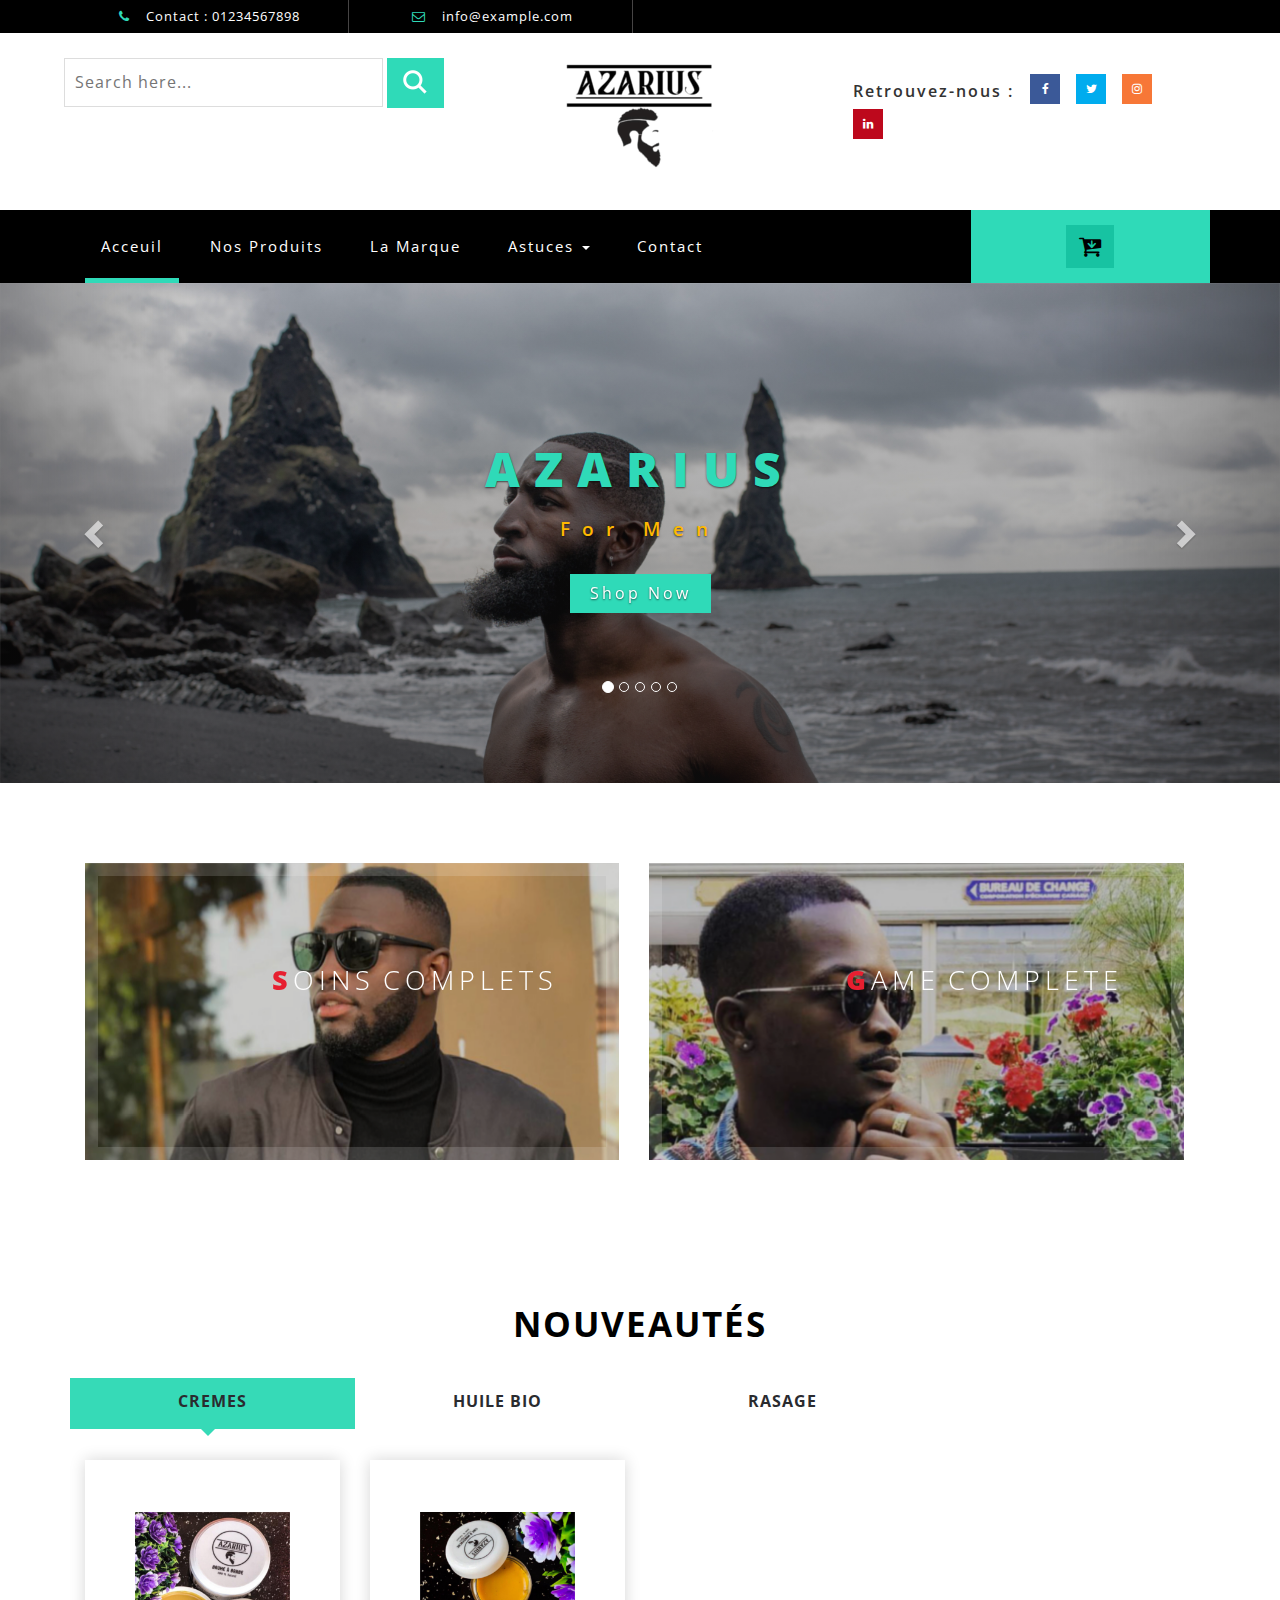
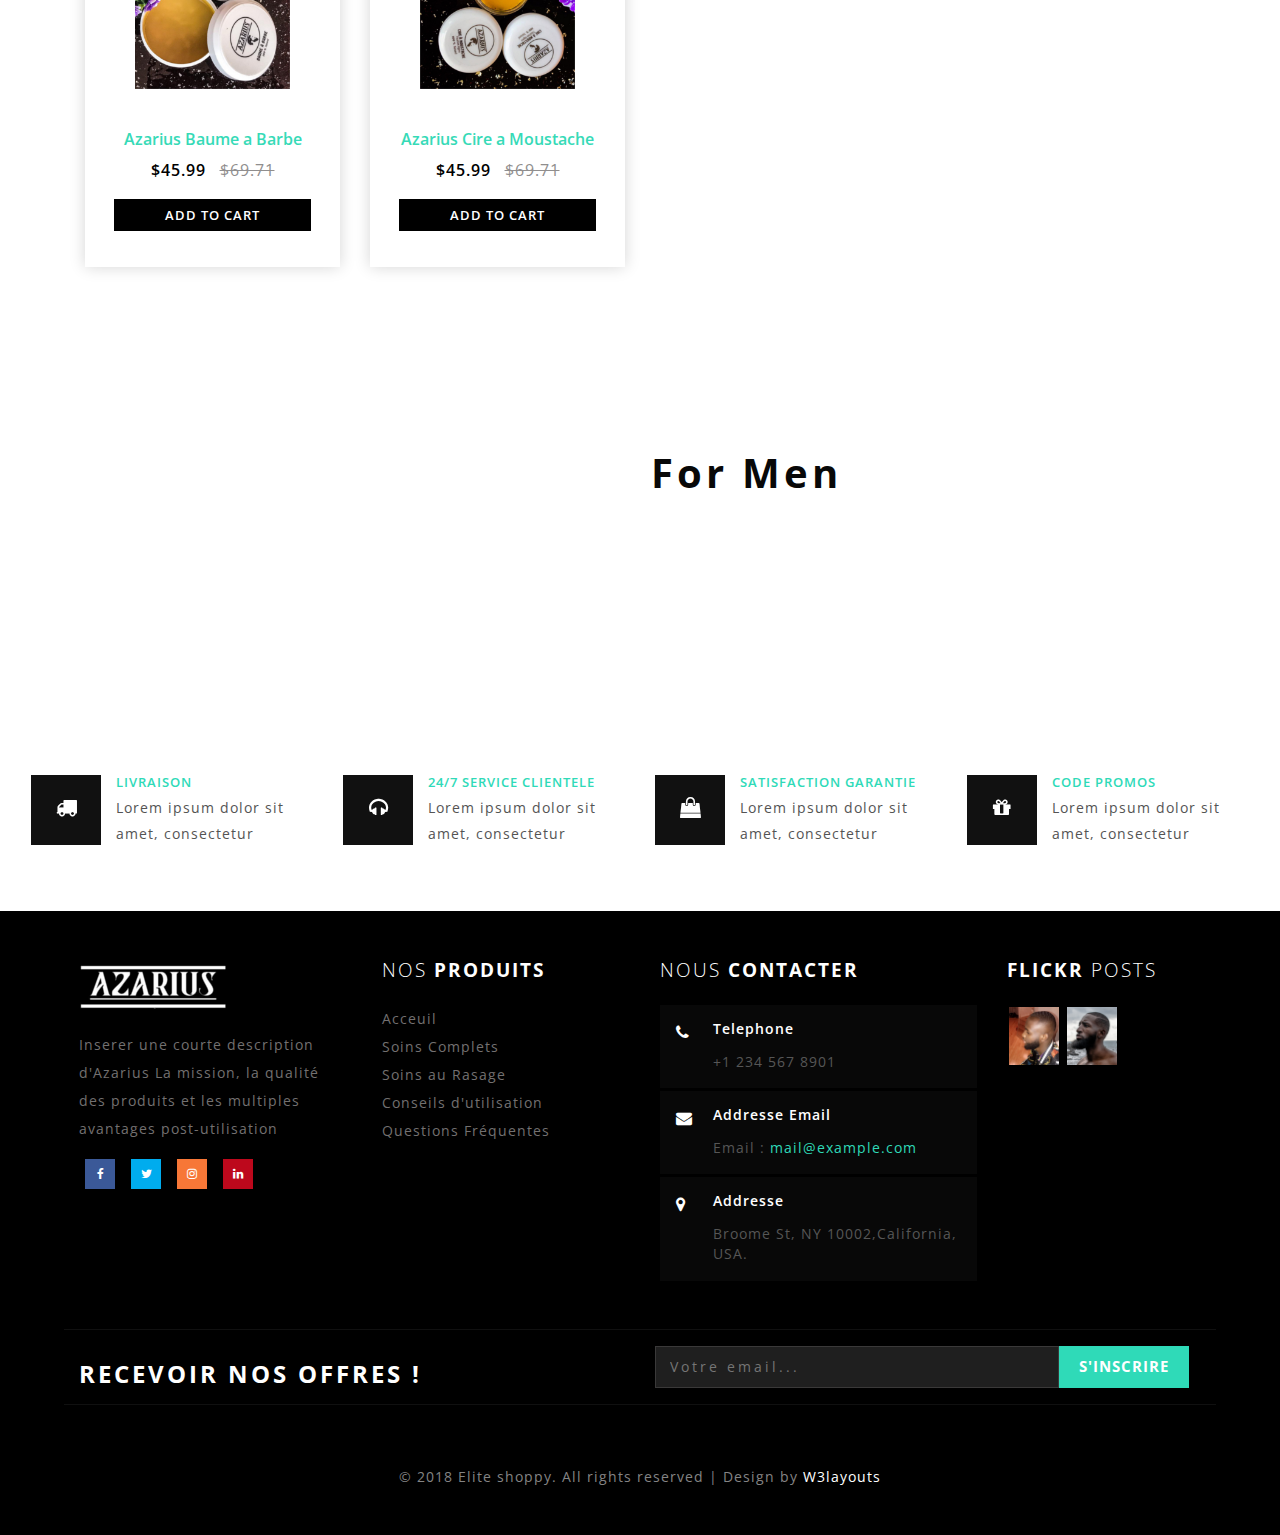
<file: index.html>
<!--
Author: W3layouts
Author URL: http://w3layouts.com
License: Creative Commons Attribution 3.0 Unported
License URL: http://creativecommons.org/licenses/by/3.0/
-->
<!DOCTYPE html>
<html>
<head>
<title>Azarius</title>
<!--/tags -->
<meta name="viewport" content="width=device-width, initial-scale=1">
<meta http-equiv="Content-Type" content="text/html; charset=utf-8" />
<meta name="keywords" content="Elite Shoppy Responsive web template, Bootstrap Web Templates, Flat Web Templates, Android Compatible web template, 
Smartphone Compatible web template, free webdesigns for Nokia, Samsung, LG, SonyEricsson, Motorola web design" />
<script type="application/x-javascript"> addEventListener("load", function() { setTimeout(hideURLbar, 0); }, false);
		function hideURLbar(){ window.scrollTo(0,1); } </script>

<link rel="shortcut icon" href="logo.ico">
<!--//tags -->
<link href="css/bootstrap.css" rel="stylesheet" type="text/css" media="all" />
<link href="css/style.css" rel="stylesheet" type="text/css" media="all" />
<link href="css/font-awesome.css" rel="stylesheet"> 
<link href="css/easy-responsive-tabs.css" rel='stylesheet' type='text/css'/>
<!-- //for bootstrap working -->
<link href="//fonts.googleapis.com/css?family=Open+Sans:300,300i,400,400i,600,600i,700,700i,800" rel="stylesheet">
<link href='//fonts.googleapis.com/css?family=Lato:400,100,100italic,300,300italic,400italic,700,900,900italic,700italic' rel='stylesheet' type='text/css'>
</head>
<body>
<!-- header -->
<div class="header" id="home">
	<div class="container">
		<ul>
			<li><i class="fa fa-phone" aria-hidden="true"></i> Contact : 01234567898</li>
			<li><i class="fa fa-envelope-o" aria-hidden="true"></i> <a href="mailto:info@example.com">info@example.com</a></li>
		</ul>
	</div>
</div>
<!-- //header -->
<!-- header-bot -->
<div class="header-bot">
	<div class="header-bot_inner_wthreeinfo_header_mid">
		<div class="col-md-4 header-middle">
			<form action="#" method="post">
					<input type="search" name="search" placeholder="Search here..." required="">
					<input type="submit" value=" ">
				<div class="clearfix"></div>
			</form>
		</div>
		<!-- header-bot -->
			<div class="col-md-4 logo_agile">
				<a href="index.html"><img src="images/logo.png" alt="" /></a>
			</div>
        <!-- header-bot -->
		<div class="col-md-4 agileits-social top_content">
						<ul class="social-nav model-3d-0 footer-social w3_agile_social">
						                                   <li class="share">Retrouvez-nous : </li>
															<li><a href="#" class="facebook">
																  <div class="front"><i class="fa fa-facebook" aria-hidden="true"></i></div>
																  <div class="back"><i class="fa fa-facebook" aria-hidden="true"></i></div></a></li>
															<li><a href="#" class="twitter"> 
																  <div class="front"><i class="fa fa-twitter" aria-hidden="true"></i></div>
																  <div class="back"><i class="fa fa-twitter" aria-hidden="true"></i></div></a></li>
															<li><a href="#" class="instagram">
																  <div class="front"><i class="fa fa-instagram" aria-hidden="true"></i></div>
																  <div class="back"><i class="fa fa-instagram" aria-hidden="true"></i></div></a></li>
															<li><a href="#" class="pinterest">
																  <div class="front"><i class="fa fa-linkedin" aria-hidden="true"></i></div>
																  <div class="back"><i class="fa fa-linkedin" aria-hidden="true"></i></div></a></li>
														</ul>



		</div>
		<div class="clearfix"></div>
	</div>
</div>
<!-- //header-bot -->
<!-- banner -->
<div class="ban-top">
	<div class="container">
		<div class="top_nav_left">
			<nav class="navbar navbar-default">
			  <div class="container-fluid">
				<!-- Brand and toggle get grouped for better mobile display -->
				<div class="navbar-header">
				  <button type="button" class="navbar-toggle collapsed" data-toggle="collapse" data-target="#bs-example-navbar-collapse-1" aria-expanded="false">
					<span class="sr-only">Toggle navigation</span>
					<span class="icon-bar"></span>
					<span class="icon-bar"></span>
					<span class="icon-bar"></span>
				  </button>
				</div>
				<!-- Collect the nav links, forms, and other content for toggling -->
				<div class="collapse navbar-collapse menu--shylock" id="bs-example-navbar-collapse-1">
				  <ul class="nav navbar-nav menu__list">
					<li class="active menu__item menu__item--current"><a class="menu__link" href="index.html">Acceuil <span class="sr-only">(current)</span></a></li>
					<li class=" menu__item"><a class="menu__link" href="produits.html">Nos Produits</a></li>
					<li class=" menu__item"><a class="menu__link" href="about.html">La Marque</a></li>
					<li class="menu__item dropdown">
					   <a class="menu__link" href="#" class="dropdown-toggle" data-toggle="dropdown">Astuces <b class="caret"></b></a>
								<ul class="dropdown-menu agile_short_dropdown">
									<li><a href="#">Utilisation</a></li>
									<li><a href="#">FAQ</a></li>
								</ul>
					</li>
					<li class=" menu__item"><a class="menu__link" href="contact.html">Contact</a></li>
				  </ul>
				</div>
			  </div>
			</nav>	
		</div>
		<div class="top_nav_right">
			<div class="wthreecartaits wthreecartaits2 cart cart box_1"> 
						<form action="#" method="post" class="last"> 
						<input type="hidden" name="cmd" value="_cart">
						<input type="hidden" name="display" value="1">
						<button class="w3view-cart" type="submit" name="submit" value=""><i class="fa fa-cart-arrow-down" aria-hidden="true"></i></button>
					</form>  
  
						</div>
		</div>
		<div class="clearfix"></div>
	</div>
</div>
<!-- //banner-top -->
<!-- Modal1 -->
		<div class="modal fade" id="myModal" tabindex="-1" role="dialog">
			<div class="modal-dialog">
				<!-- Modal content-->
				<div class="modal-content">
					<div class="modal-header">
						<button type="button" class="close" data-dismiss="modal">&times;</button>
					</div>
						<div class="modal-body modal-body-sub_agile">
						<div class="col-md-8 modal_body_left modal_body_left1">
						<h3 class="agileinfo_sign">Sign In <span>Now</span></h3>
									<form action="#" method="post">
							<div class="styled-input agile-styled-input-top">
								<input type="text" name="Name" required="">
								<label>Name</label>
								<span></span>
							</div>
							<div class="styled-input">
								<input type="email" name="Email" required=""> 
								<label>Email</label>
								<span></span>
							</div> 
							<input type="submit" value="Sign In">
						</form>
						  <ul class="social-nav model-3d-0 footer-social w3_agile_social top_agile_third">
															<li><a href="#" class="facebook">
																  <div class="front"><i class="fa fa-facebook" aria-hidden="true"></i></div>
																  <div class="back"><i class="fa fa-facebook" aria-hidden="true"></i></div></a></li>
															<li><a href="#" class="twitter"> 
																  <div class="front"><i class="fa fa-twitter" aria-hidden="true"></i></div>
																  <div class="back"><i class="fa fa-twitter" aria-hidden="true"></i></div></a></li>
															<li><a href="#" class="instagram">
																  <div class="front"><i class="fa fa-instagram" aria-hidden="true"></i></div>
																  <div class="back"><i class="fa fa-instagram" aria-hidden="true"></i></div></a></li>
															<li><a href="#" class="pinterest">
																  <div class="front"><i class="fa fa-linkedin" aria-hidden="true"></i></div>
																  <div class="back"><i class="fa fa-linkedin" aria-hidden="true"></i></div></a></li>
														</ul>
														<div class="clearfix"></div>
														<p><a href="#" data-toggle="modal" data-target="#myModal2" > Don't have an account?</a></p>

						</div>
						<div class="col-md-4 modal_body_right modal_body_right1">
							<img src="images/log_pic.jpg" alt=" "/>
						</div>
						<div class="clearfix"></div>
					</div>
				</div>
				<!-- //Modal content-->
			</div>
		</div>
<!-- //Modal1 -->
<!-- Modal2 -->
		<div class="modal fade" id="myModal2" tabindex="-1" role="dialog">
			<div class="modal-dialog">
				<!-- Modal content-->
				<div class="modal-content">
					<div class="modal-header">
						<button type="button" class="close" data-dismiss="modal">&times;</button>
					</div>
						<div class="modal-body modal-body-sub_agile">
						<div class="col-md-8 modal_body_left modal_body_left1">
						<h3 class="agileinfo_sign">Sign Up <span>Now</span></h3>
						 <form action="#" method="post">
							<div class="styled-input agile-styled-input-top">
								<input type="text" name="Name" required="">
								<label>Name</label>
								<span></span>
							</div>
							<div class="styled-input">
								<input type="email" name="Email" required=""> 
								<label>Email</label>
								<span></span>
							</div> 
							<div class="styled-input">
								<input type="password" name="password" required=""> 
								<label>Password</label>
								<span></span>
							</div> 
							<div class="styled-input">
								<input type="password" name="Confirm Password" required=""> 
								<label>Confirm Password</label>
								<span></span>
							</div> 
							<input type="submit" value="Sign Up">
						</form>
						  <ul class="social-nav model-3d-0 footer-social w3_agile_social top_agile_third">
															<li><a href="#" class="facebook">
																  <div class="front"><i class="fa fa-facebook" aria-hidden="true"></i></div>
																  <div class="back"><i class="fa fa-facebook" aria-hidden="true"></i></div></a></li>
															<li><a href="#" class="twitter"> 
																  <div class="front"><i class="fa fa-twitter" aria-hidden="true"></i></div>
																  <div class="back"><i class="fa fa-twitter" aria-hidden="true"></i></div></a></li>
															<li><a href="#" class="instagram">
																  <div class="front"><i class="fa fa-instagram" aria-hidden="true"></i></div>
																  <div class="back"><i class="fa fa-instagram" aria-hidden="true"></i></div></a></li>
															<li><a href="#" class="pinterest">
																  <div class="front"><i class="fa fa-linkedin" aria-hidden="true"></i></div>
																  <div class="back"><i class="fa fa-linkedin" aria-hidden="true"></i></div></a></li>
														</ul>
														<div class="clearfix"></div>
														<p><a href="#">By clicking register, I agree to your terms</a></p>

						</div>
						<div class="col-md-4 modal_body_right modal_body_right1">
							<img src="images/log_pic.jpg" alt=" "/>
						</div>
						<div class="clearfix"></div>
					</div>
				</div>
				<!-- //Modal content-->
			</div>
		</div>
<!-- //Modal2 -->

<!-- banner -->
	<div id="myCarousel" class="carousel slide" data-ride="carousel">
		<!-- Indicators -->
		<ol class="carousel-indicators">
			<li data-target="#myCarousel" data-slide-to="0" class="active"></li>
			<li data-target="#myCarousel" data-slide-to="1" class=""></li>
			<li data-target="#myCarousel" data-slide-to="2" class=""></li>
			<li data-target="#myCarousel" data-slide-to="3" class=""></li>
			<li data-target="#myCarousel" data-slide-to="4" class=""></li> 
		</ol>
		<div class="carousel-inner" role="listbox">
			<div class="item active"> 
				<div class="container">
					<div class="carousel-caption">
						<h3><span>Azarius</span></h3>
						<p>For Men</p>
						<a class="hvr-outline-out button2" href="mens.html">Shop Now </a>
					</div>
				</div>
			</div>
			<div class="item item2"> 
				<div class="container">
					<div class="carousel-caption">
						<h3><br></h3>
						<p>Baume a Barbe</p>
						<a class="hvr-outline-out button2" href="mens.html">Shop Now </a>
					</div>
				</div>
			</div>
			<div class="item item3"> 
				<div class="container">
					<div class="carousel-caption">
						<h3><br></h3>
						<p>Huile a barbe Bio</p>
						<a class="hvr-outline-out button2" href="mens.html">Shop Now </a>
					</div>
				</div>
			</div>
			<div class="item item4"> 
				<div class="container">
					<div class="carousel-caption">
						<h3><br></h3>
						<p>Cire a moustache</p>
						<a class="hvr-outline-out button2" href="mens.html">Shop Now </a>
					</div>
				</div>
			</div>
			<div class="item item5"> 
				<div class="container">
					<div class="carousel-caption">
						<h3><br></h3>
						<p>Creme a raser</p>
						<a class="hvr-outline-out button2" href="mens.html">Shop Now </a>
					</div>
				</div>
			</div> 
		</div>
		<a class="left carousel-control" href="#myCarousel" role="button" data-slide="prev">
			<span class="glyphicon glyphicon-chevron-left" aria-hidden="true"></span>
			<span class="sr-only">Previous</span>
		</a>
		<a class="right carousel-control" href="#myCarousel" role="button" data-slide="next">
			<span class="glyphicon glyphicon-chevron-right" aria-hidden="true"></span>
			<span class="sr-only">Next</span>
		</a>
		<!-- The Modal -->
    </div> 
	<!-- //banner -->
    <div class="banner_bottom_agile_info">
	    <div class="container">
            <div class="banner_bottom_agile_info_inner_w3ls">
    	           <div class="col-md-6 wthree_banner_bottom_grid_three_left1 grid">
						<figure class="effect-roxy">
							<img src="images/bottom1.jpg" alt=" " class="img-responsive" />
							<figcaption>
								<h3><span>S</span>oins Complets</h3>
								<p>Nos Produits</p>
							</figcaption>			
						</figure>
					</div>
					 <div class="col-md-6 wthree_banner_bottom_grid_three_left1 grid">
						<figure class="effect-roxy">
							<img src="images/bottom2.jpg" alt=" " class="img-responsive" />
							<figcaption>
								<h3><span>G</span>ame Complete</h3>
								<p>Nouveautés</p>
							</figcaption>			
						</figure>
					</div>
					<div class="clearfix"></div>
		    </div> 
		 </div> 
    </div>
<!-- /new_arrivals --> 
	<div class="new_arrivals_agile_w3ls_info"> 
		<div class="container">
		    <h3 class="wthree_text_info">Nouveautés</h3>		
				<div id="horizontalTab">
						<ul class="resp-tabs-list">
							<li> Cremes</li>
							<li> Huile Bio</li>
							<li> Rasage</li>
						</ul>
					<div class="resp-tabs-container">
					<!--/tab_one-->
						<div class="tab1">
							<div class="col-md-3 product-men">
								<div class="men-pro-item simpleCart_shelfItem">
									<div class="men-thumb-item">
										<img src="images/c2.jpg" alt="" class="pro-image-front">
										<img src="images/c2.jpg" alt="" class="pro-image-back">
											<div class="men-cart-pro">
												<div class="inner-men-cart-pro">
													<a href="single.html" class="link-product-add-cart">Quick View</a>
												</div>
											</div>
											<span class="product-new-top">New</span>
											
									</div>
									<div class="item-info-product ">
										<h4><a href="single.html">Azarius Baume a Barbe</a></h4>
										<div class="info-product-price">
											<span class="item_price">$45.99</span>
											<del>$69.71</del>
										</div>
										<div class="snipcart-details top_brand_home_details item_add single-item hvr-outline-out button2">
															<form action="#" method="post">
																<fieldset>
																	<input type="hidden" name="cmd" value="_cart" />
																	<input type="hidden" name="add" value="1" />
																	<input type="hidden" name="business" value=" " />
																	<input type="hidden" name="item_name" value="Formal Blue Shirt" />
																	<input type="hidden" name="amount" value="30.99" />
																	<input type="hidden" name="discount_amount" value="1.00" />
																	<input type="hidden" name="currency_code" value="USD" />
																	<input type="hidden" name="return" value=" " />
																	<input type="hidden" name="cancel_return" value=" " />
																	<input type="submit" name="submit" value="Add to cart" class="button" />
																</fieldset>
															</form>
														</div>
																			
									</div>
								</div>
							</div>
							<div class="col-md-3 product-men">
								<div class="men-pro-item simpleCart_shelfItem">
									<div class="men-thumb-item">
										<img src="images/c1.jpg" alt="" class="pro-image-front">
										<img src="images/c1.jpg" alt="" class="pro-image-back">
											<div class="men-cart-pro">
												<div class="inner-men-cart-pro">
													<a href="single.html" class="link-product-add-cart">Quick View</a>
												</div>
											</div>
											<span class="product-new-top">New</span>
											
									</div>
									<div class="item-info-product ">
										<h4><a href="single.html">Azarius Cire a Moustache</a></h4>
										<div class="info-product-price">
											<span class="item_price">$45.99</span>
											<del>$69.71</del>
										</div>
										<div class="snipcart-details top_brand_home_details item_add single-item hvr-outline-out button2">
															<form action="#" method="post">
																<fieldset>
																	<input type="hidden" name="cmd" value="_cart" />
																	<input type="hidden" name="add" value="1" />
																	<input type="hidden" name="business" value=" " />
																	<input type="hidden" name="item_name" value="Sweatshirt" />
																	<input type="hidden" name="amount" value="30.99" />
																	<input type="hidden" name="discount_amount" value="1.00" />
																	<input type="hidden" name="currency_code" value="USD" />
																	<input type="hidden" name="return" value=" " />
																	<input type="hidden" name="cancel_return" value=" " />
																	<input type="submit" name="submit" value="Add to cart" class="button" />
																</fieldset>
															</form>
														</div>
																			
									</div>
								</div>
							</div>
							<div class="clearfix"></div>
						</div>
						<!--//tab_one-->
						<!--/tab_two-->
						<div class="tab2">
							 <div class="col-md-3 product-men">
								<div class="men-pro-item simpleCart_shelfItem">
									<div class="men-thumb-item">
										<img src="images/h1.jpg" alt="" class="pro-image-front">
										<img src="images/h1.jpg" alt="" class="pro-image-back">
											<div class="men-cart-pro">
												<div class="inner-men-cart-pro">
													<a href="single.html" class="link-product-add-cart">Quick View</a>
												</div>
											</div>
											<span class="product-new-top">New</span>
											
									</div>
									<div class="item-info-product ">
										<h4><a href="single.html">Azarius Huile a Barbe</a></h4>
										<div class="info-product-price">
											<span class="item_price">$130.99</span>
											<del>$189.71</del>
										</div>
										<div class="snipcart-details top_brand_home_details item_add single-item hvr-outline-out button2">
															<form action="#" method="post">
																<fieldset>
																	<input type="hidden" name="cmd" value="_cart" />
																	<input type="hidden" name="add" value="1" />
																	<input type="hidden" name="business" value=" " />
																	<input type="hidden" name="item_name" value="A-line Black Skirt" />
																	<input type="hidden" name="amount" value="30.99" />
																	<input type="hidden" name="discount_amount" value="1.00" />
																	<input type="hidden" name="currency_code" value="USD" />
																	<input type="hidden" name="return" value=" " />
																	<input type="hidden" name="cancel_return" value=" " />
																	<input type="submit" name="submit" value="Add to cart" class="button" />
																</fieldset>
															</form>
														</div>
																			
									</div>
								</div>
							</div>
							<div class="clearfix"></div>
						</div>
					 <!--//tab_two-->
						<div class="tab3">
						<div class="col-md-3 product-men">
								<div class="men-pro-item simpleCart_shelfItem">
									<div class="men-thumb-item">
										<img src="images/r1.jpg" alt="" class="pro-image-front">
										<img src="images/r1.jpg" alt="" class="pro-image-back">
											<div class="men-cart-pro">
												<div class="inner-men-cart-pro">
													<a href="single.html" class="link-product-add-cart">Quick View</a>
												</div>
											</div>
											<span class="product-new-top">New</span>
											
									</div>
									<div class="item-info-product ">
										<h4><a href="single.html">Azarius Creme a Raser</a></h4>
										<div class="info-product-price">
											<span class="item_price">$140.99</span>
											<del>$169.71</del>
										</div>
										<div class="snipcart-details top_brand_home_details item_add single-item hvr-outline-out button2">
															<form action="#" method="post">
																<fieldset>
																	<input type="hidden" name="cmd" value="_cart" />
																	<input type="hidden" name="add" value="1" />
																	<input type="hidden" name="business" value=" " />
																	<input type="hidden" name="item_name" value=" Laptop Messenger Bag" />
																	<input type="hidden" name="amount" value="30.99" />
																	<input type="hidden" name="discount_amount" value="1.00" />
																	<input type="hidden" name="currency_code" value="USD" />
																	<input type="hidden" name="return" value=" " />
																	<input type="hidden" name="cancel_return" value=" " />
																	<input type="submit" name="submit" value="Add to cart" class="button" />
																</fieldset>
															</form>
														</div>
																			
									</div>
								</div>
							</div>
							<div class="clearfix"></div>
						</div>

					</div>
				</div>	
			</div>
		</div>
	<!-- //new_arrivals --> 
	<!-- /we-offer -->
		<div class="sale-w3ls">
			<div class="container">
				<h6>AZARIUS <span>For Men</span></h6>

			</div>
		</div>
	<!-- //we-offer -->
<!--/grids-->
<div class="coupons">
		<div class="coupons-grids text-center">
			<div class="w3layouts_mail_grid">
				<div class="col-md-3 w3layouts_mail_grid_left">
					<div class="w3layouts_mail_grid_left1 hvr-radial-out">
						<i class="fa fa-truck" aria-hidden="true"></i>
					</div>
					<div class="w3layouts_mail_grid_left2">
						<h3>LIVRAISON</h3>
						<p>Lorem ipsum dolor sit amet, consectetur</p>
					</div>
				</div>
				<div class="col-md-3 w3layouts_mail_grid_left">
					<div class="w3layouts_mail_grid_left1 hvr-radial-out">
						<i class="fa fa-headphones" aria-hidden="true"></i>
					</div>
					<div class="w3layouts_mail_grid_left2">
						<h3>24/7 SERVICE CLIENTELE</h3>
						<p>Lorem ipsum dolor sit amet, consectetur</p>
					</div>
				</div>
				<div class="col-md-3 w3layouts_mail_grid_left">
					<div class="w3layouts_mail_grid_left1 hvr-radial-out">
						<i class="fa fa-shopping-bag" aria-hidden="true"></i>
					</div>
					<div class="w3layouts_mail_grid_left2">
						<h3>SATISFACTION GARANTIE</h3>
						<p>Lorem ipsum dolor sit amet, consectetur</p>
					</div>
				</div>
					<div class="col-md-3 w3layouts_mail_grid_left">
					<div class="w3layouts_mail_grid_left1 hvr-radial-out">
						<i class="fa fa-gift" aria-hidden="true"></i>
					</div>
					<div class="w3layouts_mail_grid_left2">
						<h3>CODE PROMOS</h3>
						<p>Lorem ipsum dolor sit amet, consectetur</p>
					</div>
				</div>
				<div class="clearfix"> </div>
			</div>

		</div>
</div>
<!--grids-->
<!-- footer -->
<div class="footer">
	<div class="footer_agile_inner_info_w3l">
		<div class="col-md-3 footer-left">
			<a href="index.html"><img src="images/logo_name.png" alt="" /></a>
			<p>Inserer une courte description d'Azarius
			La mission, la qualité des produits et les multiples avantages post-utilisation</p>
			<ul class="social-nav model-3d-0 footer-social w3_agile_social two">
															<li><a href="#" class="facebook">
																  <div class="front"><i class="fa fa-facebook" aria-hidden="true"></i></div>
																  <div class="back"><i class="fa fa-facebook" aria-hidden="true"></i></div></a></li>
															<li><a href="#" class="twitter"> 
																  <div class="front"><i class="fa fa-twitter" aria-hidden="true"></i></div>
																  <div class="back"><i class="fa fa-twitter" aria-hidden="true"></i></div></a></li>
															<li><a href="#" class="instagram">
																  <div class="front"><i class="fa fa-instagram" aria-hidden="true"></i></div>
																  <div class="back"><i class="fa fa-instagram" aria-hidden="true"></i></div></a></li>
															<li><a href="#" class="pinterest">
																  <div class="front"><i class="fa fa-linkedin" aria-hidden="true"></i></div>
																  <div class="back"><i class="fa fa-linkedin" aria-hidden="true"></i></div></a></li>
														</ul>
		</div>
		<div class="col-md-9 footer-right">
			<div class="sign-grds">
				<div class="col-md-4 sign-gd">
					<h4><span>Nos</span> Produits</h4>
					<ul>
						<li><a href="index.html">Acceuil</a></li>
						<li><a href="mens.html">Soins Complets</a></li>
						<li><a href="womens.html">Soins au Rasage</a></li>
						<li><a href="about.html">Conseils d'utilisation</a></li>
						<li><a href="typography.html">Questions Fréquentes</a></li>
					</ul>
				</div>
				
				<div class="col-md-5 sign-gd-two">
					<h4><span>Nous </span>Contacter</h4>
					<div class="w3-address">
						<div class="w3-address-grid">
							<div class="w3-address-left">
								<i class="fa fa-phone" aria-hidden="true"></i>
							</div>
							<div class="w3-address-right">
								<h6>Telephone</h6>
								<p>+1 234 567 8901</p>
							</div>
							<div class="clearfix"> </div>
						</div>
						<div class="w3-address-grid">
							<div class="w3-address-left">
								<i class="fa fa-envelope" aria-hidden="true"></i>
							</div>
							<div class="w3-address-right">
								<h6>Addresse Email</h6>
								<p>Email :<a href="mailto:example@email.com"> mail@example.com</a></p>
							</div>
							<div class="clearfix"> </div>
						</div>
						<div class="w3-address-grid">
							<div class="w3-address-left">
								<i class="fa fa-map-marker" aria-hidden="true"></i>
							</div>
							<div class="w3-address-right">
								<h6>Addresse</h6>
								<p>Broome St, NY 10002,California, USA. 
								
								</p>
							</div>
							<div class="clearfix"> </div>
						</div>
					</div>
				</div>
				<div class="col-md-3 sign-gd flickr-post">
					<h4>FLICKR <span>POSTS</span></h4>
					<ul>
						<li><a href="single.html"><img src="images/t1.jpg" alt=" " class="img-responsive" /></a></li>
						<li><a href="single.html"><img src="images/t2.jpg" alt=" " class="img-responsive" /></a></li>
					</ul>
				</div>
				<div class="clearfix"></div>
			</div>
		</div>
		<div class="clearfix"></div>
			<div class="agile_newsletter_footer">
					<div class="col-sm-6 newsleft">
				<h3>RECEVOIR NOS OFFRES !</h3>
			</div>
			<div class="col-sm-6 newsright">
				<form action="#" method="post">
					<input type="email" placeholder="Votre email..." name="email" required="">
					<input type="submit" value="S'inscrire">
				</form>
			</div>

		<div class="clearfix"></div>
	</div>
		<p class="copy-right">&copy 2018 Elite shoppy. All rights reserved | Design by <a href="http://w3layouts.com/">W3layouts</a></p>
	</div>
</div>
<!-- //footer -->

<!-- login -->
			<div class="modal fade" id="myModal4" tabindex="-1" role="dialog" aria-labelledby="myModalLabel">
				<div class="modal-dialog" role="document">
					<div class="modal-content modal-info">
						<div class="modal-header">
							<button type="button" class="close" data-dismiss="modal" aria-label="Close"><span aria-hidden="true">&times;</span></button>						
						</div>
						<div class="modal-body modal-spa">
							<div class="login-grids">
								<div class="login">
									<div class="login-bottom">
										<h3>Sign up for free</h3>
										<form>
											<div class="sign-up">
												<h4>Email :</h4>
												<input type="text" value="Type here" onfocus="this.value = '';" onblur="if (this.value == '') {this.value = 'Type here';}" required="">	
											</div>
											<div class="sign-up">
												<h4>Password :</h4>
												<input type="password" value="Password" onfocus="this.value = '';" onblur="if (this.value == '') {this.value = 'Password';}" required="">
												
											</div>
											<div class="sign-up">
												<h4>Re-type Password :</h4>
												<input type="password" value="Password" onfocus="this.value = '';" onblur="if (this.value == '') {this.value = 'Password';}" required="">
												
											</div>
											<div class="sign-up">
												<input type="submit" value="REGISTER NOW" >
											</div>
											
										</form>
									</div>
									<div class="login-right">
										<h3>Sign in with your account</h3>
										<form>
											<div class="sign-in">
												<h4>Email :</h4>
												<input type="text" value="Type here" onfocus="this.value = '';" onblur="if (this.value == '') {this.value = 'Type here';}" required="">	
											</div>
											<div class="sign-in">
												<h4>Password :</h4>
												<input type="password" value="Password" onfocus="this.value = '';" onblur="if (this.value == '') {this.value = 'Password';}" required="">
												<a href="#">Forgot password?</a>
											</div>
											<div class="single-bottom">
												<input type="checkbox"  id="brand" value="">
												<label for="brand"><span></span>Remember Me.</label>
											</div>
											<div class="sign-in">
												<input type="submit" value="SIGNIN" >
											</div>
										</form>
									</div>
									<div class="clearfix"></div>
								</div>
								<p>By logging in you agree to our <a href="#">Terms and Conditions</a> and <a href="#">Privacy Policy</a></p>
							</div>
						</div>
					</div>
				</div>
			</div>
<!-- //login -->
<a href="#home" class="scroll" id="toTop" style="display: block;"> <span id="toTopHover" style="opacity: 1;"> </span></a>

<!-- js -->
<script type="text/javascript" src="js/jquery-2.1.4.min.js"></script>
<!-- //js -->
<script src="js/modernizr.custom.js"></script>
	<!-- Custom-JavaScript-File-Links --> 
	<!-- cart-js -->
	<script src="js/minicart.min.js"></script>
<script>
	// Mini Cart
	paypal.minicart.render({
		action: '#'
	});

	if (~window.location.search.indexOf('reset=true')) {
		paypal.minicart.reset();
	}
</script>

	<!-- //cart-js --> 
<!-- script for responsive tabs -->						
<script src="js/easy-responsive-tabs.js"></script>
<script>
	$(document).ready(function () {
	$('#horizontalTab').easyResponsiveTabs({
	type: 'default', //Types: default, vertical, accordion           
	width: 'auto', //auto or any width like 600px
	fit: true,   // 100% fit in a container
	closed: 'accordion', // Start closed if in accordion view
	activate: function(event) { // Callback function if tab is switched
	var $tab = $(this);
	var $info = $('#tabInfo');
	var $name = $('span', $info);
	$name.text($tab.text());
	$info.show();
	}
	});
	$('#verticalTab').easyResponsiveTabs({
	type: 'vertical',
	width: 'auto',
	fit: true
	});
	});
</script>
<!-- //script for responsive tabs -->		
<!-- stats -->
	<script src="js/jquery.waypoints.min.js"></script>
	<script src="js/jquery.countup.js"></script>
	<script>
		$('.counter').countUp();
	</script>
<!-- //stats -->
<!-- start-smoth-scrolling -->
<script type="text/javascript" src="js/move-top.js"></script>
<script type="text/javascript" src="js/jquery.easing.min.js"></script>
<script type="text/javascript">
	jQuery(document).ready(function($) {
		$(".scroll").click(function(event){		
			event.preventDefault();
			$('html,body').animate({scrollTop:$(this.hash).offset().top},1000);
		});
	});
</script>
<!-- here stars scrolling icon -->
	<script type="text/javascript">
		$(document).ready(function() {
			/*
				var defaults = {
				containerID: 'toTop', // fading element id
				containerHoverID: 'toTopHover', // fading element hover id
				scrollSpeed: 1200,
				easingType: 'linear' 
				};
			*/
								
			$().UItoTop({ easingType: 'easeOutQuart' });
								
			});
	</script>
<!-- //here ends scrolling icon -->


<!-- for bootstrap working -->
<script type="text/javascript" src="js/bootstrap.js"></script>
</body>
</html>
</file>
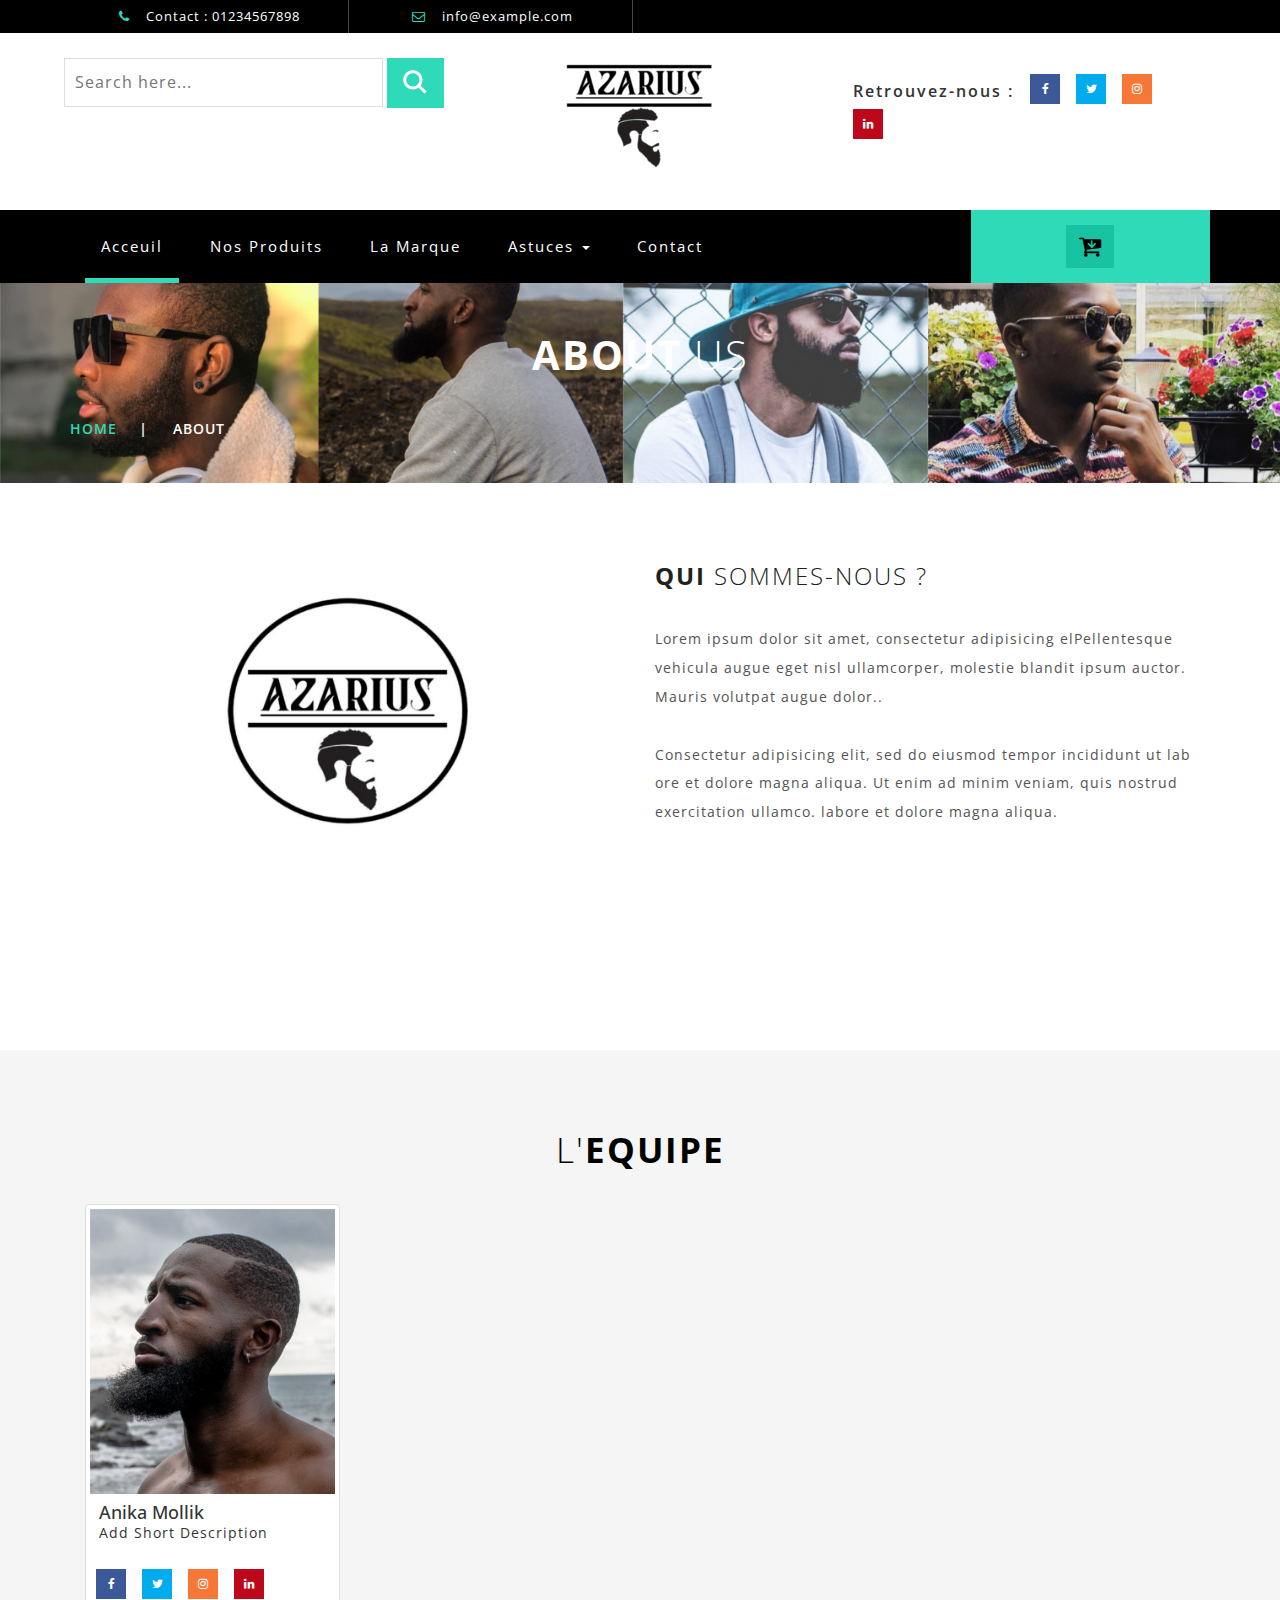
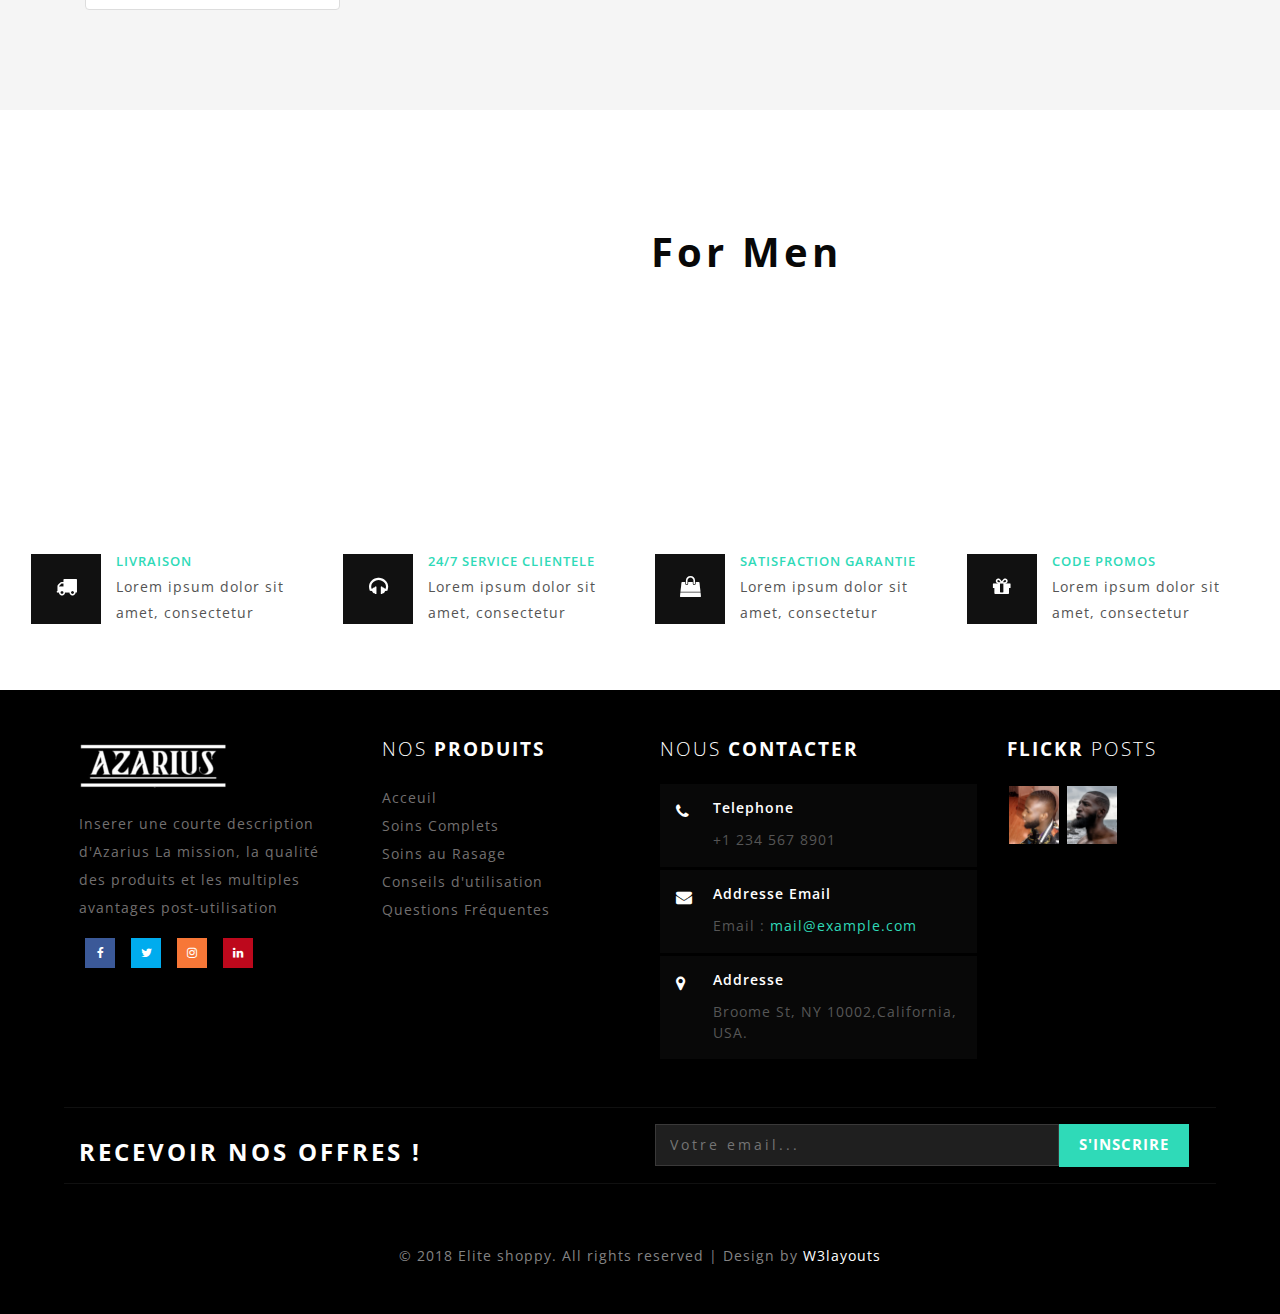
<file: about.html>
<!--
Author: W3layouts
Author URL: http://w3layouts.com
License: Creative Commons Attribution 3.0 Unported
License URL: http://creativecommons.org/licenses/by/3.0/
-->
<!DOCTYPE html>
<html>
<head>
<title>Azarius</title>
<!--/tags -->
<meta name="viewport" content="width=device-width, initial-scale=1">
<meta http-equiv="Content-Type" content="text/html; charset=utf-8" />
<meta name="keywords" content="Elite Shoppy Responsive web template, Bootstrap Web Templates, Flat Web Templates, Android Compatible web template, 
Smartphone Compatible web template, free webdesigns for Nokia, Samsung, LG, SonyEricsson, Motorola web design" />
<script type="application/x-javascript"> addEventListener("load", function() { setTimeout(hideURLbar, 0); }, false);
		function hideURLbar(){ window.scrollTo(0,1); } </script>

<link rel="shortcut icon" href="logo.ico">
<!--//tags -->
<link href="css/bootstrap.css" rel="stylesheet" type="text/css" media="all" />
<link href="css/style.css" rel="stylesheet" type="text/css" media="all" />
<link href="css/font-awesome.css" rel="stylesheet"> 
<link href="css/easy-responsive-tabs.css" rel='stylesheet' type='text/css'/>
<!-- //for bootstrap working -->
<link href="//fonts.googleapis.com/css?family=Open+Sans:300,300i,400,400i,600,600i,700,700i,800" rel="stylesheet">
<link href='//fonts.googleapis.com/css?family=Lato:400,100,100italic,300,300italic,400italic,700,900,900italic,700italic' rel='stylesheet' type='text/css'>
</head>
<body>
<!-- header -->
<div class="header" id="home">
	<div class="container">
		<ul>
			<li><i class="fa fa-phone" aria-hidden="true"></i> Contact : 01234567898</li>
			<li><i class="fa fa-envelope-o" aria-hidden="true"></i> <a href="mailto:info@example.com">info@example.com</a></li>
		</ul>
	</div>
</div>
<!-- //header -->
<!-- header-bot -->
<div class="header-bot">
	<div class="header-bot_inner_wthreeinfo_header_mid">
		<div class="col-md-4 header-middle">
			<form action="#" method="post">
					<input type="search" name="search" placeholder="Search here..." required="">
					<input type="submit" value=" ">
				<div class="clearfix"></div>
			</form>
		</div>
		<!-- header-bot -->
			<div class="col-md-4 logo_agile">
				<a href="index.html"><img src="images/logo.png" alt="" /></a>
			</div>
        <!-- header-bot -->
		<div class="col-md-4 agileits-social top_content">
						<ul class="social-nav model-3d-0 footer-social w3_agile_social">
						                                   <li class="share">Retrouvez-nous : </li>
															<li><a href="#" class="facebook">
																  <div class="front"><i class="fa fa-facebook" aria-hidden="true"></i></div>
																  <div class="back"><i class="fa fa-facebook" aria-hidden="true"></i></div></a></li>
															<li><a href="#" class="twitter"> 
																  <div class="front"><i class="fa fa-twitter" aria-hidden="true"></i></div>
																  <div class="back"><i class="fa fa-twitter" aria-hidden="true"></i></div></a></li>
															<li><a href="#" class="instagram">
																  <div class="front"><i class="fa fa-instagram" aria-hidden="true"></i></div>
																  <div class="back"><i class="fa fa-instagram" aria-hidden="true"></i></div></a></li>
															<li><a href="#" class="pinterest">
																  <div class="front"><i class="fa fa-linkedin" aria-hidden="true"></i></div>
																  <div class="back"><i class="fa fa-linkedin" aria-hidden="true"></i></div></a></li>
														</ul>



		</div>
		<div class="clearfix"></div>
	</div>
</div>
<!-- //header-bot -->
<!-- banner -->
<div class="ban-top">
	<div class="container">
		<div class="top_nav_left">
			<nav class="navbar navbar-default">
			  <div class="container-fluid">
				<!-- Brand and toggle get grouped for better mobile display -->
				<div class="navbar-header">
				  <button type="button" class="navbar-toggle collapsed" data-toggle="collapse" data-target="#bs-example-navbar-collapse-1" aria-expanded="false">
					<span class="sr-only">Toggle navigation</span>
					<span class="icon-bar"></span>
					<span class="icon-bar"></span>
					<span class="icon-bar"></span>
				  </button>
				</div>
				<!-- Collect the nav links, forms, and other content for toggling -->
				<div class="collapse navbar-collapse menu--shylock" id="bs-example-navbar-collapse-1">
				  <ul class="nav navbar-nav menu__list">
					<li class="active menu__item menu__item--current"><a class="menu__link" href="index.html">Acceuil <span class="sr-only">(current)</span></a></li>
					<li class=" menu__item"><a class="menu__link" href="produits.html">Nos Produits</a></li>
					<li class=" menu__item"><a class="menu__link" href="about.html">La Marque</a></li>
					<li class="menu__item dropdown">
					   <a class="menu__link" href="#" class="dropdown-toggle" data-toggle="dropdown">Astuces <b class="caret"></b></a>
								<ul class="dropdown-menu agile_short_dropdown">
									<li><a href="#">Utilisation</a></li>
									<li><a href="#">FAQ</a></li>
								</ul>
					</li>
					<li class=" menu__item"><a class="menu__link" href="contact.html">Contact</a></li>
				  </ul>
				</div>
			  </div>
			</nav>	
		</div>
		<div class="top_nav_right">
			<div class="wthreecartaits wthreecartaits2 cart cart box_1"> 
						<form action="#" method="post" class="last"> 
						<input type="hidden" name="cmd" value="_cart">
						<input type="hidden" name="display" value="1">
						<button class="w3view-cart" type="submit" name="submit" value=""><i class="fa fa-cart-arrow-down" aria-hidden="true"></i></button>
					</form>  
  
						</div>
		</div>
		<div class="clearfix"></div>
	</div>
</div>
<!-- //banner-top -->
<!-- Modal1 -->
		<div class="modal fade" id="myModal" tabindex="-1" role="dialog">
			<div class="modal-dialog">
				<!-- Modal content-->
				<div class="modal-content">
					<div class="modal-header">
						<button type="button" class="close" data-dismiss="modal">&times;</button>
					</div>
						<div class="modal-body modal-body-sub_agile">
						<div class="col-md-8 modal_body_left modal_body_left1">
						<h3 class="agileinfo_sign">Sign In <span>Now</span></h3>
									<form action="#" method="post">
							<div class="styled-input agile-styled-input-top">
								<input type="text" name="Name" required="">
								<label>Name</label>
								<span></span>
							</div>
							<div class="styled-input">
								<input type="email" name="Email" required=""> 
								<label>Email</label>
								<span></span>
							</div> 
							<input type="submit" value="Sign In">
						</form>
						  <ul class="social-nav model-3d-0 footer-social w3_agile_social top_agile_third">
															<li><a href="#" class="facebook">
																  <div class="front"><i class="fa fa-facebook" aria-hidden="true"></i></div>
																  <div class="back"><i class="fa fa-facebook" aria-hidden="true"></i></div></a></li>
															<li><a href="#" class="twitter"> 
																  <div class="front"><i class="fa fa-twitter" aria-hidden="true"></i></div>
																  <div class="back"><i class="fa fa-twitter" aria-hidden="true"></i></div></a></li>
															<li><a href="#" class="instagram">
																  <div class="front"><i class="fa fa-instagram" aria-hidden="true"></i></div>
																  <div class="back"><i class="fa fa-instagram" aria-hidden="true"></i></div></a></li>
															<li><a href="#" class="pinterest">
																  <div class="front"><i class="fa fa-linkedin" aria-hidden="true"></i></div>
																  <div class="back"><i class="fa fa-linkedin" aria-hidden="true"></i></div></a></li>
														</ul>
														<div class="clearfix"></div>
														<p><a href="#" data-toggle="modal" data-target="#myModal2" > Don't have an account?</a></p>

						</div>
						<div class="col-md-4 modal_body_right modal_body_right1">
							<img src="images/log_pic.jpg" alt=" "/>
						</div>
						<div class="clearfix"></div>
					</div>
				</div>
				<!-- //Modal content-->
			</div>
		</div>
<!-- //Modal1 -->
<!-- Modal2 -->
		<div class="modal fade" id="myModal2" tabindex="-1" role="dialog">
			<div class="modal-dialog">
				<!-- Modal content-->
				<div class="modal-content">
					<div class="modal-header">
						<button type="button" class="close" data-dismiss="modal">&times;</button>
					</div>
						<div class="modal-body modal-body-sub_agile">
						<div class="col-md-8 modal_body_left modal_body_left1">
						<h3 class="agileinfo_sign">Sign Up <span>Now</span></h3>
									<form action="#" method="post">
							<div class="styled-input agile-styled-input-top">
								<input type="text" name="Name" required="">
								<label>Name</label>
								<span></span>
							</div>
							<div class="styled-input">
								<input type="email" name="Email" required=""> 
								<label>Email</label>
								<span></span>
							</div> 
							<div class="styled-input">
								<input type="password" name="password" required=""> 
								<label>Password</label>
								<span></span>
							</div> 
							<div class="styled-input">
								<input type="password" name="Confirm Password" required=""> 
								<label>Confirm Password</label>
								<span></span>
							</div> 
							<input type="submit" value="Sign Up">
						</form>
						  <ul class="social-nav model-3d-0 footer-social w3_agile_social top_agile_third">
															<li><a href="#" class="facebook">
																  <div class="front"><i class="fa fa-facebook" aria-hidden="true"></i></div>
																  <div class="back"><i class="fa fa-facebook" aria-hidden="true"></i></div></a></li>
															<li><a href="#" class="twitter"> 
																  <div class="front"><i class="fa fa-twitter" aria-hidden="true"></i></div>
																  <div class="back"><i class="fa fa-twitter" aria-hidden="true"></i></div></a></li>
															<li><a href="#" class="instagram">
																  <div class="front"><i class="fa fa-instagram" aria-hidden="true"></i></div>
																  <div class="back"><i class="fa fa-instagram" aria-hidden="true"></i></div></a></li>
															<li><a href="#" class="pinterest">
																  <div class="front"><i class="fa fa-linkedin" aria-hidden="true"></i></div>
																  <div class="back"><i class="fa fa-linkedin" aria-hidden="true"></i></div></a></li>
														</ul>
														<div class="clearfix"></div>
														<p><a href="#">By clicking register, I agree to your terms</a></p>

						</div>
						<div class="col-md-4 modal_body_right modal_body_right1">
							<img src="images/log_pic.jpg" alt=" "/>
						</div>
						<div class="clearfix"></div>
					</div>
				</div>
				<!-- //Modal content-->
			</div>
		</div>
<!-- //Modal2 -->
<!-- /banner_bottom_agile_info -->
<div class="page-head_agile_info_w3l">
		<div class="container">
			<h3>About <span>Us </span></h3>
			<!--/w3_short-->
				 <div class="services-breadcrumb">
						<div class="agile_inner_breadcrumb">

						   <ul class="w3_short">
								<li><a href="index.html">Home</a><i>|</i></li>
								<li>About</li>
							</ul>
						 </div>
				</div>
	   <!--//w3_short-->
	</div>
</div>
<!-- /banner_bottom_agile_info -->
    <div class="banner_bottom_agile_info">
	    <div class="container">
			<div class="agile_ab_w3ls_info">
				<div class="col-md-6 ab_pic_w3ls">
				   	<img src="images/ab_pic.jpg" alt=" " class="img-responsive" />
				</div>
				 <div class="col-md-6 ab_pic_w3ls_text_info">
				    <h5>Qui <span> Sommes-Nous ?</span> </h5>
					<p>Lorem ipsum dolor sit amet, consectetur adipisicing elPellentesque vehicula augue eget nisl ullamcorper, molestie blandit ipsum auctor. Mauris volutpat augue dolor..</p>
					<p>Consectetur adipisicing elit, sed do eiusmod tempor incididunt ut lab ore et dolore magna aliqua. Ut enim ad minim veniam, quis nostrud exercitation ullamco. labore et dolore magna aliqua.</p>
				</div>
				  <div class="clearfix"></div>
			</div>    
		 </div> 
    </div>
	<!-- team -->
<div class="banner_bottom_agile_info team">
	<div class="container">
	            <h3 class="wthree_text_info"><span>L'</span>Equipe</h3>
			<div class="inner_w3l_agile_grids">
					
						<div class="col-md-3 team-grids">
						<div class="thumbnail team-w3agile">
							<img src="images/t2.jpg" class="img-responsive" alt="">
							<div class="social-icons team-icons right-w3l fotw33">
							<div class="caption">
								<h4>Anika Mollik</h4>
								<p>Add Short Description</p>						
							</div>
								<ul class="social-nav model-3d-0 footer-social w3_agile_social two">
															<li><a href="#" class="facebook">
																  <div class="front"><i class="fa fa-facebook" aria-hidden="true"></i></div>
																  <div class="back"><i class="fa fa-facebook" aria-hidden="true"></i></div></a></li>
															<li><a href="#" class="twitter"> 
																  <div class="front"><i class="fa fa-twitter" aria-hidden="true"></i></div>
																  <div class="back"><i class="fa fa-twitter" aria-hidden="true"></i></div></a></li>
															<li><a href="#" class="instagram">
																  <div class="front"><i class="fa fa-instagram" aria-hidden="true"></i></div>
																  <div class="back"><i class="fa fa-instagram" aria-hidden="true"></i></div></a></li>
															<li><a href="#" class="pinterest">
																  <div class="front"><i class="fa fa-linkedin" aria-hidden="true"></i></div>
																  <div class="back"><i class="fa fa-linkedin" aria-hidden="true"></i></div></a></li>
														</ul>
							          </div>
						     </div>
			         	</div>
					<div class="clearfix"> </div>
				</div>
	       </div>
		</div>
<!-- //team -->
<!-- //schedule-bottom -->
	<!-- /we-offer -->
		<div class="sale-w3ls">
			<div class="container">
				<h6>AZARIUS <span>For Men</span></h6>
			</div>
		</div>
	<!-- //we-offer -->
<!--/grids-->
<div class="coupons">
		<div class="coupons-grids text-center">
			<div class="w3layouts_mail_grid">
				<div class="col-md-3 w3layouts_mail_grid_left">
					<div class="w3layouts_mail_grid_left1 hvr-radial-out">
						<i class="fa fa-truck" aria-hidden="true"></i>
					</div>
					<div class="w3layouts_mail_grid_left2">
						<h3>LIVRAISON</h3>
						<p>Lorem ipsum dolor sit amet, consectetur</p>
					</div>
				</div>
				<div class="col-md-3 w3layouts_mail_grid_left">
					<div class="w3layouts_mail_grid_left1 hvr-radial-out">
						<i class="fa fa-headphones" aria-hidden="true"></i>
					</div>
					<div class="w3layouts_mail_grid_left2">
						<h3>24/7 SERVICE CLIENTELE</h3>
						<p>Lorem ipsum dolor sit amet, consectetur</p>
					</div>
				</div>
				<div class="col-md-3 w3layouts_mail_grid_left">
					<div class="w3layouts_mail_grid_left1 hvr-radial-out">
						<i class="fa fa-shopping-bag" aria-hidden="true"></i>
					</div>
					<div class="w3layouts_mail_grid_left2">
						<h3>SATISFACTION GARANTIE</h3>
						<p>Lorem ipsum dolor sit amet, consectetur</p>
					</div>
				</div>
					<div class="col-md-3 w3layouts_mail_grid_left">
					<div class="w3layouts_mail_grid_left1 hvr-radial-out">
						<i class="fa fa-gift" aria-hidden="true"></i>
					</div>
					<div class="w3layouts_mail_grid_left2">
						<h3>CODE PROMOS</h3>
						<p>Lorem ipsum dolor sit amet, consectetur</p>
					</div>
				</div>
				<div class="clearfix"> </div>
			</div>

		</div>
</div>
<!--grids-->
<!-- footer -->
<div class="footer">
	<div class="footer_agile_inner_info_w3l">
		<div class="col-md-3 footer-left">
			<a href="index.html"><img src="images/logo_name.png" alt="" /></a>
			<p>Inserer une courte description d'Azarius
			La mission, la qualité des produits et les multiples avantages post-utilisation</p>
			<ul class="social-nav model-3d-0 footer-social w3_agile_social two">
															<li><a href="#" class="facebook">
																  <div class="front"><i class="fa fa-facebook" aria-hidden="true"></i></div>
																  <div class="back"><i class="fa fa-facebook" aria-hidden="true"></i></div></a></li>
															<li><a href="#" class="twitter"> 
																  <div class="front"><i class="fa fa-twitter" aria-hidden="true"></i></div>
																  <div class="back"><i class="fa fa-twitter" aria-hidden="true"></i></div></a></li>
															<li><a href="#" class="instagram">
																  <div class="front"><i class="fa fa-instagram" aria-hidden="true"></i></div>
																  <div class="back"><i class="fa fa-instagram" aria-hidden="true"></i></div></a></li>
															<li><a href="#" class="pinterest">
																  <div class="front"><i class="fa fa-linkedin" aria-hidden="true"></i></div>
																  <div class="back"><i class="fa fa-linkedin" aria-hidden="true"></i></div></a></li>
														</ul>
		</div>
		<div class="col-md-9 footer-right">
			<div class="sign-grds">
				<div class="col-md-4 sign-gd">
					<h4><span>Nos</span> Produits</h4>
					<ul>
						<li><a href="index.html">Acceuil</a></li>
						<li><a href="mens.html">Soins Complets</a></li>
						<li><a href="womens.html">Soins au Rasage</a></li>
						<li><a href="about.html">Conseils d'utilisation</a></li>
						<li><a href="typography.html">Questions Fréquentes</a></li>
					</ul>
				</div>
				
				<div class="col-md-5 sign-gd-two">
					<h4><span>Nous </span>Contacter</h4>
					<div class="w3-address">
						<div class="w3-address-grid">
							<div class="w3-address-left">
								<i class="fa fa-phone" aria-hidden="true"></i>
							</div>
							<div class="w3-address-right">
								<h6>Telephone</h6>
								<p>+1 234 567 8901</p>
							</div>
							<div class="clearfix"> </div>
						</div>
						<div class="w3-address-grid">
							<div class="w3-address-left">
								<i class="fa fa-envelope" aria-hidden="true"></i>
							</div>
							<div class="w3-address-right">
								<h6>Addresse Email</h6>
								<p>Email :<a href="mailto:example@email.com"> mail@example.com</a></p>
							</div>
							<div class="clearfix"> </div>
						</div>
						<div class="w3-address-grid">
							<div class="w3-address-left">
								<i class="fa fa-map-marker" aria-hidden="true"></i>
							</div>
							<div class="w3-address-right">
								<h6>Addresse</h6>
								<p>Broome St, NY 10002,California, USA. 
								
								</p>
							</div>
							<div class="clearfix"> </div>
						</div>
					</div>
				</div>
				<div class="col-md-3 sign-gd flickr-post">
					<h4>FLICKR <span>POSTS</span></h4>
					<ul>
						<li><a href="single.html"><img src="images/t1.jpg" alt=" " class="img-responsive" /></a></li>
						<li><a href="single.html"><img src="images/t2.jpg" alt=" " class="img-responsive" /></a></li>
					</ul>
				</div>
				<div class="clearfix"></div>
			</div>
		</div>
		<div class="clearfix"></div>
			<div class="agile_newsletter_footer">
					<div class="col-sm-6 newsleft">
				<h3>RECEVOIR NOS OFFRES !</h3>
			</div>
			<div class="col-sm-6 newsright">
				<form action="#" method="post">
					<input type="email" placeholder="Votre email..." name="email" required="">
					<input type="submit" value="S'inscrire">
				</form>
			</div>

		<div class="clearfix"></div>
	</div>
		<p class="copy-right">&copy 2018 Elite shoppy. All rights reserved | Design by <a href="http://w3layouts.com/">W3layouts</a></p>
	</div>
</div>
<!-- //footer -->

<!-- login -->
			<div class="modal fade" id="myModal4" tabindex="-1" role="dialog" aria-labelledby="myModalLabel">
				<div class="modal-dialog" role="document">
					<div class="modal-content modal-info">
						<div class="modal-header">
							<button type="button" class="close" data-dismiss="modal" aria-label="Close"><span aria-hidden="true">&times;</span></button>						
						</div>
						<div class="modal-body modal-spa">
							<div class="login-grids">
								<div class="login">
									<div class="login-bottom">
										<h3>Sign up for free</h3>
										<form>
											<div class="sign-up">
												<h4>Email :</h4>
												<input type="text" value="Type here" onfocus="this.value = '';" onblur="if (this.value == '') {this.value = 'Type here';}" required="">	
											</div>
											<div class="sign-up">
												<h4>Password :</h4>
												<input type="password" value="Password" onfocus="this.value = '';" onblur="if (this.value == '') {this.value = 'Password';}" required="">
												
											</div>
											<div class="sign-up">
												<h4>Re-type Password :</h4>
												<input type="password" value="Password" onfocus="this.value = '';" onblur="if (this.value == '') {this.value = 'Password';}" required="">
												
											</div>
											<div class="sign-up">
												<input type="submit" value="REGISTER NOW" >
											</div>
											
										</form>
									</div>
									<div class="login-right">
										<h3>Sign in with your account</h3>
										<form>
											<div class="sign-in">
												<h4>Email :</h4>
												<input type="text" value="Type here" onfocus="this.value = '';" onblur="if (this.value == '') {this.value = 'Type here';}" required="">	
											</div>
											<div class="sign-in">
												<h4>Password :</h4>
												<input type="password" value="Password" onfocus="this.value = '';" onblur="if (this.value == '') {this.value = 'Password';}" required="">
												<a href="#">Forgot password?</a>
											</div>
											<div class="single-bottom">
												<input type="checkbox"  id="brand" value="">
												<label for="brand"><span></span>Remember Me.</label>
											</div>
											<div class="sign-in">
												<input type="submit" value="SIGNIN" >
											</div>
										</form>
									</div>
									<div class="clearfix"></div>
								</div>
								<p>By logging in you agree to our <a href="#">Terms and Conditions</a> and <a href="#">Privacy Policy</a></p>
							</div>
						</div>
					</div>
				</div>
			</div>
<!-- //login -->
<a href="#home" class="scroll" id="toTop" style="display: block;"> <span id="toTopHover" style="opacity: 1;"> </span></a>
<!-- js -->
<script type="text/javascript" src="js/jquery-2.1.4.min.js"></script>
<!-- //js -->	
	<!-- cart-js -->
	<script src="js/minicart.min.js"></script>
<script>
	// Mini Cart
	paypal.minicart.render({
		action: '#'
	});

	if (~window.location.search.indexOf('reset=true')) {
		paypal.minicart.reset();
	}
</script>

	<!-- //cart-js --> 

<!-- stats -->
	<script src="js/jquery.waypoints.min.js"></script>
	<script src="js/jquery.countup.js"></script>
	<script>
		$('.counter').countUp();
	</script>
<!-- //stats -->
<!-- start-smoth-scrolling -->
<script type="text/javascript" src="js/move-top.js"></script>
<script type="text/javascript" src="js/jquery.easing.min.js"></script>
<script type="text/javascript">
	jQuery(document).ready(function($) {
		$(".scroll").click(function(event){		
			event.preventDefault();
			$('html,body').animate({scrollTop:$(this.hash).offset().top},1000);
		});
	});
</script>
<!-- here stars scrolling icon -->
	<script type="text/javascript">
		$(document).ready(function() {
			/*
				var defaults = {
				containerID: 'toTop', // fading element id
				containerHoverID: 'toTopHover', // fading element hover id
				scrollSpeed: 1200,
				easingType: 'linear' 
				};
			*/
								
			$().UItoTop({ easingType: 'easeOutQuart' });
								
			});
	</script>
<!-- //here ends scrolling icon -->

<!-- for bootstrap working -->
<script type="text/javascript" src="js/bootstrap.js"></script>
</body>
</html>
</file>
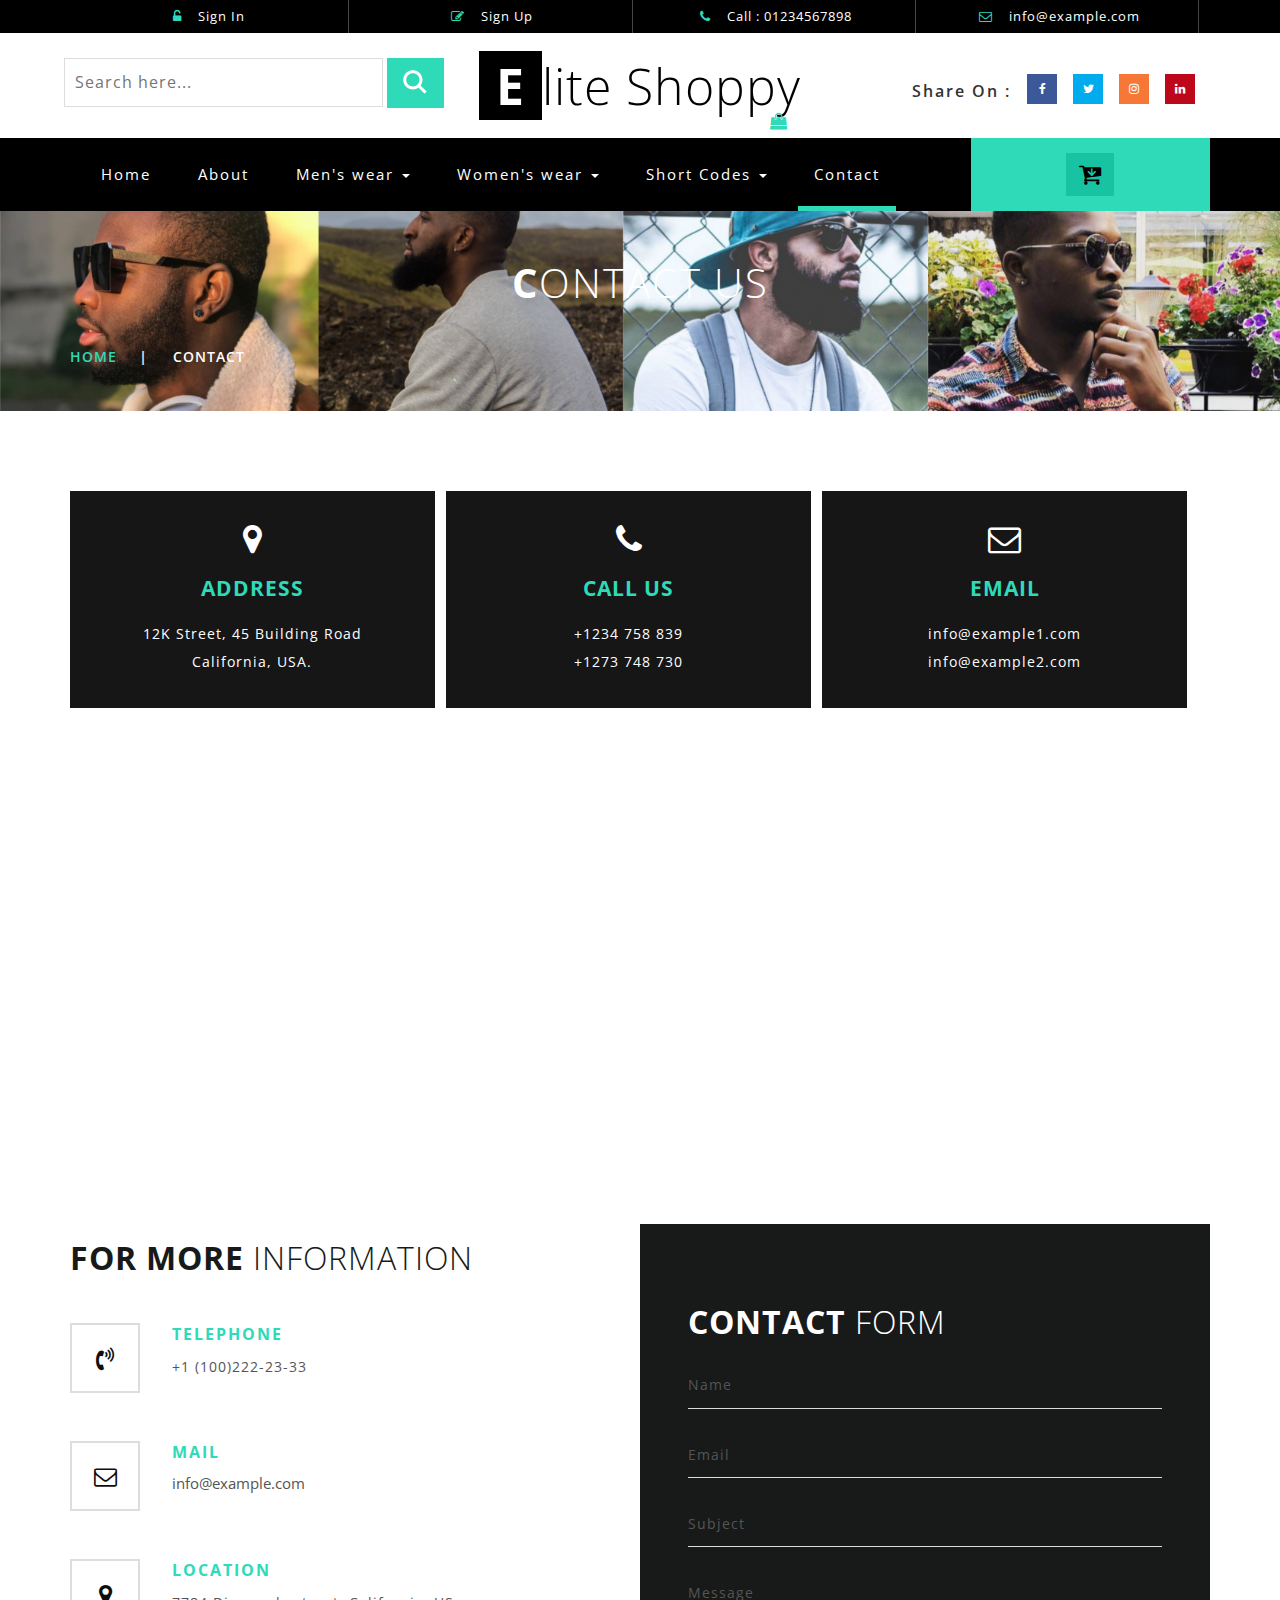
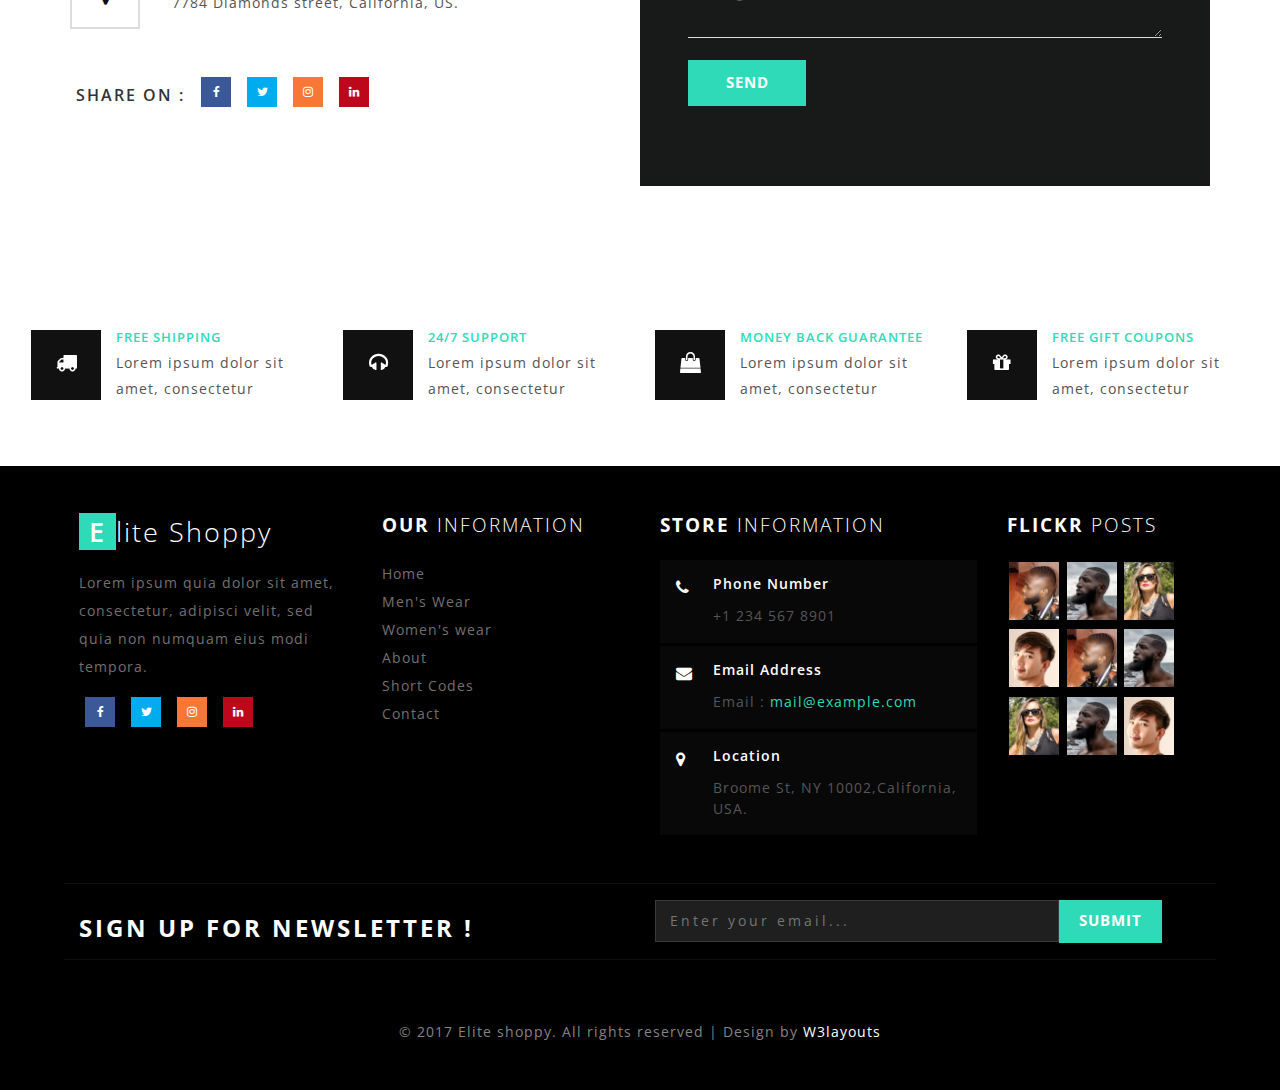
<file: contact.html>
<!--
Author: W3layouts
Author URL: http://w3layouts.com
License: Creative Commons Attribution 3.0 Unported
License URL: http://creativecommons.org/licenses/by/3.0/
-->
<!DOCTYPE html>
<html>
<head>
<title>Elite Shoppy an Ecommerce Online Shopping Category Flat Bootstrap Responsive Website Template | Contact :: w3layouts</title>
<!--/tags -->
<meta name="viewport" content="width=device-width, initial-scale=1">
<meta http-equiv="Content-Type" content="text/html; charset=utf-8" />
<meta name="keywords" content="Elite Shoppy Responsive web template, Bootstrap Web Templates, Flat Web Templates, Android Compatible web template, 
Smartphone Compatible web template, free webdesigns for Nokia, Samsung, LG, SonyEricsson, Motorola web design" />
<script type="application/x-javascript"> addEventListener("load", function() { setTimeout(hideURLbar, 0); }, false);
		function hideURLbar(){ window.scrollTo(0,1); } </script>
<!--//tags -->
<link href="css/bootstrap.css" rel="stylesheet" type="text/css" media="all" />
<link href="css/style.css" rel="stylesheet" type="text/css" media="all" />
<link href="css/font-awesome.css" rel="stylesheet"> 
<!-- //for bootstrap working -->
<link href="//fonts.googleapis.com/css?family=Open+Sans:300,300i,400,400i,600,600i,700,700i,800" rel="stylesheet">
<link href='//fonts.googleapis.com/css?family=Lato:400,100,100italic,300,300italic,400italic,700,900,900italic,700italic' rel='stylesheet' type='text/css'>
</head>
<body>
<!-- header -->
<div class="header" id="home">
	<div class="container">
		<ul>
		    <li> <a href="#" data-toggle="modal" data-target="#myModal"><i class="fa fa-unlock-alt" aria-hidden="true"></i> Sign In </a></li>
			<li> <a href="#" data-toggle="modal" data-target="#myModal2"><i class="fa fa-pencil-square-o" aria-hidden="true"></i> Sign Up </a></li>
			<li><i class="fa fa-phone" aria-hidden="true"></i> Call : 01234567898</li>
			<li><i class="fa fa-envelope-o" aria-hidden="true"></i> <a href="mailto:info@example.com">info@example.com</a></li>
		</ul>
	</div>
</div>
<!-- //header -->
<!-- header-bot -->
<div class="header-bot">
	<div class="header-bot_inner_wthreeinfo_header_mid">
		<div class="col-md-4 header-middle">
			<form action="#" method="post">
				<input type="search" name="search" placeholder="Search here..." required="">
					<input type="submit" value=" ">
				<div class="clearfix"></div>
			</form>
		</div>
		<!-- header-bot -->
			<div class="col-md-4 logo_agile">
				<h1><a href="index.html"><span>E</span>lite Shoppy <i class="fa fa-shopping-bag top_logo_agile_bag" aria-hidden="true"></i></a></h1>
			</div>
        <!-- header-bot -->
		<div class="col-md-4 agileits-social top_content">
						<ul class="social-nav model-3d-0 footer-social w3_agile_social">
						                                   <li class="share">Share On : </li>
															<li><a href="#" class="facebook">
																  <div class="front"><i class="fa fa-facebook" aria-hidden="true"></i></div>
																  <div class="back"><i class="fa fa-facebook" aria-hidden="true"></i></div></a></li>
															<li><a href="#" class="twitter"> 
																  <div class="front"><i class="fa fa-twitter" aria-hidden="true"></i></div>
																  <div class="back"><i class="fa fa-twitter" aria-hidden="true"></i></div></a></li>
															<li><a href="#" class="instagram">
																  <div class="front"><i class="fa fa-instagram" aria-hidden="true"></i></div>
																  <div class="back"><i class="fa fa-instagram" aria-hidden="true"></i></div></a></li>
															<li><a href="#" class="pinterest">
																  <div class="front"><i class="fa fa-linkedin" aria-hidden="true"></i></div>
																  <div class="back"><i class="fa fa-linkedin" aria-hidden="true"></i></div></a></li>
														</ul>



		</div>
		<div class="clearfix"></div>
	</div>
</div>
<!-- //header-bot -->
<!-- banner -->
<div class="ban-top">
	<div class="container">
		<div class="top_nav_left">
			<nav class="navbar navbar-default">
			  <div class="container-fluid">
				<!-- Brand and toggle get grouped for better mobile display -->
				<div class="navbar-header">
				  <button type="button" class="navbar-toggle collapsed" data-toggle="collapse" data-target="#bs-example-navbar-collapse-1" aria-expanded="false">
					<span class="sr-only">Toggle navigation</span>
					<span class="icon-bar"></span>
					<span class="icon-bar"></span>
					<span class="icon-bar"></span>
				  </button>
				</div>
				<!-- Collect the nav links, forms, and other content for toggling -->
				<div class="collapse navbar-collapse menu--shylock" id="bs-example-navbar-collapse-1">
				  <ul class="nav navbar-nav menu__list">
					<li class="active menu__item"><a class="menu__link" href="index.html">Home <span class="sr-only">(current)</span></a></li>
					<li class=" menu__item"><a class="menu__link" href="about.html">About</a></li>
					<li class="dropdown menu__item">
						<a href="#" class="dropdown-toggle menu__link" data-toggle="dropdown" role="button" aria-haspopup="true" aria-expanded="false">Men's wear <span class="caret"></span></a>
							<ul class="dropdown-menu multi-column columns-3">
								<div class="agile_inner_drop_nav_info">
									<div class="col-sm-6 multi-gd-img1 multi-gd-text ">
										<a href="mens.html"><img src="images/top2.jpg" alt=" "/></a>
									</div>
									<div class="col-sm-3 multi-gd-img">
										<ul class="multi-column-dropdown">
											<li><a href="mens.html">Clothing</a></li>
											<li><a href="mens.html">Wallets</a></li>
											<li><a href="mens.html">Footwear</a></li>
											<li><a href="mens.html">Watches</a></li>
											<li><a href="mens.html">Accessories</a></li>
											<li><a href="mens.html">Bags</a></li>
											<li><a href="mens.html">Caps & Hats</a></li>
										</ul>
									</div>
									<div class="col-sm-3 multi-gd-img">
										<ul class="multi-column-dropdown">
											<li><a href="mens.html">Jewellery</a></li>
											<li><a href="mens.html">Sunglasses</a></li>
											<li><a href="mens.html">Perfumes</a></li>
											<li><a href="mens.html">Beauty</a></li>
											<li><a href="mens.html">Shirts</a></li>
											<li><a href="mens.html">Sunglasses</a></li>
											<li><a href="mens.html">Swimwear</a></li>
										</ul>
									</div>
									<div class="clearfix"></div>
								</div>
							</ul>
					</li>
					<li class="dropdown menu__item">
						<a href="#" class="dropdown-toggle menu__link" data-toggle="dropdown" role="button" aria-haspopup="true" aria-expanded="false">Women's wear <span class="caret"></span></a>
							<ul class="dropdown-menu multi-column columns-3">
								<div class="agile_inner_drop_nav_info">
									<div class="col-sm-3 multi-gd-img">
										<ul class="multi-column-dropdown">
											<li><a href="womens.html">Clothing</a></li>
											<li><a href="womens.html">Wallets</a></li>
											<li><a href="womens.html">Footwear</a></li>
											<li><a href="womens.html">Watches</a></li>
											<li><a href="womens.html">Accessories</a></li>
											<li><a href="womens.html">Bags</a></li>
											<li><a href="womens.html">Caps & Hats</a></li>
										</ul>
									</div>
									<div class="col-sm-3 multi-gd-img">
										<ul class="multi-column-dropdown">
											<li><a href="womens.html">Jewellery</a></li>
											<li><a href="womens.html">Sunglasses</a></li>
											<li><a href="womens.html">Perfumes</a></li>
											<li><a href="womens.html">Beauty</a></li>
											<li><a href="womens.html">Shirts</a></li>
											<li><a href="womens.html">Sunglasses</a></li>
											<li><a href="womens.html">Swimwear</a></li>
										</ul>
									</div>
									<div class="col-sm-6 multi-gd-img multi-gd-text ">
										<a href="womens.html"><img src="images/top1.jpg" alt=" "/></a>
									</div>
									<div class="clearfix"></div>
								</div>
							</ul>
					</li>
					<li class="menu__item dropdown">
					   <a class="menu__link" href="#" class="dropdown-toggle" data-toggle="dropdown">Short Codes <b class="caret"></b></a>
								<ul class="dropdown-menu agile_short_dropdown">
									<li><a href="icons.html">Web Icons</a></li>
									<li><a href="typography.html">Typography</a></li>
								</ul>
					</li>
					<li class=" menu__item menu__item--current"><a class="menu__link" href="contact.html">Contact</a></li>
				  </ul>
				</div>
			  </div>
			</nav>	
		</div>
		<div class="top_nav_right">
			<div class="wthreecartaits wthreecartaits2 cart cart box_1"> 
						<form action="#" method="post" class="last"> 
						<input type="hidden" name="cmd" value="_cart">
						<input type="hidden" name="display" value="1">
						<button class="w3view-cart" type="submit" name="submit" value=""><i class="fa fa-cart-arrow-down" aria-hidden="true"></i></button>
					</form>  
  
						</div>
		</div>
		<div class="clearfix"></div>
	</div>
</div>
<!-- //banner-top -->
<!-- Modal1 -->
		<div class="modal fade" id="myModal" tabindex="-1" role="dialog">
			<div class="modal-dialog">
				<!-- Modal content-->
				<div class="modal-content">
					<div class="modal-header">
						<button type="button" class="close" data-dismiss="modal">&times;</button>
					</div>
						<div class="modal-body modal-body-sub_agile">
						<div class="col-md-8 modal_body_left modal_body_left1">
						<h3 class="agileinfo_sign">Sign In <span>Now</span></h3>
									<form action="#" method="post">
							<div class="styled-input agile-styled-input-top">
								<input type="text" name="Name" required="">
								<label>Name</label>
								<span></span>
							</div>
							<div class="styled-input">
								<input type="email" name="Email" required=""> 
								<label>Email</label>
								<span></span>
							</div> 
							<input type="submit" value="Sign In">
						</form>
						  <ul class="social-nav model-3d-0 footer-social w3_agile_social top_agile_third">
															<li><a href="#" class="facebook">
																  <div class="front"><i class="fa fa-facebook" aria-hidden="true"></i></div>
																  <div class="back"><i class="fa fa-facebook" aria-hidden="true"></i></div></a></li>
															<li><a href="#" class="twitter"> 
																  <div class="front"><i class="fa fa-twitter" aria-hidden="true"></i></div>
																  <div class="back"><i class="fa fa-twitter" aria-hidden="true"></i></div></a></li>
															<li><a href="#" class="instagram">
																  <div class="front"><i class="fa fa-instagram" aria-hidden="true"></i></div>
																  <div class="back"><i class="fa fa-instagram" aria-hidden="true"></i></div></a></li>
															<li><a href="#" class="pinterest">
																  <div class="front"><i class="fa fa-linkedin" aria-hidden="true"></i></div>
																  <div class="back"><i class="fa fa-linkedin" aria-hidden="true"></i></div></a></li>
														</ul>
														<div class="clearfix"></div>
														<p><a href="#" data-toggle="modal" data-target="#myModal2" > Don't have an account?</a></p>

						</div>
						<div class="col-md-4 modal_body_right modal_body_right1">
							<img src="images/log_pic.jpg" alt=" "/>
						</div>
						<div class="clearfix"></div>
					</div>
				</div>
				<!-- //Modal content-->
			</div>
		</div>
<!-- //Modal1 -->
<!-- Modal2 -->
		<div class="modal fade" id="myModal2" tabindex="-1" role="dialog">
			<div class="modal-dialog">
				<!-- Modal content-->
				<div class="modal-content">
					<div class="modal-header">
						<button type="button" class="close" data-dismiss="modal">&times;</button>
					</div>
						<div class="modal-body modal-body-sub_agile">
						<div class="col-md-8 modal_body_left modal_body_left1">
						<h3 class="agileinfo_sign">Sign Up <span>Now</span></h3>
									<form action="#" method="post">
							<div class="styled-input agile-styled-input-top">
								<input type="text" name="Name" required="">
								<label>Name</label>
								<span></span>
							</div>
							<div class="styled-input">
								<input type="email" name="Email" required=""> 
								<label>Email</label>
								<span></span>
							</div> 
							<div class="styled-input">
								<input type="password" name="password" required=""> 
								<label>Password</label>
								<span></span>
							</div> 
							<div class="styled-input">
								<input type="password" name="Confirm Password" required=""> 
								<label>Confirm Password</label>
								<span></span>
							</div> 
							<input type="submit" value="Sign Up">
						</form>
						  <ul class="social-nav model-3d-0 footer-social w3_agile_social top_agile_third">
															<li><a href="#" class="facebook">
																  <div class="front"><i class="fa fa-facebook" aria-hidden="true"></i></div>
																  <div class="back"><i class="fa fa-facebook" aria-hidden="true"></i></div></a></li>
															<li><a href="#" class="twitter"> 
																  <div class="front"><i class="fa fa-twitter" aria-hidden="true"></i></div>
																  <div class="back"><i class="fa fa-twitter" aria-hidden="true"></i></div></a></li>
															<li><a href="#" class="instagram">
																  <div class="front"><i class="fa fa-instagram" aria-hidden="true"></i></div>
																  <div class="back"><i class="fa fa-instagram" aria-hidden="true"></i></div></a></li>
															<li><a href="#" class="pinterest">
																  <div class="front"><i class="fa fa-linkedin" aria-hidden="true"></i></div>
																  <div class="back"><i class="fa fa-linkedin" aria-hidden="true"></i></div></a></li>
														</ul>
														<div class="clearfix"></div>
														<p><a href="#">By clicking register, I agree to your terms</a></p>

						</div>
						<div class="col-md-4 modal_body_right modal_body_right1">
							<img src="images/log_pic.jpg" alt=" "/>
						</div>
						<div class="clearfix"></div>
					</div>
				</div>
				<!-- //Modal content-->
			</div>
		</div>
<!-- //Modal2 -->
<!-- /banner_bottom_agile_info -->
<div class="page-head_agile_info_w3l">
		<div class="container">
			<h3>C<span>ontact Us </span></h3>
			<!--/w3_short-->
				 <div class="services-breadcrumb">
						<div class="agile_inner_breadcrumb">

						   <ul class="w3_short">
								<li><a href="index.html">Home</a><i>|</i></li>
								<li>Contact</li>
							</ul>
						 </div>
				</div>
	   <!--//w3_short-->
	</div>
</div>
   <!--/contact-->
    <div class="banner_bottom_agile_info">
	    <div class="container">
		  <div class="contact-grid-agile-w3s">
				<div class="col-md-4 contact-grid-agile-w3">
						<div class="contact-grid-agile-w31">
							<i class="fa fa-map-marker" aria-hidden="true"></i>
							<h4>Address</h4>
							<p>12K Street, 45 Building Road <span>California, USA.</span></p>
						</div>
					</div>
					<div class="col-md-4 contact-grid-agile-w3">
						<div class="contact-grid-agile-w32">
							<i class="fa fa-phone" aria-hidden="true"></i>
							<h4>Call Us</h4>
							<p>+1234 758 839<span>+1273 748 730</span></p>
						</div>
					</div>
					<div class="col-md-4 contact-grid-agile-w3">
						<div class="contact-grid-agile-w33">
							<i class="fa fa-envelope-o" aria-hidden="true"></i>
							<h4>Email</h4>
							<p><a href="mailto:info@example.com">info@example1.com</a><span><a href="mailto:info@example.com">info@example2.com</a></span></p>
						</div>
					</div>
					<div class="clearfix"> </div>
				</div>
	   </div>
	 </div>
	   <div class="contact-w3-agile1 map" data-aos="flip-right">
			
		   <iframe src="https://www.google.com/maps/embed?pb=!1m18!1m12!1m3!1d100949.24429313939!2d-122.44206553967531!3d37.75102885910819!2m3!1f0!2f0!3f0!3m2!1i1024!2i768!4f13.1!3m3!1m2!1s0x80859a6d00690021%3A0x4a501367f076adff!2sSan+Francisco%2C+CA%2C+USA!5e0!3m2!1sen!2sin!4v1472190196783" class="map" style="border:0" allowfullscreen=""></iframe>
	   </div>
   <div class="banner_bottom_agile_info">
	<div class="container">
	   <div class="agile-contact-grids">
				<div class="agile-contact-left">
					<div class="col-md-6 address-grid">
						<h4>For More <span>Information</span></h4>
							<div class="mail-agileits-w3layouts">
								<i class="fa fa-volume-control-phone" aria-hidden="true"></i>
								<div class="contact-right">
									<p>Telephone </p><span>+1 (100)222-23-33</span>
								</div>
								<div class="clearfix"> </div>
							</div>
							<div class="mail-agileits-w3layouts">
								<i class="fa fa-envelope-o" aria-hidden="true"></i>
								<div class="contact-right">
									<p>Mail </p><a href="mailto:info@example.com">info@example.com</a>
								</div>
								<div class="clearfix"> </div>
							</div>
							<div class="mail-agileits-w3layouts">
								<i class="fa fa-map-marker" aria-hidden="true"></i>
								<div class="contact-right">
									<p>Location</p><span>7784 Diamonds street, California, US.</span>
								</div>
								<div class="clearfix"> </div>
							</div>
							<ul class="social-nav model-3d-0 footer-social w3_agile_social two contact">
							                              <li class="share">SHARE ON : </li>
															<li><a href="#" class="facebook">
																  <div class="front"><i class="fa fa-facebook" aria-hidden="true"></i></div>
																  <div class="back"><i class="fa fa-facebook" aria-hidden="true"></i></div></a></li>
															<li><a href="#" class="twitter"> 
																  <div class="front"><i class="fa fa-twitter" aria-hidden="true"></i></div>
																  <div class="back"><i class="fa fa-twitter" aria-hidden="true"></i></div></a></li>
															<li><a href="#" class="instagram">
																  <div class="front"><i class="fa fa-instagram" aria-hidden="true"></i></div>
																  <div class="back"><i class="fa fa-instagram" aria-hidden="true"></i></div></a></li>
															<li><a href="#" class="pinterest">
																  <div class="front"><i class="fa fa-linkedin" aria-hidden="true"></i></div>
																  <div class="back"><i class="fa fa-linkedin" aria-hidden="true"></i></div></a></li>
														</ul>
					</div>
					<div class="col-md-6 contact-form">
						<h4 class="white-w3ls">Contact <span>Form</span></h4>
						<form action="#" method="post">
							<div class="styled-input agile-styled-input-top">
								<input type="text" name="Name" required="">
								<label>Name</label>
								<span></span>
							</div>
							<div class="styled-input">
								<input type="email" name="Email" required=""> 
								<label>Email</label>
								<span></span>
							</div> 
							<div class="styled-input">
								<input type="text" name="Subject" required="">
								<label>Subject</label>
								<span></span>
							</div>
							<div class="styled-input">
								<textarea name="Message" required=""></textarea>
								<label>Message</label>
								<span></span>
							</div>	 
							<input type="submit" value="SEND">
						</form>
					</div>
				</div>
				<div class="clearfix"> </div>
			</div>
       </div>
	</div>
 <!--//contact-->
<!--/grids-->
<div class="coupons">
		<div class="coupons-grids text-center">
			<div class="w3layouts_mail_grid">
				<div class="col-md-3 w3layouts_mail_grid_left">
					<div class="w3layouts_mail_grid_left1 hvr-radial-out">
						<i class="fa fa-truck" aria-hidden="true"></i>
					</div>
					<div class="w3layouts_mail_grid_left2">
						<h3>FREE SHIPPING</h3>
						<p>Lorem ipsum dolor sit amet, consectetur</p>
					</div>
				</div>
				<div class="col-md-3 w3layouts_mail_grid_left">
					<div class="w3layouts_mail_grid_left1 hvr-radial-out">
						<i class="fa fa-headphones" aria-hidden="true"></i>
					</div>
					<div class="w3layouts_mail_grid_left2">
						<h3>24/7 SUPPORT</h3>
						<p>Lorem ipsum dolor sit amet, consectetur</p>
					</div>
				</div>
				<div class="col-md-3 w3layouts_mail_grid_left">
					<div class="w3layouts_mail_grid_left1 hvr-radial-out">
						<i class="fa fa-shopping-bag" aria-hidden="true"></i>
					</div>
					<div class="w3layouts_mail_grid_left2">
						<h3>MONEY BACK GUARANTEE</h3>
						<p>Lorem ipsum dolor sit amet, consectetur</p>
					</div>
				</div>
					<div class="col-md-3 w3layouts_mail_grid_left">
					<div class="w3layouts_mail_grid_left1 hvr-radial-out">
						<i class="fa fa-gift" aria-hidden="true"></i>
					</div>
					<div class="w3layouts_mail_grid_left2">
						<h3>FREE GIFT COUPONS</h3>
						<p>Lorem ipsum dolor sit amet, consectetur</p>
					</div>
				</div>
				<div class="clearfix"> </div>
			</div>

		</div>
</div>
<!--grids-->
<!-- footer -->
<div class="footer">
	<div class="footer_agile_inner_info_w3l">
		<div class="col-md-3 footer-left">
			<h2><a href="index.html"><span>E</span>lite Shoppy </a></h2>
			<p>Lorem ipsum quia dolor
			sit amet, consectetur, adipisci velit, sed quia non 
			numquam eius modi tempora.</p>
			<ul class="social-nav model-3d-0 footer-social w3_agile_social two">
															<li><a href="#" class="facebook">
																  <div class="front"><i class="fa fa-facebook" aria-hidden="true"></i></div>
																  <div class="back"><i class="fa fa-facebook" aria-hidden="true"></i></div></a></li>
															<li><a href="#" class="twitter"> 
																  <div class="front"><i class="fa fa-twitter" aria-hidden="true"></i></div>
																  <div class="back"><i class="fa fa-twitter" aria-hidden="true"></i></div></a></li>
															<li><a href="#" class="instagram">
																  <div class="front"><i class="fa fa-instagram" aria-hidden="true"></i></div>
																  <div class="back"><i class="fa fa-instagram" aria-hidden="true"></i></div></a></li>
															<li><a href="#" class="pinterest">
																  <div class="front"><i class="fa fa-linkedin" aria-hidden="true"></i></div>
																  <div class="back"><i class="fa fa-linkedin" aria-hidden="true"></i></div></a></li>
														</ul>
		</div>
		<div class="col-md-9 footer-right">
			<div class="sign-grds">
				<div class="col-md-4 sign-gd">
					<h4>Our <span>Information</span> </h4>
					<ul>
						<li><a href="index.html">Home</a></li>
						<li><a href="mens.html">Men's Wear</a></li>
						<li><a href="womens.html">Women's wear</a></li>
						<li><a href="about.html">About</a></li>
						<li><a href="typography.html">Short Codes</a></li>
						<li><a href="contact.html">Contact</a></li>
					</ul>
				</div>
				
				<div class="col-md-5 sign-gd-two">
					<h4>Store <span>Information</span></h4>
					<div class="w3-address">
						<div class="w3-address-grid">
							<div class="w3-address-left">
								<i class="fa fa-phone" aria-hidden="true"></i>
							</div>
							<div class="w3-address-right">
								<h6>Phone Number</h6>
								<p>+1 234 567 8901</p>
							</div>
							<div class="clearfix"> </div>
						</div>
						<div class="w3-address-grid">
							<div class="w3-address-left">
								<i class="fa fa-envelope" aria-hidden="true"></i>
							</div>
							<div class="w3-address-right">
								<h6>Email Address</h6>
								<p>Email :<a href="mailto:example@email.com"> mail@example.com</a></p>
							</div>
							<div class="clearfix"> </div>
						</div>
						<div class="w3-address-grid">
							<div class="w3-address-left">
								<i class="fa fa-map-marker" aria-hidden="true"></i>
							</div>
							<div class="w3-address-right">
								<h6>Location</h6>
								<p>Broome St, NY 10002,California, USA. 
								
								</p>
							</div>
							<div class="clearfix"> </div>
						</div>
					</div>
				</div>
				<div class="col-md-3 sign-gd flickr-post">
					<h4>Flickr <span>Posts</span></h4>
					<ul>
						<li><a href="single.html"><img src="images/t1.jpg" alt=" " class="img-responsive" /></a></li>
						<li><a href="single.html"><img src="images/t2.jpg" alt=" " class="img-responsive" /></a></li>
						<li><a href="single.html"><img src="images/t3.jpg" alt=" " class="img-responsive" /></a></li>
						<li><a href="single.html"><img src="images/t4.jpg" alt=" " class="img-responsive" /></a></li>
						<li><a href="single.html"><img src="images/t1.jpg" alt=" " class="img-responsive" /></a></li>
						<li><a href="single.html"><img src="images/t2.jpg" alt=" " class="img-responsive" /></a></li>
						<li><a href="single.html"><img src="images/t3.jpg" alt=" " class="img-responsive" /></a></li>
						<li><a href="single.html"><img src="images/t2.jpg" alt=" " class="img-responsive" /></a></li>
						<li><a href="single.html"><img src="images/t4.jpg" alt=" " class="img-responsive" /></a></li>
					</ul>
				</div>
				<div class="clearfix"></div>
			</div>
		</div>
		<div class="clearfix"></div>
			<div class="agile_newsletter_footer">
					<div class="col-sm-6 newsleft">
				<h3>SIGN UP FOR NEWSLETTER !</h3>
			</div>
			<div class="col-sm-6 newsright">
				<form action="#" method="post">
					<input type="email" placeholder="Enter your email..." name="email" required="">
					<input type="submit" value="Submit">
				</form>
			</div>

		<div class="clearfix"></div>
	</div>
		<p class="copy-right">&copy 2017 Elite shoppy. All rights reserved | Design by <a href="http://w3layouts.com/">W3layouts</a></p>
	</div>
</div>
<!-- //footer -->

<!-- login -->
			<div class="modal fade" id="myModal4" tabindex="-1" role="dialog" aria-labelledby="myModalLabel">
				<div class="modal-dialog" role="document">
					<div class="modal-content modal-info">
						<div class="modal-header">
							<button type="button" class="close" data-dismiss="modal" aria-label="Close"><span aria-hidden="true">&times;</span></button>						
						</div>
						<div class="modal-body modal-spa">
							<div class="login-grids">
								<div class="login">
									<div class="login-bottom">
										<h3>Sign up for free</h3>
										<form>
											<div class="sign-up">
												<h4>Email :</h4>
												<input type="text" value="Type here" onfocus="this.value = '';" onblur="if (this.value == '') {this.value = 'Type here';}" required="">	
											</div>
											<div class="sign-up">
												<h4>Password :</h4>
												<input type="password" value="Password" onfocus="this.value = '';" onblur="if (this.value == '') {this.value = 'Password';}" required="">
												
											</div>
											<div class="sign-up">
												<h4>Re-type Password :</h4>
												<input type="password" value="Password" onfocus="this.value = '';" onblur="if (this.value == '') {this.value = 'Password';}" required="">
												
											</div>
											<div class="sign-up">
												<input type="submit" value="REGISTER NOW" >
											</div>
											
										</form>
									</div>
									<div class="login-right">
										<h3>Sign in with your account</h3>
										<form>
											<div class="sign-in">
												<h4>Email :</h4>
												<input type="text" value="Type here" onfocus="this.value = '';" onblur="if (this.value == '') {this.value = 'Type here';}" required="">	
											</div>
											<div class="sign-in">
												<h4>Password :</h4>
												<input type="password" value="Password" onfocus="this.value = '';" onblur="if (this.value == '') {this.value = 'Password';}" required="">
												<a href="#">Forgot password?</a>
											</div>
											<div class="single-bottom">
												<input type="checkbox"  id="brand" value="">
												<label for="brand"><span></span>Remember Me.</label>
											</div>
											<div class="sign-in">
												<input type="submit" value="SIGNIN" >
											</div>
										</form>
									</div>
									<div class="clearfix"></div>
								</div>
								<p>By logging in you agree to our <a href="#">Terms and Conditions</a> and <a href="#">Privacy Policy</a></p>
							</div>
						</div>
					</div>
				</div>
			</div>
<!-- //login -->
<a href="#home" class="scroll" id="toTop" style="display: block;"> <span id="toTopHover" style="opacity: 1;"> </span></a>
<!-- js -->
<script type="text/javascript" src="js/jquery-2.1.4.min.js"></script>
<!-- //js -->	
	<!-- cart-js -->
	<script src="js/minicart.min.js"></script>
<script>
	// Mini Cart
	paypal.minicart.render({
		action: '#'
	});

	if (~window.location.search.indexOf('reset=true')) {
		paypal.minicart.reset();
	}
</script>

	<!-- //cart-js --> 

<!-- stats -->
	<script src="js/jquery.waypoints.min.js"></script>
	<script src="js/jquery.countup.js"></script>
	<script>
		$('.counter').countUp();
	</script>
<!-- //stats -->
<!-- start-smoth-scrolling -->
<script type="text/javascript" src="js/move-top.js"></script>
<script type="text/javascript" src="js/jquery.easing.min.js"></script>
<script type="text/javascript">
	jQuery(document).ready(function($) {
		$(".scroll").click(function(event){		
			event.preventDefault();
			$('html,body').animate({scrollTop:$(this.hash).offset().top},1000);
		});
	});
</script>
<!-- here stars scrolling icon -->
	<script type="text/javascript">
		$(document).ready(function() {
			/*
				var defaults = {
				containerID: 'toTop', // fading element id
				containerHoverID: 'toTopHover', // fading element hover id
				scrollSpeed: 1200,
				easingType: 'linear' 
				};
			*/
								
			$().UItoTop({ easingType: 'easeOutQuart' });
								
			});
	</script>
<!-- //here ends scrolling icon -->

<!-- for bootstrap working -->
<script type="text/javascript" src="js/bootstrap.js"></script>
</body>
</html>
</file>
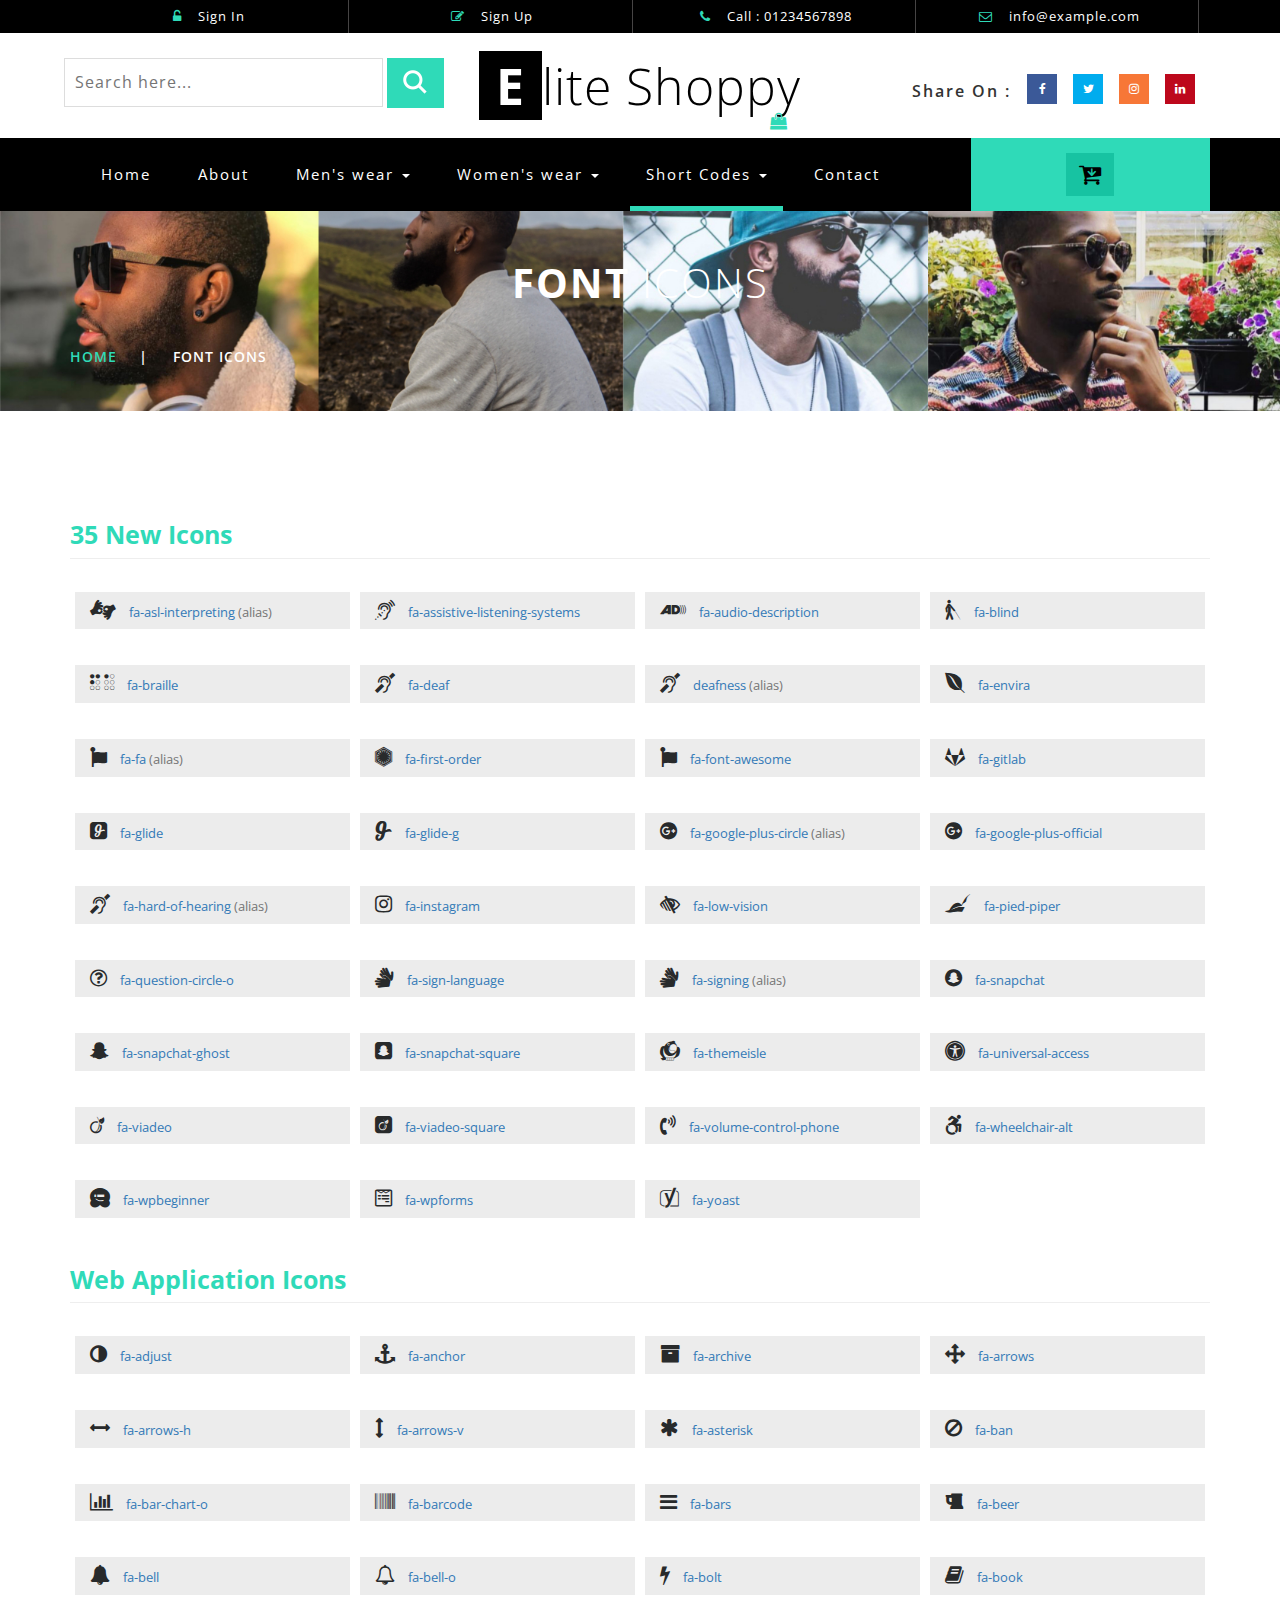
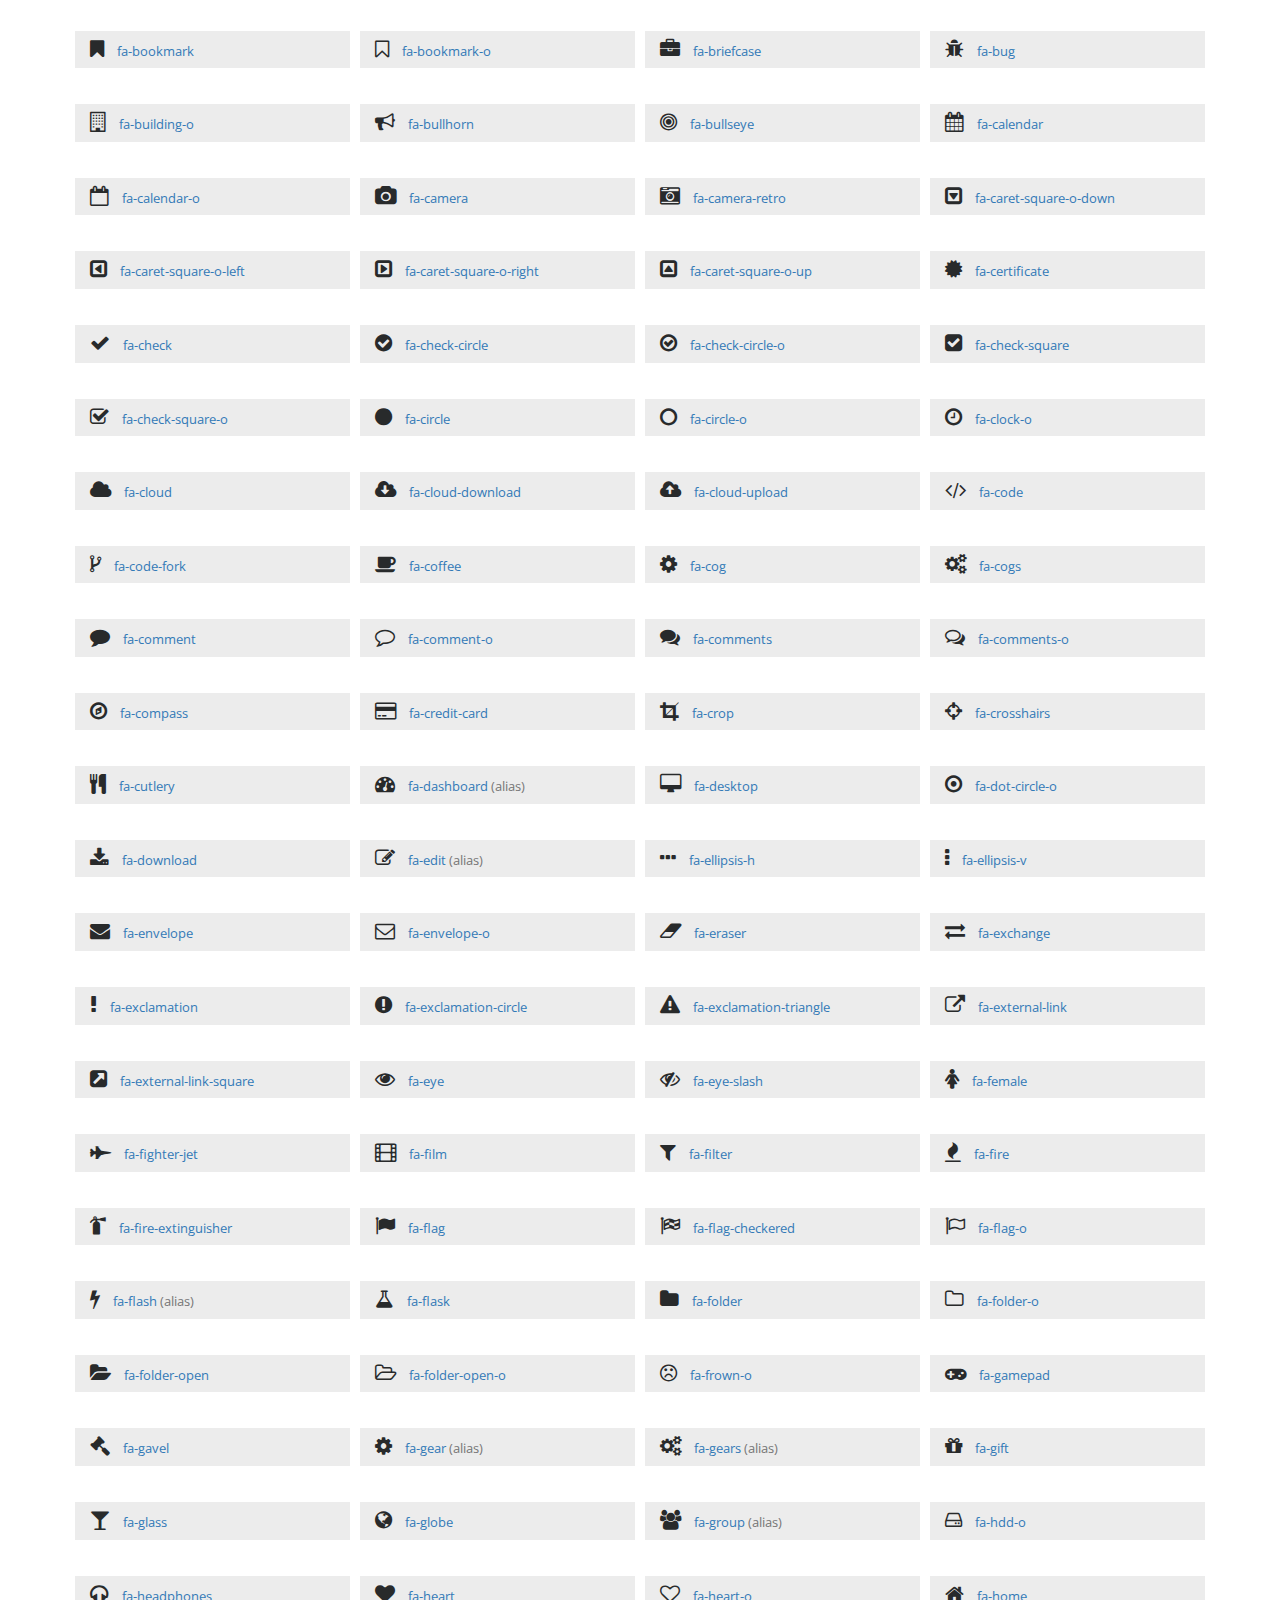
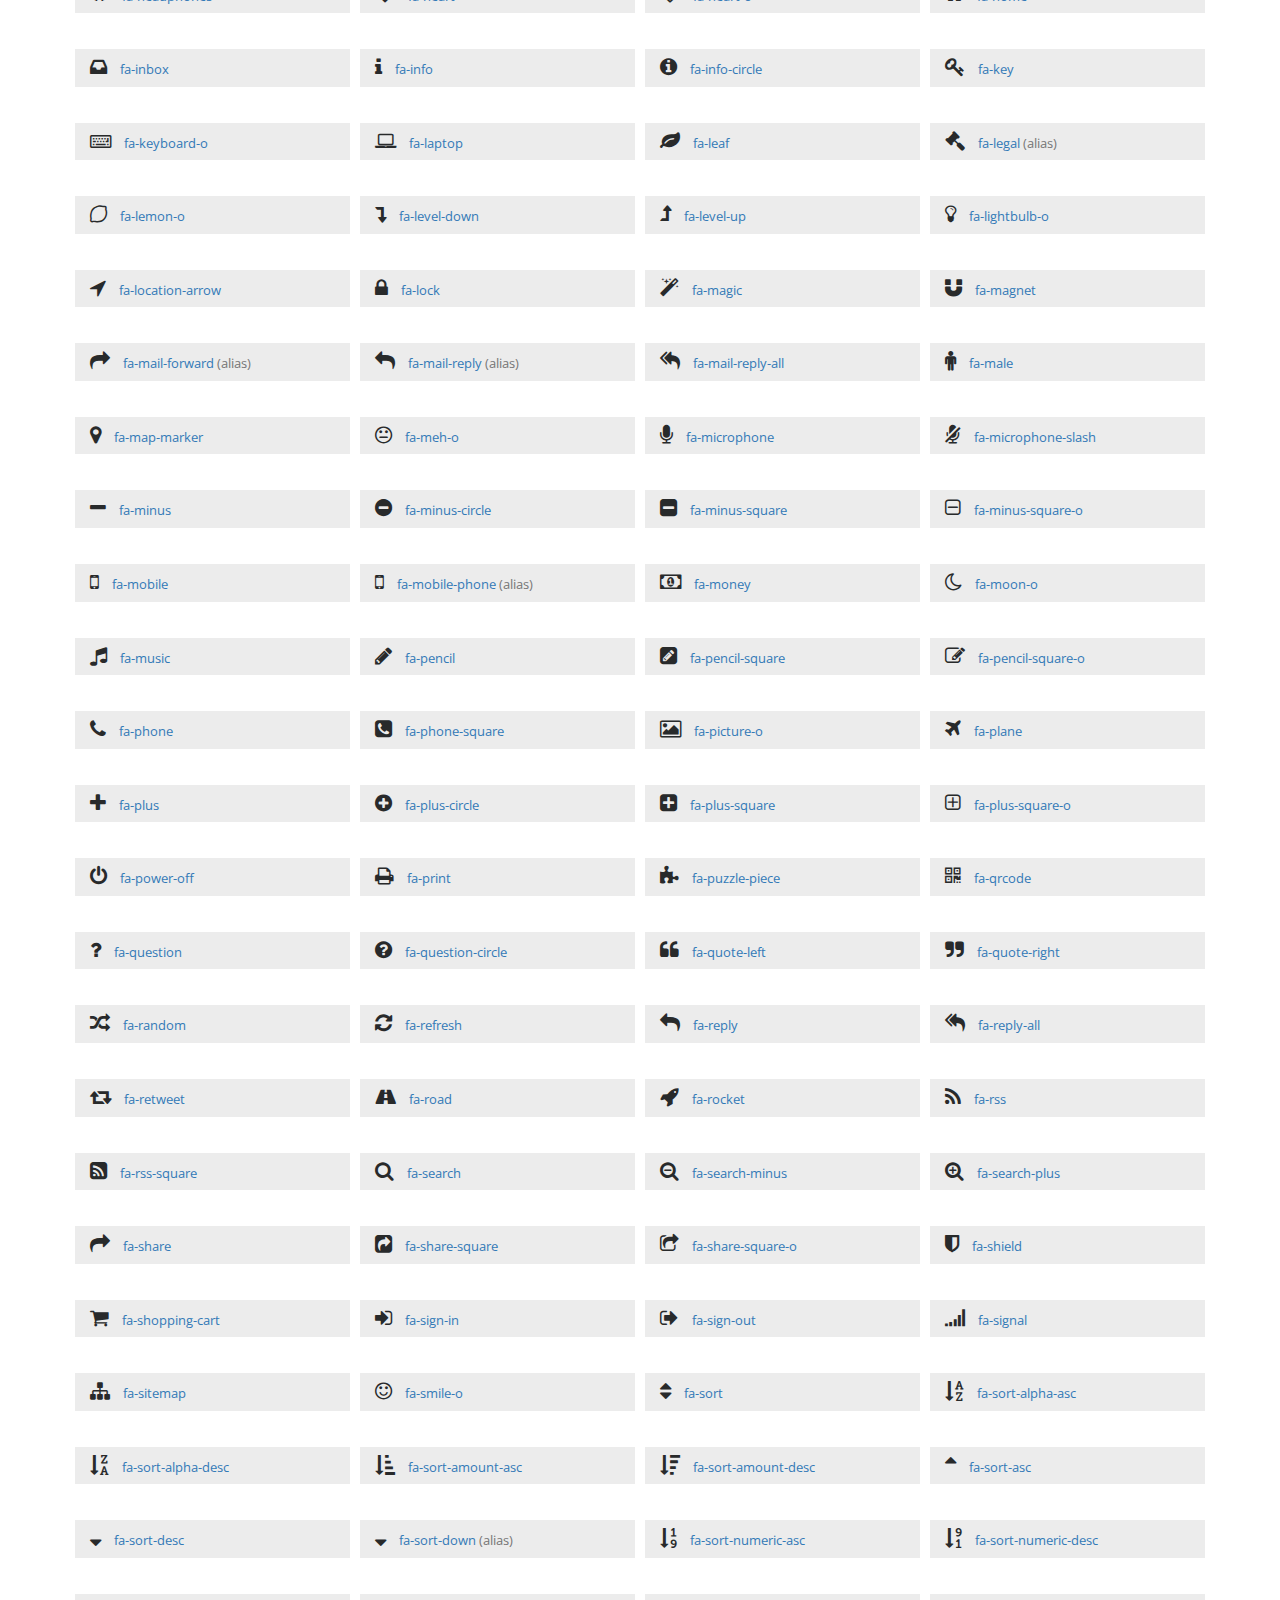
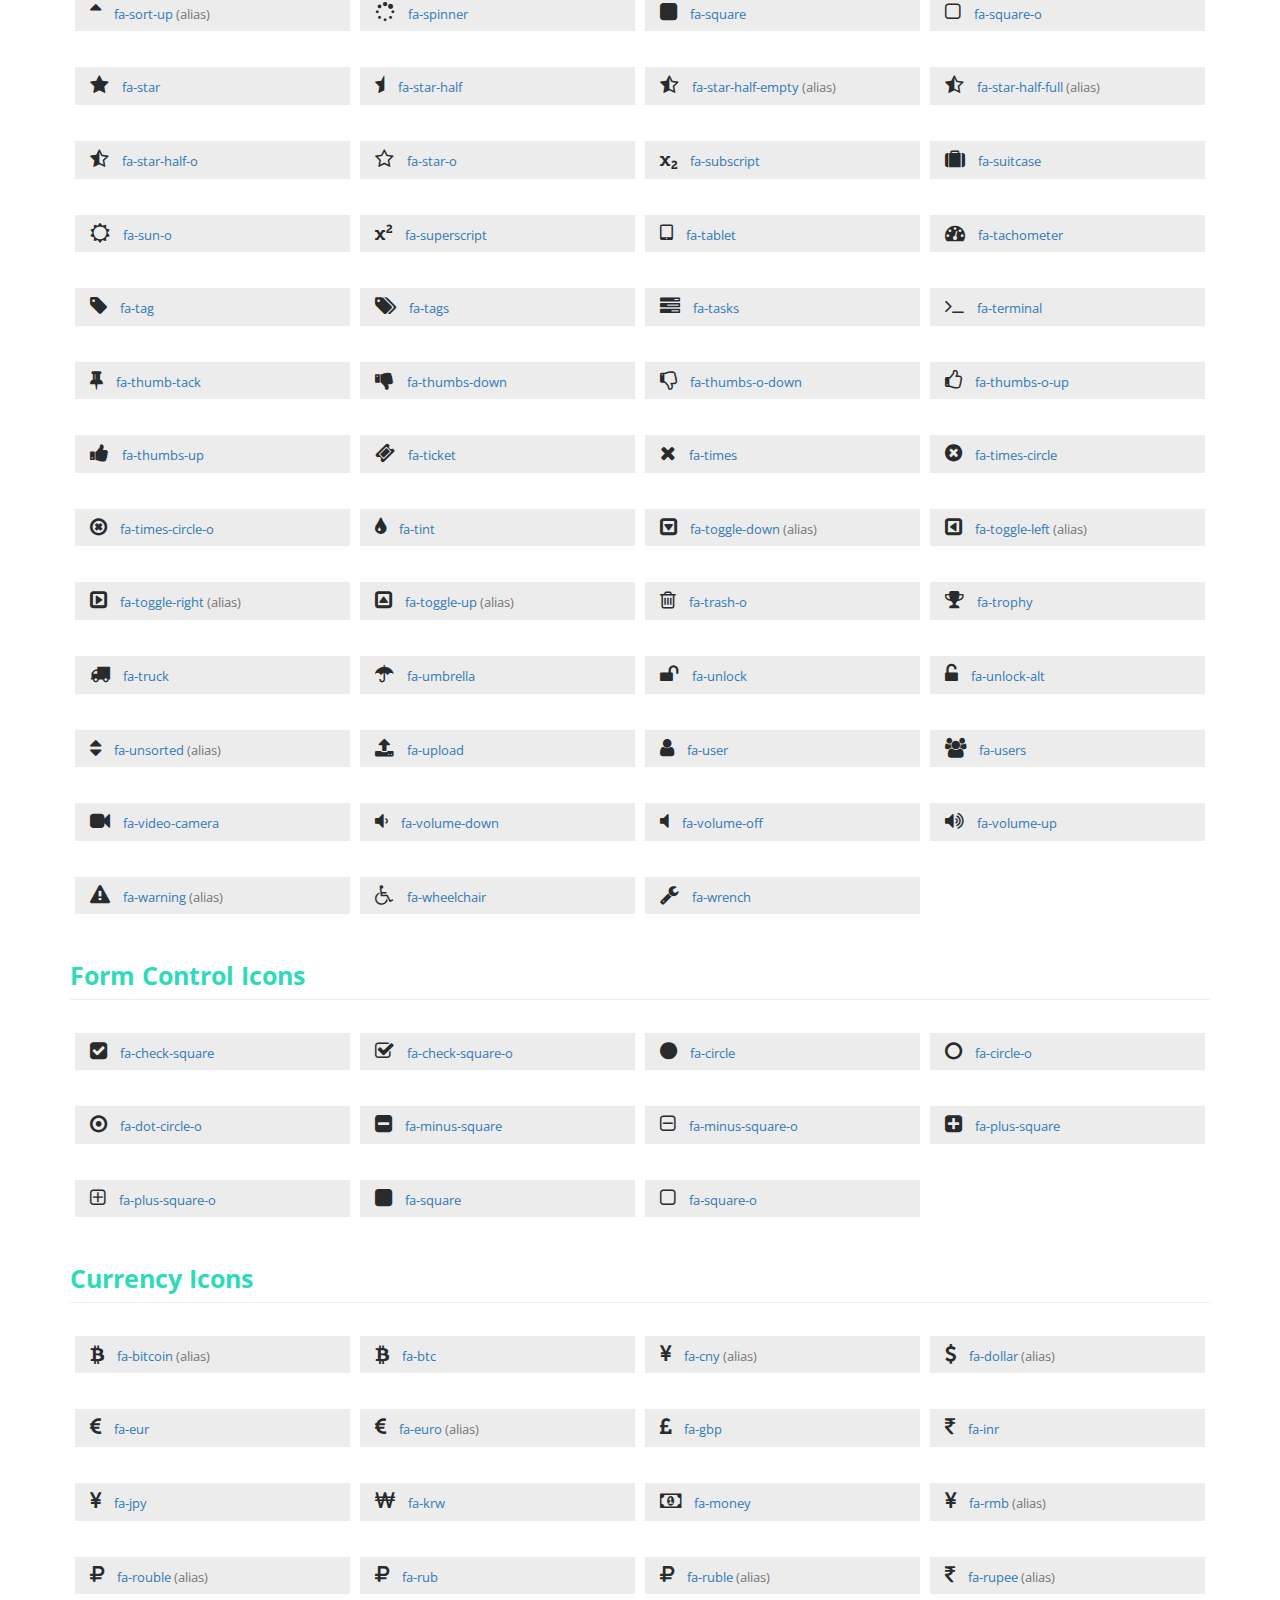
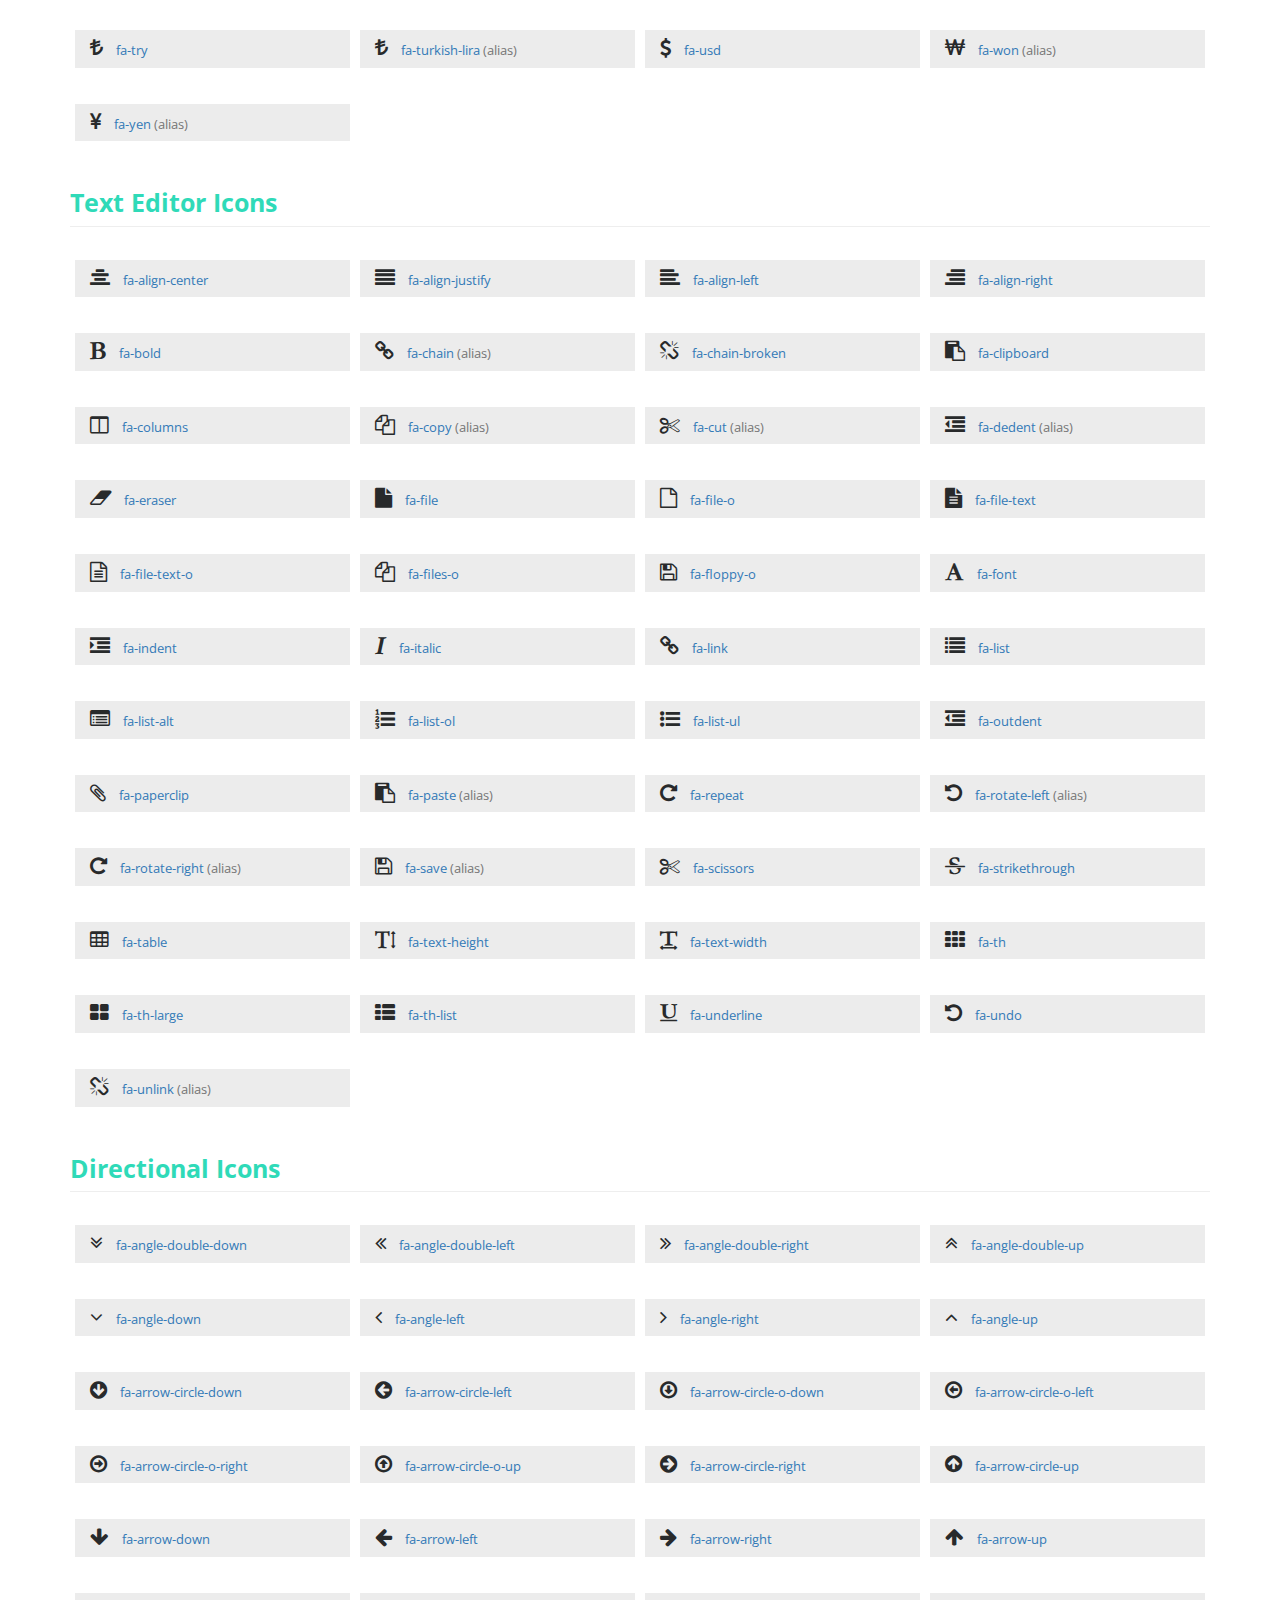
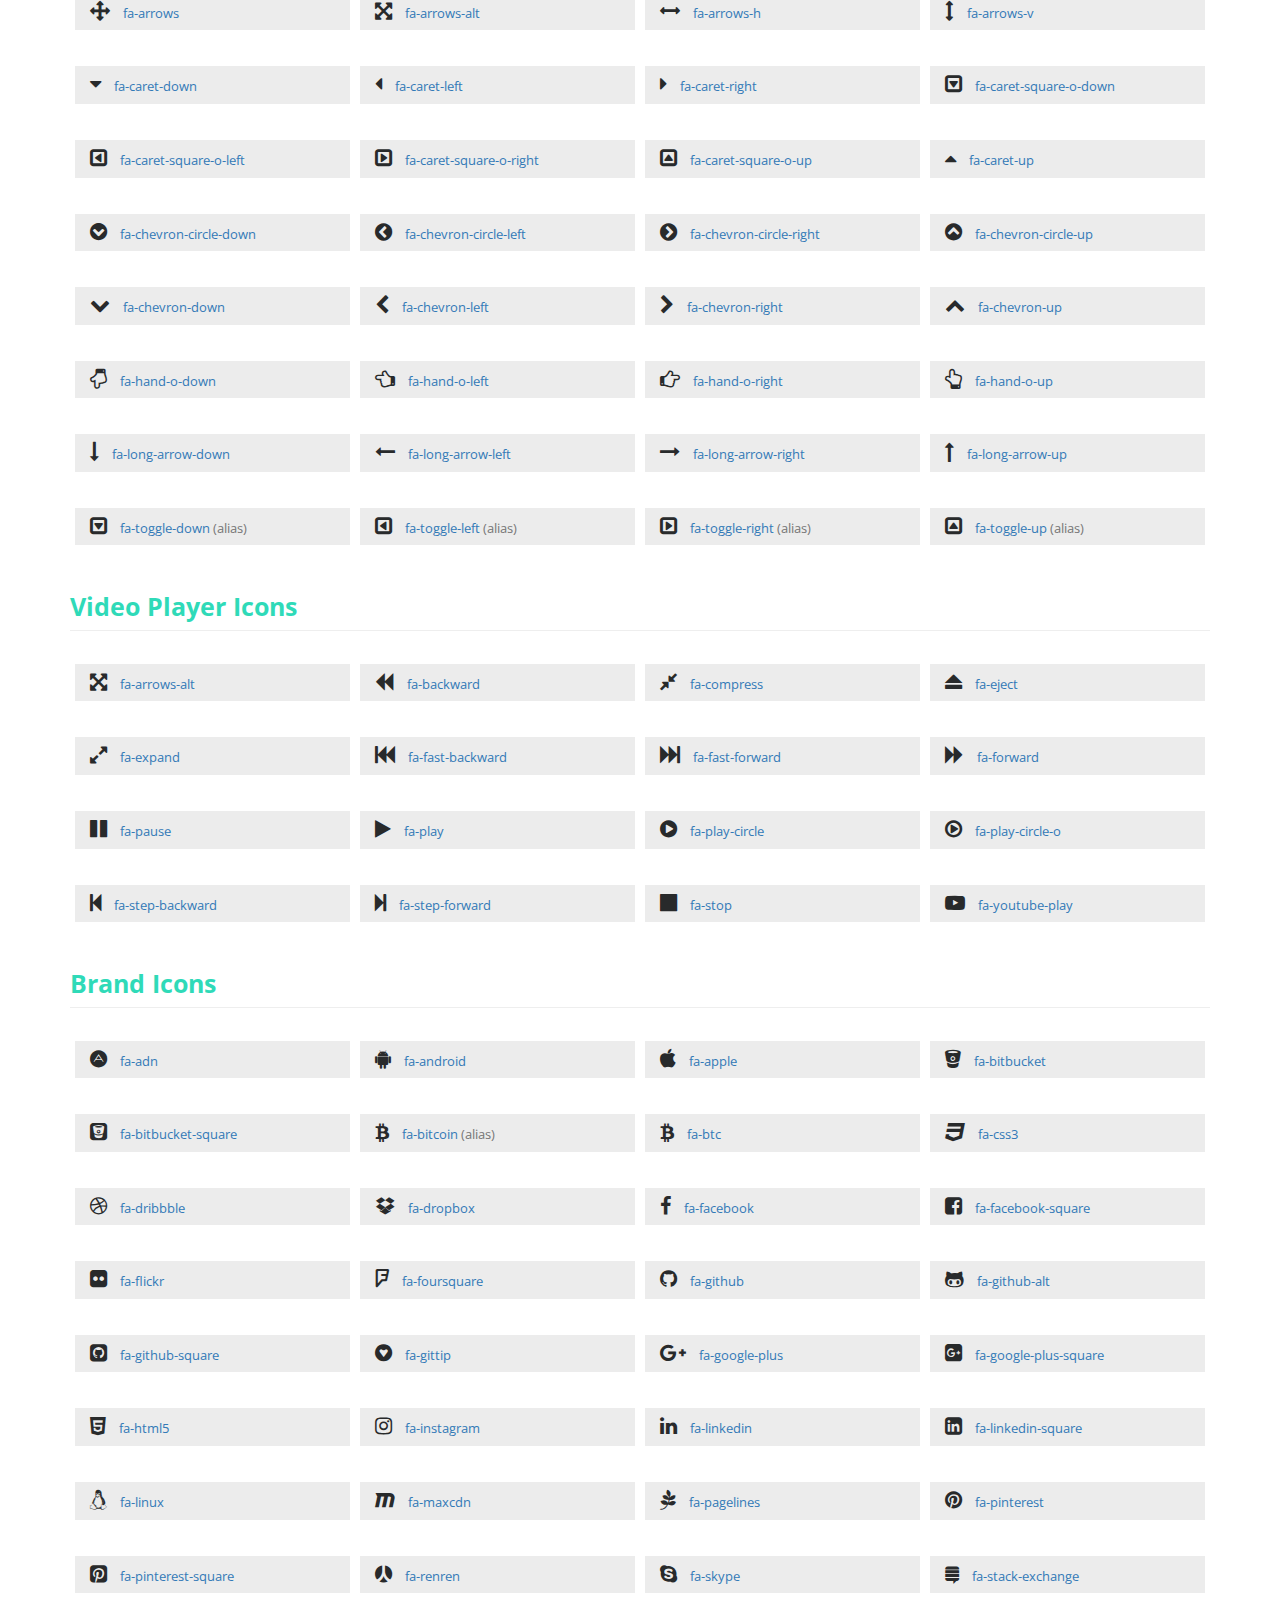
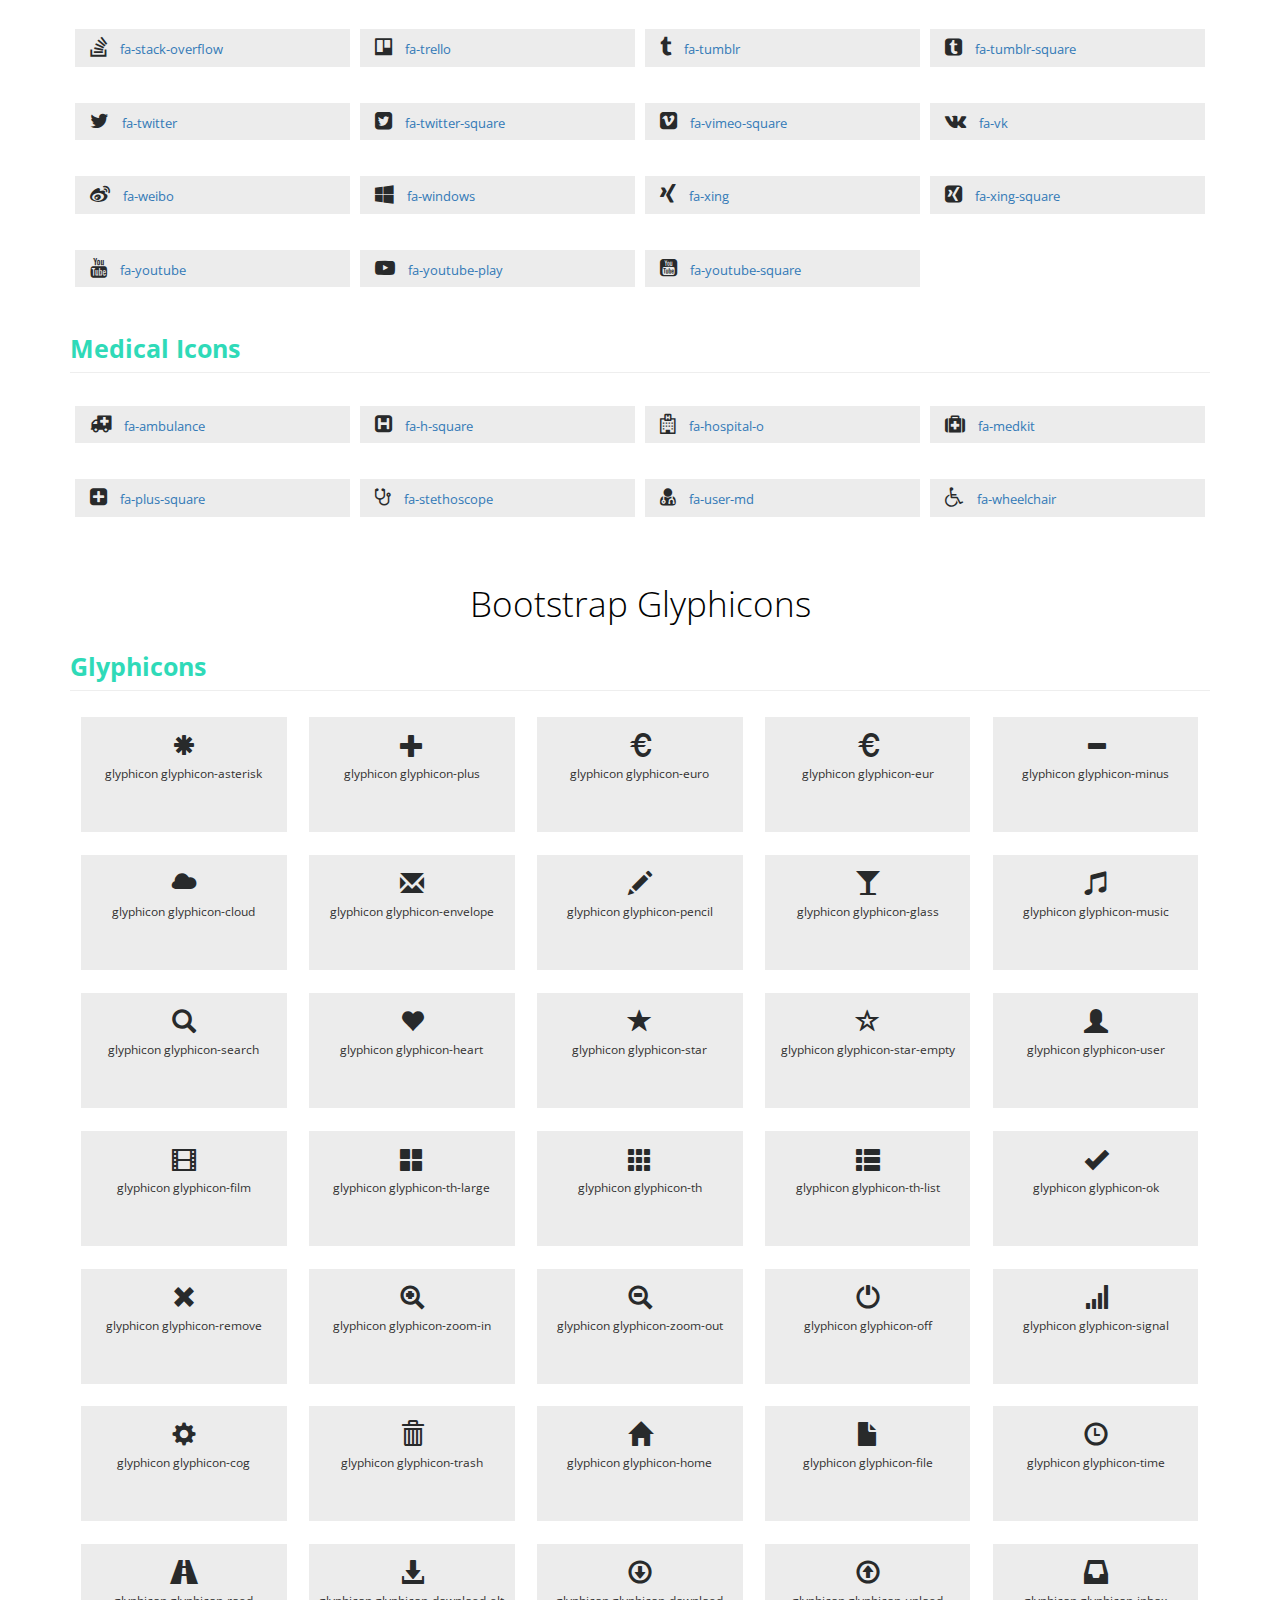
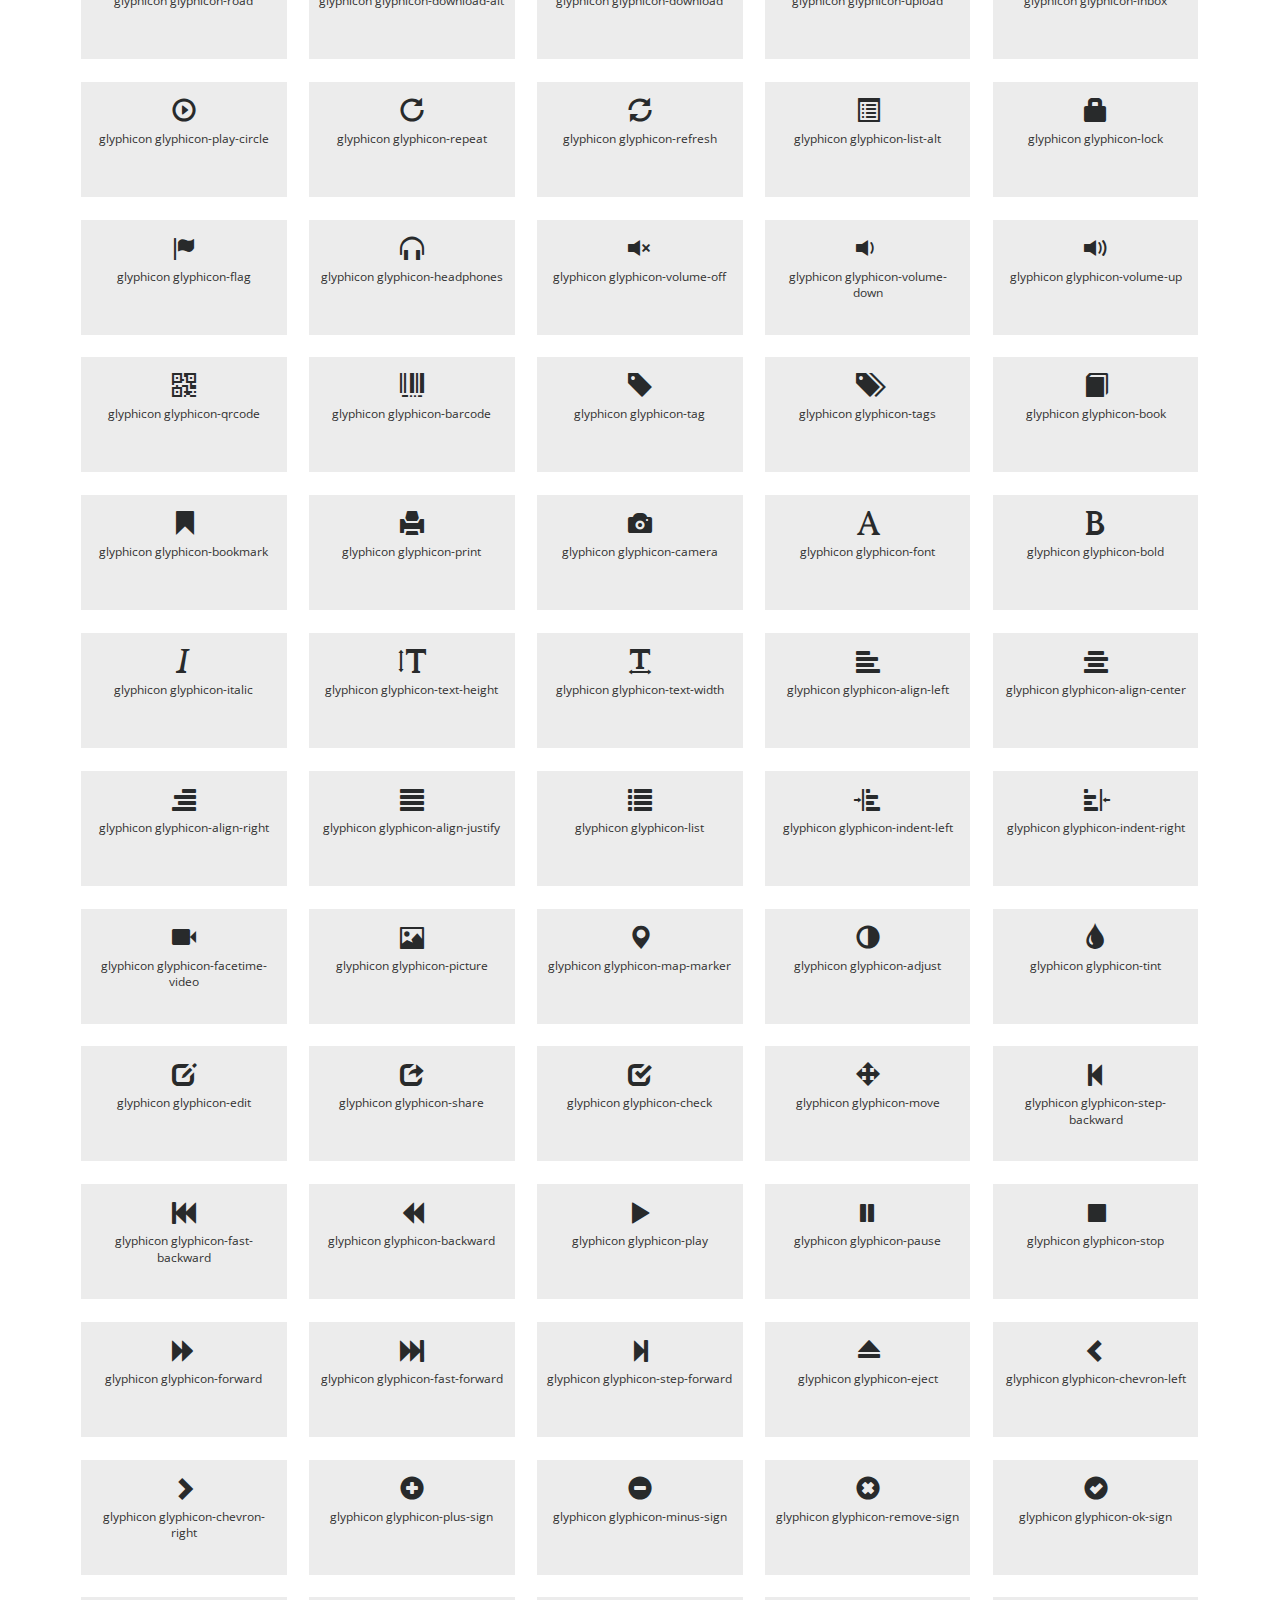
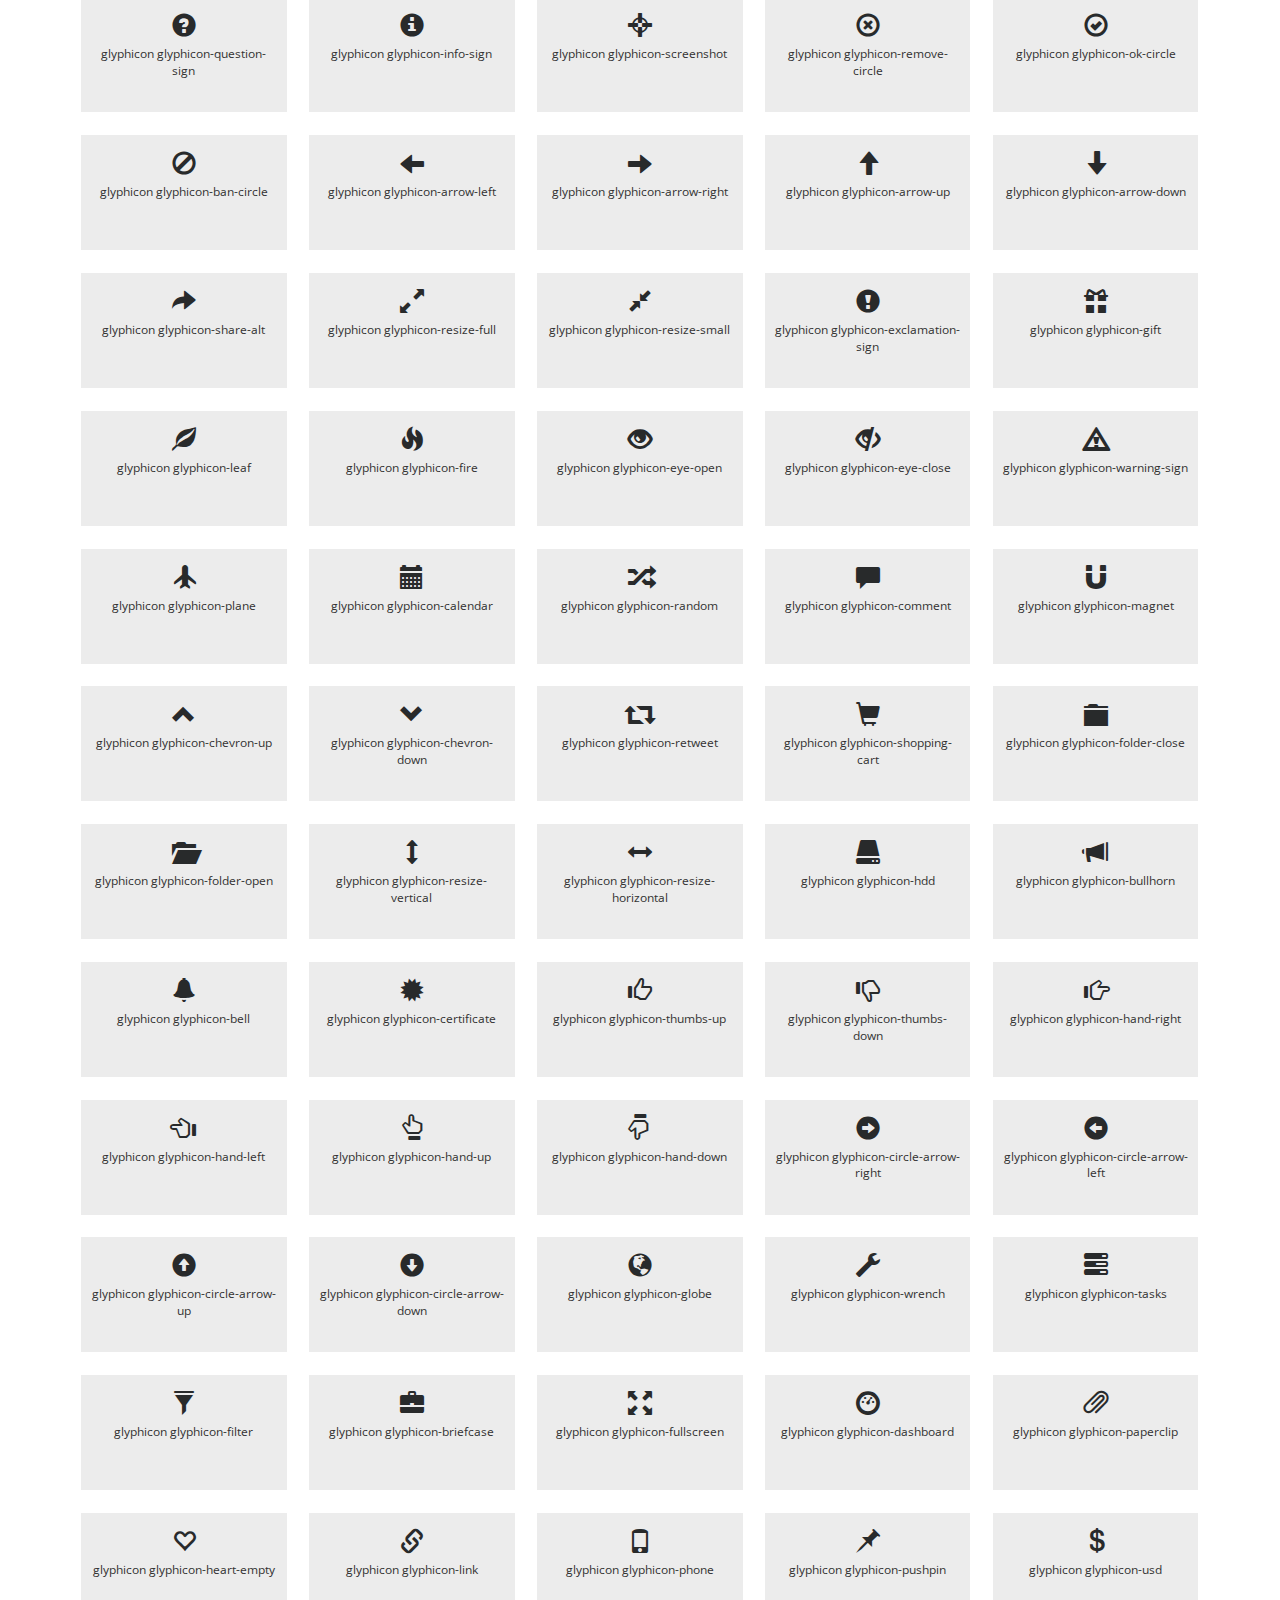
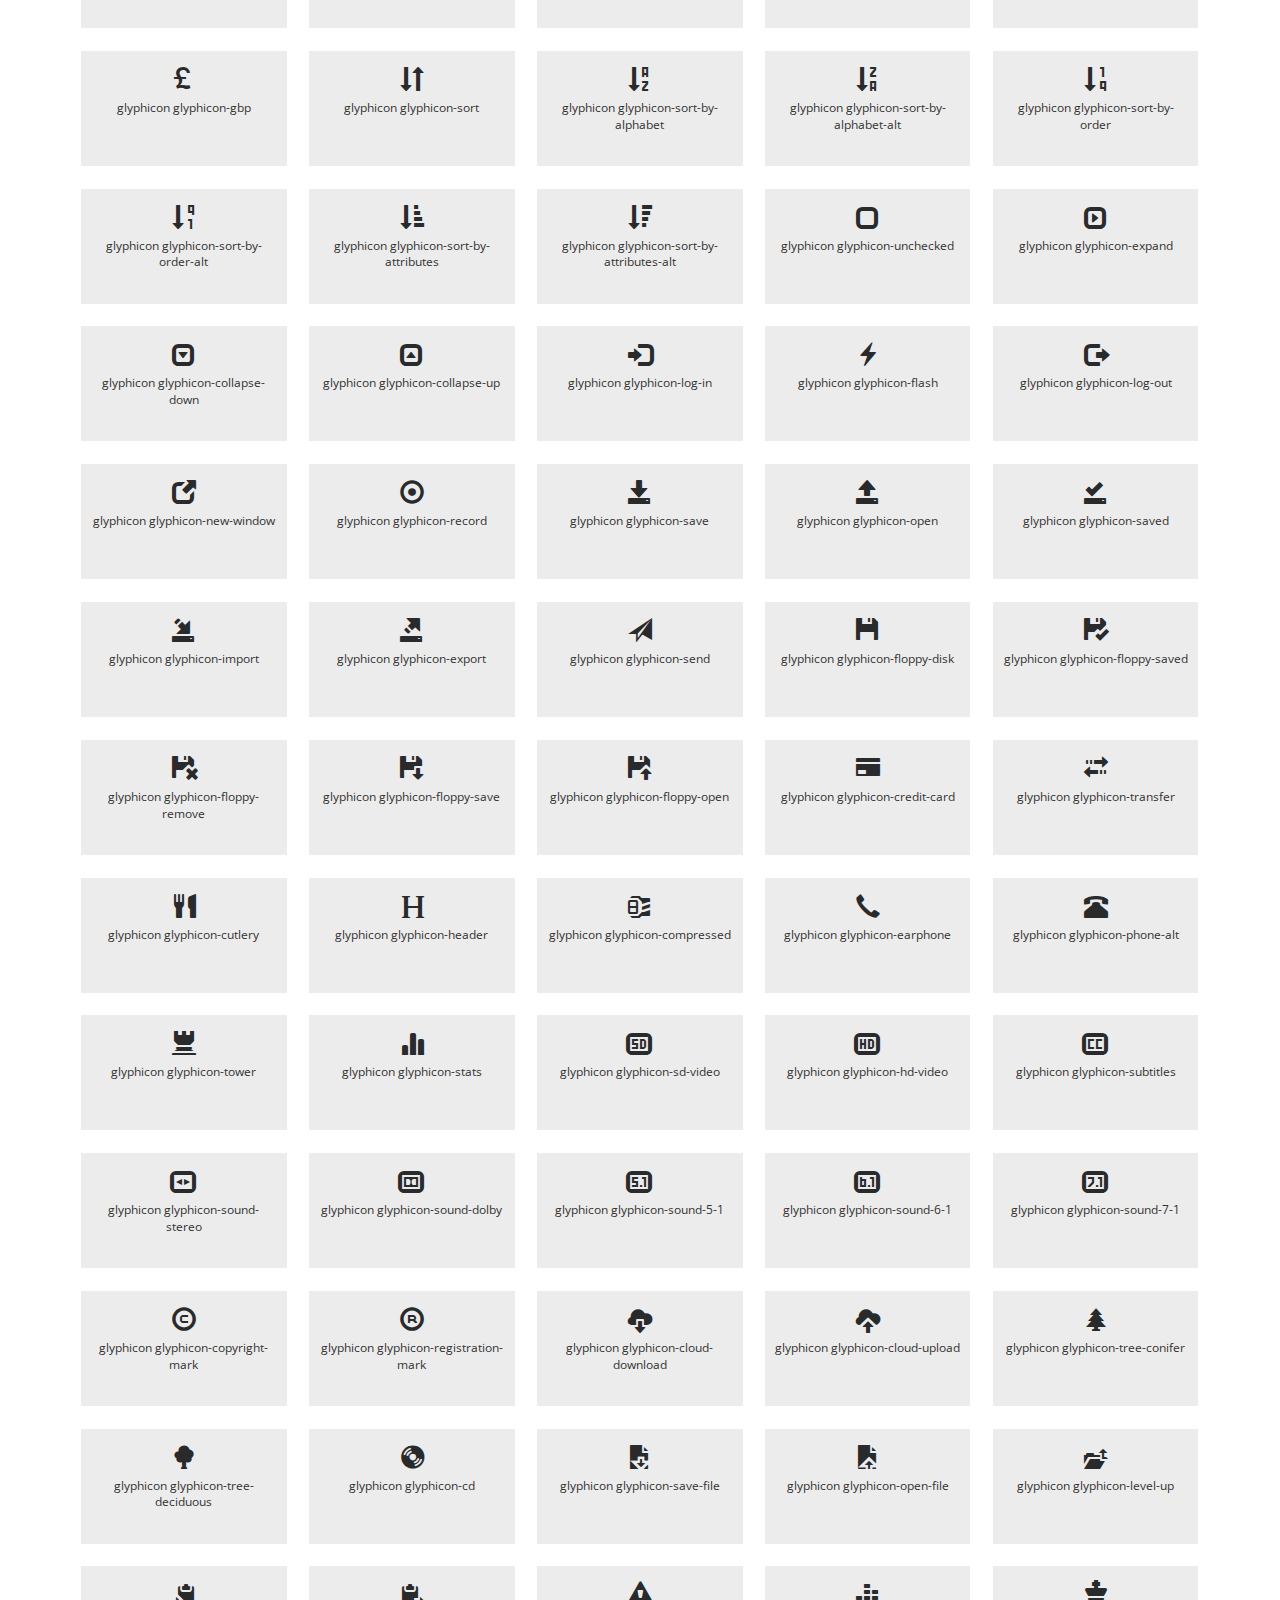
<file: icons.html>
<!--
Author: W3layouts
Author URL: http://w3layouts.com
License: Creative Commons Attribution 3.0 Unported
License URL: http://creativecommons.org/licenses/by/3.0/
-->
<!DOCTYPE html>
<html>
<head>
<title>Elite Shoppy an Ecommerce Online Shopping Category Flat Bootstrap Responsive Website Template | Icons :: w3layouts</title>
<!--/tags -->
<meta name="viewport" content="width=device-width, initial-scale=1">
<meta http-equiv="Content-Type" content="text/html; charset=utf-8" />
<meta name="keywords" content="Elite Shoppy Responsive web template, Bootstrap Web Templates, Flat Web Templates, Android Compatible web template, 
Smartphone Compatible web template, free webdesigns for Nokia, Samsung, LG, SonyEricsson, Motorola web design" />
<script type="application/x-javascript"> addEventListener("load", function() { setTimeout(hideURLbar, 0); }, false);
		function hideURLbar(){ window.scrollTo(0,1); } </script>
<!--//tags -->
<link href="css/bootstrap.css" rel="stylesheet" type="text/css" media="all" />
<link href="css/style.css" rel="stylesheet" type="text/css" media="all" />
<link href="css/font-awesome.css" rel="stylesheet"> 
<!-- //for bootstrap working -->
<link href="//fonts.googleapis.com/css?family=Open+Sans:300,300i,400,400i,600,600i,700,700i,800" rel="stylesheet">
<link href='//fonts.googleapis.com/css?family=Lato:400,100,100italic,300,300italic,400italic,700,900,900italic,700italic' rel='stylesheet' type='text/css'>
</head>
<body>
<!-- header -->
<div class="header" id="home">
	<div class="container">
		<ul>
		    <li> <a href="#" data-toggle="modal" data-target="#myModal"><i class="fa fa-unlock-alt" aria-hidden="true"></i> Sign In </a></li>
			<li> <a href="#" data-toggle="modal" data-target="#myModal2"><i class="fa fa-pencil-square-o" aria-hidden="true"></i> Sign Up </a></li>
			<li><i class="fa fa-phone" aria-hidden="true"></i> Call : 01234567898</li>
			<li><i class="fa fa-envelope-o" aria-hidden="true"></i> <a href="mailto:info@example.com">info@example.com</a></li>
		</ul>
	</div>
</div>
<!-- //header -->
<!-- header-bot -->
<div class="header-bot">
	<div class="header-bot_inner_wthreeinfo_header_mid">
		<div class="col-md-4 header-middle">
			<form action="#" method="post">
				<input type="search" name="search" placeholder="Search here..." required="">
					<input type="submit" value=" ">
				<div class="clearfix"></div>
			</form>
		</div>
		<!-- header-bot -->
			<div class="col-md-4 logo_agile">
				<h1><a href="index.html"><span>E</span>lite Shoppy <i class="fa fa-shopping-bag top_logo_agile_bag" aria-hidden="true"></i></a></h1>
			</div>
        <!-- header-bot -->
		<div class="col-md-4 agileits-social top_content">
						<ul class="social-nav model-3d-0 footer-social w3_agile_social">
						                                   <li class="share">Share On : </li>
															<li><a href="#" class="facebook">
																  <div class="front"><i class="fa fa-facebook" aria-hidden="true"></i></div>
																  <div class="back"><i class="fa fa-facebook" aria-hidden="true"></i></div></a></li>
															<li><a href="#" class="twitter"> 
																  <div class="front"><i class="fa fa-twitter" aria-hidden="true"></i></div>
																  <div class="back"><i class="fa fa-twitter" aria-hidden="true"></i></div></a></li>
															<li><a href="#" class="instagram">
																  <div class="front"><i class="fa fa-instagram" aria-hidden="true"></i></div>
																  <div class="back"><i class="fa fa-instagram" aria-hidden="true"></i></div></a></li>
															<li><a href="#" class="pinterest">
																  <div class="front"><i class="fa fa-linkedin" aria-hidden="true"></i></div>
																  <div class="back"><i class="fa fa-linkedin" aria-hidden="true"></i></div></a></li>
														</ul>



		</div>
		<div class="clearfix"></div>
	</div>
</div>
<!-- //header-bot -->
<!-- banner -->
<div class="ban-top">
	<div class="container">
		<div class="top_nav_left">
			<nav class="navbar navbar-default">
			  <div class="container-fluid">
				<!-- Brand and toggle get grouped for better mobile display -->
				<div class="navbar-header">
				  <button type="button" class="navbar-toggle collapsed" data-toggle="collapse" data-target="#bs-example-navbar-collapse-1" aria-expanded="false">
					<span class="sr-only">Toggle navigation</span>
					<span class="icon-bar"></span>
					<span class="icon-bar"></span>
					<span class="icon-bar"></span>
				  </button>
				</div>
				<!-- Collect the nav links, forms, and other content for toggling -->
				<div class="collapse navbar-collapse menu--shylock" id="bs-example-navbar-collapse-1">
				  <ul class="nav navbar-nav menu__list">
					<li class="active menu__item"><a class="menu__link" href="index.html">Home <span class="sr-only">(current)</span></a></li>
					<li class=" menu__item"><a class="menu__link" href="about.html">About</a></li>
					<li class="dropdown menu__item">
						<a href="#" class="dropdown-toggle menu__link" data-toggle="dropdown" role="button" aria-haspopup="true" aria-expanded="false">Men's wear <span class="caret"></span></a>
							<ul class="dropdown-menu multi-column columns-3">
								<div class="agile_inner_drop_nav_info">
									<div class="col-sm-6 multi-gd-img1 multi-gd-text ">
										<a href="mens.html"><img src="images/top2.jpg" alt=" "/></a>
									</div>
									<div class="col-sm-3 multi-gd-img">
										<ul class="multi-column-dropdown">
											<li><a href="mens.html">Clothing</a></li>
											<li><a href="mens.html">Wallets</a></li>
											<li><a href="mens.html">Footwear</a></li>
											<li><a href="mens.html">Watches</a></li>
											<li><a href="mens.html">Accessories</a></li>
											<li><a href="mens.html">Bags</a></li>
											<li><a href="mens.html">Caps & Hats</a></li>
										</ul>
									</div>
									<div class="col-sm-3 multi-gd-img">
										<ul class="multi-column-dropdown">
											<li><a href="mens.html">Jewellery</a></li>
											<li><a href="mens.html">Sunglasses</a></li>
											<li><a href="mens.html">Perfumes</a></li>
											<li><a href="mens.html">Beauty</a></li>
											<li><a href="mens.html">Shirts</a></li>
											<li><a href="mens.html">Sunglasses</a></li>
											<li><a href="mens.html">Swimwear</a></li>
										</ul>
									</div>
									<div class="clearfix"></div>
								</div>
							</ul>
					</li>
					<li class="dropdown menu__item">
						<a href="#" class="dropdown-toggle menu__link" data-toggle="dropdown" role="button" aria-haspopup="true" aria-expanded="false">Women's wear <span class="caret"></span></a>
							<ul class="dropdown-menu multi-column columns-3">
								<div class="agile_inner_drop_nav_info">
									<div class="col-sm-3 multi-gd-img">
										<ul class="multi-column-dropdown">
											<li><a href="womens.html">Clothing</a></li>
											<li><a href="womens.html">Wallets</a></li>
											<li><a href="womens.html">Footwear</a></li>
											<li><a href="womens.html">Watches</a></li>
											<li><a href="womens.html">Accessories</a></li>
											<li><a href="womens.html">Bags</a></li>
											<li><a href="womens.html">Caps & Hats</a></li>
										</ul>
									</div>
									<div class="col-sm-3 multi-gd-img">
										<ul class="multi-column-dropdown">
											<li><a href="womens.html">Jewellery</a></li>
											<li><a href="womens.html">Sunglasses</a></li>
											<li><a href="womens.html">Perfumes</a></li>
											<li><a href="womens.html">Beauty</a></li>
											<li><a href="womens.html">Shirts</a></li>
											<li><a href="womens.html">Sunglasses</a></li>
											<li><a href="womens.html">Swimwear</a></li>
										</ul>
									</div>
									<div class="col-sm-6 multi-gd-img multi-gd-text ">
										<a href="womens.html"><img src="images/top1.jpg" alt=" "/></a>
									</div>
									<div class="clearfix"></div>
								</div>
							</ul>
					</li>
					<li class="menu__item dropdown menu__item--current">
					   <a class="menu__link" href="#" class="dropdown-toggle" data-toggle="dropdown">Short Codes <b class="caret"></b></a>
								<ul class="dropdown-menu agile_short_dropdown">
									<li><a href="icons.html">Web Icons</a></li>
									<li><a href="typography.html">Typography</a></li>
								</ul>
					</li>
					<li class=" menu__item"><a class="menu__link" href="contact.html">Contact</a></li>
				  </ul>
				</div>
			  </div>
			</nav>	
		</div>
		<div class="top_nav_right">
			<div class="wthreecartaits wthreecartaits2 cart cart box_1"> 
						<form action="#" method="post" class="last"> 
						<input type="hidden" name="cmd" value="_cart">
						<input type="hidden" name="display" value="1">
						<button class="w3view-cart" type="submit" name="submit" value=""><i class="fa fa-cart-arrow-down" aria-hidden="true"></i></button>
					</form>  
  
						</div>
		</div>
		<div class="clearfix"></div>
	</div>
</div>
<!-- //banner-top -->
<!-- Modal1 -->
		<div class="modal fade" id="myModal" tabindex="-1" role="dialog">
			<div class="modal-dialog">
				<!-- Modal content-->
				<div class="modal-content">
					<div class="modal-header">
						<button type="button" class="close" data-dismiss="modal">&times;</button>
					</div>
						<div class="modal-body modal-body-sub_agile">
						<div class="col-md-8 modal_body_left modal_body_left1">
						<h3 class="agileinfo_sign">Sign In <span>Now</span></h3>
									<form action="#" method="post">
							<div class="styled-input agile-styled-input-top">
								<input type="text" name="Name" required="">
								<label>Name</label>
								<span></span>
							</div>
							<div class="styled-input">
								<input type="email" name="Email" required=""> 
								<label>Email</label>
								<span></span>
							</div> 
							<input type="submit" value="Sign In">
						</form>
						  <ul class="social-nav model-3d-0 footer-social w3_agile_social top_agile_third">
															<li><a href="#" class="facebook">
																  <div class="front"><i class="fa fa-facebook" aria-hidden="true"></i></div>
																  <div class="back"><i class="fa fa-facebook" aria-hidden="true"></i></div></a></li>
															<li><a href="#" class="twitter"> 
																  <div class="front"><i class="fa fa-twitter" aria-hidden="true"></i></div>
																  <div class="back"><i class="fa fa-twitter" aria-hidden="true"></i></div></a></li>
															<li><a href="#" class="instagram">
																  <div class="front"><i class="fa fa-instagram" aria-hidden="true"></i></div>
																  <div class="back"><i class="fa fa-instagram" aria-hidden="true"></i></div></a></li>
															<li><a href="#" class="pinterest">
																  <div class="front"><i class="fa fa-linkedin" aria-hidden="true"></i></div>
																  <div class="back"><i class="fa fa-linkedin" aria-hidden="true"></i></div></a></li>
														</ul>
														<div class="clearfix"></div>
														<p><a href="#" data-toggle="modal" data-target="#myModal2" > Don't have an account?</a></p>

						</div>
						<div class="col-md-4 modal_body_right modal_body_right1">
							<img src="images/log_pic.jpg" alt=" "/>
						</div>
						<div class="clearfix"></div>
					</div>
				</div>
				<!-- //Modal content-->
			</div>
		</div>
<!-- //Modal1 -->
<!-- Modal2 -->
		<div class="modal fade" id="myModal2" tabindex="-1" role="dialog">
			<div class="modal-dialog">
				<!-- Modal content-->
				<div class="modal-content">
					<div class="modal-header">
						<button type="button" class="close" data-dismiss="modal">&times;</button>
					</div>
						<div class="modal-body modal-body-sub_agile">
						<div class="col-md-8 modal_body_left modal_body_left1">
						<h3 class="agileinfo_sign">Sign Up <span>Now</span></h3>
									<form action="#" method="post">
							<div class="styled-input agile-styled-input-top">
								<input type="text" name="Name" required="">
								<label>Name</label>
								<span></span>
							</div>
							<div class="styled-input">
								<input type="email" name="Email" required=""> 
								<label>Email</label>
								<span></span>
							</div> 
							<div class="styled-input">
								<input type="password" name="password" required=""> 
								<label>Password</label>
								<span></span>
							</div> 
							<div class="styled-input">
								<input type="password" name="Confirm Password" required=""> 
								<label>Confirm Password</label>
								<span></span>
							</div> 
							<input type="submit" value="Sign Up">
						</form>
						  <ul class="social-nav model-3d-0 footer-social w3_agile_social top_agile_third">
															<li><a href="#" class="facebook">
																  <div class="front"><i class="fa fa-facebook" aria-hidden="true"></i></div>
																  <div class="back"><i class="fa fa-facebook" aria-hidden="true"></i></div></a></li>
															<li><a href="#" class="twitter"> 
																  <div class="front"><i class="fa fa-twitter" aria-hidden="true"></i></div>
																  <div class="back"><i class="fa fa-twitter" aria-hidden="true"></i></div></a></li>
															<li><a href="#" class="instagram">
																  <div class="front"><i class="fa fa-instagram" aria-hidden="true"></i></div>
																  <div class="back"><i class="fa fa-instagram" aria-hidden="true"></i></div></a></li>
															<li><a href="#" class="pinterest">
																  <div class="front"><i class="fa fa-linkedin" aria-hidden="true"></i></div>
																  <div class="back"><i class="fa fa-linkedin" aria-hidden="true"></i></div></a></li>
														</ul>
														<div class="clearfix"></div>
														<p><a href="#">By clicking register, I agree to your terms</a></p>

						</div>
						<div class="col-md-4 modal_body_right modal_body_right1">
							<img src="images/log_pic.jpg" alt=" "/>
						</div>
						<div class="clearfix"></div>
					</div>
				</div>
				<!-- //Modal content-->
			</div>
		</div>
<!-- //Modal2 -->
<!-- /banner_bottom_agile_info -->
<div class="page-head_agile_info_w3l">
		<div class="container">
			<h3>Font <span>Icons  </span></h3>
			<!--/w3_short-->
				 <div class="services-breadcrumb">
						<div class="agile_inner_breadcrumb">

						   <ul class="w3_short">
								<li><a href="index.html">Home</a><i>|</i></li>
								<li>Font Icons</li>
							</ul>
						 </div>
				</div>
	   <!--//w3_short-->
	</div>
</div>
   <!--/Font-icons-->
    <div class="banner_bottom_agile_info">
	    <div class="container">
		   	<section id="new">
						<h3 class="page-header page-header icon-subheading">35 New Icons </h3>							  

						<div class="row fontawesome-icon-list">
							
							<div class="icon-box col-md-3 col-sm-4"><a class="agile-icon" href="#"><i class="fa fa-asl-interpreting" aria-hidden="true"></i> fa-asl-interpreting <span class="text-muted">(alias)</span></a></div>
							
							<div class="icon-box col-md-3 col-sm-4"><a class="agile-icon" href="#"><i class="fa fa-assistive-listening-systems" aria-hidden="true"></i> fa-assistive-listening-systems</a></div>
							
							<div class="icon-box col-md-3 col-sm-4"><a class="agile-icon" href="#"><i class="fa fa-audio-description" aria-hidden="true"></i> fa-audio-description</a></div>
							
							<div class="icon-box col-md-3 col-sm-4"><a class="agile-icon" href="#"><i class="fa fa-blind" aria-hidden="true"></i> fa-blind</a></div>
							
							<div class="icon-box col-md-3 col-sm-4"><a class="agile-icon" href="#"><i class="fa fa-braille" aria-hidden="true"></i> fa-braille</a></div>
							
							<div class="icon-box col-md-3 col-sm-4"><a class="agile-icon" href="#"><i class="fa fa-deaf" aria-hidden="true"></i> fa-deaf</a></div>
							
							<div class="icon-box col-md-3 col-sm-4"><a class="agile-icon" href="#"><i class="fa fa-deafness" aria-hidden="true"></i> deafness <span class="text-muted">(alias)</span></a></div>
							
							<div class="icon-box col-md-3 col-sm-4"><a class="agile-icon" href="#"><i class="fa fa-envira" aria-hidden="true"></i> fa-envira</a></div>
							
							<div class="icon-box col-md-3 col-sm-4"><a class="agile-icon" href="#"><i class="fa fa-fa" aria-hidden="true"></i> fa-fa <span class="text-muted">(alias)</span></a></div>
							
							<div class="icon-box col-md-3 col-sm-4"><a class="agile-icon" href="#"><i class="fa fa-first-order" aria-hidden="true"></i> fa-first-order</a></div>
							
							<div class="icon-box col-md-3 col-sm-4"><a class="agile-icon" href="#"><i class="fa fa-font-awesome" aria-hidden="true"></i> fa-font-awesome</a></div>
							
							<div class="icon-box col-md-3 col-sm-4"><a class="agile-icon" href="#"><i class="fa fa-gitlab" aria-hidden="true"></i> fa-gitlab</a></div>
							
							<div class="icon-box col-md-3 col-sm-4"><a class="agile-icon" href="#"><i class="fa fa-glide" aria-hidden="true"></i> fa-glide</a></div>
							
							<div class="icon-box col-md-3 col-sm-4"><a class="agile-icon" href="#"><i class="fa fa-glide-g" aria-hidden="true"></i> fa-glide-g</a></div>
							
							<div class="icon-box col-md-3 col-sm-4"><a class="agile-icon" href="#"><i class="fa fa-google-plus-circle" aria-hidden="true"></i> fa-google-plus-circle <span class="text-muted">(alias)</span></a></div>
							
							<div class="icon-box col-md-3 col-sm-4"><a class="agile-icon" href="#"><i class="fa fa-google-plus-official" aria-hidden="true"></i> fa-google-plus-official</a></div>
							
							<div class="icon-box col-md-3 col-sm-4"><a class="agile-icon" href="#"><i class="fa fa-hard-of-hearing" aria-hidden="true"></i> fa-hard-of-hearing <span class="text-muted">(alias)</span></a></div>
							
							<div class="icon-box col-md-3 col-sm-4"><a class="agile-icon" href="#"><i class="fa fa-instagram" aria-hidden="true"></i> fa-instagram</a></div>
							
							<div class="icon-box col-md-3 col-sm-4"><a class="agile-icon" href="#"><i class="fa fa-low-vision" aria-hidden="true"></i> fa-low-vision</a></div>
							
							<div class="icon-box col-md-3 col-sm-4"><a class="agile-icon" href="#"><i class="fa fa-pied-piper" aria-hidden="true"></i> fa-pied-piper</a></div>
							
							<div class="icon-box col-md-3 col-sm-4"><a class="agile-icon" href="#"><i class="fa fa-question-circle-o" aria-hidden="true"></i> fa-question-circle-o</a></div>
							
							<div class="icon-box col-md-3 col-sm-4"><a class="agile-icon" href="#"><i class="fa fa-sign-language" aria-hidden="true"></i> fa-sign-language</a></div>
							
							<div class="icon-box col-md-3 col-sm-4"><a class="agile-icon" href="#"><i class="fa fa-signing" aria-hidden="true"></i> fa-signing <span class="text-muted">(alias)</span></a></div>
							
							<div class="icon-box col-md-3 col-sm-4"><a class="agile-icon" href="#"><i class="fa fa-snapchat" aria-hidden="true"></i> fa-snapchat</a></div>
							
							<div class="icon-box col-md-3 col-sm-4"><a class="agile-icon" href="#"><i class="fa fa-snapchat-ghost" aria-hidden="true"></i> fa-snapchat-ghost</a></div>
							
							<div class="icon-box col-md-3 col-sm-4"><a class="agile-icon" href="#"><i class="fa fa-snapchat-square" aria-hidden="true"></i> fa-snapchat-square</a></div>
							
							<div class="icon-box col-md-3 col-sm-4"><a class="agile-icon" href="#"><i class="fa fa-themeisle" aria-hidden="true"></i> fa-themeisle</a></div>
							
							<div class="icon-box col-md-3 col-sm-4"><a class="agile-icon" href="#"><i class="fa fa-universal-access" aria-hidden="true"></i> fa-universal-access</a></div>
							
							<div class="icon-box col-md-3 col-sm-4"><a class="agile-icon" href="#"><i class="fa fa-viadeo" aria-hidden="true"></i> fa-viadeo</a></div>
							
							<div class="icon-box col-md-3 col-sm-4"><a class="agile-icon" href="#"><i class="fa fa-viadeo-square" aria-hidden="true"></i> fa-viadeo-square</a></div>
							
							<div class="icon-box col-md-3 col-sm-4"><a class="agile-icon" href="#"><i class="fa fa-volume-control-phone" aria-hidden="true"></i> fa-volume-control-phone</a></div>
							
							<div class="icon-box col-md-3 col-sm-4"><a class="agile-icon" href="#"><i class="fa fa-wheelchair-alt" aria-hidden="true"></i> fa-wheelchair-alt</a></div>
							
							<div class="icon-box col-md-3 col-sm-4"><a class="agile-icon" href="#"><i class="fa fa-wpbeginner" aria-hidden="true"></i> fa-wpbeginner</a></div>
							
							<div class="icon-box col-md-3 col-sm-4"><a class="agile-icon" href="#"><i class="fa fa-wpforms" aria-hidden="true"></i> fa-wpforms</a></div>
							
							<div class="icon-box col-md-3 col-sm-4"><a class="agile-icon" href="#"><i class="fa fa-yoast" aria-hidden="true"></i> fa-yoast</a></div>
							
						</div>

					</section>
					
					<div class="section group">
						<div class="box"> 
							<div class="title ">
								<h3 class="page-header icon-subheading">Web Application Icons</h3>
							</div>
							<div class="box_content"> 
								<div class="fontawesome-icon-list"> 
									<div class="icon-box col-md-3 col-sm-4"><a class="agile-icon" href="#"><i class="fa fa-adjust"></i> fa-adjust</a></div>
							
									<div class="icon-box col-md-3 col-sm-4"><a class="agile-icon" href="#"><i class="fa fa-anchor"></i> fa-anchor</a></div>
							
									<div class="icon-box col-md-3 col-sm-4"><a class="agile-icon" href="#"><i class="fa fa-archive"></i> fa-archive</a></div>
							
									<div class="icon-box col-md-3 col-sm-4"><a class="agile-icon" href="#"><i class="fa fa-arrows"></i> fa-arrows</a></div>
							
									<div class="icon-box col-md-3 col-sm-4"><a class="agile-icon" href="#"><i class="fa fa-arrows-h"></i> fa-arrows-h</a></div>
							
									<div class="icon-box col-md-3 col-sm-4"><a class="agile-icon" href="#"><i class="fa fa-arrows-v"></i> fa-arrows-v</a></div>
							
									<div class="icon-box col-md-3 col-sm-4"><a class="agile-icon" href="#"><i class="fa fa-asterisk"></i> fa-asterisk</a></div>
							
									<div class="icon-box col-md-3 col-sm-4"><a class="agile-icon" href="#"><i class="fa fa-ban"></i> fa-ban</a></div>
							
									<div class="icon-box col-md-3 col-sm-4"><a class="agile-icon" href="#"><i class="fa fa-bar-chart-o"></i> fa-bar-chart-o</a></div>
							
									<div class="icon-box col-md-3 col-sm-4"><a class="agile-icon" href="#"><i class="fa fa-barcode"></i> fa-barcode</a></div>
							
									<div class="icon-box col-md-3 col-sm-4"><a class="agile-icon" href="#"><i class="fa fa-bars"></i> fa-bars</a></div>
							
									<div class="icon-box col-md-3 col-sm-4"><a class="agile-icon" href="#"><i class="fa fa-beer"></i> fa-beer</a></div>
							
									<div class="icon-box col-md-3 col-sm-4"><a class="agile-icon" href="#"><i class="fa fa-bell"></i> fa-bell</a></div>
							
									<div class="icon-box col-md-3 col-sm-4"><a class="agile-icon" href="#"><i class="fa fa-bell-o"></i> fa-bell-o</a></div>
							
									<div class="icon-box col-md-3 col-sm-4"><a class="agile-icon" href="#"><i class="fa fa-bolt"></i> fa-bolt</a></div>
							
									<div class="icon-box col-md-3 col-sm-4"><a class="agile-icon" href="#"><i class="fa fa-book"></i> fa-book</a></div>
							
									<div class="icon-box col-md-3 col-sm-4"><a class="agile-icon" href="#"><i class="fa fa-bookmark"></i> fa-bookmark</a></div>
							
									<div class="icon-box col-md-3 col-sm-4"><a class="agile-icon" href="#"><i class="fa fa-bookmark-o"></i> fa-bookmark-o</a></div>
							
									<div class="icon-box col-md-3 col-sm-4"><a class="agile-icon" href="#"><i class="fa fa-briefcase"></i> fa-briefcase</a></div>
							
									<div class="icon-box col-md-3 col-sm-4"><a class="agile-icon" href="#"><i class="fa fa-bug"></i> fa-bug</a></div>
							
									<div class="icon-box col-md-3 col-sm-4"><a class="agile-icon" href="#"><i class="fa fa-building-o"></i> fa-building-o</a></div>
							
									<div class="icon-box col-md-3 col-sm-4"><a class="agile-icon" href="#"><i class="fa fa-bullhorn"></i> fa-bullhorn</a></div>
							
									<div class="icon-box col-md-3 col-sm-4"><a class="agile-icon" href="#"><i class="fa fa-bullseye"></i> fa-bullseye</a></div>
							
									<div class="icon-box col-md-3 col-sm-4"><a class="agile-icon" href="#"><i class="fa fa-calendar"></i> fa-calendar</a></div>
							
									<div class="icon-box col-md-3 col-sm-4"><a class="agile-icon" href="#"><i class="fa fa-calendar-o"></i> fa-calendar-o</a></div>
							
									<div class="icon-box col-md-3 col-sm-4"><a class="agile-icon" href="#"><i class="fa fa-camera"></i> fa-camera</a></div>
							
									<div class="icon-box col-md-3 col-sm-4"><a class="agile-icon" href="#"><i class="fa fa-camera-retro"></i> fa-camera-retro</a></div>
							
									<div class="icon-box col-md-3 col-sm-4"><a class="agile-icon" href="#"><i class="fa fa-caret-square-o-down"></i> fa-caret-square-o-down</a></div>
							
									<div class="icon-box col-md-3 col-sm-4"><a class="agile-icon" href="#"><i class="fa fa-caret-square-o-left"></i> fa-caret-square-o-left</a></div>
							
									<div class="icon-box col-md-3 col-sm-4"><a class="agile-icon" href="#"><i class="fa fa-caret-square-o-right"></i> fa-caret-square-o-right</a></div>
							
									<div class="icon-box col-md-3 col-sm-4"><a class="agile-icon" href="#"><i class="fa fa-caret-square-o-up"></i> fa-caret-square-o-up</a></div>
							
									<div class="icon-box col-md-3 col-sm-4"><a class="agile-icon" href="#"><i class="fa fa-certificate"></i> fa-certificate</a></div>
							
									<div class="icon-box col-md-3 col-sm-4"><a class="agile-icon" href="#"><i class="fa fa-check"></i> fa-check</a></div>
							
									<div class="icon-box col-md-3 col-sm-4"><a class="agile-icon" href="#"><i class="fa fa-check-circle"></i> fa-check-circle</a></div>
							
									<div class="icon-box col-md-3 col-sm-4"><a class="agile-icon" href="#"><i class="fa fa-check-circle-o"></i> fa-check-circle-o</a></div>
							
									<div class="icon-box col-md-3 col-sm-4"><a class="agile-icon" href="#"><i class="fa fa-check-square"></i> fa-check-square</a></div>
							
									<div class="icon-box col-md-3 col-sm-4"><a class="agile-icon" href="#"><i class="fa fa-check-square-o"></i> fa-check-square-o</a></div>
							
									<div class="icon-box col-md-3 col-sm-4"><a class="agile-icon" href="#"><i class="fa fa-circle"></i> fa-circle</a></div>
							
									<div class="icon-box col-md-3 col-sm-4"><a class="agile-icon" href="#"><i class="fa fa-circle-o"></i> fa-circle-o</a></div>
							
									<div class="icon-box col-md-3 col-sm-4"><a class="agile-icon" href="#"><i class="fa fa-clock-o"></i> fa-clock-o</a></div>
							
									<div class="icon-box col-md-3 col-sm-4"><a class="agile-icon" href="#"><i class="fa fa-cloud"></i> fa-cloud</a></div>
							
									<div class="icon-box col-md-3 col-sm-4"><a class="agile-icon" href="#"><i class="fa fa-cloud-download"></i> fa-cloud-download</a></div>
							
									<div class="icon-box col-md-3 col-sm-4"><a class="agile-icon" href="#"><i class="fa fa-cloud-upload"></i> fa-cloud-upload</a></div>
							
									<div class="icon-box col-md-3 col-sm-4"><a class="agile-icon" href="#"><i class="fa fa-code"></i> fa-code</a></div>
							
									<div class="icon-box col-md-3 col-sm-4"><a class="agile-icon" href="#"><i class="fa fa-code-fork"></i> fa-code-fork</a></div>
							
									<div class="icon-box col-md-3 col-sm-4"><a class="agile-icon" href="#"><i class="fa fa-coffee"></i> fa-coffee</a></div>
							
									<div class="icon-box col-md-3 col-sm-4"><a class="agile-icon" href="#"><i class="fa fa-cog"></i> fa-cog</a></div>
							
									<div class="icon-box col-md-3 col-sm-4"><a class="agile-icon" href="#"><i class="fa fa-cogs"></i> fa-cogs</a></div>
							
									<div class="icon-box col-md-3 col-sm-4"><a class="agile-icon" href="#"><i class="fa fa-comment"></i> fa-comment</a></div>
							
									<div class="icon-box col-md-3 col-sm-4"><a class="agile-icon" href="#"><i class="fa fa-comment-o"></i> fa-comment-o</a></div>
							
									<div class="icon-box col-md-3 col-sm-4"><a class="agile-icon" href="#"><i class="fa fa-comments"></i> fa-comments</a></div>
							
									<div class="icon-box col-md-3 col-sm-4"><a class="agile-icon" href="#"><i class="fa fa-comments-o"></i> fa-comments-o</a></div>
							
									<div class="icon-box col-md-3 col-sm-4"><a class="agile-icon" href="#"><i class="fa fa-compass"></i> fa-compass</a></div>
							
									<div class="icon-box col-md-3 col-sm-4"><a class="agile-icon" href="#"><i class="fa fa-credit-card"></i> fa-credit-card</a></div>
							
									<div class="icon-box col-md-3 col-sm-4"><a class="agile-icon" href="#"><i class="fa fa-crop"></i> fa-crop</a></div>
							
									<div class="icon-box col-md-3 col-sm-4"><a class="agile-icon" href="#"><i class="fa fa-crosshairs"></i> fa-crosshairs</a></div>
							
									<div class="icon-box col-md-3 col-sm-4"><a class="agile-icon" href="#"><i class="fa fa-cutlery"></i> fa-cutlery</a></div>
							
									<div class="icon-box col-md-3 col-sm-4"><a class="agile-icon" href="#"><i class="fa fa-dashboard"></i> fa-dashboard <span class="text-muted">(alias)</span></a></div>
							
									<div class="icon-box col-md-3 col-sm-4"><a class="agile-icon" href="#"><i class="fa fa-desktop"></i> fa-desktop</a></div>
							
									<div class="icon-box col-md-3 col-sm-4"><a class="agile-icon" href="#"><i class="fa fa-dot-circle-o"></i> fa-dot-circle-o</a></div>
							
									<div class="icon-box col-md-3 col-sm-4"><a class="agile-icon" href="#"><i class="fa fa-download"></i> fa-download</a></div>
							
									<div class="icon-box col-md-3 col-sm-4"><a class="agile-icon" href="#"><i class="fa fa-edit"></i> fa-edit <span class="text-muted">(alias)</span></a></div>
							
									<div class="icon-box col-md-3 col-sm-4"><a class="agile-icon" href="#"><i class="fa fa-ellipsis-h"></i> fa-ellipsis-h</a></div>
							
									<div class="icon-box col-md-3 col-sm-4"><a class="agile-icon" href="#"><i class="fa fa-ellipsis-v"></i> fa-ellipsis-v</a></div>
							
									<div class="icon-box col-md-3 col-sm-4"><a class="agile-icon" href="#"><i class="fa fa-envelope"></i> fa-envelope</a></div>
							
									<div class="icon-box col-md-3 col-sm-4"><a class="agile-icon" href="#"><i class="fa fa-envelope-o"></i> fa-envelope-o</a></div>
							
									<div class="icon-box col-md-3 col-sm-4"><a class="agile-icon" href="#"><i class="fa fa-eraser"></i> fa-eraser</a></div>
							
									<div class="icon-box col-md-3 col-sm-4"><a class="agile-icon" href="#"><i class="fa fa-exchange"></i> fa-exchange</a></div>
							
									<div class="icon-box col-md-3 col-sm-4"><a class="agile-icon" href="#"><i class="fa fa-exclamation"></i> fa-exclamation</a></div>
							
									<div class="icon-box col-md-3 col-sm-4"><a class="agile-icon" href="#"><i class="fa fa-exclamation-circle"></i> fa-exclamation-circle</a></div>
							
									<div class="icon-box col-md-3 col-sm-4"><a class="agile-icon" href="#"><i class="fa fa-exclamation-triangle"></i> fa-exclamation-triangle</a></div>
							
									<div class="icon-box col-md-3 col-sm-4"><a class="agile-icon" href="#"><i class="fa fa-external-link"></i> fa-external-link</a></div>
							
									<div class="icon-box col-md-3 col-sm-4"><a class="agile-icon" href="#"><i class="fa fa-external-link-square"></i> fa-external-link-square</a></div>
							
									<div class="icon-box col-md-3 col-sm-4"><a class="agile-icon" href="#"><i class="fa fa-eye"></i> fa-eye</a></div>
							
									<div class="icon-box col-md-3 col-sm-4"><a class="agile-icon" href="#"><i class="fa fa-eye-slash"></i> fa-eye-slash</a></div>
							
									<div class="icon-box col-md-3 col-sm-4"><a class="agile-icon" href="#"><i class="fa fa-female"></i> fa-female</a></div>
							
									<div class="icon-box col-md-3 col-sm-4"><a class="agile-icon" href="#"><i class="fa fa-fighter-jet"></i> fa-fighter-jet</a></div>
							
									<div class="icon-box col-md-3 col-sm-4"><a class="agile-icon" href="#"><i class="fa fa-film"></i> fa-film</a></div>
							
									<div class="icon-box col-md-3 col-sm-4"><a class="agile-icon" href="#"><i class="fa fa-filter"></i> fa-filter</a></div>
							
									<div class="icon-box col-md-3 col-sm-4"><a class="agile-icon" href="#"><i class="fa fa-fire"></i> fa-fire</a></div>
							
									<div class="icon-box col-md-3 col-sm-4"><a class="agile-icon" href="#"><i class="fa fa-fire-extinguisher"></i> fa-fire-extinguisher</a></div>
							
									<div class="icon-box col-md-3 col-sm-4"><a class="agile-icon" href="#"><i class="fa fa-flag"></i> fa-flag</a></div>
							
									<div class="icon-box col-md-3 col-sm-4"><a class="agile-icon" href="#"><i class="fa fa-flag-checkered"></i> fa-flag-checkered</a></div>
							
									<div class="icon-box col-md-3 col-sm-4"><a class="agile-icon" href="#"><i class="fa fa-flag-o"></i> fa-flag-o</a></div>
							
									<div class="icon-box col-md-3 col-sm-4"><a class="agile-icon" href="#"><i class="fa fa-flash"></i> fa-flash <span class="text-muted">(alias)</span></a></div>
							
									<div class="icon-box col-md-3 col-sm-4"><a class="agile-icon" href="#"><i class="fa fa-flask"></i> fa-flask</a></div>
							
									<div class="icon-box col-md-3 col-sm-4"><a class="agile-icon" href="#"><i class="fa fa-folder"></i> fa-folder</a></div>
							
									<div class="icon-box col-md-3 col-sm-4"><a class="agile-icon" href="#"><i class="fa fa-folder-o"></i> fa-folder-o</a></div>
							
									<div class="icon-box col-md-3 col-sm-4"><a class="agile-icon" href="#"><i class="fa fa-folder-open"></i> fa-folder-open</a></div>
							
									<div class="icon-box col-md-3 col-sm-4"><a class="agile-icon" href="#"><i class="fa fa-folder-open-o"></i> fa-folder-open-o</a></div>
							
									<div class="icon-box col-md-3 col-sm-4"><a class="agile-icon" href="#"><i class="fa fa-frown-o"></i> fa-frown-o</a></div>
							
									<div class="icon-box col-md-3 col-sm-4"><a class="agile-icon" href="#"><i class="fa fa-gamepad"></i> fa-gamepad</a></div>
							
									<div class="icon-box col-md-3 col-sm-4"><a class="agile-icon" href="#"><i class="fa fa-gavel"></i> fa-gavel</a></div>
							
									<div class="icon-box col-md-3 col-sm-4"><a class="agile-icon" href="#"><i class="fa fa-gear"></i> fa-gear <span class="text-muted">(alias)</span></a></div>
							
									<div class="icon-box col-md-3 col-sm-4"><a class="agile-icon" href="#"><i class="fa fa-gears"></i> fa-gears <span class="text-muted">(alias)</span></a></div>
							
									<div class="icon-box col-md-3 col-sm-4"><a class="agile-icon" href="#"><i class="fa fa-gift"></i> fa-gift</a></div>
							
									<div class="icon-box col-md-3 col-sm-4"><a class="agile-icon" href="#"><i class="fa fa-glass"></i> fa-glass</a></div>
							
									<div class="icon-box col-md-3 col-sm-4"><a class="agile-icon" href="#"><i class="fa fa-globe"></i> fa-globe</a></div>
							
									<div class="icon-box col-md-3 col-sm-4"><a class="agile-icon" href="#"><i class="fa fa-group"></i> fa-group <span class="text-muted">(alias)</span></a></div>
							
									<div class="icon-box col-md-3 col-sm-4"><a class="agile-icon" href="#"><i class="fa fa-hdd-o"></i> fa-hdd-o</a></div>
							
									<div class="icon-box col-md-3 col-sm-4"><a class="agile-icon" href="#"><i class="fa fa-headphones"></i> fa-headphones</a></div>
							
									<div class="icon-box col-md-3 col-sm-4"><a class="agile-icon" href="#"><i class="fa fa-heart"></i> fa-heart</a></div>
							
									<div class="icon-box col-md-3 col-sm-4"><a class="agile-icon" href="#"><i class="fa fa-heart-o"></i> fa-heart-o</a></div>
							
									<div class="icon-box col-md-3 col-sm-4"><a class="agile-icon" href="#"><i class="fa fa-home"></i> fa-home</a></div>
							
									<div class="icon-box col-md-3 col-sm-4"><a class="agile-icon" href="#"><i class="fa fa-inbox"></i> fa-inbox</a></div>
							
									<div class="icon-box col-md-3 col-sm-4"><a class="agile-icon" href="#"><i class="fa fa-info"></i> fa-info</a></div>
							
									<div class="icon-box col-md-3 col-sm-4"><a class="agile-icon" href="#info-circle"><i class="fa fa-info-circle"></i> fa-info-circle</a></div>
							
									<div class="icon-box col-md-3 col-sm-4"><a class="agile-icon" href="#key"><i class="fa fa-key"></i> fa-key</a></div>
							
									<div class="icon-box col-md-3 col-sm-4"><a class="agile-icon" href="#keyboard-o"><i class="fa fa-keyboard-o"></i> fa-keyboard-o</a></div>
							
									<div class="icon-box col-md-3 col-sm-4"><a class="agile-icon" href="#laptop"><i class="fa fa-laptop"></i> fa-laptop</a></div>
							
									<div class="icon-box col-md-3 col-sm-4"><a class="agile-icon" href="#leaf"><i class="fa fa-leaf"></i> fa-leaf</a></div>
							
									<div class="icon-box col-md-3 col-sm-4"><a class="agile-icon" href="#gavel"><i class="fa fa-legal"></i> fa-legal <span class="text-muted">(alias)</span></a></div>
							
									<div class="icon-box col-md-3 col-sm-4"><a class="agile-icon" href="#lemon-o"><i class="fa fa-lemon-o"></i> fa-lemon-o</a></div>
							
									<div class="icon-box col-md-3 col-sm-4"><a class="agile-icon" href="#level-down"><i class="fa fa-level-down"></i> fa-level-down</a></div>
							
									<div class="icon-box col-md-3 col-sm-4"><a class="agile-icon" href="#level-up"><i class="fa fa-level-up"></i> fa-level-up</a></div>
							
									<div class="icon-box col-md-3 col-sm-4"><a class="agile-icon" href="#lightbulb-o"><i class="fa fa-lightbulb-o"></i> fa-lightbulb-o</a></div>
							
									<div class="icon-box col-md-3 col-sm-4"><a class="agile-icon" href="#location-arrow"><i class="fa fa-location-arrow"></i> fa-location-arrow</a></div>
							
									<div class="icon-box col-md-3 col-sm-4"><a class="agile-icon" href="#lock"><i class="fa fa-lock"></i> fa-lock</a></div>
							
									<div class="icon-box col-md-3 col-sm-4"><a class="agile-icon" href="#magic"><i class="fa fa-magic"></i> fa-magic</a></div>
							
									<div class="icon-box col-md-3 col-sm-4"><a class="agile-icon" href="#magnet"><i class="fa fa-magnet"></i> fa-magnet</a></div>
							
									<div class="icon-box col-md-3 col-sm-4"><a class="agile-icon" href="#share"><i class="fa fa-mail-forward"></i> fa-mail-forward <span class="text-muted">(alias)</span></a></div>
							
									<div class="icon-box col-md-3 col-sm-4"><a class="agile-icon" href="#reply"><i class="fa fa-mail-reply"></i> fa-mail-reply <span class="text-muted">(alias)</span></a></div>
							
									<div class="icon-box col-md-3 col-sm-4"><a class="agile-icon" href="#mail-reply-all"><i class="fa fa-mail-reply-all"></i> fa-mail-reply-all</a></div>
							
									<div class="icon-box col-md-3 col-sm-4"><a class="agile-icon" href="#male"><i class="fa fa-male"></i> fa-male</a></div>
							
									<div class="icon-box col-md-3 col-sm-4"><a class="agile-icon" href="#map-marker"><i class="fa fa-map-marker"></i> fa-map-marker</a></div>
							
									<div class="icon-box col-md-3 col-sm-4"><a class="agile-icon" href="#meh-o"><i class="fa fa-meh-o"></i> fa-meh-o</a></div>
							
									<div class="icon-box col-md-3 col-sm-4"><a class="agile-icon" href="#microphone"><i class="fa fa-microphone"></i> fa-microphone</a></div>
							
									<div class="icon-box col-md-3 col-sm-4"><a class="agile-icon" href="#microphone-slash"><i class="fa fa-microphone-slash"></i> fa-microphone-slash</a></div>
							
									<div class="icon-box col-md-3 col-sm-4"><a class="agile-icon" href="#minus"><i class="fa fa-minus"></i> fa-minus</a></div>
							
									<div class="icon-box col-md-3 col-sm-4"><a class="agile-icon" href="#minus-circle"><i class="fa fa-minus-circle"></i> fa-minus-circle</a></div>
							
									<div class="icon-box col-md-3 col-sm-4"><a class="agile-icon" href="#minus-square"><i class="fa fa-minus-square"></i> fa-minus-square</a></div>
							
									<div class="icon-box col-md-3 col-sm-4"><a class="agile-icon" href="#minus-square-o"><i class="fa fa-minus-square-o"></i> fa-minus-square-o</a></div>
							
									<div class="icon-box col-md-3 col-sm-4"><a class="agile-icon" href="#mobile"><i class="fa fa-mobile"></i> fa-mobile</a></div>
							
									<div class="icon-box col-md-3 col-sm-4"><a class="agile-icon" href="#mobile"><i class="fa fa-mobile-phone"></i> fa-mobile-phone <span class="text-muted">(alias)</span></a></div>
							
									<div class="icon-box col-md-3 col-sm-4"><a class="agile-icon" href="#money"><i class="fa fa-money"></i> fa-money</a></div>
							
									<div class="icon-box col-md-3 col-sm-4"><a class="agile-icon" href="#moon-o"><i class="fa fa-moon-o"></i> fa-moon-o</a></div>
							
									<div class="icon-box col-md-3 col-sm-4"><a class="agile-icon" href="#music"><i class="fa fa-music"></i> fa-music</a></div>
							
									<div class="icon-box col-md-3 col-sm-4"><a class="agile-icon" href="#pencil"><i class="fa fa-pencil"></i> fa-pencil</a></div>
							
									<div class="icon-box col-md-3 col-sm-4"><a class="agile-icon" href="#pencil-square"><i class="fa fa-pencil-square"></i> fa-pencil-square</a></div>
							
									<div class="icon-box col-md-3 col-sm-4"><a class="agile-icon" href="#pencil-square-o"><i class="fa fa-pencil-square-o"></i> fa-pencil-square-o</a></div>
							
									<div class="icon-box col-md-3 col-sm-4"><a class="agile-icon" href="#phone"><i class="fa fa-phone"></i> fa-phone</a></div>
							
									<div class="icon-box col-md-3 col-sm-4"><a class="agile-icon" href="#phone-square"><i class="fa fa-phone-square"></i> fa-phone-square</a></div>
							
									<div class="icon-box col-md-3 col-sm-4"><a class="agile-icon" href="#picture-o"><i class="fa fa-picture-o"></i> fa-picture-o</a></div>
							
									<div class="icon-box col-md-3 col-sm-4"><a class="agile-icon" href="#plane"><i class="fa fa-plane"></i> fa-plane</a></div>
							
									<div class="icon-box col-md-3 col-sm-4"><a class="agile-icon" href="#plus"><i class="fa fa-plus"></i> fa-plus</a></div>
							
									<div class="icon-box col-md-3 col-sm-4"><a class="agile-icon" href="#plus-circle"><i class="fa fa-plus-circle"></i> fa-plus-circle</a></div>
							
									<div class="icon-box col-md-3 col-sm-4"><a class="agile-icon" href="#plus-square"><i class="fa fa-plus-square"></i> fa-plus-square</a></div>
							
									<div class="icon-box col-md-3 col-sm-4"><a class="agile-icon" href="#plus-square-o"><i class="fa fa-plus-square-o"></i> fa-plus-square-o</a></div>
							
									<div class="icon-box col-md-3 col-sm-4"><a class="agile-icon" href="#power-off"><i class="fa fa-power-off"></i> fa-power-off</a></div>
							
									<div class="icon-box col-md-3 col-sm-4"><a class="agile-icon" href="#print"><i class="fa fa-print"></i> fa-print</a></div>
							
									<div class="icon-box col-md-3 col-sm-4"><a class="agile-icon" href="#puzzle-piece"><i class="fa fa-puzzle-piece"></i> fa-puzzle-piece</a></div>
							
									<div class="icon-box col-md-3 col-sm-4"><a class="agile-icon" href="#qrcode"><i class="fa fa-qrcode"></i> fa-qrcode</a></div>
							
									<div class="icon-box col-md-3 col-sm-4"><a class="agile-icon" href="#question"><i class="fa fa-question"></i> fa-question</a></div>
							
									<div class="icon-box col-md-3 col-sm-4"><a class="agile-icon" href="#question-circle"><i class="fa fa-question-circle"></i> fa-question-circle</a></div>
							
									<div class="icon-box col-md-3 col-sm-4"><a class="agile-icon" href="#quote-left"><i class="fa fa-quote-left"></i> fa-quote-left</a></div>
							
									<div class="icon-box col-md-3 col-sm-4"><a class="agile-icon" href="#quote-right"><i class="fa fa-quote-right"></i> fa-quote-right</a></div>
							
									<div class="icon-box col-md-3 col-sm-4"><a class="agile-icon" href="#random"><i class="fa fa-random"></i> fa-random</a></div>
							
									<div class="icon-box col-md-3 col-sm-4"><a class="agile-icon" href="#refresh"><i class="fa fa-refresh"></i> fa-refresh</a></div>
							
									<div class="icon-box col-md-3 col-sm-4"><a class="agile-icon" href="#reply"><i class="fa fa-reply"></i> fa-reply</a></div>
							
									<div class="icon-box col-md-3 col-sm-4"><a class="agile-icon" href="#reply-all"><i class="fa fa-reply-all"></i> fa-reply-all</a></div>
							
									<div class="icon-box col-md-3 col-sm-4"><a class="agile-icon" href="#retweet"><i class="fa fa-retweet"></i> fa-retweet</a></div>
							
									<div class="icon-box col-md-3 col-sm-4"><a class="agile-icon" href="#road"><i class="fa fa-road"></i> fa-road</a></div>
							
									<div class="icon-box col-md-3 col-sm-4"><a class="agile-icon" href="#rocket"><i class="fa fa-rocket"></i> fa-rocket</a></div>
							
									<div class="icon-box col-md-3 col-sm-4"><a class="agile-icon" href="#rss"><i class="fa fa-rss"></i> fa-rss</a></div>
							
									<div class="icon-box col-md-3 col-sm-4"><a class="agile-icon" href="#rss-square"><i class="fa fa-rss-square"></i> fa-rss-square</a></div>
							
									<div class="icon-box col-md-3 col-sm-4"><a class="agile-icon" href="#search"><i class="fa fa-search"></i> fa-search</a></div>
							
									<div class="icon-box col-md-3 col-sm-4"><a class="agile-icon" href="#search-minus"><i class="fa fa-search-minus"></i> fa-search-minus</a></div>
							
									<div class="icon-box col-md-3 col-sm-4"><a class="agile-icon" href="#search-plus"><i class="fa fa-search-plus"></i> fa-search-plus</a></div>
							
									<div class="icon-box col-md-3 col-sm-4"><a class="agile-icon" href="#share"><i class="fa fa-share"></i> fa-share</a></div>
							
									<div class="icon-box col-md-3 col-sm-4"><a class="agile-icon" href="#share-square"><i class="fa fa-share-square"></i> fa-share-square</a></div>
							
									<div class="icon-box col-md-3 col-sm-4"><a class="agile-icon" href="#share-square-o"><i class="fa fa-share-square-o"></i> fa-share-square-o</a></div>
							
									<div class="icon-box col-md-3 col-sm-4"><a class="agile-icon" href="#shield"><i class="fa fa-shield"></i> fa-shield</a></div>
							
									<div class="icon-box col-md-3 col-sm-4"><a class="agile-icon" href="#shopping-cart"><i class="fa fa-shopping-cart"></i> fa-shopping-cart</a></div>
							
									<div class="icon-box col-md-3 col-sm-4"><a class="agile-icon" href="#sign-in"><i class="fa fa-sign-in"></i> fa-sign-in</a></div>
							
									<div class="icon-box col-md-3 col-sm-4"><a class="agile-icon" href="#sign-out"><i class="fa fa-sign-out"></i> fa-sign-out</a></div>
							
									<div class="icon-box col-md-3 col-sm-4"><a class="agile-icon" href="#signal"><i class="fa fa-signal"></i> fa-signal</a></div>
							
									<div class="icon-box col-md-3 col-sm-4"><a class="agile-icon" href="#sitemap"><i class="fa fa-sitemap"></i> fa-sitemap</a></div>
							
									<div class="icon-box col-md-3 col-sm-4"><a class="agile-icon" href="#smile-o"><i class="fa fa-smile-o"></i> fa-smile-o</a></div>
							
									<div class="icon-box col-md-3 col-sm-4"><a class="agile-icon" href="#sort"><i class="fa fa-sort"></i> fa-sort</a></div>
							
									<div class="icon-box col-md-3 col-sm-4"><a class="agile-icon" href="#sort-alpha-asc"><i class="fa fa-sort-alpha-asc"></i> fa-sort-alpha-asc</a></div>
							
									<div class="icon-box col-md-3 col-sm-4"><a class="agile-icon" href="#sort-alpha-desc"><i class="fa fa-sort-alpha-desc"></i> fa-sort-alpha-desc</a></div>
							
									<div class="icon-box col-md-3 col-sm-4"><a class="agile-icon" href="#sort-amount-asc"><i class="fa fa-sort-amount-asc"></i> fa-sort-amount-asc</a></div>
							
									<div class="icon-box col-md-3 col-sm-4"><a class="agile-icon" href="#sort-amount-desc"><i class="fa fa-sort-amount-desc"></i> fa-sort-amount-desc</a></div>
							
									<div class="icon-box col-md-3 col-sm-4"><a class="agile-icon" href="#sort-asc"><i class="fa fa-sort-asc"></i> fa-sort-asc</a></div>
							
									<div class="icon-box col-md-3 col-sm-4"><a class="agile-icon" href="#sort-desc"><i class="fa fa-sort-desc"></i> fa-sort-desc</a></div>
							
									<div class="icon-box col-md-3 col-sm-4"><a class="agile-icon" href="#sort-asc"><i class="fa fa-sort-down"></i> fa-sort-down <span class="text-muted">(alias)</span></a></div>
							
									<div class="icon-box col-md-3 col-sm-4"><a class="agile-icon" href="#sort-numeric-asc"><i class="fa fa-sort-numeric-asc"></i> fa-sort-numeric-asc</a></div>
							
									<div class="icon-box col-md-3 col-sm-4"><a class="agile-icon" href="#sort-numeric-desc"><i class="fa fa-sort-numeric-desc"></i> fa-sort-numeric-desc</a></div>
							
									<div class="icon-box col-md-3 col-sm-4"><a class="agile-icon" href="#sort-desc"><i class="fa fa-sort-up"></i> fa-sort-up <span class="text-muted">(alias)</span></a></div>
							
									<div class="icon-box col-md-3 col-sm-4"><a class="agile-icon" href="#spinner"><i class="fa fa-spinner"></i> fa-spinner</a></div>
							
									<div class="icon-box col-md-3 col-sm-4"><a class="agile-icon" href="#square"><i class="fa fa-square"></i> fa-square</a></div>
							
									<div class="icon-box col-md-3 col-sm-4"><a class="agile-icon" href="#square-o"><i class="fa fa-square-o"></i> fa-square-o</a></div>
							
									<div class="icon-box col-md-3 col-sm-4"><a class="agile-icon" href="#star"><i class="fa fa-star"></i> fa-star</a></div>
							
									<div class="icon-box col-md-3 col-sm-4"><a class="agile-icon" href="#star-half"><i class="fa fa-star-half"></i> fa-star-half</a></div>
							
									<div class="icon-box col-md-3 col-sm-4"><a class="agile-icon" href="#star-half-o"><i class="fa fa-star-half-empty"></i> fa-star-half-empty <span class="text-muted">(alias)</span></a></div>
							
									<div class="icon-box col-md-3 col-sm-4"><a class="agile-icon" href="#star-half-o"><i class="fa fa-star-half-full"></i> fa-star-half-full <span class="text-muted">(alias)</span></a></div>
							
									<div class="icon-box col-md-3 col-sm-4"><a class="agile-icon" href="#star-half-o"><i class="fa fa-star-half-o"></i> fa-star-half-o</a></div>
							
									<div class="icon-box col-md-3 col-sm-4"><a class="agile-icon" href="#star-o"><i class="fa fa-star-o"></i> fa-star-o</a></div>
							
									<div class="icon-box col-md-3 col-sm-4"><a class="agile-icon" href="#subscript"><i class="fa fa-subscript"></i> fa-subscript</a></div>
							
									<div class="icon-box col-md-3 col-sm-4"><a class="agile-icon" href="#suitcase"><i class="fa fa-suitcase"></i> fa-suitcase</a></div>
							
									<div class="icon-box col-md-3 col-sm-4"><a class="agile-icon" href="#sun-o"><i class="fa fa-sun-o"></i> fa-sun-o</a></div>
							
									<div class="icon-box col-md-3 col-sm-4"><a class="agile-icon" href="#superscript"><i class="fa fa-superscript"></i> fa-superscript</a></div>
							
									<div class="icon-box col-md-3 col-sm-4"><a class="agile-icon" href="#tablet"><i class="fa fa-tablet"></i> fa-tablet</a></div>
							
									<div class="icon-box col-md-3 col-sm-4"><a class="agile-icon" href="#tachometer"><i class="fa fa-tachometer"></i> fa-tachometer</a></div>
							
									<div class="icon-box col-md-3 col-sm-4"><a class="agile-icon" href="#tag"><i class="fa fa-tag"></i> fa-tag</a></div>
							
									<div class="icon-box col-md-3 col-sm-4"><a class="agile-icon" href="#tags"><i class="fa fa-tags"></i> fa-tags</a></div>
							
									<div class="icon-box col-md-3 col-sm-4"><a class="agile-icon" href="#tasks"><i class="fa fa-tasks"></i> fa-tasks</a></div>
							
									<div class="icon-box col-md-3 col-sm-4"><a class="agile-icon" href="#terminal"><i class="fa fa-terminal"></i> fa-terminal</a></div>
							
									<div class="icon-box col-md-3 col-sm-4"><a class="agile-icon" href="#thumb-tack"><i class="fa fa-thumb-tack"></i> fa-thumb-tack</a></div>
							
									<div class="icon-box col-md-3 col-sm-4"><a class="agile-icon" href="#thumbs-down"><i class="fa fa-thumbs-down"></i> fa-thumbs-down</a></div>
							
									<div class="icon-box col-md-3 col-sm-4"><a class="agile-icon" href="#thumbs-o-down"><i class="fa fa-thumbs-o-down"></i> fa-thumbs-o-down</a></div>
							
									<div class="icon-box col-md-3 col-sm-4"><a class="agile-icon" href="#thumbs-o-up"><i class="fa fa-thumbs-o-up"></i> fa-thumbs-o-up</a></div>
							
									<div class="icon-box col-md-3 col-sm-4"><a class="agile-icon" href="#thumbs-up"><i class="fa fa-thumbs-up"></i> fa-thumbs-up</a></div>
							
									<div class="icon-box col-md-3 col-sm-4"><a class="agile-icon" href="#ticket"><i class="fa fa-ticket"></i> fa-ticket</a></div>
							
									<div class="icon-box col-md-3 col-sm-4"><a class="agile-icon" href="#times"><i class="fa fa-times"></i> fa-times</a></div>
							
									<div class="icon-box col-md-3 col-sm-4"><a class="agile-icon" href="#times-circle"><i class="fa fa-times-circle"></i> fa-times-circle</a></div>
							
									<div class="icon-box col-md-3 col-sm-4"><a class="agile-icon" href="#times-circle-o"><i class="fa fa-times-circle-o"></i> fa-times-circle-o</a></div>
							
									<div class="icon-box col-md-3 col-sm-4"><a class="agile-icon" href="#tint"><i class="fa fa-tint"></i> fa-tint</a></div>
							
									<div class="icon-box col-md-3 col-sm-4"><a class="agile-icon" href="#caret-square-o-down"><i class="fa fa-toggle-down"></i> fa-toggle-down <span class="text-muted">(alias)</span></a></div>
							
									<div class="icon-box col-md-3 col-sm-4"><a class="agile-icon" href="#caret-square-o-left"><i class="fa fa-toggle-left"></i> fa-toggle-left <span class="text-muted">(alias)</span></a></div>
							
									<div class="icon-box col-md-3 col-sm-4"><a class="agile-icon" href="#caret-square-o-right"><i class="fa fa-toggle-right"></i> fa-toggle-right <span class="text-muted">(alias)</span></a></div>
							
									<div class="icon-box col-md-3 col-sm-4"><a class="agile-icon" href="#caret-square-o-up"><i class="fa fa-toggle-up"></i> fa-toggle-up <span class="text-muted">(alias)</span></a></div>
							
									<div class="icon-box col-md-3 col-sm-4"><a class="agile-icon" href="#trash-o"><i class="fa fa-trash-o"></i> fa-trash-o</a></div>
							
									<div class="icon-box col-md-3 col-sm-4"><a class="agile-icon" href="#trophy"><i class="fa fa-trophy"></i> fa-trophy</a></div>
							
									<div class="icon-box col-md-3 col-sm-4"><a class="agile-icon" href="#truck"><i class="fa fa-truck"></i> fa-truck</a></div>
							
									<div class="icon-box col-md-3 col-sm-4"><a class="agile-icon" href="#umbrella"><i class="fa fa-umbrella"></i> fa-umbrella</a></div>
							
									<div class="icon-box col-md-3 col-sm-4"><a class="agile-icon" href="#unlock"><i class="fa fa-unlock"></i> fa-unlock</a></div>
							
									<div class="icon-box col-md-3 col-sm-4"><a class="agile-icon" href="#unlock-alt"><i class="fa fa-unlock-alt"></i> fa-unlock-alt</a></div>
							
									<div class="icon-box col-md-3 col-sm-4"><a class="agile-icon" href="#sort"><i class="fa fa-unsorted"></i> fa-unsorted <span class="text-muted">(alias)</span></a></div>
							
									<div class="icon-box col-md-3 col-sm-4"><a class="agile-icon" href="#upload"><i class="fa fa-upload"></i> fa-upload</a></div>
							
									<div class="icon-box col-md-3 col-sm-4"><a class="agile-icon" href="#user"><i class="fa fa-user"></i> fa-user</a></div>
							
									<div class="icon-box col-md-3 col-sm-4"><a class="agile-icon" href="#users"><i class="fa fa-users"></i> fa-users</a></div>
							
									<div class="icon-box col-md-3 col-sm-4"><a class="agile-icon" href="#video-camera"><i class="fa fa-video-camera"></i> fa-video-camera</a></div>
							
									<div class="icon-box col-md-3 col-sm-4"><a class="agile-icon" href="#volume-down"><i class="fa fa-volume-down"></i> fa-volume-down</a></div>
							
									<div class="icon-box col-md-3 col-sm-4"><a class="agile-icon" href="#volume-off"><i class="fa fa-volume-off"></i> fa-volume-off</a></div>
							
									<div class="icon-box col-md-3 col-sm-4"><a class="agile-icon" href="#volume-up"><i class="fa fa-volume-up"></i> fa-volume-up</a></div>
							
									<div class="icon-box col-md-3 col-sm-4"><a class="agile-icon" href="#exclamation-triangle"><i class="fa fa-warning"></i> fa-warning <span class="text-muted">(alias)</span></a></div>
							
									<div class="icon-box col-md-3 col-sm-4"><a class="agile-icon" href="#wheelchair"><i class="fa fa-wheelchair"></i> fa-wheelchair</a></div>
							
									<div class="icon-box col-md-3 col-sm-4"><a class="agile-icon" href="#wrench"><i class="fa fa-wrench"></i> fa-wrench</a></div>
									<div class="clearfix"></div>
								</div> 
								<div class="title margin-top">
									<h3 class="page-header icon-subheading">Form Control Icons</h3>
								</div>
								<div class="box_content">
									<div class="fontawesome-icon-list"> 
										<div class="icon-box col-md-3 col-sm-4"><a class="agile-icon" href="#check-square"><i class="fa fa-check-square"></i> fa-check-square</a></div>
						
										<div class="icon-box col-md-3 col-sm-4"><a class="agile-icon" href="#check-square-o"><i class="fa fa-check-square-o"></i> fa-check-square-o</a></div>
						
										<div class="icon-box col-md-3 col-sm-4"><a class="agile-icon" href="#circle"><i class="fa fa-circle"></i> fa-circle</a></div>
						
										<div class="icon-box col-md-3 col-sm-4"><a class="agile-icon" href="#circle-o"><i class="fa fa-circle-o"></i> fa-circle-o</a></div>
						
										<div class="icon-box col-md-3 col-sm-4"><a class="agile-icon" href="#dot-circle-o"><i class="fa fa-dot-circle-o"></i> fa-dot-circle-o</a></div>
						
										<div class="icon-box col-md-3 col-sm-4"><a class="agile-icon" href="#minus-square"><i class="fa fa-minus-square"></i> fa-minus-square</a></div>
						
										<div class="icon-box col-md-3 col-sm-4"><a class="agile-icon" href="#minus-square-o"><i class="fa fa-minus-square-o"></i> fa-minus-square-o</a></div>
						
										<div class="icon-box col-md-3 col-sm-4"><a class="agile-icon" href="#plus-square"><i class="fa fa-plus-square"></i> fa-plus-square</a></div>
						
										<div class="icon-box col-md-3 col-sm-4"><a class="agile-icon" href="#plus-square-o"><i class="fa fa-plus-square-o"></i> fa-plus-square-o</a></div>
						
										<div class="icon-box col-md-3 col-sm-4"><a class="agile-icon" href="#square"><i class="fa fa-square"></i> fa-square</a></div>
						
										<div class="icon-box col-md-3 col-sm-4"><a class="agile-icon" href="#square-o"><i class="fa fa-square-o"></i> fa-square-o</a></div>
										<div class="clearfix"></div>
									</div>
								</div> 
								<div class="title  margin-top">
									<h3 class="page-header icon-subheading">Currency Icons</h3>
								</div>
								<div class="box_content">
									<div class="fontawesome-icon-list">
										<div class="icon-box col-md-3 col-sm-4"><a class="agile-icon" href="#btc"><i class="fa fa-bitcoin"></i> fa-bitcoin <span class="text-muted">(alias)</span></a></div>
						
										<div class="icon-box col-md-3 col-sm-4"><a class="agile-icon" href="#btc"><i class="fa fa-btc"></i> fa-btc</a></div>
						
										<div class="icon-box col-md-3 col-sm-4"><a class="agile-icon" href="#jpy"><i class="fa fa-cny"></i> fa-cny <span class="text-muted">(alias)</span></a></div>
						
										<div class="icon-box col-md-3 col-sm-4"><a class="agile-icon" href="#usd"><i class="fa fa-dollar"></i> fa-dollar <span class="text-muted">(alias)</span></a></div>
						
										<div class="icon-box col-md-3 col-sm-4"><a class="agile-icon" href="#eur"><i class="fa fa-eur"></i> fa-eur</a></div>
						
										<div class="icon-box col-md-3 col-sm-4"><a class="agile-icon" href="#eur"><i class="fa fa-euro"></i> fa-euro <span class="text-muted">(alias)</span></a></div>
						
										<div class="icon-box col-md-3 col-sm-4"><a class="agile-icon" href="#gbp"><i class="fa fa-gbp"></i> fa-gbp</a></div>
						
										<div class="icon-box col-md-3 col-sm-4"><a class="agile-icon" href="#inr"><i class="fa fa-inr"></i> fa-inr</a></div>
						
										<div class="icon-box col-md-3 col-sm-4"><a class="agile-icon" href="#jpy"><i class="fa fa-jpy"></i> fa-jpy</a></div>
						
										<div class="icon-box col-md-3 col-sm-4"><a class="agile-icon" href="#krw"><i class="fa fa-krw"></i> fa-krw</a></div>
						
										<div class="icon-box col-md-3 col-sm-4"><a class="agile-icon" href="#money"><i class="fa fa-money"></i> fa-money</a></div>
						
										<div class="icon-box col-md-3 col-sm-4"><a class="agile-icon" href="#jpy"><i class="fa fa-rmb"></i> fa-rmb <span class="text-muted">(alias)</span></a></div>
						
										<div class="icon-box col-md-3 col-sm-4"><a class="agile-icon" href="#rub"><i class="fa fa-rouble"></i> fa-rouble <span class="text-muted">(alias)</span></a></div>
						
										<div class="icon-box col-md-3 col-sm-4"><a class="agile-icon" href="#rub"><i class="fa fa-rub"></i> fa-rub</a></div>
						
										<div class="icon-box col-md-3 col-sm-4"><a class="agile-icon" href="#rub"><i class="fa fa-ruble"></i> fa-ruble <span class="text-muted">(alias)</span></a></div>
						
										<div class="icon-box col-md-3 col-sm-4"><a class="agile-icon" href="#inr"><i class="fa fa-rupee"></i> fa-rupee <span class="text-muted">(alias)</span></a></div>
						
										<div class="icon-box col-md-3 col-sm-4"><a class="agile-icon" href="#try"><i class="fa fa-try"></i> fa-try</a></div>
						
										<div class="icon-box col-md-3 col-sm-4"><a class="agile-icon" href="#try"><i class="fa fa-turkish-lira"></i> fa-turkish-lira <span class="text-muted">(alias)</span></a></div>
						
										<div class="icon-box col-md-3 col-sm-4"><a class="agile-icon" href="#usd"><i class="fa fa-usd"></i> fa-usd</a></div>
						
										<div class="icon-box col-md-3 col-sm-4"><a class="agile-icon" href="#krw"><i class="fa fa-won"></i> fa-won <span class="text-muted">(alias)</span></a></div>
						
										<div class="icon-box col-md-3 col-sm-4"><a class="agile-icon" href="#jpy"><i class="fa fa-yen"></i> fa-yen <span class="text-muted">(alias)</span></a></div>
										<div class="clearfix"></div>
									</div>
								</div> 
								<div class="title margin-top">
									 <h3 class="page-header icon-subheading">Text Editor Icons</h3>
								</div>
								<div class="box_content">
									<div class="fontawesome-icon-list">
										<div class="icon-box col-md-3 col-sm-4"><a class="agile-icon" href="#align-center"><i class="fa fa-align-center"></i> fa-align-center</a></div>
						
										<div class="icon-box col-md-3 col-sm-4"><a class="agile-icon" href="#align-justify"><i class="fa fa-align-justify"></i> fa-align-justify</a></div>
						
										<div class="icon-box col-md-3 col-sm-4"><a class="agile-icon" href="#align-left"><i class="fa fa-align-left"></i> fa-align-left</a></div>
						
										<div class="icon-box col-md-3 col-sm-4"><a class="agile-icon" href="#align-right"><i class="fa fa-align-right"></i> fa-align-right</a></div>
						
										<div class="icon-box col-md-3 col-sm-4"><a class="agile-icon" href="#bold"><i class="fa fa-bold"></i> fa-bold</a></div>
						
										<div class="icon-box col-md-3 col-sm-4"><a class="agile-icon" href="#link"><i class="fa fa-chain"></i> fa-chain <span class="text-muted">(alias)</span></a></div>
						
										<div class="icon-box col-md-3 col-sm-4"><a class="agile-icon" href="#chain-broken"><i class="fa fa-chain-broken"></i> fa-chain-broken</a></div>
						
										<div class="icon-box col-md-3 col-sm-4"><a class="agile-icon" href="#clipboard"><i class="fa fa-clipboard"></i> fa-clipboard</a></div>
						
										<div class="icon-box col-md-3 col-sm-4"><a class="agile-icon" href="#columns"><i class="fa fa-columns"></i> fa-columns</a></div>
						
										<div class="icon-box col-md-3 col-sm-4"><a class="agile-icon" href="#files-o"><i class="fa fa-copy"></i> fa-copy <span class="text-muted">(alias)</span></a></div>
						
										<div class="icon-box col-md-3 col-sm-4"><a class="agile-icon" href="#scissors"><i class="fa fa-cut"></i> fa-cut <span class="text-muted">(alias)</span></a></div>
						
										<div class="icon-box col-md-3 col-sm-4"><a class="agile-icon" href="#outdent"><i class="fa fa-dedent"></i> fa-dedent <span class="text-muted">(alias)</span></a></div>
						
										<div class="icon-box col-md-3 col-sm-4"><a class="agile-icon" href="#eraser"><i class="fa fa-eraser"></i> fa-eraser</a></div>
						
										<div class="icon-box col-md-3 col-sm-4"><a class="agile-icon" href="#file"><i class="fa fa-file"></i> fa-file</a></div>
						
										<div class="icon-box col-md-3 col-sm-4"><a class="agile-icon" href="#file-o"><i class="fa fa-file-o"></i> fa-file-o</a></div>
						
										<div class="icon-box col-md-3 col-sm-4"><a class="agile-icon" href="#file-text"><i class="fa fa-file-text"></i> fa-file-text</a></div>
						
										<div class="icon-box col-md-3 col-sm-4"><a class="agile-icon" href="#file-text-o"><i class="fa fa-file-text-o"></i> fa-file-text-o</a></div>
						
										<div class="icon-box col-md-3 col-sm-4"><a class="agile-icon" href="#files-o"><i class="fa fa-files-o"></i> fa-files-o</a></div>
						
										<div class="icon-box col-md-3 col-sm-4"><a class="agile-icon" href="#floppy-o"><i class="fa fa-floppy-o"></i> fa-floppy-o</a></div>
						
										<div class="icon-box col-md-3 col-sm-4"><a class="agile-icon" href="#font"><i class="fa fa-font"></i> fa-font</a></div>
						
										<div class="icon-box col-md-3 col-sm-4"><a class="agile-icon" href="#indent"><i class="fa fa-indent"></i> fa-indent</a></div>
						
										<div class="icon-box col-md-3 col-sm-4"><a class="agile-icon" href="#italic"><i class="fa fa-italic"></i> fa-italic</a></div>
						
										<div class="icon-box col-md-3 col-sm-4"><a class="agile-icon" href="#link"><i class="fa fa-link"></i> fa-link</a></div>
						
										<div class="icon-box col-md-3 col-sm-4"><a class="agile-icon" href="#list"><i class="fa fa-list"></i> fa-list</a></div>
						
										<div class="icon-box col-md-3 col-sm-4"><a class="agile-icon" href="#list-alt"><i class="fa fa-list-alt"></i> fa-list-alt</a></div>
						
										<div class="icon-box col-md-3 col-sm-4"><a class="agile-icon" href="#list-ol"><i class="fa fa-list-ol"></i> fa-list-ol</a></div>
						
										<div class="icon-box col-md-3 col-sm-4"><a class="agile-icon" href="#list-ul"><i class="fa fa-list-ul"></i> fa-list-ul</a></div>
						
										<div class="icon-box col-md-3 col-sm-4"><a class="agile-icon" href="#outdent"><i class="fa fa-outdent"></i> fa-outdent</a></div>
						
										<div class="icon-box col-md-3 col-sm-4"><a class="agile-icon" href="#paperclip"><i class="fa fa-paperclip"></i> fa-paperclip</a></div>
						
										<div class="icon-box col-md-3 col-sm-4"><a class="agile-icon" href="#clipboard"><i class="fa fa-paste"></i> fa-paste <span class="text-muted">(alias)</span></a></div>
						
										<div class="icon-box col-md-3 col-sm-4"><a class="agile-icon" href="#repeat"><i class="fa fa-repeat"></i> fa-repeat</a></div>
						
										<div class="icon-box col-md-3 col-sm-4"><a class="agile-icon" href="#undo"><i class="fa fa-rotate-left"></i> fa-rotate-left <span class="text-muted">(alias)</span></a></div>
						
										<div class="icon-box col-md-3 col-sm-4"><a class="agile-icon" href="#repeat"><i class="fa fa-rotate-right"></i> fa-rotate-right <span class="text-muted">(alias)</span></a></div>
						
										<div class="icon-box col-md-3 col-sm-4"><a class="agile-icon" href="#floppy-o"><i class="fa fa-save"></i> fa-save <span class="text-muted">(alias)</span></a></div>
						
										<div class="icon-box col-md-3 col-sm-4"><a class="agile-icon" href="#scissors"><i class="fa fa-scissors"></i> fa-scissors</a></div>
						
										<div class="icon-box col-md-3 col-sm-4"><a class="agile-icon" href="#strikethrough"><i class="fa fa-strikethrough"></i> fa-strikethrough</a></div>
						
										<div class="icon-box col-md-3 col-sm-4"><a class="agile-icon" href="#table"><i class="fa fa-table"></i> fa-table</a></div>
						
										<div class="icon-box col-md-3 col-sm-4"><a class="agile-icon" href="#text-height"><i class="fa fa-text-height"></i> fa-text-height</a></div>
						
										<div class="icon-box col-md-3 col-sm-4"><a class="agile-icon" href="#text-width"><i class="fa fa-text-width"></i> fa-text-width</a></div>
						
										<div class="icon-box col-md-3 col-sm-4"><a class="agile-icon" href="#th"><i class="fa fa-th"></i> fa-th</a></div>
						
										<div class="icon-box col-md-3 col-sm-4"><a class="agile-icon" href="#th-large"><i class="fa fa-th-large"></i> fa-th-large</a></div>
						
										<div class="icon-box col-md-3 col-sm-4"><a class="agile-icon" href="#th-list"><i class="fa fa-th-list"></i> fa-th-list</a></div>
						
										<div class="icon-box col-md-3 col-sm-4"><a class="agile-icon" href="#underline"><i class="fa fa-underline"></i> fa-underline</a></div>
						
										<div class="icon-box col-md-3 col-sm-4"><a class="agile-icon" href="#undo"><i class="fa fa-undo"></i> fa-undo</a></div>
						
										<div class="icon-box col-md-3 col-sm-4"><a class="agile-icon" href="#chain-broken"><i class="fa fa-unlink"></i> fa-unlink <span class="text-muted">(alias)</span></a></div>
										<div class="clearfix"></div>
									</div>
								</div> 
								<div class="title margin-top">
									<h3 class="page-header icon-subheading">Directional Icons</h3>
								</div>
								<div class="box_content">
									<div class="fontawesome-icon-list">
										<div class="icon-box col-md-3 col-sm-4"><a class="agile-icon" href="#angle-double-down"><i class="fa fa-angle-double-down"></i> fa-angle-double-down</a></div>
						
										<div class="icon-box col-md-3 col-sm-4"><a class="agile-icon" href="#angle-double-left"><i class="fa fa-angle-double-left"></i> fa-angle-double-left</a></div>
						
										<div class="icon-box col-md-3 col-sm-4"><a class="agile-icon" href="#angle-double-right"><i class="fa fa-angle-double-right"></i> fa-angle-double-right</a></div>
						
										<div class="icon-box col-md-3 col-sm-4"><a class="agile-icon" href="#angle-double-up"><i class="fa fa-angle-double-up"></i> fa-angle-double-up</a></div>
						
										<div class="icon-box col-md-3 col-sm-4"><a class="agile-icon" href="#angle-down"><i class="fa fa-angle-down"></i> fa-angle-down</a></div>
						
										<div class="icon-box col-md-3 col-sm-4"><a class="agile-icon" href="#angle-left"><i class="fa fa-angle-left"></i> fa-angle-left</a></div>
						
										<div class="icon-box col-md-3 col-sm-4"><a class="agile-icon" href="#angle-right"><i class="fa fa-angle-right"></i> fa-angle-right</a></div>
						
										<div class="icon-box col-md-3 col-sm-4"><a class="agile-icon" href="#angle-up"><i class="fa fa-angle-up"></i> fa-angle-up</a></div>
						
										<div class="icon-box col-md-3 col-sm-4"><a class="agile-icon" href="#arrow-circle-down"><i class="fa fa-arrow-circle-down"></i> fa-arrow-circle-down</a></div>
						
										<div class="icon-box col-md-3 col-sm-4"><a class="agile-icon" href="#arrow-circle-left"><i class="fa fa-arrow-circle-left"></i> fa-arrow-circle-left</a></div>
						
										<div class="icon-box col-md-3 col-sm-4"><a class="agile-icon" href="#arrow-circle-o-down"><i class="fa fa-arrow-circle-o-down"></i> fa-arrow-circle-o-down</a></div>
						
										<div class="icon-box col-md-3 col-sm-4"><a class="agile-icon" href="#arrow-circle-o-left"><i class="fa fa-arrow-circle-o-left"></i> fa-arrow-circle-o-left</a></div>
						
										<div class="icon-box col-md-3 col-sm-4"><a class="agile-icon" href="#arrow-circle-o-right"><i class="fa fa-arrow-circle-o-right"></i> fa-arrow-circle-o-right</a></div>
						
										<div class="icon-box col-md-3 col-sm-4"><a class="agile-icon" href="#arrow-circle-o-up"><i class="fa fa-arrow-circle-o-up"></i> fa-arrow-circle-o-up</a></div>
						
										<div class="icon-box col-md-3 col-sm-4"><a class="agile-icon" href="#arrow-circle-right"><i class="fa fa-arrow-circle-right"></i> fa-arrow-circle-right</a></div>
						
										<div class="icon-box col-md-3 col-sm-4"><a class="agile-icon" href="#arrow-circle-up"><i class="fa fa-arrow-circle-up"></i> fa-arrow-circle-up</a></div>
						
										<div class="icon-box col-md-3 col-sm-4"><a class="agile-icon" href="#arrow-down"><i class="fa fa-arrow-down"></i> fa-arrow-down</a></div>
						
										<div class="icon-box col-md-3 col-sm-4"><a class="agile-icon" href="#arrow-left"><i class="fa fa-arrow-left"></i> fa-arrow-left</a></div>
						
										<div class="icon-box col-md-3 col-sm-4"><a class="agile-icon" href="#arrow-right"><i class="fa fa-arrow-right"></i> fa-arrow-right</a></div>
						
										<div class="icon-box col-md-3 col-sm-4"><a class="agile-icon" href="#arrow-up"><i class="fa fa-arrow-up"></i> fa-arrow-up</a></div>
						
										<div class="icon-box col-md-3 col-sm-4"><a class="agile-icon" href="#arrows"><i class="fa fa-arrows"></i> fa-arrows</a></div>
						
										<div class="icon-box col-md-3 col-sm-4"><a class="agile-icon" href="#arrows-alt"><i class="fa fa-arrows-alt"></i> fa-arrows-alt</a></div>
						
										<div class="icon-box col-md-3 col-sm-4"><a class="agile-icon" href="#arrows-h"><i class="fa fa-arrows-h"></i> fa-arrows-h</a></div>
						
										<div class="icon-box col-md-3 col-sm-4"><a class="agile-icon" href="#arrows-v"><i class="fa fa-arrows-v"></i> fa-arrows-v</a></div>
						
										<div class="icon-box col-md-3 col-sm-4"><a class="agile-icon" href="#caret-down"><i class="fa fa-caret-down"></i> fa-caret-down</a></div>
						
										<div class="icon-box col-md-3 col-sm-4"><a class="agile-icon" href="#caret-left"><i class="fa fa-caret-left"></i> fa-caret-left</a></div>
						
										<div class="icon-box col-md-3 col-sm-4"><a class="agile-icon" href="#caret-right"><i class="fa fa-caret-right"></i> fa-caret-right</a></div>
						
										<div class="icon-box col-md-3 col-sm-4"><a class="agile-icon" href="#caret-square-o-down"><i class="fa fa-caret-square-o-down"></i> fa-caret-square-o-down</a></div>
						
										<div class="icon-box col-md-3 col-sm-4"><a class="agile-icon" href="#caret-square-o-left"><i class="fa fa-caret-square-o-left"></i> fa-caret-square-o-left</a></div>
						
										<div class="icon-box col-md-3 col-sm-4"><a class="agile-icon" href="#caret-square-o-right"><i class="fa fa-caret-square-o-right"></i> fa-caret-square-o-right</a></div>
						
										<div class="icon-box col-md-3 col-sm-4"><a class="agile-icon" href="#caret-square-o-up"><i class="fa fa-caret-square-o-up"></i> fa-caret-square-o-up</a></div>
						
										<div class="icon-box col-md-3 col-sm-4"><a class="agile-icon" href="#caret-up"><i class="fa fa-caret-up"></i> fa-caret-up</a></div>
						
										<div class="icon-box col-md-3 col-sm-4"><a class="agile-icon" href="#chevron-circle-down"><i class="fa fa-chevron-circle-down"></i> fa-chevron-circle-down</a></div>
						
										<div class="icon-box col-md-3 col-sm-4"><a class="agile-icon" href="#chevron-circle-left"><i class="fa fa-chevron-circle-left"></i> fa-chevron-circle-left</a></div>
						
										<div class="icon-box col-md-3 col-sm-4"><a class="agile-icon" href="#chevron-circle-right"><i class="fa fa-chevron-circle-right"></i> fa-chevron-circle-right</a></div>
						
										<div class="icon-box col-md-3 col-sm-4"><a class="agile-icon" href="#chevron-circle-up"><i class="fa fa-chevron-circle-up"></i> fa-chevron-circle-up</a></div>
						
										<div class="icon-box col-md-3 col-sm-4"><a class="agile-icon" href="#chevron-down"><i class="fa fa-chevron-down"></i> fa-chevron-down</a></div>
						
										<div class="icon-box col-md-3 col-sm-4"><a class="agile-icon" href="#chevron-left"><i class="fa fa-chevron-left"></i> fa-chevron-left</a></div>
						
										<div class="icon-box col-md-3 col-sm-4"><a class="agile-icon" href="#chevron-right"><i class="fa fa-chevron-right"></i> fa-chevron-right</a></div>
						
										<div class="icon-box col-md-3 col-sm-4"><a class="agile-icon" href="#chevron-up"><i class="fa fa-chevron-up"></i> fa-chevron-up</a></div>
						
										<div class="icon-box col-md-3 col-sm-4"><a class="agile-icon" href="#hand-o-down"><i class="fa fa-hand-o-down"></i> fa-hand-o-down</a></div>
						
										<div class="icon-box col-md-3 col-sm-4"><a class="agile-icon" href="#hand-o-left"><i class="fa fa-hand-o-left"></i> fa-hand-o-left</a></div>
						
										<div class="icon-box col-md-3 col-sm-4"><a class="agile-icon" href="#hand-o-right"><i class="fa fa-hand-o-right"></i> fa-hand-o-right</a></div>
						
										<div class="icon-box col-md-3 col-sm-4"><a class="agile-icon" href="#hand-o-up"><i class="fa fa-hand-o-up"></i> fa-hand-o-up</a></div>
						
										<div class="icon-box col-md-3 col-sm-4"><a class="agile-icon" href="#long-arrow-down"><i class="fa fa-long-arrow-down"></i> fa-long-arrow-down</a></div>
						
										<div class="icon-box col-md-3 col-sm-4"><a class="agile-icon" href="#long-arrow-left"><i class="fa fa-long-arrow-left"></i> fa-long-arrow-left</a></div>
						
										<div class="icon-box col-md-3 col-sm-4"><a class="agile-icon" href="#long-arrow-right"><i class="fa fa-long-arrow-right"></i> fa-long-arrow-right</a></div>
						
										<div class="icon-box col-md-3 col-sm-4"><a class="agile-icon" href="#long-arrow-up"><i class="fa fa-long-arrow-up"></i> fa-long-arrow-up</a></div>
						
										<div class="icon-box col-md-3 col-sm-4"><a class="agile-icon" href="#caret-square-o-down"><i class="fa fa-toggle-down"></i> fa-toggle-down <span class="text-muted">(alias)</span></a></div>
						
										<div class="icon-box col-md-3 col-sm-4"><a class="agile-icon" href="#caret-square-o-left"><i class="fa fa-toggle-left"></i> fa-toggle-left <span class="text-muted">(alias)</span></a></div>
						
										<div class="icon-box col-md-3 col-sm-4"><a class="agile-icon" href="#caret-square-o-right"><i class="fa fa-toggle-right"></i> fa-toggle-right <span class="text-muted">(alias)</span></a></div>
						
										<div class="icon-box col-md-3 col-sm-4"><a class="agile-icon" href="#caret-square-o-up"><i class="fa fa-toggle-up"></i> fa-toggle-up <span class="text-muted">(alias)</span></a></div>
										<div class="clearfix"></div>
									</div>
								</div>	
							   
								<div class="title margin-top">
									 <h3 class="page-header icon-subheading">Video Player Icons</h3>
								</div>
							   <div class="box_content">
								<div class="fontawesome-icon-list">
										<div class="icon-box col-md-3 col-sm-4"><a class="agile-icon" href="#arrows-alt"><i class="fa fa-arrows-alt"></i> fa-arrows-alt</a></div>
						
										<div class="icon-box col-md-3 col-sm-4"><a class="agile-icon" href="#backward"><i class="fa fa-backward"></i> fa-backward</a></div>
						
										<div class="icon-box col-md-3 col-sm-4"><a class="agile-icon" href="#compress"><i class="fa fa-compress"></i> fa-compress</a></div>
						
										<div class="icon-box col-md-3 col-sm-4"><a class="agile-icon" href="#eject"><i class="fa fa-eject"></i> fa-eject</a></div>
						
										<div class="icon-box col-md-3 col-sm-4"><a class="agile-icon" href="#expand"><i class="fa fa-expand"></i> fa-expand</a></div>
						
										<div class="icon-box col-md-3 col-sm-4"><a class="agile-icon" href="#fast-backward"><i class="fa fa-fast-backward"></i> fa-fast-backward</a></div>
						
										<div class="icon-box col-md-3 col-sm-4"><a class="agile-icon" href="#fast-forward"><i class="fa fa-fast-forward"></i> fa-fast-forward</a></div>
						
										<div class="icon-box col-md-3 col-sm-4"><a class="agile-icon" href="#forward"><i class="fa fa-forward"></i> fa-forward</a></div>
						
										<div class="icon-box col-md-3 col-sm-4"><a class="agile-icon" href="#pause"><i class="fa fa-pause"></i> fa-pause</a></div>
						
										<div class="icon-box col-md-3 col-sm-4"><a class="agile-icon" href="#play"><i class="fa fa-play"></i> fa-play</a></div>
						
										<div class="icon-box col-md-3 col-sm-4"><a class="agile-icon" href="#play-circle"><i class="fa fa-play-circle"></i> fa-play-circle</a></div>
						
										<div class="icon-box col-md-3 col-sm-4"><a class="agile-icon" href="#play-circle-o"><i class="fa fa-play-circle-o"></i> fa-play-circle-o</a></div>
						
										<div class="icon-box col-md-3 col-sm-4"><a class="agile-icon" href="#step-backward"><i class="fa fa-step-backward"></i> fa-step-backward</a></div>
						
										<div class="icon-box col-md-3 col-sm-4"><a class="agile-icon" href="#step-forward"><i class="fa fa-step-forward"></i> fa-step-forward</a></div>
						
										<div class="icon-box col-md-3 col-sm-4"><a class="agile-icon" href="#stop"><i class="fa fa-stop"></i> fa-stop</a></div>
						
										<div class="icon-box col-md-3 col-sm-4"><a class="agile-icon" href="#youtube-play"><i class="fa fa-youtube-play"></i> fa-youtube-play</a></div>
										<div class="clearfix"></div>
									</div>
								</div> 
								<div class="title margin-top">
									<h3 class="page-header icon-subheading">Brand Icons</h3>
								</div>
								<div class="box_content">
									<div class="fontawesome-icon-list">
										<div class="icon-box col-md-3 col-sm-4"><a class="agile-icon" href="#adn"><i class="fa fa-adn"></i> fa-adn</a></div>
						
										<div class="icon-box col-md-3 col-sm-4"><a class="agile-icon" href="#android"><i class="fa fa-android"></i> fa-android</a></div>
						
										<div class="icon-box col-md-3 col-sm-4"><a class="agile-icon" href="#apple"><i class="fa fa-apple"></i> fa-apple</a></div>
						
										<div class="icon-box col-md-3 col-sm-4"><a class="agile-icon" href="#bitbucket"><i class="fa fa-bitbucket"></i> fa-bitbucket</a></div>
						
										<div class="icon-box col-md-3 col-sm-4"><a class="agile-icon" href="#bitbucket-square"><i class="fa fa-bitbucket-square"></i> fa-bitbucket-square</a></div>
						
										<div class="icon-box col-md-3 col-sm-4"><a class="agile-icon" href="#btc"><i class="fa fa-bitcoin"></i> fa-bitcoin <span class="text-muted">(alias)</span></a></div>
						
										<div class="icon-box col-md-3 col-sm-4"><a class="agile-icon" href="#btc"><i class="fa fa-btc"></i> fa-btc</a></div>
						
										<div class="icon-box col-md-3 col-sm-4"><a class="agile-icon" href="#css3"><i class="fa fa-css3"></i> fa-css3</a></div>
						
										<div class="icon-box col-md-3 col-sm-4"><a class="agile-icon" href="#dribbble"><i class="fa fa-dribbble"></i> fa-dribbble</a></div>
						
										<div class="icon-box col-md-3 col-sm-4"><a class="agile-icon" href="#dropbox"><i class="fa fa-dropbox"></i> fa-dropbox</a></div>
						
										<div class="icon-box col-md-3 col-sm-4"><a class="agile-icon" href="#facebook"><i class="fa fa-facebook"></i> fa-facebook</a></div>
						
										<div class="icon-box col-md-3 col-sm-4"><a class="agile-icon" href="#facebook-square"><i class="fa fa-facebook-square"></i> fa-facebook-square</a></div>
						
										<div class="icon-box col-md-3 col-sm-4"><a class="agile-icon" href="#flickr"><i class="fa fa-flickr"></i> fa-flickr</a></div>
						
										<div class="icon-box col-md-3 col-sm-4"><a class="agile-icon" href="#foursquare"><i class="fa fa-foursquare"></i> fa-foursquare</a></div>
						
										<div class="icon-box col-md-3 col-sm-4"><a class="agile-icon" href="#github"><i class="fa fa-github"></i> fa-github</a></div>
						
										<div class="icon-box col-md-3 col-sm-4"><a class="agile-icon" href="#github-alt"><i class="fa fa-github-alt"></i> fa-github-alt</a></div>
						
										<div class="icon-box col-md-3 col-sm-4"><a class="agile-icon" href="#github-square"><i class="fa fa-github-square"></i> fa-github-square</a></div>
						
										<div class="icon-box col-md-3 col-sm-4"><a class="agile-icon" href="#gittip"><i class="fa fa-gittip"></i> fa-gittip</a></div>
						
										<div class="icon-box col-md-3 col-sm-4"><a class="agile-icon" href="#google-plus"><i class="fa fa-google-plus"></i> fa-google-plus</a></div>
						
										<div class="icon-box col-md-3 col-sm-4"><a class="agile-icon" href="#google-plus-square"><i class="fa fa-google-plus-square"></i> fa-google-plus-square</a></div>
						
										<div class="icon-box col-md-3 col-sm-4"><a class="agile-icon" href="#html5"><i class="fa fa-html5"></i> fa-html5</a></div>
						
										<div class="icon-box col-md-3 col-sm-4"><a class="agile-icon" href="#instagram"><i class="fa fa-instagram"></i> fa-instagram</a></div>
						
										<div class="icon-box col-md-3 col-sm-4"><a class="agile-icon" href="#linkedin"><i class="fa fa-linkedin"></i> fa-linkedin</a></div>
						
										<div class="icon-box col-md-3 col-sm-4"><a class="agile-icon" href="#linkedin-square"><i class="fa fa-linkedin-square"></i> fa-linkedin-square</a></div>
						
										<div class="icon-box col-md-3 col-sm-4"><a class="agile-icon" href="#linux"><i class="fa fa-linux"></i> fa-linux</a></div>
						
										<div class="icon-box col-md-3 col-sm-4"><a class="agile-icon" href="#maxcdn"><i class="fa fa-maxcdn"></i> fa-maxcdn</a></div>
						
										<div class="icon-box col-md-3 col-sm-4"><a class="agile-icon" href="#pagelines"><i class="fa fa-pagelines"></i> fa-pagelines</a></div>
						
										<div class="icon-box col-md-3 col-sm-4"><a class="agile-icon" href="#pinterest"><i class="fa fa-pinterest"></i> fa-pinterest</a></div>
						
										<div class="icon-box col-md-3 col-sm-4"><a class="agile-icon" href="#pinterest-square"><i class="fa fa-pinterest-square"></i> fa-pinterest-square</a></div>
						
										<div class="icon-box col-md-3 col-sm-4"><a class="agile-icon" href="#renren"><i class="fa fa-renren"></i> fa-renren</a></div>
						
										<div class="icon-box col-md-3 col-sm-4"><a class="agile-icon" href="#skype"><i class="fa fa-skype"></i> fa-skype</a></div>
						
										<div class="icon-box col-md-3 col-sm-4"><a class="agile-icon" href="#stack-exchange"><i class="fa fa-stack-exchange"></i> fa-stack-exchange</a></div>
						
										<div class="icon-box col-md-3 col-sm-4"><a class="agile-icon" href="#stack-overflow"><i class="fa fa-stack-overflow"></i> fa-stack-overflow</a></div>
						
										<div class="icon-box col-md-3 col-sm-4"><a class="agile-icon" href="#trello"><i class="fa fa-trello"></i> fa-trello</a></div>
						
										<div class="icon-box col-md-3 col-sm-4"><a class="agile-icon" href="#tumblr"><i class="fa fa-tumblr"></i> fa-tumblr</a></div>
						
										<div class="icon-box col-md-3 col-sm-4"><a class="agile-icon" href="#tumblr-square"><i class="fa fa-tumblr-square"></i> fa-tumblr-square</a></div>
						
										<div class="icon-box col-md-3 col-sm-4"><a class="agile-icon" href="#twitter"><i class="fa fa-twitter"></i> fa-twitter</a></div>
						
										<div class="icon-box col-md-3 col-sm-4"><a class="agile-icon" href="#twitter-square"><i class="fa fa-twitter-square"></i> fa-twitter-square</a></div>
						
										<div class="icon-box col-md-3 col-sm-4"><a class="agile-icon" href="#vimeo-square"><i class="fa fa-vimeo-square"></i> fa-vimeo-square</a></div>
						
										<div class="icon-box col-md-3 col-sm-4"><a class="agile-icon" href="#vk"><i class="fa fa-vk"></i> fa-vk</a></div>
						
										<div class="icon-box col-md-3 col-sm-4"><a class="agile-icon" href="#weibo"><i class="fa fa-weibo"></i> fa-weibo</a></div>
						
										<div class="icon-box col-md-3 col-sm-4"><a class="agile-icon" href="#windows"><i class="fa fa-windows"></i> fa-windows</a></div>
						
										<div class="icon-box col-md-3 col-sm-4"><a class="agile-icon" href="#xing"><i class="fa fa-xing"></i> fa-xing</a></div>
						
										<div class="icon-box col-md-3 col-sm-4"><a class="agile-icon" href="#xing-square"><i class="fa fa-xing-square"></i> fa-xing-square</a></div>
						
										<div class="icon-box col-md-3 col-sm-4"><a class="agile-icon" href="#youtube"><i class="fa fa-youtube"></i> fa-youtube</a></div>
						
										<div class="icon-box col-md-3 col-sm-4"><a class="agile-icon" href="#youtube-play"><i class="fa fa-youtube-play"></i> fa-youtube-play</a></div>
						
										<div class="icon-box col-md-3 col-sm-4"><a class="agile-icon" href="#youtube-square"><i class="fa fa-youtube-square"></i> fa-youtube-square</a></div>
										<div class="clearfix"></div>
									</div>
								</div> 
								<div class="title margin-top">
									<h3 class="page-header icon-subheading">Medical Icons</h3>
								</div>
								<div class="box_content">
									<div class="fontawesome-icon-list">
										<div class="icon-box col-md-3 col-sm-4"><a class="agile-icon" href="#ambulance"><i class="fa fa-ambulance"></i> fa-ambulance</a></div>
						
										<div class="icon-box col-md-3 col-sm-4"><a class="agile-icon" href="#h-square"><i class="fa fa-h-square"></i> fa-h-square</a></div>
						
										<div class="icon-box col-md-3 col-sm-4"><a class="agile-icon" href="#hospital-o"><i class="fa fa-hospital-o"></i> fa-hospital-o</a></div>
						
										<div class="icon-box col-md-3 col-sm-4"><a class="agile-icon" href="#medkit"><i class="fa fa-medkit"></i> fa-medkit</a></div>
						
										<div class="icon-box col-md-3 col-sm-4"><a class="agile-icon" href="#plus-square"><i class="fa fa-plus-square"></i> fa-plus-square</a></div>
						
										<div class="icon-box col-md-3 col-sm-4"><a class="agile-icon" href="#stethoscope"><i class="fa fa-stethoscope"></i> fa-stethoscope</a></div>
						
										<div class="icon-box col-md-3 col-sm-4"><a class="agile-icon" href="#user-md"><i class="fa fa-user-md"></i> fa-user-md</a></div>
						
										<div class="icon-box col-md-3 col-sm-4"><a class="agile-icon" href="#wheelchair"><i class="fa fa-wheelchair"></i> fa-wheelchair</a></div>
										<div class="clearfix"></div>
									</div>
								</div>   
							</div>
						</div>
					</div> 
				
			<div class="grid_3 grid_4">
				<h3 class="agileits-icons-title">Bootstrap Glyphicons</h3>
				<h3 class="page-header icon-subheading">Glyphicons</h3>
				<div class="bs-glyphicons"> <ul class="bs-glyphicons-list"> <li> <span class="glyphicon glyphicon-asterisk" aria-hidden="true"></span> <span class="glyphicon-class">glyphicon glyphicon-asterisk</span> </li> <li> <span class="glyphicon glyphicon-plus" aria-hidden="true"></span> <span class="glyphicon-class">glyphicon glyphicon-plus</span> </li> <li> <span class="glyphicon glyphicon-euro" aria-hidden="true"></span> <span class="glyphicon-class">glyphicon glyphicon-euro</span> </li> <li> <span class="glyphicon glyphicon-eur" aria-hidden="true"></span> <span class="glyphicon-class">glyphicon glyphicon-eur</span> </li> <li> <span class="glyphicon glyphicon-minus" aria-hidden="true"></span> <span class="glyphicon-class">glyphicon glyphicon-minus</span> </li> <li> <span class="glyphicon glyphicon-cloud" aria-hidden="true"></span> <span class="glyphicon-class">glyphicon glyphicon-cloud</span> </li> <li> <span class="glyphicon glyphicon-envelope" aria-hidden="true"></span> <span class="glyphicon-class">glyphicon glyphicon-envelope</span> </li> <li> <span class="glyphicon glyphicon-pencil" aria-hidden="true"></span> <span class="glyphicon-class">glyphicon glyphicon-pencil</span> </li> <li> <span class="glyphicon glyphicon-glass" aria-hidden="true"></span> <span class="glyphicon-class">glyphicon glyphicon-glass</span> </li> <li> <span class="glyphicon glyphicon-music" aria-hidden="true"></span> <span class="glyphicon-class">glyphicon glyphicon-music</span> </li> <li> <span class="glyphicon glyphicon-search" aria-hidden="true"></span> <span class="glyphicon-class">glyphicon glyphicon-search</span> </li> <li> <span class="glyphicon glyphicon-heart" aria-hidden="true"></span> <span class="glyphicon-class">glyphicon glyphicon-heart</span> </li> <li> <span class="glyphicon glyphicon-star" aria-hidden="true"></span> <span class="glyphicon-class">glyphicon glyphicon-star</span> </li> <li> <span class="glyphicon glyphicon-star-empty" aria-hidden="true"></span> <span class="glyphicon-class">glyphicon glyphicon-star-empty</span> </li> <li> <span class="glyphicon glyphicon-user" aria-hidden="true"></span> <span class="glyphicon-class">glyphicon glyphicon-user</span> </li> <li> <span class="glyphicon glyphicon-film" aria-hidden="true"></span> <span class="glyphicon-class">glyphicon glyphicon-film</span> </li> <li> <span class="glyphicon glyphicon-th-large" aria-hidden="true"></span> <span class="glyphicon-class">glyphicon glyphicon-th-large</span> </li> <li> <span class="glyphicon glyphicon-th" aria-hidden="true"></span> <span class="glyphicon-class">glyphicon glyphicon-th</span> </li> <li> <span class="glyphicon glyphicon-th-list" aria-hidden="true"></span> <span class="glyphicon-class">glyphicon glyphicon-th-list</span> </li> <li> <span class="glyphicon glyphicon-ok" aria-hidden="true"></span> <span class="glyphicon-class">glyphicon glyphicon-ok</span> </li> <li> <span class="glyphicon glyphicon-remove" aria-hidden="true"></span> <span class="glyphicon-class">glyphicon glyphicon-remove</span> </li> <li> <span class="glyphicon glyphicon-zoom-in" aria-hidden="true"></span> <span class="glyphicon-class">glyphicon glyphicon-zoom-in</span> </li> <li> <span class="glyphicon glyphicon-zoom-out" aria-hidden="true"></span> <span class="glyphicon-class">glyphicon glyphicon-zoom-out</span> </li> <li> <span class="glyphicon glyphicon-off" aria-hidden="true"></span> <span class="glyphicon-class">glyphicon glyphicon-off</span> </li> <li> <span class="glyphicon glyphicon-signal" aria-hidden="true"></span> <span class="glyphicon-class">glyphicon glyphicon-signal</span> </li> <li> <span class="glyphicon glyphicon-cog" aria-hidden="true"></span> <span class="glyphicon-class">glyphicon glyphicon-cog</span> </li> <li> <span class="glyphicon glyphicon-trash" aria-hidden="true"></span> <span class="glyphicon-class">glyphicon glyphicon-trash</span> </li> <li> <span class="glyphicon glyphicon-home" aria-hidden="true"></span> <span class="glyphicon-class">glyphicon glyphicon-home</span> </li> <li> <span class="glyphicon glyphicon-file" aria-hidden="true"></span> <span class="glyphicon-class">glyphicon glyphicon-file</span> </li> <li> <span class="glyphicon glyphicon-time" aria-hidden="true"></span> <span class="glyphicon-class">glyphicon glyphicon-time</span> </li> <li> <span class="glyphicon glyphicon-road" aria-hidden="true"></span> <span class="glyphicon-class">glyphicon glyphicon-road</span> </li> <li> <span class="glyphicon glyphicon-download-alt" aria-hidden="true"></span> <span class="glyphicon-class">glyphicon glyphicon-download-alt</span> </li> <li> <span class="glyphicon glyphicon-download" aria-hidden="true"></span> <span class="glyphicon-class">glyphicon glyphicon-download</span> </li> <li> <span class="glyphicon glyphicon-upload" aria-hidden="true"></span> <span class="glyphicon-class">glyphicon glyphicon-upload</span> </li> <li> <span class="glyphicon glyphicon-inbox" aria-hidden="true"></span> <span class="glyphicon-class">glyphicon glyphicon-inbox</span> </li> <li> <span class="glyphicon glyphicon-play-circle" aria-hidden="true"></span> <span class="glyphicon-class">glyphicon glyphicon-play-circle</span> </li> <li> <span class="glyphicon glyphicon-repeat" aria-hidden="true"></span> <span class="glyphicon-class">glyphicon glyphicon-repeat</span> </li> <li> <span class="glyphicon glyphicon-refresh" aria-hidden="true"></span> <span class="glyphicon-class">glyphicon glyphicon-refresh</span> </li> <li> <span class="glyphicon glyphicon-list-alt" aria-hidden="true"></span> <span class="glyphicon-class">glyphicon glyphicon-list-alt</span> </li> <li> <span class="glyphicon glyphicon-lock" aria-hidden="true"></span> <span class="glyphicon-class">glyphicon glyphicon-lock</span> </li> <li> <span class="glyphicon glyphicon-flag" aria-hidden="true"></span> <span class="glyphicon-class">glyphicon glyphicon-flag</span> </li> <li> <span class="glyphicon glyphicon-headphones" aria-hidden="true"></span> <span class="glyphicon-class">glyphicon glyphicon-headphones</span> </li> <li> <span class="glyphicon glyphicon-volume-off" aria-hidden="true"></span> <span class="glyphicon-class">glyphicon glyphicon-volume-off</span> </li> <li> <span class="glyphicon glyphicon-volume-down" aria-hidden="true"></span> <span class="glyphicon-class">glyphicon glyphicon-volume-down</span> </li> <li> <span class="glyphicon glyphicon-volume-up" aria-hidden="true"></span> <span class="glyphicon-class">glyphicon glyphicon-volume-up</span> </li> <li> <span class="glyphicon glyphicon-qrcode" aria-hidden="true"></span> <span class="glyphicon-class">glyphicon glyphicon-qrcode</span> </li> <li> <span class="glyphicon glyphicon-barcode" aria-hidden="true"></span> <span class="glyphicon-class">glyphicon glyphicon-barcode</span> </li> <li> <span class="glyphicon glyphicon-tag" aria-hidden="true"></span> <span class="glyphicon-class">glyphicon glyphicon-tag</span> </li> <li> <span class="glyphicon glyphicon-tags" aria-hidden="true"></span> <span class="glyphicon-class">glyphicon glyphicon-tags</span> </li> <li> <span class="glyphicon glyphicon-book" aria-hidden="true"></span> <span class="glyphicon-class">glyphicon glyphicon-book</span> </li> <li> <span class="glyphicon glyphicon-bookmark" aria-hidden="true"></span> <span class="glyphicon-class">glyphicon glyphicon-bookmark</span> </li> <li> <span class="glyphicon glyphicon-print" aria-hidden="true"></span> <span class="glyphicon-class">glyphicon glyphicon-print</span> </li> <li> <span class="glyphicon glyphicon-camera" aria-hidden="true"></span> <span class="glyphicon-class">glyphicon glyphicon-camera</span> </li> <li> <span class="glyphicon glyphicon-font" aria-hidden="true"></span> <span class="glyphicon-class">glyphicon glyphicon-font</span> </li> <li> <span class="glyphicon glyphicon-bold" aria-hidden="true"></span> <span class="glyphicon-class">glyphicon glyphicon-bold</span> </li> <li> <span class="glyphicon glyphicon-italic" aria-hidden="true"></span> <span class="glyphicon-class">glyphicon glyphicon-italic</span> </li> <li> <span class="glyphicon glyphicon-text-height" aria-hidden="true"></span> <span class="glyphicon-class">glyphicon glyphicon-text-height</span> </li> <li> <span class="glyphicon glyphicon-text-width" aria-hidden="true"></span> <span class="glyphicon-class">glyphicon glyphicon-text-width</span> </li> <li> <span class="glyphicon glyphicon-align-left" aria-hidden="true"></span> <span class="glyphicon-class">glyphicon glyphicon-align-left</span> </li> <li> <span class="glyphicon glyphicon-align-center" aria-hidden="true"></span> <span class="glyphicon-class">glyphicon glyphicon-align-center</span> </li> <li> <span class="glyphicon glyphicon-align-right" aria-hidden="true"></span> <span class="glyphicon-class">glyphicon glyphicon-align-right</span> </li> <li> <span class="glyphicon glyphicon-align-justify" aria-hidden="true"></span> <span class="glyphicon-class">glyphicon glyphicon-align-justify</span> </li> <li> <span class="glyphicon glyphicon-list" aria-hidden="true"></span> <span class="glyphicon-class">glyphicon glyphicon-list</span> </li> <li> <span class="glyphicon glyphicon-indent-left" aria-hidden="true"></span> <span class="glyphicon-class">glyphicon glyphicon-indent-left</span> </li> <li> <span class="glyphicon glyphicon-indent-right" aria-hidden="true"></span> <span class="glyphicon-class">glyphicon glyphicon-indent-right</span> </li> <li> <span class="glyphicon glyphicon-facetime-video" aria-hidden="true"></span> <span class="glyphicon-class">glyphicon glyphicon-facetime-video</span> </li> <li> <span class="glyphicon glyphicon-picture" aria-hidden="true"></span> <span class="glyphicon-class">glyphicon glyphicon-picture</span> </li> <li> <span class="glyphicon glyphicon-map-marker" aria-hidden="true"></span> <span class="glyphicon-class">glyphicon glyphicon-map-marker</span> </li> <li> <span class="glyphicon glyphicon-adjust" aria-hidden="true"></span> <span class="glyphicon-class">glyphicon glyphicon-adjust</span> </li> <li> <span class="glyphicon glyphicon-tint" aria-hidden="true"></span> <span class="glyphicon-class">glyphicon glyphicon-tint</span> </li> <li> <span class="glyphicon glyphicon-edit" aria-hidden="true"></span> <span class="glyphicon-class">glyphicon glyphicon-edit</span> </li> <li> <span class="glyphicon glyphicon-share" aria-hidden="true"></span> <span class="glyphicon-class">glyphicon glyphicon-share</span> </li> <li> <span class="glyphicon glyphicon-check" aria-hidden="true"></span> <span class="glyphicon-class">glyphicon glyphicon-check</span> </li> <li> <span class="glyphicon glyphicon-move" aria-hidden="true"></span> <span class="glyphicon-class">glyphicon glyphicon-move</span> </li> <li> <span class="glyphicon glyphicon-step-backward" aria-hidden="true"></span> <span class="glyphicon-class">glyphicon glyphicon-step-backward</span> </li> <li> <span class="glyphicon glyphicon-fast-backward" aria-hidden="true"></span> <span class="glyphicon-class">glyphicon glyphicon-fast-backward</span> </li> <li> <span class="glyphicon glyphicon-backward" aria-hidden="true"></span> <span class="glyphicon-class">glyphicon glyphicon-backward</span> </li> <li> <span class="glyphicon glyphicon-play" aria-hidden="true"></span> <span class="glyphicon-class">glyphicon glyphicon-play</span> </li> <li> <span class="glyphicon glyphicon-pause" aria-hidden="true"></span> <span class="glyphicon-class">glyphicon glyphicon-pause</span> </li> <li> <span class="glyphicon glyphicon-stop" aria-hidden="true"></span> <span class="glyphicon-class">glyphicon glyphicon-stop</span> </li> <li> <span class="glyphicon glyphicon-forward" aria-hidden="true"></span> <span class="glyphicon-class">glyphicon glyphicon-forward</span> </li> <li> <span class="glyphicon glyphicon-fast-forward" aria-hidden="true"></span> <span class="glyphicon-class">glyphicon glyphicon-fast-forward</span> </li> <li> <span class="glyphicon glyphicon-step-forward" aria-hidden="true"></span> <span class="glyphicon-class">glyphicon glyphicon-step-forward</span> </li> <li> <span class="glyphicon glyphicon-eject" aria-hidden="true"></span> <span class="glyphicon-class">glyphicon glyphicon-eject</span> </li> <li> <span class="glyphicon glyphicon-chevron-left" aria-hidden="true"></span> <span class="glyphicon-class">glyphicon glyphicon-chevron-left</span> </li> <li> <span class="glyphicon glyphicon-chevron-right" aria-hidden="true"></span> <span class="glyphicon-class">glyphicon glyphicon-chevron-right</span> </li> <li> <span class="glyphicon glyphicon-plus-sign" aria-hidden="true"></span> <span class="glyphicon-class">glyphicon glyphicon-plus-sign</span> </li> <li> <span class="glyphicon glyphicon-minus-sign" aria-hidden="true"></span> <span class="glyphicon-class">glyphicon glyphicon-minus-sign</span> </li> <li> <span class="glyphicon glyphicon-remove-sign" aria-hidden="true"></span> <span class="glyphicon-class">glyphicon glyphicon-remove-sign</span> </li> <li> <span class="glyphicon glyphicon-ok-sign" aria-hidden="true"></span> <span class="glyphicon-class">glyphicon glyphicon-ok-sign</span> </li> <li> <span class="glyphicon glyphicon-question-sign" aria-hidden="true"></span> <span class="glyphicon-class">glyphicon glyphicon-question-sign</span> </li> <li> <span class="glyphicon glyphicon-info-sign" aria-hidden="true"></span> <span class="glyphicon-class">glyphicon glyphicon-info-sign</span> </li> <li> <span class="glyphicon glyphicon-screenshot" aria-hidden="true"></span> <span class="glyphicon-class">glyphicon glyphicon-screenshot</span> </li> <li> <span class="glyphicon glyphicon-remove-circle" aria-hidden="true"></span> <span class="glyphicon-class">glyphicon glyphicon-remove-circle</span> </li> <li> <span class="glyphicon glyphicon-ok-circle" aria-hidden="true"></span> <span class="glyphicon-class">glyphicon glyphicon-ok-circle</span> </li> <li> <span class="glyphicon glyphicon-ban-circle" aria-hidden="true"></span> <span class="glyphicon-class">glyphicon glyphicon-ban-circle</span> </li> <li> <span class="glyphicon glyphicon-arrow-left" aria-hidden="true"></span> <span class="glyphicon-class">glyphicon glyphicon-arrow-left</span> </li> <li> <span class="glyphicon glyphicon-arrow-right" aria-hidden="true"></span> <span class="glyphicon-class">glyphicon glyphicon-arrow-right</span> </li> <li> <span class="glyphicon glyphicon-arrow-up" aria-hidden="true"></span> <span class="glyphicon-class">glyphicon glyphicon-arrow-up</span> </li> <li> <span class="glyphicon glyphicon-arrow-down" aria-hidden="true"></span> <span class="glyphicon-class">glyphicon glyphicon-arrow-down</span> </li> <li> <span class="glyphicon glyphicon-share-alt" aria-hidden="true"></span> <span class="glyphicon-class">glyphicon glyphicon-share-alt</span> </li> <li> <span class="glyphicon glyphicon-resize-full" aria-hidden="true"></span> <span class="glyphicon-class">glyphicon glyphicon-resize-full</span> </li> <li> <span class="glyphicon glyphicon-resize-small" aria-hidden="true"></span> <span class="glyphicon-class">glyphicon glyphicon-resize-small</span> </li> <li> <span class="glyphicon glyphicon-exclamation-sign" aria-hidden="true"></span> <span class="glyphicon-class">glyphicon glyphicon-exclamation-sign</span> </li> <li> <span class="glyphicon glyphicon-gift" aria-hidden="true"></span> <span class="glyphicon-class">glyphicon glyphicon-gift</span> </li> <li> <span class="glyphicon glyphicon-leaf" aria-hidden="true"></span> <span class="glyphicon-class">glyphicon glyphicon-leaf</span> </li> <li> <span class="glyphicon glyphicon-fire" aria-hidden="true"></span> <span class="glyphicon-class">glyphicon glyphicon-fire</span> </li> <li> <span class="glyphicon glyphicon-eye-open" aria-hidden="true"></span> <span class="glyphicon-class">glyphicon glyphicon-eye-open</span> </li> <li> <span class="glyphicon glyphicon-eye-close" aria-hidden="true"></span> <span class="glyphicon-class">glyphicon glyphicon-eye-close</span> </li> <li> <span class="glyphicon glyphicon-warning-sign" aria-hidden="true"></span> <span class="glyphicon-class">glyphicon glyphicon-warning-sign</span> </li> <li> <span class="glyphicon glyphicon-plane" aria-hidden="true"></span> <span class="glyphicon-class">glyphicon glyphicon-plane</span> </li> <li> <span class="glyphicon glyphicon-calendar" aria-hidden="true"></span> <span class="glyphicon-class">glyphicon glyphicon-calendar</span> </li> <li> <span class="glyphicon glyphicon-random" aria-hidden="true"></span> <span class="glyphicon-class">glyphicon glyphicon-random</span> </li> <li> <span class="glyphicon glyphicon-comment" aria-hidden="true"></span> <span class="glyphicon-class">glyphicon glyphicon-comment</span> </li> <li> <span class="glyphicon glyphicon-magnet" aria-hidden="true"></span> <span class="glyphicon-class">glyphicon glyphicon-magnet</span> </li> <li> <span class="glyphicon glyphicon-chevron-up" aria-hidden="true"></span> <span class="glyphicon-class">glyphicon glyphicon-chevron-up</span> </li> <li> <span class="glyphicon glyphicon-chevron-down" aria-hidden="true"></span> <span class="glyphicon-class">glyphicon glyphicon-chevron-down</span> </li> <li> <span class="glyphicon glyphicon-retweet" aria-hidden="true"></span> <span class="glyphicon-class">glyphicon glyphicon-retweet</span> </li> <li> <span class="glyphicon glyphicon-shopping-cart" aria-hidden="true"></span> <span class="glyphicon-class">glyphicon glyphicon-shopping-cart</span> </li> <li> <span class="glyphicon glyphicon-folder-close" aria-hidden="true"></span> <span class="glyphicon-class">glyphicon glyphicon-folder-close</span> </li> <li> <span class="glyphicon glyphicon-folder-open" aria-hidden="true"></span> <span class="glyphicon-class">glyphicon glyphicon-folder-open</span> </li> <li> <span class="glyphicon glyphicon-resize-vertical" aria-hidden="true"></span> <span class="glyphicon-class">glyphicon glyphicon-resize-vertical</span> </li> <li> <span class="glyphicon glyphicon-resize-horizontal" aria-hidden="true"></span> <span class="glyphicon-class">glyphicon glyphicon-resize-horizontal</span> </li> <li> <span class="glyphicon glyphicon-hdd" aria-hidden="true"></span> <span class="glyphicon-class">glyphicon glyphicon-hdd</span> </li> <li> <span class="glyphicon glyphicon-bullhorn" aria-hidden="true"></span> <span class="glyphicon-class">glyphicon glyphicon-bullhorn</span> </li> <li> <span class="glyphicon glyphicon-bell" aria-hidden="true"></span> <span class="glyphicon-class">glyphicon glyphicon-bell</span> </li> <li> <span class="glyphicon glyphicon-certificate" aria-hidden="true"></span> <span class="glyphicon-class">glyphicon glyphicon-certificate</span> </li> <li> <span class="glyphicon glyphicon-thumbs-up" aria-hidden="true"></span> <span class="glyphicon-class">glyphicon glyphicon-thumbs-up</span> </li> <li> <span class="glyphicon glyphicon-thumbs-down" aria-hidden="true"></span> <span class="glyphicon-class">glyphicon glyphicon-thumbs-down</span> </li> <li> <span class="glyphicon glyphicon-hand-right" aria-hidden="true"></span> <span class="glyphicon-class">glyphicon glyphicon-hand-right</span> </li> <li> <span class="glyphicon glyphicon-hand-left" aria-hidden="true"></span> <span class="glyphicon-class">glyphicon glyphicon-hand-left</span> </li> <li> <span class="glyphicon glyphicon-hand-up" aria-hidden="true"></span> <span class="glyphicon-class">glyphicon glyphicon-hand-up</span> </li> <li> <span class="glyphicon glyphicon-hand-down" aria-hidden="true"></span> <span class="glyphicon-class">glyphicon glyphicon-hand-down</span> </li> <li> <span class="glyphicon glyphicon-circle-arrow-right" aria-hidden="true"></span> <span class="glyphicon-class">glyphicon glyphicon-circle-arrow-right</span> </li> <li> <span class="glyphicon glyphicon-circle-arrow-left" aria-hidden="true"></span> <span class="glyphicon-class">glyphicon glyphicon-circle-arrow-left</span> </li> <li> <span class="glyphicon glyphicon-circle-arrow-up" aria-hidden="true"></span> <span class="glyphicon-class">glyphicon glyphicon-circle-arrow-up</span> </li> <li> <span class="glyphicon glyphicon-circle-arrow-down" aria-hidden="true"></span> <span class="glyphicon-class">glyphicon glyphicon-circle-arrow-down</span> </li> <li> <span class="glyphicon glyphicon-globe" aria-hidden="true"></span> <span class="glyphicon-class">glyphicon glyphicon-globe</span> </li> <li> <span class="glyphicon glyphicon-wrench" aria-hidden="true"></span> <span class="glyphicon-class">glyphicon glyphicon-wrench</span> </li> <li> <span class="glyphicon glyphicon-tasks" aria-hidden="true"></span> <span class="glyphicon-class">glyphicon glyphicon-tasks</span> </li> <li> <span class="glyphicon glyphicon-filter" aria-hidden="true"></span> <span class="glyphicon-class">glyphicon glyphicon-filter</span> </li> <li> <span class="glyphicon glyphicon-briefcase" aria-hidden="true"></span> <span class="glyphicon-class">glyphicon glyphicon-briefcase</span> </li> <li> <span class="glyphicon glyphicon-fullscreen" aria-hidden="true"></span> <span class="glyphicon-class">glyphicon glyphicon-fullscreen</span> </li> <li> <span class="glyphicon glyphicon-dashboard" aria-hidden="true"></span> <span class="glyphicon-class">glyphicon glyphicon-dashboard</span> </li> <li> <span class="glyphicon glyphicon-paperclip" aria-hidden="true"></span> <span class="glyphicon-class">glyphicon glyphicon-paperclip</span> </li> <li> <span class="glyphicon glyphicon-heart-empty" aria-hidden="true"></span> <span class="glyphicon-class">glyphicon glyphicon-heart-empty</span> </li> <li> <span class="glyphicon glyphicon-link" aria-hidden="true"></span> <span class="glyphicon-class">glyphicon glyphicon-link</span> </li> <li> <span class="glyphicon glyphicon-phone" aria-hidden="true"></span> <span class="glyphicon-class">glyphicon glyphicon-phone</span> </li> <li> <span class="glyphicon glyphicon-pushpin" aria-hidden="true"></span> <span class="glyphicon-class">glyphicon glyphicon-pushpin</span> </li> <li> <span class="glyphicon glyphicon-usd" aria-hidden="true"></span> <span class="glyphicon-class">glyphicon glyphicon-usd</span> </li> <li> <span class="glyphicon glyphicon-gbp" aria-hidden="true"></span> <span class="glyphicon-class">glyphicon glyphicon-gbp</span> </li> <li> <span class="glyphicon glyphicon-sort" aria-hidden="true"></span> <span class="glyphicon-class">glyphicon glyphicon-sort</span> </li> <li> <span class="glyphicon glyphicon-sort-by-alphabet" aria-hidden="true"></span> <span class="glyphicon-class">glyphicon glyphicon-sort-by-alphabet</span> </li> <li> <span class="glyphicon glyphicon-sort-by-alphabet-alt" aria-hidden="true"></span> <span class="glyphicon-class">glyphicon glyphicon-sort-by-alphabet-alt</span> </li> <li> <span class="glyphicon glyphicon-sort-by-order" aria-hidden="true"></span> <span class="glyphicon-class">glyphicon glyphicon-sort-by-order</span> </li> <li> <span class="glyphicon glyphicon-sort-by-order-alt" aria-hidden="true"></span> <span class="glyphicon-class">glyphicon glyphicon-sort-by-order-alt</span> </li> <li> <span class="glyphicon glyphicon-sort-by-attributes" aria-hidden="true"></span> <span class="glyphicon-class">glyphicon glyphicon-sort-by-attributes</span> </li> <li> <span class="glyphicon glyphicon-sort-by-attributes-alt" aria-hidden="true"></span> <span class="glyphicon-class">glyphicon glyphicon-sort-by-attributes-alt</span> </li> <li> <span class="glyphicon glyphicon-unchecked" aria-hidden="true"></span> <span class="glyphicon-class">glyphicon glyphicon-unchecked</span> </li> <li> <span class="glyphicon glyphicon-expand" aria-hidden="true"></span> <span class="glyphicon-class">glyphicon glyphicon-expand</span> </li> <li> <span class="glyphicon glyphicon-collapse-down" aria-hidden="true"></span> <span class="glyphicon-class">glyphicon glyphicon-collapse-down</span> </li> <li> <span class="glyphicon glyphicon-collapse-up" aria-hidden="true"></span> <span class="glyphicon-class">glyphicon glyphicon-collapse-up</span> </li> <li> <span class="glyphicon glyphicon-log-in" aria-hidden="true"></span> <span class="glyphicon-class">glyphicon glyphicon-log-in</span> </li> <li> <span class="glyphicon glyphicon-flash" aria-hidden="true"></span> <span class="glyphicon-class">glyphicon glyphicon-flash</span> </li> <li> <span class="glyphicon glyphicon-log-out" aria-hidden="true"></span> <span class="glyphicon-class">glyphicon glyphicon-log-out</span> </li> <li> <span class="glyphicon glyphicon-new-window" aria-hidden="true"></span> <span class="glyphicon-class">glyphicon glyphicon-new-window</span> </li> <li> <span class="glyphicon glyphicon-record" aria-hidden="true"></span> <span class="glyphicon-class">glyphicon glyphicon-record</span> </li> <li> <span class="glyphicon glyphicon-save" aria-hidden="true"></span> <span class="glyphicon-class">glyphicon glyphicon-save</span> </li> <li> <span class="glyphicon glyphicon-open" aria-hidden="true"></span> <span class="glyphicon-class">glyphicon glyphicon-open</span> </li> <li> <span class="glyphicon glyphicon-saved" aria-hidden="true"></span> <span class="glyphicon-class">glyphicon glyphicon-saved</span> </li> <li> <span class="glyphicon glyphicon-import" aria-hidden="true"></span> <span class="glyphicon-class">glyphicon glyphicon-import</span> </li> <li> <span class="glyphicon glyphicon-export" aria-hidden="true"></span> <span class="glyphicon-class">glyphicon glyphicon-export</span> </li> <li> <span class="glyphicon glyphicon-send" aria-hidden="true"></span> <span class="glyphicon-class">glyphicon glyphicon-send</span> </li> <li> <span class="glyphicon glyphicon-floppy-disk" aria-hidden="true"></span> <span class="glyphicon-class">glyphicon glyphicon-floppy-disk</span> </li> <li> <span class="glyphicon glyphicon-floppy-saved" aria-hidden="true"></span> <span class="glyphicon-class">glyphicon glyphicon-floppy-saved</span> </li> <li> <span class="glyphicon glyphicon-floppy-remove" aria-hidden="true"></span> <span class="glyphicon-class">glyphicon glyphicon-floppy-remove</span> </li> <li> <span class="glyphicon glyphicon-floppy-save" aria-hidden="true"></span> <span class="glyphicon-class">glyphicon glyphicon-floppy-save</span> </li> <li> <span class="glyphicon glyphicon-floppy-open" aria-hidden="true"></span> <span class="glyphicon-class">glyphicon glyphicon-floppy-open</span> </li> <li> <span class="glyphicon glyphicon-credit-card" aria-hidden="true"></span> <span class="glyphicon-class">glyphicon glyphicon-credit-card</span> </li> <li> <span class="glyphicon glyphicon-transfer" aria-hidden="true"></span> <span class="glyphicon-class">glyphicon glyphicon-transfer</span> </li> <li> <span class="glyphicon glyphicon-cutlery" aria-hidden="true"></span> <span class="glyphicon-class">glyphicon glyphicon-cutlery</span> </li> <li> <span class="glyphicon glyphicon-header" aria-hidden="true"></span> <span class="glyphicon-class">glyphicon glyphicon-header</span> </li> <li> <span class="glyphicon glyphicon-compressed" aria-hidden="true"></span> <span class="glyphicon-class">glyphicon glyphicon-compressed</span> </li> <li> <span class="glyphicon glyphicon-earphone" aria-hidden="true"></span> <span class="glyphicon-class">glyphicon glyphicon-earphone</span> </li> <li> <span class="glyphicon glyphicon-phone-alt" aria-hidden="true"></span> <span class="glyphicon-class">glyphicon glyphicon-phone-alt</span> </li> <li> <span class="glyphicon glyphicon-tower" aria-hidden="true"></span> <span class="glyphicon-class">glyphicon glyphicon-tower</span> </li> <li> <span class="glyphicon glyphicon-stats" aria-hidden="true"></span> <span class="glyphicon-class">glyphicon glyphicon-stats</span> </li> <li> <span class="glyphicon glyphicon-sd-video" aria-hidden="true"></span> <span class="glyphicon-class">glyphicon glyphicon-sd-video</span> </li> <li> <span class="glyphicon glyphicon-hd-video" aria-hidden="true"></span> <span class="glyphicon-class">glyphicon glyphicon-hd-video</span> </li> <li> <span class="glyphicon glyphicon-subtitles" aria-hidden="true"></span> <span class="glyphicon-class">glyphicon glyphicon-subtitles</span> </li> <li> <span class="glyphicon glyphicon-sound-stereo" aria-hidden="true"></span> <span class="glyphicon-class">glyphicon glyphicon-sound-stereo</span> </li> <li> <span class="glyphicon glyphicon-sound-dolby" aria-hidden="true"></span> <span class="glyphicon-class">glyphicon glyphicon-sound-dolby</span> </li> <li> <span class="glyphicon glyphicon-sound-5-1" aria-hidden="true"></span> <span class="glyphicon-class">glyphicon glyphicon-sound-5-1</span> </li> <li> <span class="glyphicon glyphicon-sound-6-1" aria-hidden="true"></span> <span class="glyphicon-class">glyphicon glyphicon-sound-6-1</span> </li> <li> <span class="glyphicon glyphicon-sound-7-1" aria-hidden="true"></span> <span class="glyphicon-class">glyphicon glyphicon-sound-7-1</span> </li> <li> <span class="glyphicon glyphicon-copyright-mark" aria-hidden="true"></span> <span class="glyphicon-class">glyphicon glyphicon-copyright-mark</span> </li> <li> <span class="glyphicon glyphicon-registration-mark" aria-hidden="true"></span> <span class="glyphicon-class">glyphicon glyphicon-registration-mark</span> </li> <li> <span class="glyphicon glyphicon-cloud-download" aria-hidden="true"></span> <span class="glyphicon-class">glyphicon glyphicon-cloud-download</span> </li> <li> <span class="glyphicon glyphicon-cloud-upload" aria-hidden="true"></span> <span class="glyphicon-class">glyphicon glyphicon-cloud-upload</span> </li> <li> <span class="glyphicon glyphicon-tree-conifer" aria-hidden="true"></span> <span class="glyphicon-class">glyphicon glyphicon-tree-conifer</span> </li> <li> <span class="glyphicon glyphicon-tree-deciduous" aria-hidden="true"></span> <span class="glyphicon-class">glyphicon glyphicon-tree-deciduous</span> </li> <li> <span class="glyphicon glyphicon-cd" aria-hidden="true"></span> <span class="glyphicon-class">glyphicon glyphicon-cd</span> </li> <li> <span class="glyphicon glyphicon-save-file" aria-hidden="true"></span> <span class="glyphicon-class">glyphicon glyphicon-save-file</span> </li> <li> <span class="glyphicon glyphicon-open-file" aria-hidden="true"></span> <span class="glyphicon-class">glyphicon glyphicon-open-file</span> </li> <li> <span class="glyphicon glyphicon-level-up" aria-hidden="true"></span> <span class="glyphicon-class">glyphicon glyphicon-level-up</span> </li> <li> <span class="glyphicon glyphicon-copy" aria-hidden="true"></span> <span class="glyphicon-class">glyphicon glyphicon-copy</span> </li> <li> <span class="glyphicon glyphicon-paste" aria-hidden="true"></span> <span class="glyphicon-class">glyphicon glyphicon-paste</span> </li> <li> <span class="glyphicon glyphicon-alert" aria-hidden="true"></span> <span class="glyphicon-class">glyphicon glyphicon-alert</span> </li> <li> <span class="glyphicon glyphicon-equalizer" aria-hidden="true"></span> <span class="glyphicon-class">glyphicon glyphicon-equalizer</span> </li> <li> <span class="glyphicon glyphicon-king" aria-hidden="true"></span> <span class="glyphicon-class">glyphicon glyphicon-king</span> </li> <li> <span class="glyphicon glyphicon-queen" aria-hidden="true"></span> <span class="glyphicon-class">glyphicon glyphicon-queen</span> </li> <li> <span class="glyphicon glyphicon-pawn" aria-hidden="true"></span> <span class="glyphicon-class">glyphicon glyphicon-pawn</span> </li> <li> <span class="glyphicon glyphicon-bishop" aria-hidden="true"></span> <span class="glyphicon-class">glyphicon glyphicon-bishop</span> </li> <li> <span class="glyphicon glyphicon-knight" aria-hidden="true"></span> <span class="glyphicon-class">glyphicon glyphicon-knight</span> </li> <li> <span class="glyphicon glyphicon-baby-formula" aria-hidden="true"></span> <span class="glyphicon-class">glyphicon glyphicon-baby-formula</span> </li> <li> <span class="glyphicon glyphicon-tent" aria-hidden="true"></span> <span class="glyphicon-class">glyphicon glyphicon-tent</span> </li> <li> <span class="glyphicon glyphicon-blackboard" aria-hidden="true"></span> <span class="glyphicon-class">glyphicon glyphicon-blackboard</span> </li> <li> <span class="glyphicon glyphicon-bed" aria-hidden="true"></span> <span class="glyphicon-class">glyphicon glyphicon-bed</span> </li> <li> <span class="glyphicon glyphicon-apple" aria-hidden="true"></span> <span class="glyphicon-class">glyphicon glyphicon-apple</span> </li> <li> <span class="glyphicon glyphicon-erase" aria-hidden="true"></span> <span class="glyphicon-class">glyphicon glyphicon-erase</span> </li> <li> <span class="glyphicon glyphicon-hourglass" aria-hidden="true"></span> <span class="glyphicon-class">glyphicon glyphicon-hourglass</span> </li> <li> <span class="glyphicon glyphicon-lamp" aria-hidden="true"></span> <span class="glyphicon-class">glyphicon glyphicon-lamp</span> </li> <li> <span class="glyphicon glyphicon-duplicate" aria-hidden="true"></span> <span class="glyphicon-class">glyphicon glyphicon-duplicate</span> </li> <li> <span class="glyphicon glyphicon-piggy-bank" aria-hidden="true"></span> <span class="glyphicon-class">glyphicon glyphicon-piggy-bank</span> </li> <li> <span class="glyphicon glyphicon-scissors" aria-hidden="true"></span> <span class="glyphicon-class">glyphicon glyphicon-scissors</span> </li> <li> <span class="glyphicon glyphicon-bitcoin" aria-hidden="true"></span> <span class="glyphicon-class">glyphicon glyphicon-bitcoin</span> </li> <li> <span class="glyphicon glyphicon-btc" aria-hidden="true"></span> <span class="glyphicon-class">glyphicon glyphicon-btc</span> </li> <li> <span class="glyphicon glyphicon-xbt" aria-hidden="true"></span> <span class="glyphicon-class">glyphicon glyphicon-xbt</span> </li> <li> <span class="glyphicon glyphicon-yen" aria-hidden="true"></span> <span class="glyphicon-class">glyphicon glyphicon-yen</span> </li> <li> <span class="glyphicon glyphicon-jpy" aria-hidden="true"></span> <span class="glyphicon-class">glyphicon glyphicon-jpy</span> </li> <li> <span class="glyphicon glyphicon-ruble" aria-hidden="true"></span> <span class="glyphicon-class">glyphicon glyphicon-ruble</span> </li> <li> <span class="glyphicon glyphicon-rub" aria-hidden="true"></span> <span class="glyphicon-class">glyphicon glyphicon-rub</span> </li> <li> <span class="glyphicon glyphicon-scale" aria-hidden="true"></span> <span class="glyphicon-class">glyphicon glyphicon-scale</span> </li> <li> <span class="glyphicon glyphicon-ice-lolly" aria-hidden="true"></span> <span class="glyphicon-class">glyphicon glyphicon-ice-lolly</span> </li> <li> <span class="glyphicon glyphicon-ice-lolly-tasted" aria-hidden="true"></span> <span class="glyphicon-class">glyphicon glyphicon-ice-lolly-tasted</span> </li> <li> <span class="glyphicon glyphicon-education" aria-hidden="true"></span> <span class="glyphicon-class">glyphicon glyphicon-education</span> </li> <li> <span class="glyphicon glyphicon-option-horizontal" aria-hidden="true"></span> <span class="glyphicon-class">glyphicon glyphicon-option-horizontal</span> </li> <li> <span class="glyphicon glyphicon-option-vertical" aria-hidden="true"></span> <span class="glyphicon-class">glyphicon glyphicon-option-vertical</span> </li> <li> <span class="glyphicon glyphicon-menu-hamburger" aria-hidden="true"></span> <span class="glyphicon-class">glyphicon glyphicon-menu-hamburger</span> </li> <li> <span class="glyphicon glyphicon-modal-window" aria-hidden="true"></span> <span class="glyphicon-class">glyphicon glyphicon-modal-window</span> </li> <li> <span class="glyphicon glyphicon-oil" aria-hidden="true"></span> <span class="glyphicon-class">glyphicon glyphicon-oil</span> </li> <li> <span class="glyphicon glyphicon-grain" aria-hidden="true"></span> <span class="glyphicon-class">glyphicon glyphicon-grain</span> </li> <li> <span class="glyphicon glyphicon-sunglasses" aria-hidden="true"></span> <span class="glyphicon-class">glyphicon glyphicon-sunglasses</span> </li> <li> <span class="glyphicon glyphicon-text-size" aria-hidden="true"></span> <span class="glyphicon-class">glyphicon glyphicon-text-size</span> </li> <li> <span class="glyphicon glyphicon-text-color" aria-hidden="true"></span> <span class="glyphicon-class">glyphicon glyphicon-text-color</span> </li> <li> <span class="glyphicon glyphicon-text-background" aria-hidden="true"></span> <span class="glyphicon-class">glyphicon glyphicon-text-background</span> </li> <li> <span class="glyphicon glyphicon-object-align-top" aria-hidden="true"></span> <span class="glyphicon-class">glyphicon glyphicon-object-align-top</span> </li> <li> <span class="glyphicon glyphicon-object-align-bottom" aria-hidden="true"></span> <span class="glyphicon-class">glyphicon glyphicon-object-align-bottom</span> </li> <li> <span class="glyphicon glyphicon-object-align-horizontal" aria-hidden="true"></span> <span class="glyphicon-class">glyphicon glyphicon-object-align-horizontal</span> </li> <li> <span class="glyphicon glyphicon-object-align-left" aria-hidden="true"></span> <span class="glyphicon-class">glyphicon glyphicon-object-align-left</span> </li> <li> <span class="glyphicon glyphicon-object-align-vertical" aria-hidden="true"></span> <span class="glyphicon-class">glyphicon glyphicon-object-align-vertical</span> </li> <li> <span class="glyphicon glyphicon-object-align-right" aria-hidden="true"></span> <span class="glyphicon-class">glyphicon glyphicon-object-align-right</span> </li> <li> <span class="glyphicon glyphicon-triangle-right" aria-hidden="true"></span> <span class="glyphicon-class">glyphicon glyphicon-triangle-right</span> </li> <li> <span class="glyphicon glyphicon-triangle-left" aria-hidden="true"></span> <span class="glyphicon-class">glyphicon glyphicon-triangle-left</span> </li> <li> <span class="glyphicon glyphicon-triangle-bottom" aria-hidden="true"></span> <span class="glyphicon-class">glyphicon glyphicon-triangle-bottom</span> </li> <li> <span class="glyphicon glyphicon-triangle-top" aria-hidden="true"></span> <span class="glyphicon-class">glyphicon glyphicon-triangle-top</span> </li> <li> <span class="glyphicon glyphicon-console" aria-hidden="true"></span> <span class="glyphicon-class">glyphicon glyphicon-console</span> </li> <li> <span class="glyphicon glyphicon-superscript" aria-hidden="true"></span> <span class="glyphicon-class">glyphicon glyphicon-superscript</span> </li> <li> <span class="glyphicon glyphicon-subscript" aria-hidden="true"></span> <span class="glyphicon-class">glyphicon glyphicon-subscript</span> </li> <li> <span class="glyphicon glyphicon-menu-left" aria-hidden="true"></span> <span class="glyphicon-class">glyphicon glyphicon-menu-left</span> </li> <li> <span class="glyphicon glyphicon-menu-right" aria-hidden="true"></span> <span class="glyphicon-class">glyphicon glyphicon-menu-right</span> </li> <li> <span class="glyphicon glyphicon-menu-down" aria-hidden="true"></span> <span class="glyphicon-class">glyphicon glyphicon-menu-down</span> </li> <li> <span class="glyphicon glyphicon-menu-up" aria-hidden="true"></span> <span class="glyphicon-class">glyphicon glyphicon-menu-up</span> </li> </ul> </div>
			</div>

       </div>
	</div>
   <!--//Font-icons-->
<!--/grids-->
<div class="coupons">
		<div class="coupons-grids text-center">
			<div class="w3layouts_mail_grid">
				<div class="col-md-3 w3layouts_mail_grid_left">
					<div class="w3layouts_mail_grid_left1 hvr-radial-out">
						<i class="fa fa-truck" aria-hidden="true"></i>
					</div>
					<div class="w3layouts_mail_grid_left2">
						<h3>FREE SHIPPING</h3>
						<p>Lorem ipsum dolor sit amet, consectetur</p>
					</div>
				</div>
				<div class="col-md-3 w3layouts_mail_grid_left">
					<div class="w3layouts_mail_grid_left1 hvr-radial-out">
						<i class="fa fa-headphones" aria-hidden="true"></i>
					</div>
					<div class="w3layouts_mail_grid_left2">
						<h3>24/7 SUPPORT</h3>
						<p>Lorem ipsum dolor sit amet, consectetur</p>
					</div>
				</div>
				<div class="col-md-3 w3layouts_mail_grid_left">
					<div class="w3layouts_mail_grid_left1 hvr-radial-out">
						<i class="fa fa-shopping-bag" aria-hidden="true"></i>
					</div>
					<div class="w3layouts_mail_grid_left2">
						<h3>MONEY BACK GUARANTEE</h3>
						<p>Lorem ipsum dolor sit amet, consectetur</p>
					</div>
				</div>
					<div class="col-md-3 w3layouts_mail_grid_left">
					<div class="w3layouts_mail_grid_left1 hvr-radial-out">
						<i class="fa fa-gift" aria-hidden="true"></i>
					</div>
					<div class="w3layouts_mail_grid_left2">
						<h3>FREE GIFT COUPONS</h3>
						<p>Lorem ipsum dolor sit amet, consectetur</p>
					</div>
				</div>
				<div class="clearfix"> </div>
			</div>

		</div>
</div>
<!--grids-->
<!-- footer -->
<div class="footer">
	<div class="footer_agile_inner_info_w3l">
		<div class="col-md-3 footer-left">
			<h2><a href="index.html"><span>E</span>lite Shoppy </a></h2>
			<p>Lorem ipsum quia dolor
			sit amet, consectetur, adipisci velit, sed quia non 
			numquam eius modi tempora.</p>
			<ul class="social-nav model-3d-0 footer-social w3_agile_social two">
															<li><a href="#" class="facebook">
																  <div class="front"><i class="fa fa-facebook" aria-hidden="true"></i></div>
																  <div class="back"><i class="fa fa-facebook" aria-hidden="true"></i></div></a></li>
															<li><a href="#" class="twitter"> 
																  <div class="front"><i class="fa fa-twitter" aria-hidden="true"></i></div>
																  <div class="back"><i class="fa fa-twitter" aria-hidden="true"></i></div></a></li>
															<li><a href="#" class="instagram">
																  <div class="front"><i class="fa fa-instagram" aria-hidden="true"></i></div>
																  <div class="back"><i class="fa fa-instagram" aria-hidden="true"></i></div></a></li>
															<li><a href="#" class="pinterest">
																  <div class="front"><i class="fa fa-linkedin" aria-hidden="true"></i></div>
																  <div class="back"><i class="fa fa-linkedin" aria-hidden="true"></i></div></a></li>
														</ul>
		</div>
		<div class="col-md-9 footer-right">
			<div class="sign-grds">
				<div class="col-md-4 sign-gd">
					<h4>Our <span>Information</span> </h4>
					<ul>
						<li><a href="index.html">Home</a></li>
						<li><a href="mens.html">Men's Wear</a></li>
						<li><a href="womens.html">Women's wear</a></li>
						<li><a href="about.html">About</a></li>
						<li><a href="typography.html">Short Codes</a></li>
						<li><a href="contact.html">Contact</a></li>
					</ul>
				</div>
				
				<div class="col-md-5 sign-gd-two">
					<h4>Store <span>Information</span></h4>
					<div class="w3-address">
						<div class="w3-address-grid">
							<div class="w3-address-left">
								<i class="fa fa-phone" aria-hidden="true"></i>
							</div>
							<div class="w3-address-right">
								<h6>Phone Number</h6>
								<p>+1 234 567 8901</p>
							</div>
							<div class="clearfix"> </div>
						</div>
						<div class="w3-address-grid">
							<div class="w3-address-left">
								<i class="fa fa-envelope" aria-hidden="true"></i>
							</div>
							<div class="w3-address-right">
								<h6>Email Address</h6>
								<p>Email :<a href="mailto:example@email.com"> mail@example.com</a></p>
							</div>
							<div class="clearfix"> </div>
						</div>
						<div class="w3-address-grid">
							<div class="w3-address-left">
								<i class="fa fa-map-marker" aria-hidden="true"></i>
							</div>
							<div class="w3-address-right">
								<h6>Location</h6>
								<p>Broome St, NY 10002,California, USA. 
								
								</p>
							</div>
							<div class="clearfix"> </div>
						</div>
					</div>
				</div>
				<div class="col-md-3 sign-gd flickr-post">
					<h4>Flickr <span>Posts</span></h4>
					<ul>
						<li><a href="single.html"><img src="images/t1.jpg" alt=" " class="img-responsive" /></a></li>
						<li><a href="single.html"><img src="images/t2.jpg" alt=" " class="img-responsive" /></a></li>
						<li><a href="single.html"><img src="images/t3.jpg" alt=" " class="img-responsive" /></a></li>
						<li><a href="single.html"><img src="images/t4.jpg" alt=" " class="img-responsive" /></a></li>
						<li><a href="single.html"><img src="images/t1.jpg" alt=" " class="img-responsive" /></a></li>
						<li><a href="single.html"><img src="images/t2.jpg" alt=" " class="img-responsive" /></a></li>
						<li><a href="single.html"><img src="images/t3.jpg" alt=" " class="img-responsive" /></a></li>
						<li><a href="single.html"><img src="images/t2.jpg" alt=" " class="img-responsive" /></a></li>
						<li><a href="single.html"><img src="images/t4.jpg" alt=" " class="img-responsive" /></a></li>
					</ul>
				</div>
				<div class="clearfix"></div>
			</div>
		</div>
		<div class="clearfix"></div>
			<div class="agile_newsletter_footer">
					<div class="col-sm-6 newsleft">
				<h3>SIGN UP FOR NEWSLETTER !</h3>
			</div>
			<div class="col-sm-6 newsright">
				<form action="#" method="post">
					<input type="email" placeholder="Enter your email..." name="email" required="">
					<input type="submit" value="Submit">
				</form>
			</div>

		<div class="clearfix"></div>
	</div>
		<p class="copy-right">&copy 2017 Elite shoppy. All rights reserved | Design by <a href="http://w3layouts.com/">W3layouts</a></p>
	</div>
</div>
<!-- //footer -->

<!-- login -->
			<div class="modal fade" id="myModal4" tabindex="-1" role="dialog" aria-labelledby="myModalLabel">
				<div class="modal-dialog" role="document">
					<div class="modal-content modal-info">
						<div class="modal-header">
							<button type="button" class="close" data-dismiss="modal" aria-label="Close"><span aria-hidden="true">&times;</span></button>						
						</div>
						<div class="modal-body modal-spa">
							<div class="login-grids">
								<div class="login">
									<div class="login-bottom">
										<h3>Sign up for free</h3>
										<form>
											<div class="sign-up">
												<h4>Email :</h4>
												<input type="text" value="Type here" onfocus="this.value = '';" onblur="if (this.value == '') {this.value = 'Type here';}" required="">	
											</div>
											<div class="sign-up">
												<h4>Password :</h4>
												<input type="password" value="Password" onfocus="this.value = '';" onblur="if (this.value == '') {this.value = 'Password';}" required="">
												
											</div>
											<div class="sign-up">
												<h4>Re-type Password :</h4>
												<input type="password" value="Password" onfocus="this.value = '';" onblur="if (this.value == '') {this.value = 'Password';}" required="">
												
											</div>
											<div class="sign-up">
												<input type="submit" value="REGISTER NOW" >
											</div>
											
										</form>
									</div>
									<div class="login-right">
										<h3>Sign in with your account</h3>
										<form>
											<div class="sign-in">
												<h4>Email :</h4>
												<input type="text" value="Type here" onfocus="this.value = '';" onblur="if (this.value == '') {this.value = 'Type here';}" required="">	
											</div>
											<div class="sign-in">
												<h4>Password :</h4>
												<input type="password" value="Password" onfocus="this.value = '';" onblur="if (this.value == '') {this.value = 'Password';}" required="">
												<a href="#">Forgot password?</a>
											</div>
											<div class="single-bottom">
												<input type="checkbox"  id="brand" value="">
												<label for="brand"><span></span>Remember Me.</label>
											</div>
											<div class="sign-in">
												<input type="submit" value="SIGNIN" >
											</div>
										</form>
									</div>
									<div class="clearfix"></div>
								</div>
								<p>By logging in you agree to our <a href="#">Terms and Conditions</a> and <a href="#">Privacy Policy</a></p>
							</div>
						</div>
					</div>
				</div>
			</div>
<!-- //login -->
<a href="#home" class="scroll" id="toTop" style="display: block;"> <span id="toTopHover" style="opacity: 1;"> </span></a>
<!-- js -->
<script type="text/javascript" src="js/jquery-2.1.4.min.js"></script>
<!-- //js -->
	<!-- cart-js -->
	<script src="js/minicart.min.js"></script>
<script>
	// Mini Cart
	paypal.minicart.render({
		action: '#'
	});

	if (~window.location.search.indexOf('reset=true')) {
		paypal.minicart.reset();
	}
</script>

	<!-- //cart-js --> 
	
<!-- stats -->
	<script src="js/jquery.waypoints.min.js"></script>
	<script src="js/jquery.countup.js"></script>
	<script>
		$('.counter').countUp();
	</script>
<!-- //stats -->
<!-- start-smoth-scrolling -->
<script type="text/javascript" src="js/move-top.js"></script>
<script type="text/javascript" src="js/jquery.easing.min.js"></script>
<script type="text/javascript">
	jQuery(document).ready(function($) {
		$(".scroll").click(function(event){		
			event.preventDefault();
			$('html,body').animate({scrollTop:$(this.hash).offset().top},1000);
		});
	});
</script>
<!-- here stars scrolling icon -->
	<script type="text/javascript">
		$(document).ready(function() {
			/*
				var defaults = {
				containerID: 'toTop', // fading element id
				containerHoverID: 'toTopHover', // fading element hover id
				scrollSpeed: 1200,
				easingType: 'linear' 
				};
			*/
								
			$().UItoTop({ easingType: 'easeOutQuart' });
								
			});
	</script>
<!-- //here ends scrolling icon -->

<!-- for bootstrap working -->
<script type="text/javascript" src="js/bootstrap.js"></script>
</body>
</html>
</file>
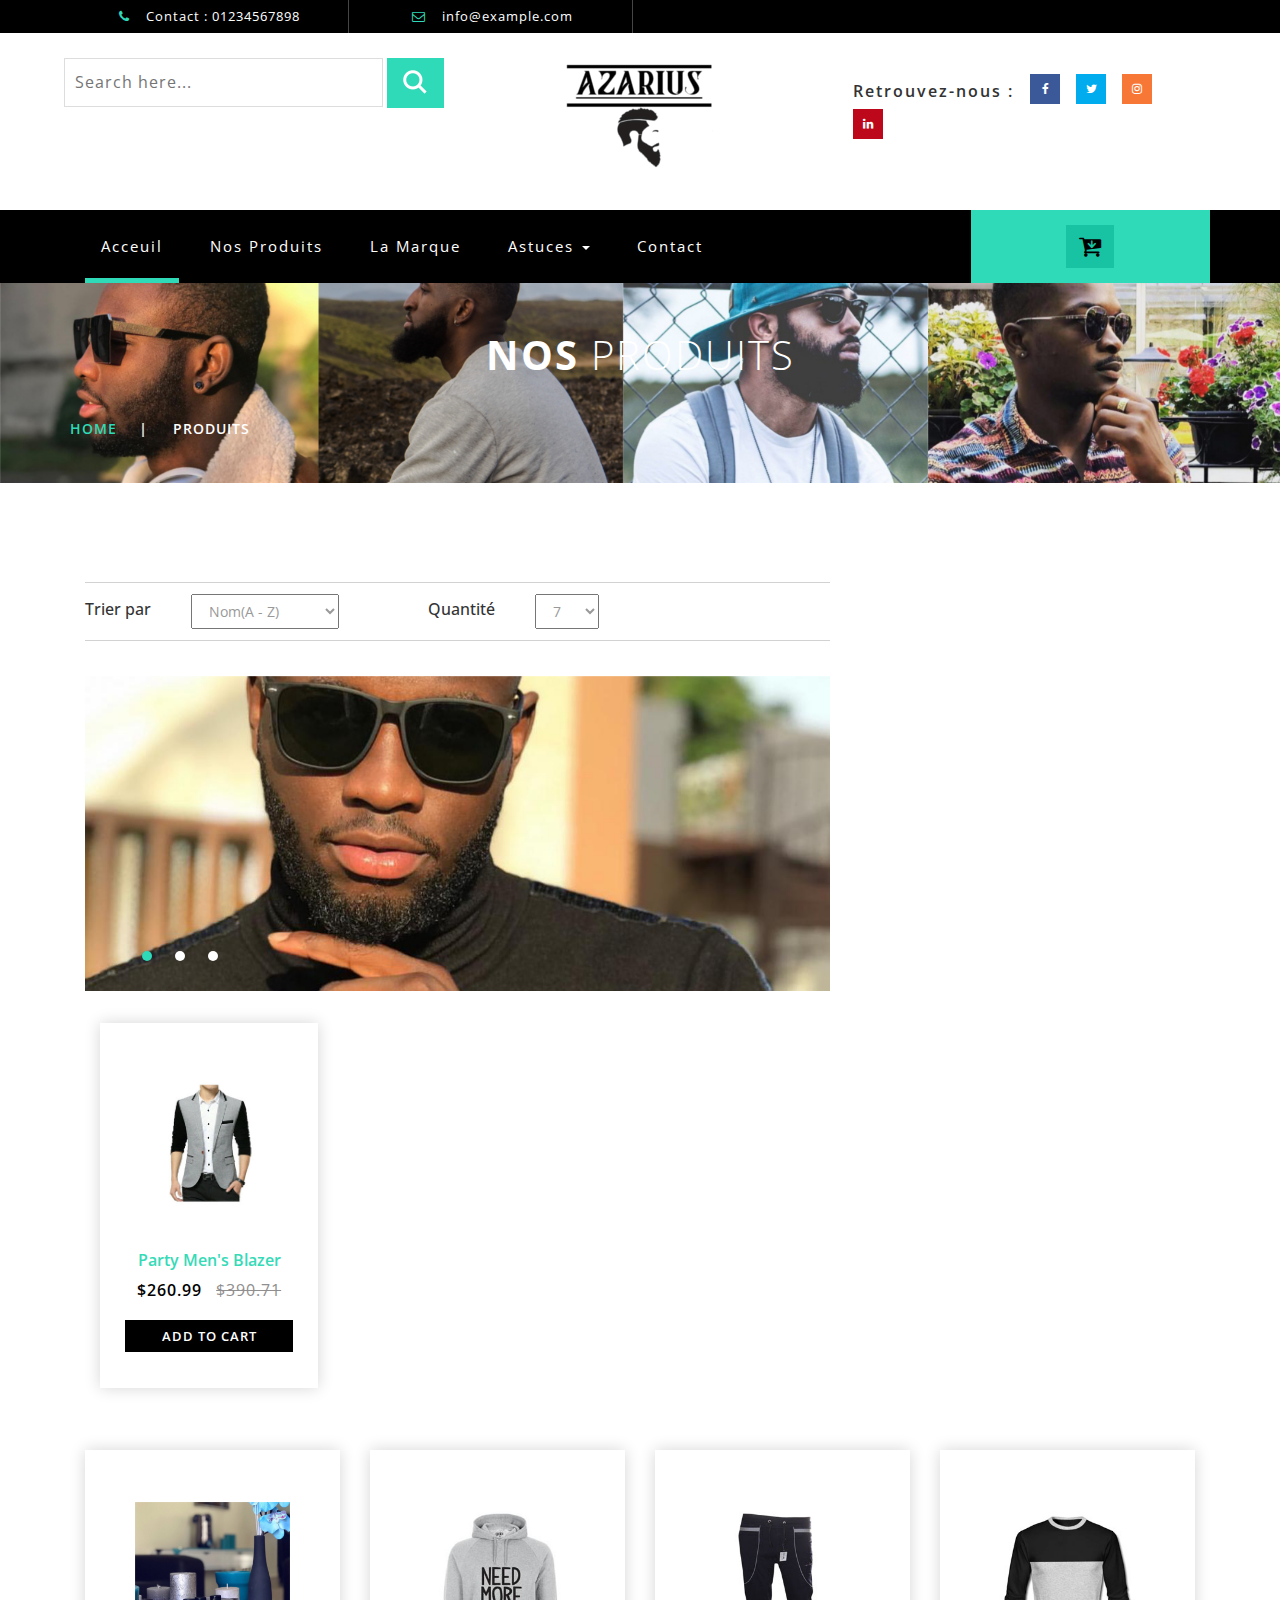
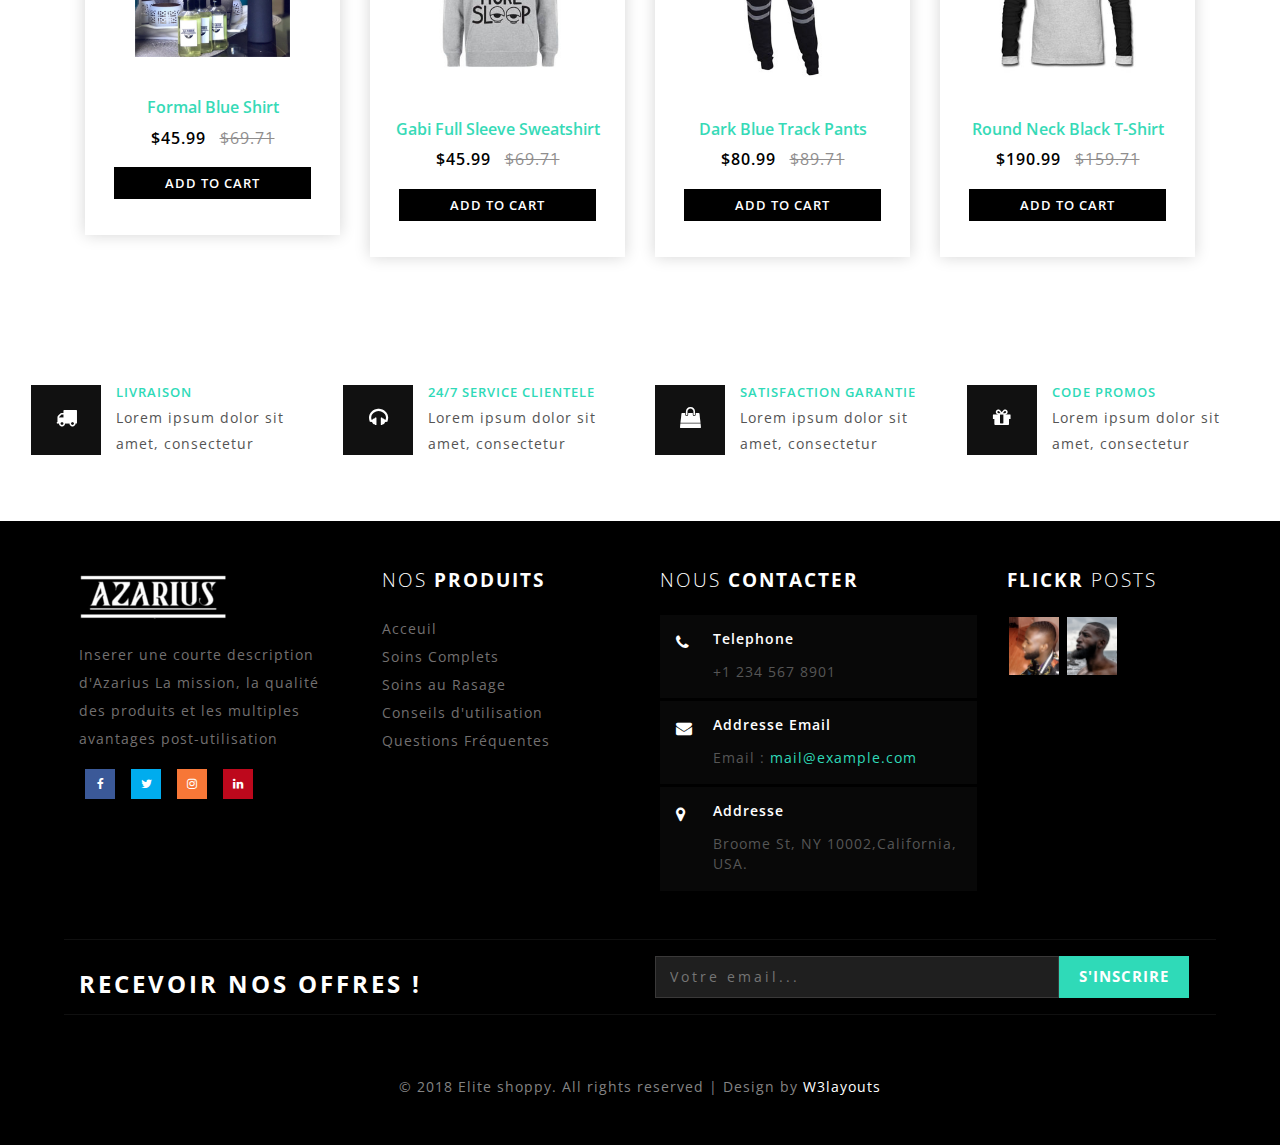
<file: mens.html>
<!--
Author: W3layouts
Author URL: http://w3layouts.com
License: Creative Commons Attribution 3.0 Unported
License URL: http://creativecommons.org/licenses/by/3.0/
-->
<!DOCTYPE html>
<html>
<head>
<title>Azarius</title>
<!--/tags -->
<meta name="viewport" content="width=device-width, initial-scale=1">
<meta http-equiv="Content-Type" content="text/html; charset=utf-8" />
<meta name="keywords" content="Elite Shoppy Responsive web template, Bootstrap Web Templates, Flat Web Templates, Android Compatible web template, 
Smartphone Compatible web template, free webdesigns for Nokia, Samsung, LG, SonyEricsson, Motorola web design" />
<script type="application/x-javascript"> addEventListener("load", function() { setTimeout(hideURLbar, 0); }, false);
		function hideURLbar(){ window.scrollTo(0,1); } </script>

<link rel="shortcut icon" href="logo.ico">
<!--//tags -->
<link href="css/bootstrap.css" rel="stylesheet" type="text/css" media="all" />
<link href="css/style.css" rel="stylesheet" type="text/css" media="all" />
<link href="css/font-awesome.css" rel="stylesheet"> 
<link href="css/easy-responsive-tabs.css" rel='stylesheet' type='text/css'/>
<!-- //for bootstrap working -->
<link href="//fonts.googleapis.com/css?family=Open+Sans:300,300i,400,400i,600,600i,700,700i,800" rel="stylesheet">
<link href='//fonts.googleapis.com/css?family=Lato:400,100,100italic,300,300italic,400italic,700,900,900italic,700italic' rel='stylesheet' type='text/css'>
</head>
<body>
<!-- header -->
<div class="header" id="home">
	<div class="container">
		<ul>
			<li><i class="fa fa-phone" aria-hidden="true"></i> Contact : 01234567898</li>
			<li><i class="fa fa-envelope-o" aria-hidden="true"></i> <a href="mailto:info@example.com">info@example.com</a></li>
		</ul>
	</div>
</div>
<!-- //header -->
<!-- header-bot -->
<div class="header-bot">
	<div class="header-bot_inner_wthreeinfo_header_mid">
		<div class="col-md-4 header-middle">
			<form action="#" method="post">
					<input type="search" name="search" placeholder="Search here..." required="">
					<input type="submit" value=" ">
				<div class="clearfix"></div>
			</form>
		</div>
		<!-- header-bot -->
			<div class="col-md-4 logo_agile">
				<a href="index.html"><img src="images/logo.png" alt="" /></a>
			</div>
        <!-- header-bot -->
		<div class="col-md-4 agileits-social top_content">
						<ul class="social-nav model-3d-0 footer-social w3_agile_social">
						                                   <li class="share">Retrouvez-nous : </li>
															<li><a href="#" class="facebook">
																  <div class="front"><i class="fa fa-facebook" aria-hidden="true"></i></div>
																  <div class="back"><i class="fa fa-facebook" aria-hidden="true"></i></div></a></li>
															<li><a href="#" class="twitter"> 
																  <div class="front"><i class="fa fa-twitter" aria-hidden="true"></i></div>
																  <div class="back"><i class="fa fa-twitter" aria-hidden="true"></i></div></a></li>
															<li><a href="#" class="instagram">
																  <div class="front"><i class="fa fa-instagram" aria-hidden="true"></i></div>
																  <div class="back"><i class="fa fa-instagram" aria-hidden="true"></i></div></a></li>
															<li><a href="#" class="pinterest">
																  <div class="front"><i class="fa fa-linkedin" aria-hidden="true"></i></div>
																  <div class="back"><i class="fa fa-linkedin" aria-hidden="true"></i></div></a></li>
														</ul>



		</div>
		<div class="clearfix"></div>
	</div>
</div>
<!-- //header-bot -->
<!-- banner -->
<div class="ban-top">
	<div class="container">
		<div class="top_nav_left">
			<nav class="navbar navbar-default">
			  <div class="container-fluid">
				<!-- Brand and toggle get grouped for better mobile display -->
				<div class="navbar-header">
				  <button type="button" class="navbar-toggle collapsed" data-toggle="collapse" data-target="#bs-example-navbar-collapse-1" aria-expanded="false">
					<span class="sr-only">Toggle navigation</span>
					<span class="icon-bar"></span>
					<span class="icon-bar"></span>
					<span class="icon-bar"></span>
				  </button>
				</div>
				<!-- Collect the nav links, forms, and other content for toggling -->
				<div class="collapse navbar-collapse menu--shylock" id="bs-example-navbar-collapse-1">
				  <ul class="nav navbar-nav menu__list">
					<li class="active menu__item menu__item--current"><a class="menu__link" href="index.html">Acceuil <span class="sr-only">(current)</span></a></li>
					<li class=" menu__item"><a class="menu__link" href="#">Nos Produits</a></li>
					<li class=" menu__item"><a class="menu__link" href="#">La Marque</a></li>
					<li class="menu__item dropdown">
					   <a class="menu__link" href="#" class="dropdown-toggle" data-toggle="dropdown">Astuces <b class="caret"></b></a>
								<ul class="dropdown-menu agile_short_dropdown">
									<li><a href="icons.html">Utilisation</a></li>
									<li><a href="typography.html">FAQ</a></li>
								</ul>
					</li>
					<li class=" menu__item"><a class="menu__link" href="contact.html">Contact</a></li>
				  </ul>
				</div>
			  </div>
			</nav>	
		</div>
		<div class="top_nav_right">
			<div class="wthreecartaits wthreecartaits2 cart cart box_1"> 
						<form action="#" method="post" class="last"> 
						<input type="hidden" name="cmd" value="_cart">
						<input type="hidden" name="display" value="1">
						<button class="w3view-cart" type="submit" name="submit" value=""><i class="fa fa-cart-arrow-down" aria-hidden="true"></i></button>
					</form>  
  
						</div>
		</div>
		<div class="clearfix"></div>
	</div>
</div>
<!-- //banner-top -->
<!-- Modal1 -->
		<div class="modal fade" id="myModal" tabindex="-1" role="dialog">
			<div class="modal-dialog">
				<!-- Modal content-->
				<div class="modal-content">
					<div class="modal-header">
						<button type="button" class="close" data-dismiss="modal">&times;</button>
					</div>
						<div class="modal-body modal-body-sub_agile">
						<div class="col-md-8 modal_body_left modal_body_left1">
						<h3 class="agileinfo_sign">Sign In <span>Now</span></h3>
									<form action="#" method="post">
							<div class="styled-input agile-styled-input-top">
								<input type="text" name="Name" required="">
								<label>Name</label>
								<span></span>
							</div>
							<div class="styled-input">
								<input type="email" name="Email" required=""> 
								<label>Email</label>
								<span></span>
							</div> 
							<input type="submit" value="Sign In">
						</form>
						  <ul class="social-nav model-3d-0 footer-social w3_agile_social top_agile_third">
															<li><a href="#" class="facebook">
																  <div class="front"><i class="fa fa-facebook" aria-hidden="true"></i></div>
																  <div class="back"><i class="fa fa-facebook" aria-hidden="true"></i></div></a></li>
															<li><a href="#" class="twitter"> 
																  <div class="front"><i class="fa fa-twitter" aria-hidden="true"></i></div>
																  <div class="back"><i class="fa fa-twitter" aria-hidden="true"></i></div></a></li>
															<li><a href="#" class="instagram">
																  <div class="front"><i class="fa fa-instagram" aria-hidden="true"></i></div>
																  <div class="back"><i class="fa fa-instagram" aria-hidden="true"></i></div></a></li>
															<li><a href="#" class="pinterest">
																  <div class="front"><i class="fa fa-linkedin" aria-hidden="true"></i></div>
																  <div class="back"><i class="fa fa-linkedin" aria-hidden="true"></i></div></a></li>
														</ul>
														<div class="clearfix"></div>
														<p><a href="#" data-toggle="modal" data-target="#myModal2" > Don't have an account?</a></p>

						</div>
						<div class="col-md-4 modal_body_right modal_body_right1">
							<img src="images/log_pic.jpg" alt=" "/>
						</div>
						<div class="clearfix"></div>
					</div>
				</div>
				<!-- //Modal content-->
			</div>
		</div>
<!-- //Modal1 -->
<!-- Modal2 -->
		<div class="modal fade" id="myModal2" tabindex="-1" role="dialog">
			<div class="modal-dialog">
				<!-- Modal content-->
				<div class="modal-content">
					<div class="modal-header">
						<button type="button" class="close" data-dismiss="modal">&times;</button>
					</div>
						<div class="modal-body modal-body-sub_agile">
						<div class="col-md-8 modal_body_left modal_body_left1">
						<h3 class="agileinfo_sign">Sign Up <span>Now</span></h3>
									<form action="#" method="post">
							<div class="styled-input agile-styled-input-top">
								<input type="text" name="Name" required="">
								<label>Name</label>
								<span></span>
							</div>
							<div class="styled-input">
								<input type="email" name="Email" required=""> 
								<label>Email</label>
								<span></span>
							</div> 
							<div class="styled-input">
								<input type="password" name="password" required=""> 
								<label>Password</label>
								<span></span>
							</div> 
							<div class="styled-input">
								<input type="password" name="Confirm Password" required=""> 
								<label>Confirm Password</label>
								<span></span>
							</div> 
							<input type="submit" value="Sign Up">
						</form>
						  <ul class="social-nav model-3d-0 footer-social w3_agile_social top_agile_third">
															<li><a href="#" class="facebook">
																  <div class="front"><i class="fa fa-facebook" aria-hidden="true"></i></div>
																  <div class="back"><i class="fa fa-facebook" aria-hidden="true"></i></div></a></li>
															<li><a href="#" class="twitter"> 
																  <div class="front"><i class="fa fa-twitter" aria-hidden="true"></i></div>
																  <div class="back"><i class="fa fa-twitter" aria-hidden="true"></i></div></a></li>
															<li><a href="#" class="instagram">
																  <div class="front"><i class="fa fa-instagram" aria-hidden="true"></i></div>
																  <div class="back"><i class="fa fa-instagram" aria-hidden="true"></i></div></a></li>
															<li><a href="#" class="pinterest">
																  <div class="front"><i class="fa fa-linkedin" aria-hidden="true"></i></div>
																  <div class="back"><i class="fa fa-linkedin" aria-hidden="true"></i></div></a></li>
														</ul>
														<div class="clearfix"></div>
														<p><a href="#">By clicking register, I agree to your terms</a></p>

						</div>
						<div class="col-md-4 modal_body_right modal_body_right1">
							<img src="images/log_pic.jpg" alt=" "/>
						</div>
						<div class="clearfix"></div>
					</div>
				</div>
				<!-- //Modal content-->
			</div>
		</div>
<!-- //Modal2 -->
<!-- /banner_bottom_agile_info -->
<div class="page-head_agile_info_w3l">
		<div class="container">
			<h3>Nos <span>Produits</span></h3>
			<!--/w3_short-->
				 <div class="services-breadcrumb">
						<div class="agile_inner_breadcrumb">

						   <ul class="w3_short">
								<li><a href="index.html">Home</a><i>|</i></li>
								<li>Produits</li>
							</ul>
						 </div>
				</div>
	   <!--//w3_short-->
	</div>
</div>

  <!-- banner-bootom-w3-agileits -->
	<div class="banner-bootom-w3-agileits">
	<div class="container">
		<div class="col-md-8 products-right">
			<div class="sort-grid">
				<div class="sorting">
					<h6>Trier par</h6>
					<select id="country1" onchange="change_country(this.value)" class="frm-field required sect">
						<option value="null">Nom(A - Z)</option> 
						<option value="null">Prix(Max - Min)</option>
						<option value="null">Prix(Min - Max)</option>	
						<option value="null">Modele(A - Z)</option>					
					</select>
					<div class="clearfix"></div>
				</div>
				<div class="sorting">
					<h6>Quantité</h6>
					<select id="country2" onchange="change_country(this.value)" class="frm-field required sect">
						<option value="null">7</option>
						<option value="null">14</option> 
						<option value="null">28</option>					
						<option value="null">35</option>								
					</select>
					<div class="clearfix"></div>
				</div>
				<div class="clearfix"></div>
			</div>
			<div class="men-wear-top">
				
				<div  id="top" class="callbacks_container">
					<ul class="rslides" id="slider3">
						<li>
							<img class="img-responsive" src="images/banner2.jpg" alt=" "/>
						</li>
						<li>
							<img class="img-responsive" src="images/banner5.jpg" alt=" "/>
						</li>
						<li>
							<img class="img-responsive" src="images/banner2.jpg" alt=" "/>
						</li>

					</ul>
				</div>
				<div class="clearfix"></div>
			</div>
				<div class="col-md-4 product-men">
								<div class="men-pro-item simpleCart_shelfItem">
									<div class="men-thumb-item">
										<img src="images/m8.jpg" alt="" class="pro-image-front">
										<img src="images/m8.jpg" alt="" class="pro-image-back">
											<div class="men-cart-pro">
												<div class="inner-men-cart-pro">
													<a href="single.html" class="link-product-add-cart">Quick View</a>
												</div>
											</div>
											<span class="product-new-top">New</span>
											
									</div>
									<div class="item-info-product ">
										<h4><a href="single.html">Party Men's Blazer</a></h4>
										<div class="info-product-price">
											<span class="item_price">$260.99</span>
											<del>$390.71</del>
										</div>
										<div class="snipcart-details top_brand_home_details item_add single-item hvr-outline-out button2">
															<form action="#" method="post">
																<fieldset>
																	<input type="hidden" name="cmd" value="_cart">
																	<input type="hidden" name="add" value="1">
																	<input type="hidden" name="business" value=" ">
																	<input type="hidden" name="item_name" value="Party Men's Blazer">
																	<input type="hidden" name="amount" value="30.99">
																	<input type="hidden" name="discount_amount" value="1.00">
																	<input type="hidden" name="currency_code" value="USD">
																	<input type="hidden" name="return" value=" ">
																	<input type="hidden" name="cancel_return" value=" ">
																	<input type="submit" name="submit" value="Add to cart" class="button">
																</fieldset>
															</form>
														</div>
																			
									</div>
								</div>
							</div>	
				<div class="clearfix"></div>
		</div>
		<div class="clearfix"></div>
		
		<div class="single-pro">
			<div class="col-md-3 product-men">
								<div class="men-pro-item simpleCart_shelfItem">
									<div class="men-thumb-item">
										<img src="images/m1.jpg" alt="" class="pro-image-front">
										<img src="images/m1.jpg" alt="" class="pro-image-back">
											<div class="men-cart-pro">
												<div class="inner-men-cart-pro">
													<a href="single.html" class="link-product-add-cart">Quick View</a>
												</div>
											</div>
											<span class="product-new-top">New</span>
											
									</div>
									<div class="item-info-product ">
										<h4><a href="single.html">Formal Blue Shirt</a></h4>
										<div class="info-product-price">
											<span class="item_price">$45.99</span>
											<del>$69.71</del>
										</div>
										<div class="snipcart-details top_brand_home_details item_add single-item hvr-outline-out button2">
															<form action="#" method="post">
																<fieldset>
																	<input type="hidden" name="cmd" value="_cart" />
																	<input type="hidden" name="add" value="1" />
																	<input type="hidden" name="business" value=" " />
																	<input type="hidden" name="item_name" value="Formal Blue Shirt" />
																	<input type="hidden" name="amount" value="30.99" />
																	<input type="hidden" name="discount_amount" value="1.00" />
																	<input type="hidden" name="currency_code" value="USD" />
																	<input type="hidden" name="return" value=" " />
																	<input type="hidden" name="cancel_return" value=" " />
																	<input type="submit" name="submit" value="Add to cart" class="button" />
																</fieldset>
															</form>
														</div>
																			
									</div>
								</div>
							</div>
							<div class="col-md-3 product-men">
								<div class="men-pro-item simpleCart_shelfItem">
									<div class="men-thumb-item">
										<img src="images/m2.jpg" alt="" class="pro-image-front">
										<img src="images/m2.jpg" alt="" class="pro-image-back">
											<div class="men-cart-pro">
												<div class="inner-men-cart-pro">
													<a href="single.html" class="link-product-add-cart">Quick View</a>
												</div>
											</div>
											<span class="product-new-top">New</span>
											
									</div>
									<div class="item-info-product ">
										<h4><a href="single.html">Gabi Full Sleeve Sweatshirt</a></h4>
										<div class="info-product-price">
											<span class="item_price">$45.99</span>
											<del>$69.71</del>
										</div>
										<div class="snipcart-details top_brand_home_details item_add single-item hvr-outline-out button2">
															<form action="#" method="post">
																<fieldset>
																	<input type="hidden" name="cmd" value="_cart" />
																	<input type="hidden" name="add" value="1" />
																	<input type="hidden" name="business" value=" " />
																	<input type="hidden" name="item_name" value="Sweatshirt" />
																	<input type="hidden" name="amount" value="30.99" />
																	<input type="hidden" name="discount_amount" value="1.00" />
																	<input type="hidden" name="currency_code" value="USD" />
																	<input type="hidden" name="return" value=" " />
																	<input type="hidden" name="cancel_return" value=" " />
																	<input type="submit" name="submit" value="Add to cart" class="button" />
																</fieldset>
															</form>
														</div>
																			
									</div>
								</div>
							</div>
                            <div class="col-md-3 product-men">
								<div class="men-pro-item simpleCart_shelfItem">
									<div class="men-thumb-item">
										<img src="images/m3.jpg" alt="" class="pro-image-front">
										<img src="images/m3.jpg" alt="" class="pro-image-back">
											<div class="men-cart-pro">
												<div class="inner-men-cart-pro">
													<a href="single.html" class="link-product-add-cart">Quick View</a>
												</div>
											</div>
											<span class="product-new-top">New</span>
											
									</div>
									<div class="item-info-product ">
										<h4><a href="single.html">Dark Blue Track Pants</a></h4>
										<div class="info-product-price">
											<span class="item_price">$80.99</span>
											<del>$89.71</del>
										</div>
										<div class="snipcart-details top_brand_home_details item_add single-item hvr-outline-out button2">
															<form action="#" method="post">
																<fieldset>
																	<input type="hidden" name="cmd" value="_cart" />
																	<input type="hidden" name="add" value="1" />
																	<input type="hidden" name="business" value=" " />
																	<input type="hidden" name="item_name" value="Dark Blue Track Pants" />
																	<input type="hidden" name="amount" value="30.99" />
																	<input type="hidden" name="discount_amount" value="1.00" />
																	<input type="hidden" name="currency_code" value="USD" />
																	<input type="hidden" name="return" value=" " />
																	<input type="hidden" name="cancel_return" value=" " />
																	<input type="submit" name="submit" value="Add to cart" class="button" />
																</fieldset>
															</form>
														</div>
																			
									</div>
								</div>
							</div>
							<div class="col-md-3 product-men">
								<div class="men-pro-item simpleCart_shelfItem">
									<div class="men-thumb-item">
										<img src="images/m4.jpg" alt="" class="pro-image-front">
										<img src="images/m4.jpg" alt="" class="pro-image-back">
											<div class="men-cart-pro">
												<div class="inner-men-cart-pro">
													<a href="single.html" class="link-product-add-cart">Quick View</a>
												</div>
											</div>
											<span class="product-new-top">New</span>
											
									</div>
									<div class="item-info-product ">
										<h4><a href="single.html">Round Neck Black T-Shirt</a></h4>
										<div class="info-product-price">
											<span class="item_price">$190.99</span>
											<del>$159.71</del>
										</div>
										<div class="snipcart-details top_brand_home_details item_add single-item hvr-outline-out button2">
															<form action="#" method="post">
																<fieldset>
																	<input type="hidden" name="cmd" value="_cart" />
																	<input type="hidden" name="add" value="1" />
																	<input type="hidden" name="business" value=" " />
																	<input type="hidden" name="item_name" value="Black T-Shirt" />
																	<input type="hidden" name="amount" value="30.99" />
																	<input type="hidden" name="discount_amount" value="1.00" />
																	<input type="hidden" name="currency_code" value="USD" />
																	<input type="hidden" name="return" value=" " />
																	<input type="hidden" name="cancel_return" value=" " />
																	<input type="submit" name="submit" value="Add to cart" class="button" />
																</fieldset>
															</form>
														</div>
																			
									</div>
								</div>
							</div>
							<div class="clearfix"></div>
		</div>
	</div>
</div>	
<!-- //mens -->
<!--/grids-->
<div class="coupons">
		<div class="coupons-grids text-center">
			<div class="w3layouts_mail_grid">
				<div class="col-md-3 w3layouts_mail_grid_left">
					<div class="w3layouts_mail_grid_left1 hvr-radial-out">
						<i class="fa fa-truck" aria-hidden="true"></i>
					</div>
					<div class="w3layouts_mail_grid_left2">
						<h3>LIVRAISON</h3>
						<p>Lorem ipsum dolor sit amet, consectetur</p>
					</div>
				</div>
				<div class="col-md-3 w3layouts_mail_grid_left">
					<div class="w3layouts_mail_grid_left1 hvr-radial-out">
						<i class="fa fa-headphones" aria-hidden="true"></i>
					</div>
					<div class="w3layouts_mail_grid_left2">
						<h3>24/7 SERVICE CLIENTELE</h3>
						<p>Lorem ipsum dolor sit amet, consectetur</p>
					</div>
				</div>
				<div class="col-md-3 w3layouts_mail_grid_left">
					<div class="w3layouts_mail_grid_left1 hvr-radial-out">
						<i class="fa fa-shopping-bag" aria-hidden="true"></i>
					</div>
					<div class="w3layouts_mail_grid_left2">
						<h3>SATISFACTION GARANTIE</h3>
						<p>Lorem ipsum dolor sit amet, consectetur</p>
					</div>
				</div>
					<div class="col-md-3 w3layouts_mail_grid_left">
					<div class="w3layouts_mail_grid_left1 hvr-radial-out">
						<i class="fa fa-gift" aria-hidden="true"></i>
					</div>
					<div class="w3layouts_mail_grid_left2">
						<h3>CODE PROMOS</h3>
						<p>Lorem ipsum dolor sit amet, consectetur</p>
					</div>
				</div>
				<div class="clearfix"> </div>
			</div>

		</div>
</div>
<!--grids-->
<!-- footer -->
<div class="footer">
	<div class="footer_agile_inner_info_w3l">
		<div class="col-md-3 footer-left">
			<a href="index.html"><img src="images/logo_name.png" alt="" /></a>
			<p>Inserer une courte description d'Azarius
			La mission, la qualité des produits et les multiples avantages post-utilisation</p>
			<ul class="social-nav model-3d-0 footer-social w3_agile_social two">
															<li><a href="#" class="facebook">
																  <div class="front"><i class="fa fa-facebook" aria-hidden="true"></i></div>
																  <div class="back"><i class="fa fa-facebook" aria-hidden="true"></i></div></a></li>
															<li><a href="#" class="twitter"> 
																  <div class="front"><i class="fa fa-twitter" aria-hidden="true"></i></div>
																  <div class="back"><i class="fa fa-twitter" aria-hidden="true"></i></div></a></li>
															<li><a href="#" class="instagram">
																  <div class="front"><i class="fa fa-instagram" aria-hidden="true"></i></div>
																  <div class="back"><i class="fa fa-instagram" aria-hidden="true"></i></div></a></li>
															<li><a href="#" class="pinterest">
																  <div class="front"><i class="fa fa-linkedin" aria-hidden="true"></i></div>
																  <div class="back"><i class="fa fa-linkedin" aria-hidden="true"></i></div></a></li>
														</ul>
		</div>
		<div class="col-md-9 footer-right">
			<div class="sign-grds">
				<div class="col-md-4 sign-gd">
					<h4><span>Nos</span> Produits</h4>
					<ul>
						<li><a href="index.html">Acceuil</a></li>
						<li><a href="mens.html">Soins Complets</a></li>
						<li><a href="womens.html">Soins au Rasage</a></li>
						<li><a href="about.html">Conseils d'utilisation</a></li>
						<li><a href="typography.html">Questions Fréquentes</a></li>
					</ul>
				</div>
				
				<div class="col-md-5 sign-gd-two">
					<h4><span>Nous </span>Contacter</h4>
					<div class="w3-address">
						<div class="w3-address-grid">
							<div class="w3-address-left">
								<i class="fa fa-phone" aria-hidden="true"></i>
							</div>
							<div class="w3-address-right">
								<h6>Telephone</h6>
								<p>+1 234 567 8901</p>
							</div>
							<div class="clearfix"> </div>
						</div>
						<div class="w3-address-grid">
							<div class="w3-address-left">
								<i class="fa fa-envelope" aria-hidden="true"></i>
							</div>
							<div class="w3-address-right">
								<h6>Addresse Email</h6>
								<p>Email :<a href="mailto:example@email.com"> mail@example.com</a></p>
							</div>
							<div class="clearfix"> </div>
						</div>
						<div class="w3-address-grid">
							<div class="w3-address-left">
								<i class="fa fa-map-marker" aria-hidden="true"></i>
							</div>
							<div class="w3-address-right">
								<h6>Addresse</h6>
								<p>Broome St, NY 10002,California, USA. 
								
								</p>
							</div>
							<div class="clearfix"> </div>
						</div>
					</div>
				</div>
				<div class="col-md-3 sign-gd flickr-post">
					<h4>FLICKR <span>POSTS</span></h4>
					<ul>
						<li><a href="single.html"><img src="images/t1.jpg" alt=" " class="img-responsive" /></a></li>
						<li><a href="single.html"><img src="images/t2.jpg" alt=" " class="img-responsive" /></a></li>
					</ul>
				</div>
				<div class="clearfix"></div>
			</div>
		</div>
		<div class="clearfix"></div>
			<div class="agile_newsletter_footer">
					<div class="col-sm-6 newsleft">
				<h3>RECEVOIR NOS OFFRES !</h3>
			</div>
			<div class="col-sm-6 newsright">
				<form action="#" method="post">
					<input type="email" placeholder="Votre email..." name="email" required="">
					<input type="submit" value="S'inscrire">
				</form>
			</div>

		<div class="clearfix"></div>
	</div>
		<p class="copy-right">&copy 2018 Elite shoppy. All rights reserved | Design by <a href="http://w3layouts.com/">W3layouts</a></p>
	</div>
</div>
<!-- //footer -->

<!-- login -->
			<div class="modal fade" id="myModal4" tabindex="-1" role="dialog" aria-labelledby="myModalLabel">
				<div class="modal-dialog" role="document">
					<div class="modal-content modal-info">
						<div class="modal-header">
							<button type="button" class="close" data-dismiss="modal" aria-label="Close"><span aria-hidden="true">&times;</span></button>						
						</div>
						<div class="modal-body modal-spa">
							<div class="login-grids">
								<div class="login">
									<div class="login-bottom">
										<h3>Sign up for free</h3>
										<form>
											<div class="sign-up">
												<h4>Email :</h4>
												<input type="text" value="Type here" onfocus="this.value = '';" onblur="if (this.value == '') {this.value = 'Type here';}" required="">	
											</div>
											<div class="sign-up">
												<h4>Password :</h4>
												<input type="password" value="Password" onfocus="this.value = '';" onblur="if (this.value == '') {this.value = 'Password';}" required="">
												
											</div>
											<div class="sign-up">
												<h4>Re-type Password :</h4>
												<input type="password" value="Password" onfocus="this.value = '';" onblur="if (this.value == '') {this.value = 'Password';}" required="">
												
											</div>
											<div class="sign-up">
												<input type="submit" value="REGISTER NOW" >
											</div>
											
										</form>
									</div>
									<div class="login-right">
										<h3>Sign in with your account</h3>
										<form>
											<div class="sign-in">
												<h4>Email :</h4>
												<input type="text" value="Type here" onfocus="this.value = '';" onblur="if (this.value == '') {this.value = 'Type here';}" required="">	
											</div>
											<div class="sign-in">
												<h4>Password :</h4>
												<input type="password" value="Password" onfocus="this.value = '';" onblur="if (this.value == '') {this.value = 'Password';}" required="">
												<a href="#">Forgot password?</a>
											</div>
											<div class="single-bottom">
												<input type="checkbox"  id="brand" value="">
												<label for="brand"><span></span>Remember Me.</label>
											</div>
											<div class="sign-in">
												<input type="submit" value="SIGNIN" >
											</div>
										</form>
									</div>
									<div class="clearfix"></div>
								</div>
								<p>By logging in you agree to our <a href="#">Terms and Conditions</a> and <a href="#">Privacy Policy</a></p>
							</div>
						</div>
					</div>
				</div>
			</div>
<!-- //login -->
<a href="#home" class="scroll" id="toTop" style="display: block;"> <span id="toTopHover" style="opacity: 1;"> </span></a>
<!-- js -->
<script type="text/javascript" src="js/jquery-2.1.4.min.js"></script>
<!-- //js -->
<script src="js/responsiveslides.min.js"></script>
				<script>
						// You can also use "$(window).load(function() {"
						$(function () {
						 // Slideshow 4
						$("#slider3").responsiveSlides({
							auto: true,
							pager: true,
							nav: false,
							speed: 500,
							namespace: "callbacks",
							before: function () {
						$('.events').append("<li>before event fired.</li>");
						},
						after: function () {
							$('.events').append("<li>after event fired.</li>");
							}
							});
						});
				</script>
<script src="js/modernizr.custom.js"></script>
	<!-- Custom-JavaScript-File-Links --> 
	<!-- cart-js -->
	<script src="js/minicart.min.js"></script>
<script>
	// Mini Cart
	paypal.minicart.render({
		action: '#'
	});

	if (~window.location.search.indexOf('reset=true')) {
		paypal.minicart.reset();
	}
</script>

	<!-- //cart-js --> 
	<!---->
							<script type='text/javascript'>//<![CDATA[ 
							$(window).load(function(){
							 $( "#slider-range" ).slider({
										range: true,
										min: 0,
										max: 9000,
										values: [ 1000, 7000 ],
										slide: function( event, ui ) {  $( "#amount" ).val( "$" + ui.values[ 0 ] + " - $" + ui.values[ 1 ] );
										}
							 });
							$( "#amount" ).val( "$" + $( "#slider-range" ).slider( "values", 0 ) + " - $" + $( "#slider-range" ).slider( "values", 1 ) );

							});//]]>  

							</script>
						<script type="text/javascript" src="js/jquery-ui.js"></script>
					 <!---->
<!-- start-smoth-scrolling -->
<script type="text/javascript" src="js/move-top.js"></script>
<script type="text/javascript" src="js/jquery.easing.min.js"></script>
<script type="text/javascript">
	jQuery(document).ready(function($) {
		$(".scroll").click(function(event){		
			event.preventDefault();
			$('html,body').animate({scrollTop:$(this.hash).offset().top},1000);
		});
	});
</script>
<!-- here stars scrolling icon -->
	<script type="text/javascript">
		$(document).ready(function() {
			/*
				var defaults = {
				containerID: 'toTop', // fading element id
				containerHoverID: 'toTopHover', // fading element hover id
				scrollSpeed: 1200,
				easingType: 'linear' 
				};
			*/
								
			$().UItoTop({ easingType: 'easeOutQuart' });
								
			});
	</script>
<!-- //here ends scrolling icon -->

<!-- for bootstrap working -->
<script type="text/javascript" src="js/bootstrap.js"></script>
</body>
</html>
</file>
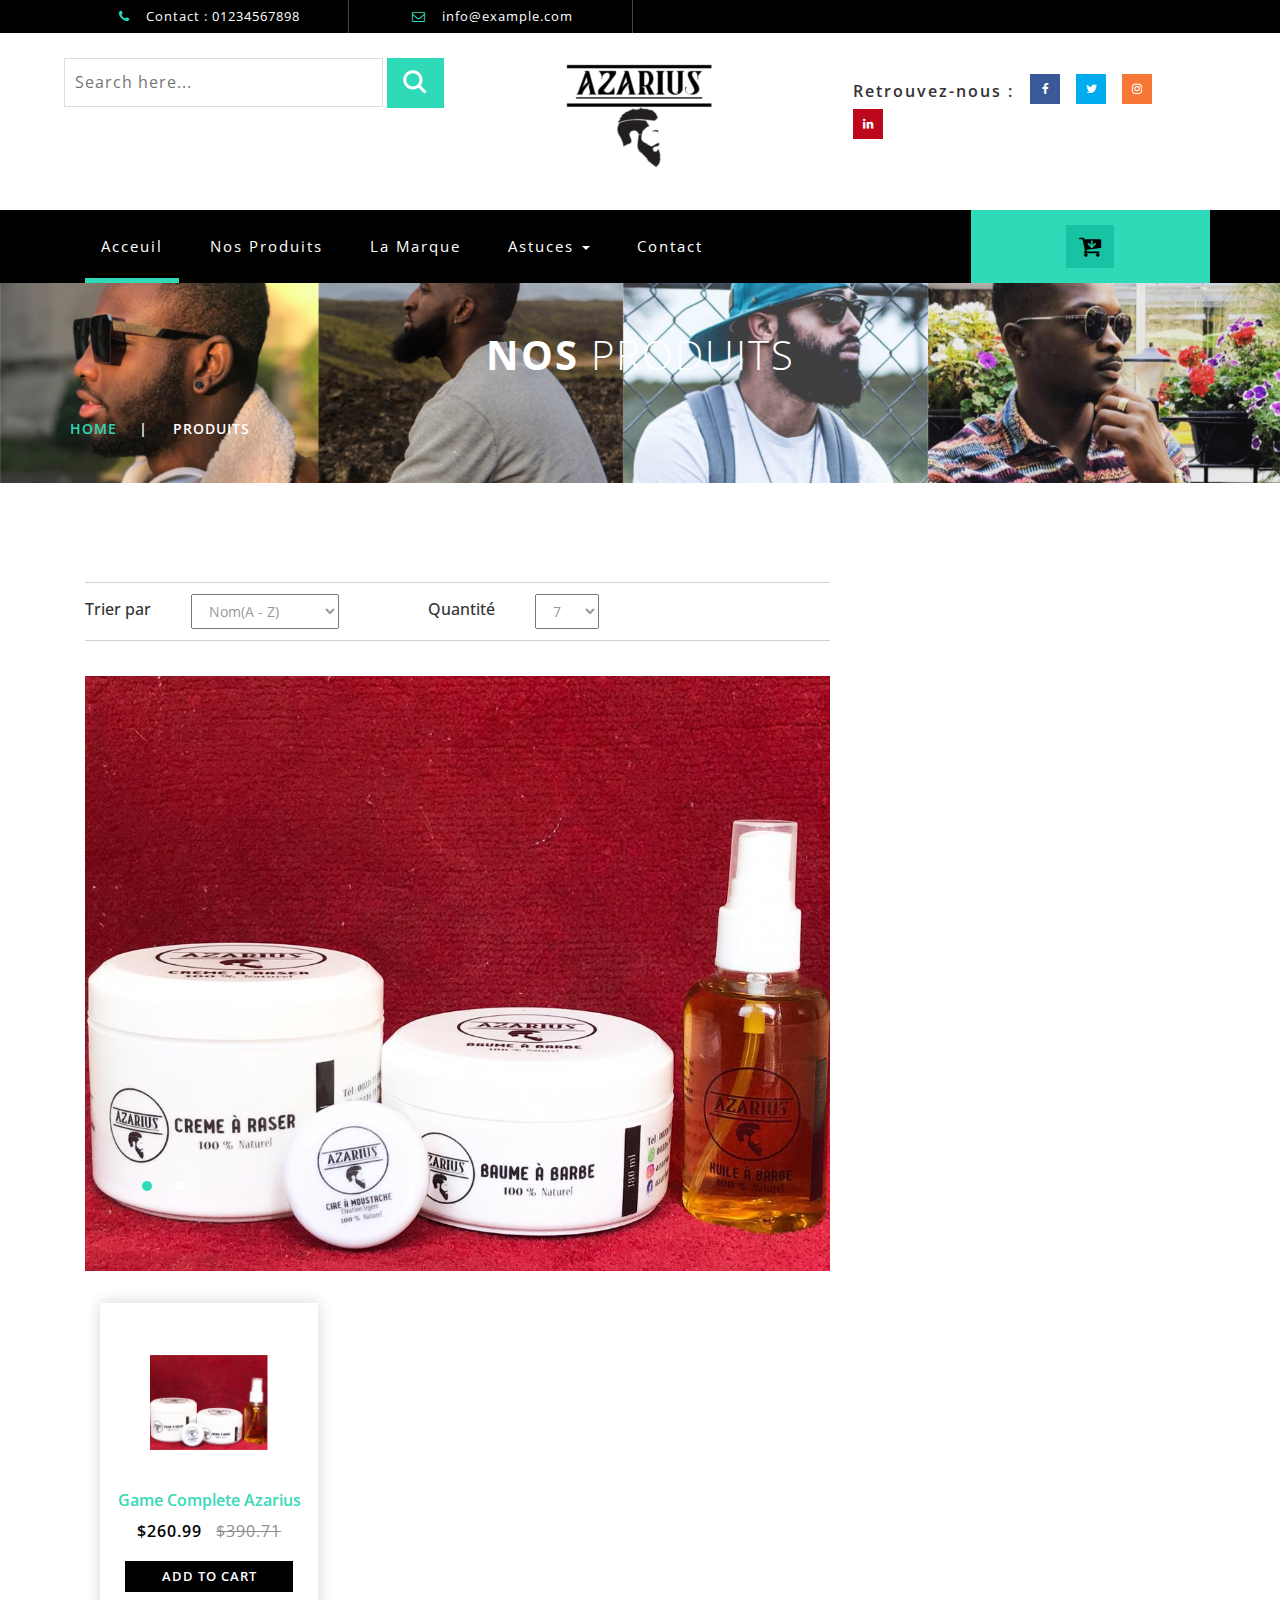
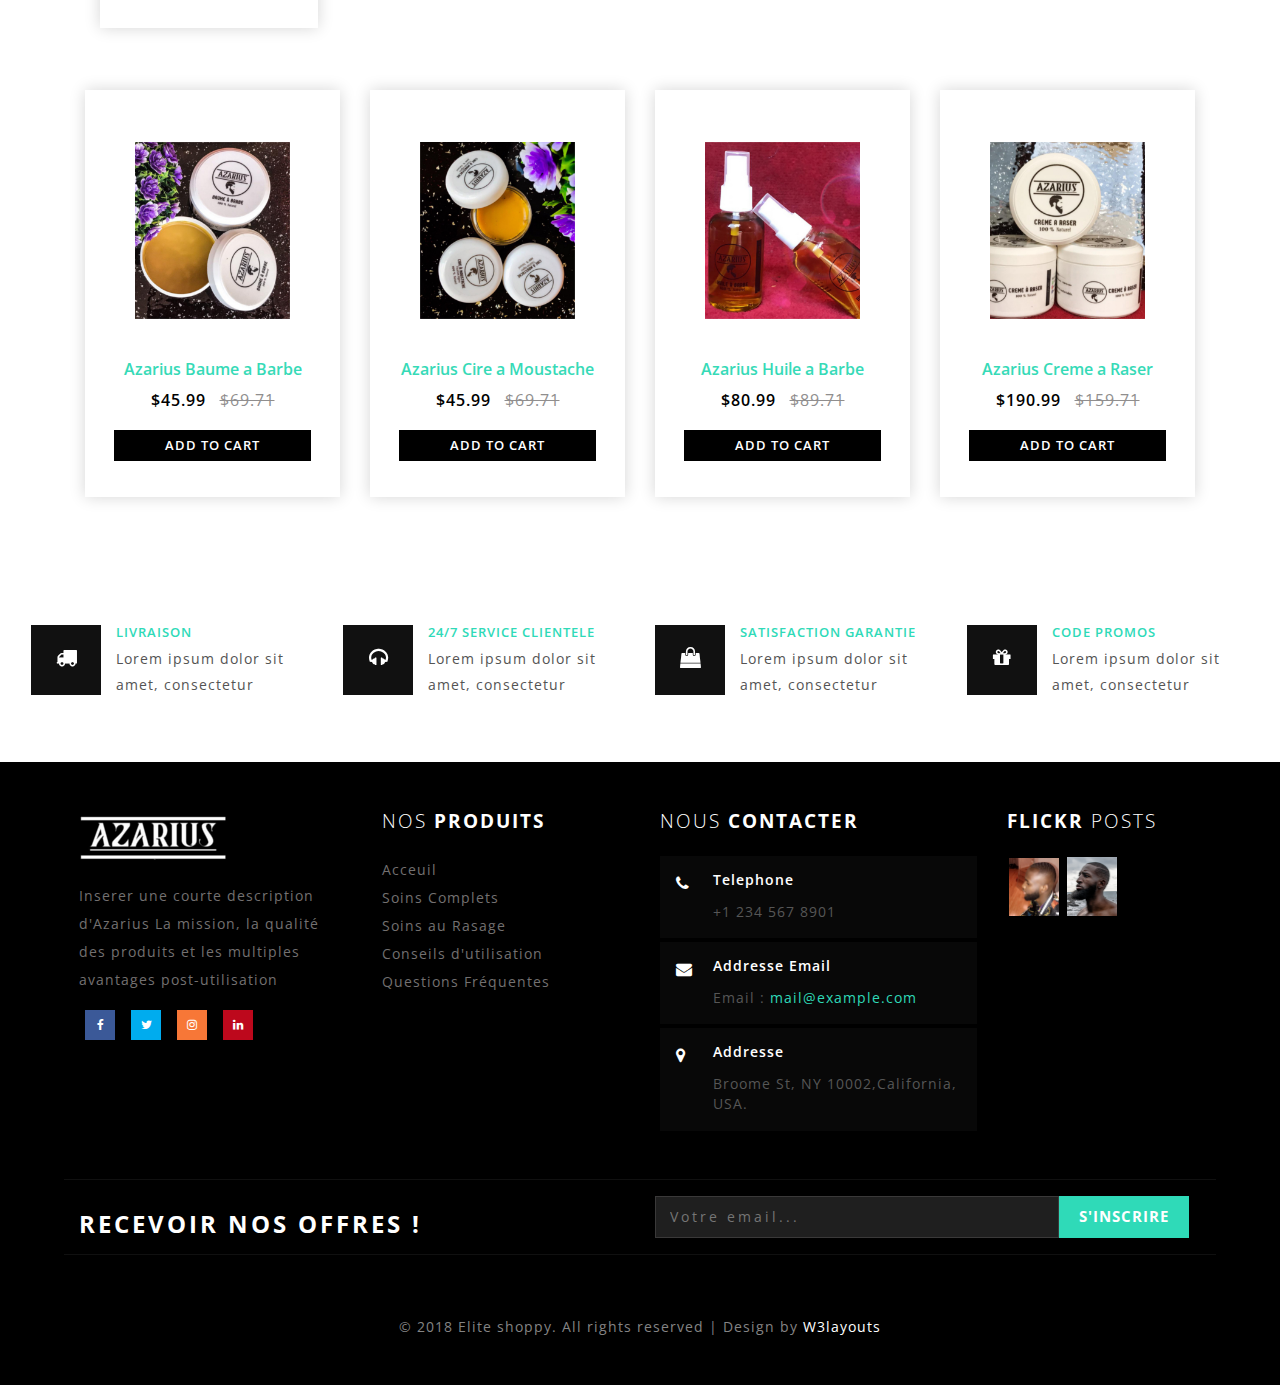
<file: produits.html>
<!--
Author: W3layouts
Author URL: http://w3layouts.com
License: Creative Commons Attribution 3.0 Unported
License URL: http://creativecommons.org/licenses/by/3.0/
-->
<!DOCTYPE html>
<html>
<head>
<title>Azarius</title>
<!--/tags -->
<meta name="viewport" content="width=device-width, initial-scale=1">
<meta http-equiv="Content-Type" content="text/html; charset=utf-8" />
<meta name="keywords" content="Elite Shoppy Responsive web template, Bootstrap Web Templates, Flat Web Templates, Android Compatible web template, 
Smartphone Compatible web template, free webdesigns for Nokia, Samsung, LG, SonyEricsson, Motorola web design" />
<script type="application/x-javascript"> addEventListener("load", function() { setTimeout(hideURLbar, 0); }, false);
		function hideURLbar(){ window.scrollTo(0,1); } </script>

<link rel="shortcut icon" href="logo.ico">
<!--//tags -->
<link href="css/bootstrap.css" rel="stylesheet" type="text/css" media="all" />
<link href="css/style.css" rel="stylesheet" type="text/css" media="all" />
<link href="css/font-awesome.css" rel="stylesheet"> 
<link href="css/easy-responsive-tabs.css" rel='stylesheet' type='text/css'/>
<!-- //for bootstrap working -->
<link href="//fonts.googleapis.com/css?family=Open+Sans:300,300i,400,400i,600,600i,700,700i,800" rel="stylesheet">
<link href='//fonts.googleapis.com/css?family=Lato:400,100,100italic,300,300italic,400italic,700,900,900italic,700italic' rel='stylesheet' type='text/css'>
</head>
<body>
<!-- header -->
<div class="header" id="home">
	<div class="container">
		<ul>
			<li><i class="fa fa-phone" aria-hidden="true"></i> Contact : 01234567898</li>
			<li><i class="fa fa-envelope-o" aria-hidden="true"></i> <a href="mailto:info@example.com">info@example.com</a></li>
		</ul>
	</div>
</div>
<!-- //header -->
<!-- header-bot -->
<div class="header-bot">
	<div class="header-bot_inner_wthreeinfo_header_mid">
		<div class="col-md-4 header-middle">
			<form action="#" method="post">
					<input type="search" name="search" placeholder="Search here..." required="">
					<input type="submit" value=" ">
				<div class="clearfix"></div>
			</form>
		</div>
		<!-- header-bot -->
			<div class="col-md-4 logo_agile">
				<a href="index.html"><img src="images/logo.png" alt="" /></a>
			</div>
        <!-- header-bot -->
		<div class="col-md-4 agileits-social top_content">
						<ul class="social-nav model-3d-0 footer-social w3_agile_social">
						                                   <li class="share">Retrouvez-nous : </li>
															<li><a href="#" class="facebook">
																  <div class="front"><i class="fa fa-facebook" aria-hidden="true"></i></div>
																  <div class="back"><i class="fa fa-facebook" aria-hidden="true"></i></div></a></li>
															<li><a href="#" class="twitter"> 
																  <div class="front"><i class="fa fa-twitter" aria-hidden="true"></i></div>
																  <div class="back"><i class="fa fa-twitter" aria-hidden="true"></i></div></a></li>
															<li><a href="#" class="instagram">
																  <div class="front"><i class="fa fa-instagram" aria-hidden="true"></i></div>
																  <div class="back"><i class="fa fa-instagram" aria-hidden="true"></i></div></a></li>
															<li><a href="#" class="pinterest">
																  <div class="front"><i class="fa fa-linkedin" aria-hidden="true"></i></div>
																  <div class="back"><i class="fa fa-linkedin" aria-hidden="true"></i></div></a></li>
														</ul>



		</div>
		<div class="clearfix"></div>
	</div>
</div>
<!-- //header-bot -->
<!-- banner -->
<div class="ban-top">
	<div class="container">
		<div class="top_nav_left">
			<nav class="navbar navbar-default">
			  <div class="container-fluid">
				<!-- Brand and toggle get grouped for better mobile display -->
				<div class="navbar-header">
				  <button type="button" class="navbar-toggle collapsed" data-toggle="collapse" data-target="#bs-example-navbar-collapse-1" aria-expanded="false">
					<span class="sr-only">Toggle navigation</span>
					<span class="icon-bar"></span>
					<span class="icon-bar"></span>
					<span class="icon-bar"></span>
				  </button>
				</div>
				<!-- Collect the nav links, forms, and other content for toggling -->
				<div class="collapse navbar-collapse menu--shylock" id="bs-example-navbar-collapse-1">
				  <ul class="nav navbar-nav menu__list">
					<li class="active menu__item menu__item--current"><a class="menu__link" href="index.html">Acceuil <span class="sr-only">(current)</span></a></li>
					<li class=" menu__item"><a class="menu__link" href="produits.html">Nos Produits</a></li>
					<li class=" menu__item"><a class="menu__link" href="about.html">La Marque</a></li>
					<li class="menu__item dropdown">
					   <a class="menu__link" href="#" class="dropdown-toggle" data-toggle="dropdown">Astuces <b class="caret"></b></a>
								<ul class="dropdown-menu agile_short_dropdown">
									<li><a href="#">Utilisation</a></li>
									<li><a href="#">FAQ</a></li>
								</ul>
					</li>
					<li class=" menu__item"><a class="menu__link" href="contact.html">Contact</a></li>
				  </ul>
				</div>
			  </div>
			</nav>	
		</div>
		<div class="top_nav_right">
			<div class="wthreecartaits wthreecartaits2 cart cart box_1"> 
						<form action="#" method="post" class="last"> 
						<input type="hidden" name="cmd" value="_cart">
						<input type="hidden" name="display" value="1">
						<button class="w3view-cart" type="submit" name="submit" value=""><i class="fa fa-cart-arrow-down" aria-hidden="true"></i></button>
					</form>  
  
						</div>
		</div>
		<div class="clearfix"></div>
	</div>
</div>
<!-- //banner-top -->
<!-- Modal1 -->
		<div class="modal fade" id="myModal" tabindex="-1" role="dialog">
			<div class="modal-dialog">
				<!-- Modal content-->
				<div class="modal-content">
					<div class="modal-header">
						<button type="button" class="close" data-dismiss="modal">&times;</button>
					</div>
						<div class="modal-body modal-body-sub_agile">
						<div class="col-md-8 modal_body_left modal_body_left1">
						<h3 class="agileinfo_sign">Sign In <span>Now</span></h3>
									<form action="#" method="post">
							<div class="styled-input agile-styled-input-top">
								<input type="text" name="Name" required="">
								<label>Name</label>
								<span></span>
							</div>
							<div class="styled-input">
								<input type="email" name="Email" required=""> 
								<label>Email</label>
								<span></span>
							</div> 
							<input type="submit" value="Sign In">
						</form>
						  <ul class="social-nav model-3d-0 footer-social w3_agile_social top_agile_third">
															<li><a href="#" class="facebook">
																  <div class="front"><i class="fa fa-facebook" aria-hidden="true"></i></div>
																  <div class="back"><i class="fa fa-facebook" aria-hidden="true"></i></div></a></li>
															<li><a href="#" class="twitter"> 
																  <div class="front"><i class="fa fa-twitter" aria-hidden="true"></i></div>
																  <div class="back"><i class="fa fa-twitter" aria-hidden="true"></i></div></a></li>
															<li><a href="#" class="instagram">
																  <div class="front"><i class="fa fa-instagram" aria-hidden="true"></i></div>
																  <div class="back"><i class="fa fa-instagram" aria-hidden="true"></i></div></a></li>
															<li><a href="#" class="pinterest">
																  <div class="front"><i class="fa fa-linkedin" aria-hidden="true"></i></div>
																  <div class="back"><i class="fa fa-linkedin" aria-hidden="true"></i></div></a></li>
														</ul>
														<div class="clearfix"></div>
														<p><a href="#" data-toggle="modal" data-target="#myModal2" > Don't have an account?</a></p>

						</div>
						<div class="col-md-4 modal_body_right modal_body_right1">
							<img src="images/log_pic.jpg" alt=" "/>
						</div>
						<div class="clearfix"></div>
					</div>
				</div>
				<!-- //Modal content-->
			</div>
		</div>
<!-- //Modal1 -->
<!-- Modal2 -->
		<div class="modal fade" id="myModal2" tabindex="-1" role="dialog">
			<div class="modal-dialog">
				<!-- Modal content-->
				<div class="modal-content">
					<div class="modal-header">
						<button type="button" class="close" data-dismiss="modal">&times;</button>
					</div>
						<div class="modal-body modal-body-sub_agile">
						<div class="col-md-8 modal_body_left modal_body_left1">
						<h3 class="agileinfo_sign">Sign Up <span>Now</span></h3>
									<form action="#" method="post">
							<div class="styled-input agile-styled-input-top">
								<input type="text" name="Name" required="">
								<label>Name</label>
								<span></span>
							</div>
							<div class="styled-input">
								<input type="email" name="Email" required=""> 
								<label>Email</label>
								<span></span>
							</div> 
							<div class="styled-input">
								<input type="password" name="password" required=""> 
								<label>Password</label>
								<span></span>
							</div> 
							<div class="styled-input">
								<input type="password" name="Confirm Password" required=""> 
								<label>Confirm Password</label>
								<span></span>
							</div> 
							<input type="submit" value="Sign Up">
						</form>
						  <ul class="social-nav model-3d-0 footer-social w3_agile_social top_agile_third">
															<li><a href="#" class="facebook">
																  <div class="front"><i class="fa fa-facebook" aria-hidden="true"></i></div>
																  <div class="back"><i class="fa fa-facebook" aria-hidden="true"></i></div></a></li>
															<li><a href="#" class="twitter"> 
																  <div class="front"><i class="fa fa-twitter" aria-hidden="true"></i></div>
																  <div class="back"><i class="fa fa-twitter" aria-hidden="true"></i></div></a></li>
															<li><a href="#" class="instagram">
																  <div class="front"><i class="fa fa-instagram" aria-hidden="true"></i></div>
																  <div class="back"><i class="fa fa-instagram" aria-hidden="true"></i></div></a></li>
															<li><a href="#" class="pinterest">
																  <div class="front"><i class="fa fa-linkedin" aria-hidden="true"></i></div>
																  <div class="back"><i class="fa fa-linkedin" aria-hidden="true"></i></div></a></li>
														</ul>
														<div class="clearfix"></div>
														<p><a href="#">By clicking register, I agree to your terms</a></p>

						</div>
						<div class="col-md-4 modal_body_right modal_body_right1">
							<img src="images/log_pic.jpg" alt=" "/>
						</div>
						<div class="clearfix"></div>
					</div>
				</div>
				<!-- //Modal content-->
			</div>
		</div>
<!-- //Modal2 -->
<!-- /banner_bottom_agile_info -->
<div class="page-head_agile_info_w3l">
		<div class="container">
			<h3>Nos <span>Produits</span></h3>
			<!--/w3_short-->
				 <div class="services-breadcrumb">
						<div class="agile_inner_breadcrumb">

						   <ul class="w3_short">
								<li><a href="index.html">Home</a><i>|</i></li>
								<li>Produits</li>
							</ul>
						 </div>
				</div>
	   <!--//w3_short-->
	</div>
</div>

  <!-- banner-bootom-w3-agileits -->
	<div class="banner-bootom-w3-agileits">
	<div class="container">
		<div class="col-md-8 products-right">
			<div class="sort-grid">
				<div class="sorting">
					<h6>Trier par</h6>
					<select id="country1" onchange="change_country(this.value)" class="frm-field required sect">
						<option value="null">Nom(A - Z)</option> 
						<option value="null">Prix(Max - Min)</option>
						<option value="null">Prix(Min - Max)</option>	
						<option value="null">Modele(A - Z)</option>					
					</select>
					<div class="clearfix"></div>
				</div>
				<div class="sorting">
					<h6>Quantité</h6>
					<select id="country2" onchange="change_country(this.value)" class="frm-field required sect">
						<option value="null">7</option>
						<option value="null">14</option> 
						<option value="null">28</option>					
						<option value="null">35</option>								
					</select>
					<div class="clearfix"></div>
				</div>
				<div class="clearfix"></div>
			</div>
			<div class="men-wear-top">
				
				<div  id="top" class="callbacks_container">
					<ul class="rslides" id="slider3">
						<li>
							<img class="img-responsive" src="images/prod1.jpg" alt=" "/>
						</li>
						<li>
							<img class="img-responsive" src="images/prod2.jpg" alt=" "/>
						</li>
					</ul>
				</div>
				<div class="clearfix"></div>
			</div>
				<div class="col-md-4 product-men">
								<div class="men-pro-item simpleCart_shelfItem">
									<div class="men-thumb-item">
										<img src="images/p1.jpg" alt="" class="pro-image-front">
										<img src="images/p1.jpg" alt="" class="pro-image-back">
											<div class="men-cart-pro">
												<div class="inner-men-cart-pro">
													<a href="single.html" class="link-product-add-cart">Quick View</a>
												</div>
											</div>
											<span class="product-new-top">New</span>
											
									</div>
									<div class="item-info-product ">
										<h4><a href="single.html">Game Complete Azarius</a></h4>
										<div class="info-product-price">
											<span class="item_price">$260.99</span>
											<del>$390.71</del>
										</div>
										<div class="snipcart-details top_brand_home_details item_add single-item hvr-outline-out button2">
															<form action="#" method="post">
																<fieldset>
																	<input type="hidden" name="cmd" value="_cart">
																	<input type="hidden" name="add" value="1">
																	<input type="hidden" name="business" value=" ">
																	<input type="hidden" name="item_name" value="Party Men's Blazer">
																	<input type="hidden" name="amount" value="30.99">
																	<input type="hidden" name="discount_amount" value="1.00">
																	<input type="hidden" name="currency_code" value="USD">
																	<input type="hidden" name="return" value=" ">
																	<input type="hidden" name="cancel_return" value=" ">
																	<input type="submit" name="submit" value="Add to cart" class="button">
																</fieldset>
															</form>
														</div>
																			
									</div>
								</div>
							</div>	
				<div class="clearfix"></div>
		</div>
		<div class="clearfix"></div>
		
		<div class="single-pro">
			<div class="col-md-3 product-men">
								<div class="men-pro-item simpleCart_shelfItem">
									<div class="men-thumb-item">
										<img src="images/c2.jpg" alt="" class="pro-image-front">
										<img src="images/c2.jpg" alt="" class="pro-image-back">
											<div class="men-cart-pro">
												<div class="inner-men-cart-pro">
													<a href="single.html" class="link-product-add-cart">Quick View</a>
												</div>
											</div>
											<span class="product-new-top">New</span>
											
									</div>
									<div class="item-info-product ">
										<h4><a href="single.html">Azarius Baume a Barbe</a></h4>
										<div class="info-product-price">
											<span class="item_price">$45.99</span>
											<del>$69.71</del>
										</div>
										<div class="snipcart-details top_brand_home_details item_add single-item hvr-outline-out button2">
															<form action="#" method="post">
																<fieldset>
																	<input type="hidden" name="cmd" value="_cart" />
																	<input type="hidden" name="add" value="1" />
																	<input type="hidden" name="business" value=" " />
																	<input type="hidden" name="item_name" value="Formal Blue Shirt" />
																	<input type="hidden" name="amount" value="30.99" />
																	<input type="hidden" name="discount_amount" value="1.00" />
																	<input type="hidden" name="currency_code" value="USD" />
																	<input type="hidden" name="return" value=" " />
																	<input type="hidden" name="cancel_return" value=" " />
																	<input type="submit" name="submit" value="Add to cart" class="button" />
																</fieldset>
															</form>
														</div>
																			
									</div>
								</div>
							</div>
							<div class="col-md-3 product-men">
								<div class="men-pro-item simpleCart_shelfItem">
									<div class="men-thumb-item">
										<img src="images/c1.jpg" alt="" class="pro-image-front">
										<img src="images/c1.jpg" alt="" class="pro-image-back">
											<div class="men-cart-pro">
												<div class="inner-men-cart-pro">
													<a href="single.html" class="link-product-add-cart">Quick View</a>
												</div>
											</div>
											<span class="product-new-top">New</span>
											
									</div>
									<div class="item-info-product ">
										<h4><a href="single.html">Azarius Cire a Moustache</a></h4>
										<div class="info-product-price">
											<span class="item_price">$45.99</span>
											<del>$69.71</del>
										</div>
										<div class="snipcart-details top_brand_home_details item_add single-item hvr-outline-out button2">
															<form action="#" method="post">
																<fieldset>
																	<input type="hidden" name="cmd" value="_cart" />
																	<input type="hidden" name="add" value="1" />
																	<input type="hidden" name="business" value=" " />
																	<input type="hidden" name="item_name" value="Sweatshirt" />
																	<input type="hidden" name="amount" value="30.99" />
																	<input type="hidden" name="discount_amount" value="1.00" />
																	<input type="hidden" name="currency_code" value="USD" />
																	<input type="hidden" name="return" value=" " />
																	<input type="hidden" name="cancel_return" value=" " />
																	<input type="submit" name="submit" value="Add to cart" class="button" />
																</fieldset>
															</form>
														</div>
																			
									</div>
								</div>
							</div>
                            <div class="col-md-3 product-men">
								<div class="men-pro-item simpleCart_shelfItem">
									<div class="men-thumb-item">
										<img src="images/h1.jpg" alt="" class="pro-image-front">
										<img src="images/h1.jpg" alt="" class="pro-image-back">
											<div class="men-cart-pro">
												<div class="inner-men-cart-pro">
													<a href="single.html" class="link-product-add-cart">Quick View</a>
												</div>
											</div>
											<span class="product-new-top">New</span>
											
									</div>
									<div class="item-info-product ">
										<h4><a href="single.html">Azarius Huile a Barbe</a></h4>
										<div class="info-product-price">
											<span class="item_price">$80.99</span>
											<del>$89.71</del>
										</div>
										<div class="snipcart-details top_brand_home_details item_add single-item hvr-outline-out button2">
															<form action="#" method="post">
																<fieldset>
																	<input type="hidden" name="cmd" value="_cart" />
																	<input type="hidden" name="add" value="1" />
																	<input type="hidden" name="business" value=" " />
																	<input type="hidden" name="item_name" value="Dark Blue Track Pants" />
																	<input type="hidden" name="amount" value="30.99" />
																	<input type="hidden" name="discount_amount" value="1.00" />
																	<input type="hidden" name="currency_code" value="USD" />
																	<input type="hidden" name="return" value=" " />
																	<input type="hidden" name="cancel_return" value=" " />
																	<input type="submit" name="submit" value="Add to cart" class="button" />
																</fieldset>
															</form>
														</div>
																			
									</div>
								</div>
							</div>
							<div class="col-md-3 product-men">
								<div class="men-pro-item simpleCart_shelfItem">
									<div class="men-thumb-item">
										<img src="images/r1.jpg" alt="" class="pro-image-front">
										<img src="images/r1.jpg" alt="" class="pro-image-back">
											<div class="men-cart-pro">
												<div class="inner-men-cart-pro">
													<a href="single.html" class="link-product-add-cart">Quick View</a>
												</div>
											</div>
											<span class="product-new-top">New</span>
											
									</div>
									<div class="item-info-product ">
										<h4><a href="single.html">Azarius Creme a Raser</a></h4>
										<div class="info-product-price">
											<span class="item_price">$190.99</span>
											<del>$159.71</del>
										</div>
										<div class="snipcart-details top_brand_home_details item_add single-item hvr-outline-out button2">
															<form action="#" method="post">
																<fieldset>
																	<input type="hidden" name="cmd" value="_cart" />
																	<input type="hidden" name="add" value="1" />
																	<input type="hidden" name="business" value=" " />
																	<input type="hidden" name="item_name" value="Black T-Shirt" />
																	<input type="hidden" name="amount" value="30.99" />
																	<input type="hidden" name="discount_amount" value="1.00" />
																	<input type="hidden" name="currency_code" value="USD" />
																	<input type="hidden" name="return" value=" " />
																	<input type="hidden" name="cancel_return" value=" " />
																	<input type="submit" name="submit" value="Add to cart" class="button" />
																</fieldset>
															</form>
														</div>
																			
									</div>
								</div>
							</div>
							<div class="clearfix"></div>
		</div>
	</div>
</div>	
<!-- //mens -->
<!--/grids-->
<div class="coupons">
		<div class="coupons-grids text-center">
			<div class="w3layouts_mail_grid">
				<div class="col-md-3 w3layouts_mail_grid_left">
					<div class="w3layouts_mail_grid_left1 hvr-radial-out">
						<i class="fa fa-truck" aria-hidden="true"></i>
					</div>
					<div class="w3layouts_mail_grid_left2">
						<h3>LIVRAISON</h3>
						<p>Lorem ipsum dolor sit amet, consectetur</p>
					</div>
				</div>
				<div class="col-md-3 w3layouts_mail_grid_left">
					<div class="w3layouts_mail_grid_left1 hvr-radial-out">
						<i class="fa fa-headphones" aria-hidden="true"></i>
					</div>
					<div class="w3layouts_mail_grid_left2">
						<h3>24/7 SERVICE CLIENTELE</h3>
						<p>Lorem ipsum dolor sit amet, consectetur</p>
					</div>
				</div>
				<div class="col-md-3 w3layouts_mail_grid_left">
					<div class="w3layouts_mail_grid_left1 hvr-radial-out">
						<i class="fa fa-shopping-bag" aria-hidden="true"></i>
					</div>
					<div class="w3layouts_mail_grid_left2">
						<h3>SATISFACTION GARANTIE</h3>
						<p>Lorem ipsum dolor sit amet, consectetur</p>
					</div>
				</div>
					<div class="col-md-3 w3layouts_mail_grid_left">
					<div class="w3layouts_mail_grid_left1 hvr-radial-out">
						<i class="fa fa-gift" aria-hidden="true"></i>
					</div>
					<div class="w3layouts_mail_grid_left2">
						<h3>CODE PROMOS</h3>
						<p>Lorem ipsum dolor sit amet, consectetur</p>
					</div>
				</div>
				<div class="clearfix"> </div>
			</div>

		</div>
</div>
<!--grids-->
<!-- footer -->
<div class="footer">
	<div class="footer_agile_inner_info_w3l">
		<div class="col-md-3 footer-left">
			<a href="index.html"><img src="images/logo_name.png" alt="" /></a>
			<p>Inserer une courte description d'Azarius
			La mission, la qualité des produits et les multiples avantages post-utilisation</p>
			<ul class="social-nav model-3d-0 footer-social w3_agile_social two">
															<li><a href="#" class="facebook">
																  <div class="front"><i class="fa fa-facebook" aria-hidden="true"></i></div>
																  <div class="back"><i class="fa fa-facebook" aria-hidden="true"></i></div></a></li>
															<li><a href="#" class="twitter"> 
																  <div class="front"><i class="fa fa-twitter" aria-hidden="true"></i></div>
																  <div class="back"><i class="fa fa-twitter" aria-hidden="true"></i></div></a></li>
															<li><a href="#" class="instagram">
																  <div class="front"><i class="fa fa-instagram" aria-hidden="true"></i></div>
																  <div class="back"><i class="fa fa-instagram" aria-hidden="true"></i></div></a></li>
															<li><a href="#" class="pinterest">
																  <div class="front"><i class="fa fa-linkedin" aria-hidden="true"></i></div>
																  <div class="back"><i class="fa fa-linkedin" aria-hidden="true"></i></div></a></li>
														</ul>
		</div>
		<div class="col-md-9 footer-right">
			<div class="sign-grds">
				<div class="col-md-4 sign-gd">
					<h4><span>Nos</span> Produits</h4>
					<ul>
						<li><a href="index.html">Acceuil</a></li>
						<li><a href="mens.html">Soins Complets</a></li>
						<li><a href="womens.html">Soins au Rasage</a></li>
						<li><a href="about.html">Conseils d'utilisation</a></li>
						<li><a href="typography.html">Questions Fréquentes</a></li>
					</ul>
				</div>
				
				<div class="col-md-5 sign-gd-two">
					<h4><span>Nous </span>Contacter</h4>
					<div class="w3-address">
						<div class="w3-address-grid">
							<div class="w3-address-left">
								<i class="fa fa-phone" aria-hidden="true"></i>
							</div>
							<div class="w3-address-right">
								<h6>Telephone</h6>
								<p>+1 234 567 8901</p>
							</div>
							<div class="clearfix"> </div>
						</div>
						<div class="w3-address-grid">
							<div class="w3-address-left">
								<i class="fa fa-envelope" aria-hidden="true"></i>
							</div>
							<div class="w3-address-right">
								<h6>Addresse Email</h6>
								<p>Email :<a href="mailto:example@email.com"> mail@example.com</a></p>
							</div>
							<div class="clearfix"> </div>
						</div>
						<div class="w3-address-grid">
							<div class="w3-address-left">
								<i class="fa fa-map-marker" aria-hidden="true"></i>
							</div>
							<div class="w3-address-right">
								<h6>Addresse</h6>
								<p>Broome St, NY 10002,California, USA. 
								
								</p>
							</div>
							<div class="clearfix"> </div>
						</div>
					</div>
				</div>
				<div class="col-md-3 sign-gd flickr-post">
					<h4>FLICKR <span>POSTS</span></h4>
					<ul>
						<li><a href="single.html"><img src="images/t1.jpg" alt=" " class="img-responsive" /></a></li>
						<li><a href="single.html"><img src="images/t2.jpg" alt=" " class="img-responsive" /></a></li>
					</ul>
				</div>
				<div class="clearfix"></div>
			</div>
		</div>
		<div class="clearfix"></div>
			<div class="agile_newsletter_footer">
					<div class="col-sm-6 newsleft">
				<h3>RECEVOIR NOS OFFRES !</h3>
			</div>
			<div class="col-sm-6 newsright">
				<form action="#" method="post">
					<input type="email" placeholder="Votre email..." name="email" required="">
					<input type="submit" value="S'inscrire">
				</form>
			</div>

		<div class="clearfix"></div>
	</div>
		<p class="copy-right">&copy 2018 Elite shoppy. All rights reserved | Design by <a href="http://w3layouts.com/">W3layouts</a></p>
	</div>
</div>
<!-- //footer -->

<!-- login -->
			<div class="modal fade" id="myModal4" tabindex="-1" role="dialog" aria-labelledby="myModalLabel">
				<div class="modal-dialog" role="document">
					<div class="modal-content modal-info">
						<div class="modal-header">
							<button type="button" class="close" data-dismiss="modal" aria-label="Close"><span aria-hidden="true">&times;</span></button>						
						</div>
						<div class="modal-body modal-spa">
							<div class="login-grids">
								<div class="login">
									<div class="login-bottom">
										<h3>Sign up for free</h3>
										<form>
											<div class="sign-up">
												<h4>Email :</h4>
												<input type="text" value="Type here" onfocus="this.value = '';" onblur="if (this.value == '') {this.value = 'Type here';}" required="">	
											</div>
											<div class="sign-up">
												<h4>Password :</h4>
												<input type="password" value="Password" onfocus="this.value = '';" onblur="if (this.value == '') {this.value = 'Password';}" required="">
												
											</div>
											<div class="sign-up">
												<h4>Re-type Password :</h4>
												<input type="password" value="Password" onfocus="this.value = '';" onblur="if (this.value == '') {this.value = 'Password';}" required="">
												
											</div>
											<div class="sign-up">
												<input type="submit" value="REGISTER NOW" >
											</div>
											
										</form>
									</div>
									<div class="login-right">
										<h3>Sign in with your account</h3>
										<form>
											<div class="sign-in">
												<h4>Email :</h4>
												<input type="text" value="Type here" onfocus="this.value = '';" onblur="if (this.value == '') {this.value = 'Type here';}" required="">	
											</div>
											<div class="sign-in">
												<h4>Password :</h4>
												<input type="password" value="Password" onfocus="this.value = '';" onblur="if (this.value == '') {this.value = 'Password';}" required="">
												<a href="#">Forgot password?</a>
											</div>
											<div class="single-bottom">
												<input type="checkbox"  id="brand" value="">
												<label for="brand"><span></span>Remember Me.</label>
											</div>
											<div class="sign-in">
												<input type="submit" value="SIGNIN" >
											</div>
										</form>
									</div>
									<div class="clearfix"></div>
								</div>
								<p>By logging in you agree to our <a href="#">Terms and Conditions</a> and <a href="#">Privacy Policy</a></p>
							</div>
						</div>
					</div>
				</div>
			</div>
<!-- //login -->
<a href="#home" class="scroll" id="toTop" style="display: block;"> <span id="toTopHover" style="opacity: 1;"> </span></a>
<!-- js -->
<script type="text/javascript" src="js/jquery-2.1.4.min.js"></script>
<!-- //js -->
<script src="js/responsiveslides.min.js"></script>
				<script>
						// You can also use "$(window).load(function() {"
						$(function () {
						 // Slideshow 4
						$("#slider3").responsiveSlides({
							auto: true,
							pager: true,
							nav: false,
							speed: 500,
							namespace: "callbacks",
							before: function () {
						$('.events').append("<li>before event fired.</li>");
						},
						after: function () {
							$('.events').append("<li>after event fired.</li>");
							}
							});
						});
				</script>
<script src="js/modernizr.custom.js"></script>
	<!-- Custom-JavaScript-File-Links --> 
	<!-- cart-js -->
	<script src="js/minicart.min.js"></script>
<script>
	// Mini Cart
	paypal.minicart.render({
		action: '#'
	});

	if (~window.location.search.indexOf('reset=true')) {
		paypal.minicart.reset();
	}
</script>

	<!-- //cart-js --> 
	<!---->
							<script type='text/javascript'>//<![CDATA[ 
							$(window).load(function(){
							 $( "#slider-range" ).slider({
										range: true,
										min: 0,
										max: 9000,
										values: [ 1000, 7000 ],
										slide: function( event, ui ) {  $( "#amount" ).val( "$" + ui.values[ 0 ] + " - $" + ui.values[ 1 ] );
										}
							 });
							$( "#amount" ).val( "$" + $( "#slider-range" ).slider( "values", 0 ) + " - $" + $( "#slider-range" ).slider( "values", 1 ) );

							});//]]>  

							</script>
						<script type="text/javascript" src="js/jquery-ui.js"></script>
					 <!---->
<!-- start-smoth-scrolling -->
<script type="text/javascript" src="js/move-top.js"></script>
<script type="text/javascript" src="js/jquery.easing.min.js"></script>
<script type="text/javascript">
	jQuery(document).ready(function($) {
		$(".scroll").click(function(event){		
			event.preventDefault();
			$('html,body').animate({scrollTop:$(this.hash).offset().top},1000);
		});
	});
</script>
<!-- here stars scrolling icon -->
	<script type="text/javascript">
		$(document).ready(function() {
			/*
				var defaults = {
				containerID: 'toTop', // fading element id
				containerHoverID: 'toTopHover', // fading element hover id
				scrollSpeed: 1200,
				easingType: 'linear' 
				};
			*/
								
			$().UItoTop({ easingType: 'easeOutQuart' });
								
			});
	</script>
<!-- //here ends scrolling icon -->

<!-- for bootstrap working -->
<script type="text/javascript" src="js/bootstrap.js"></script>
</body>
</html>
</file>
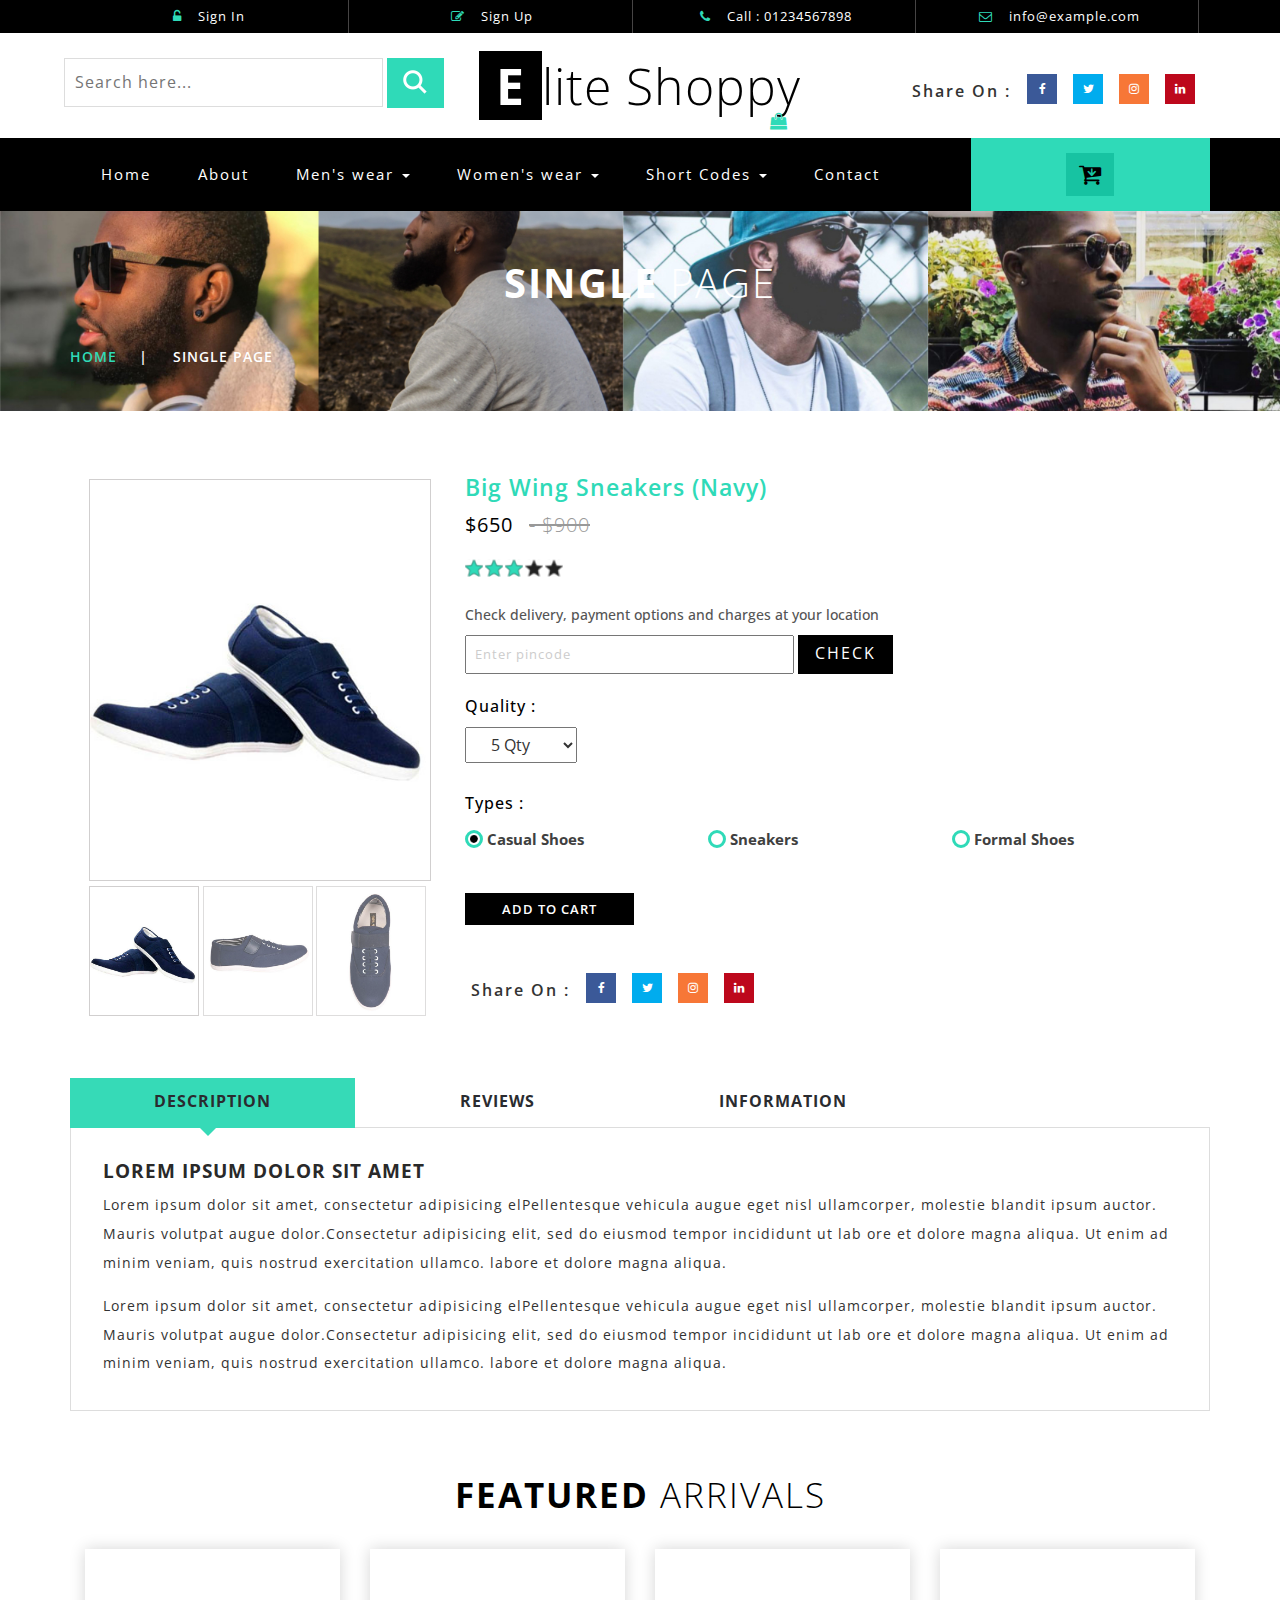
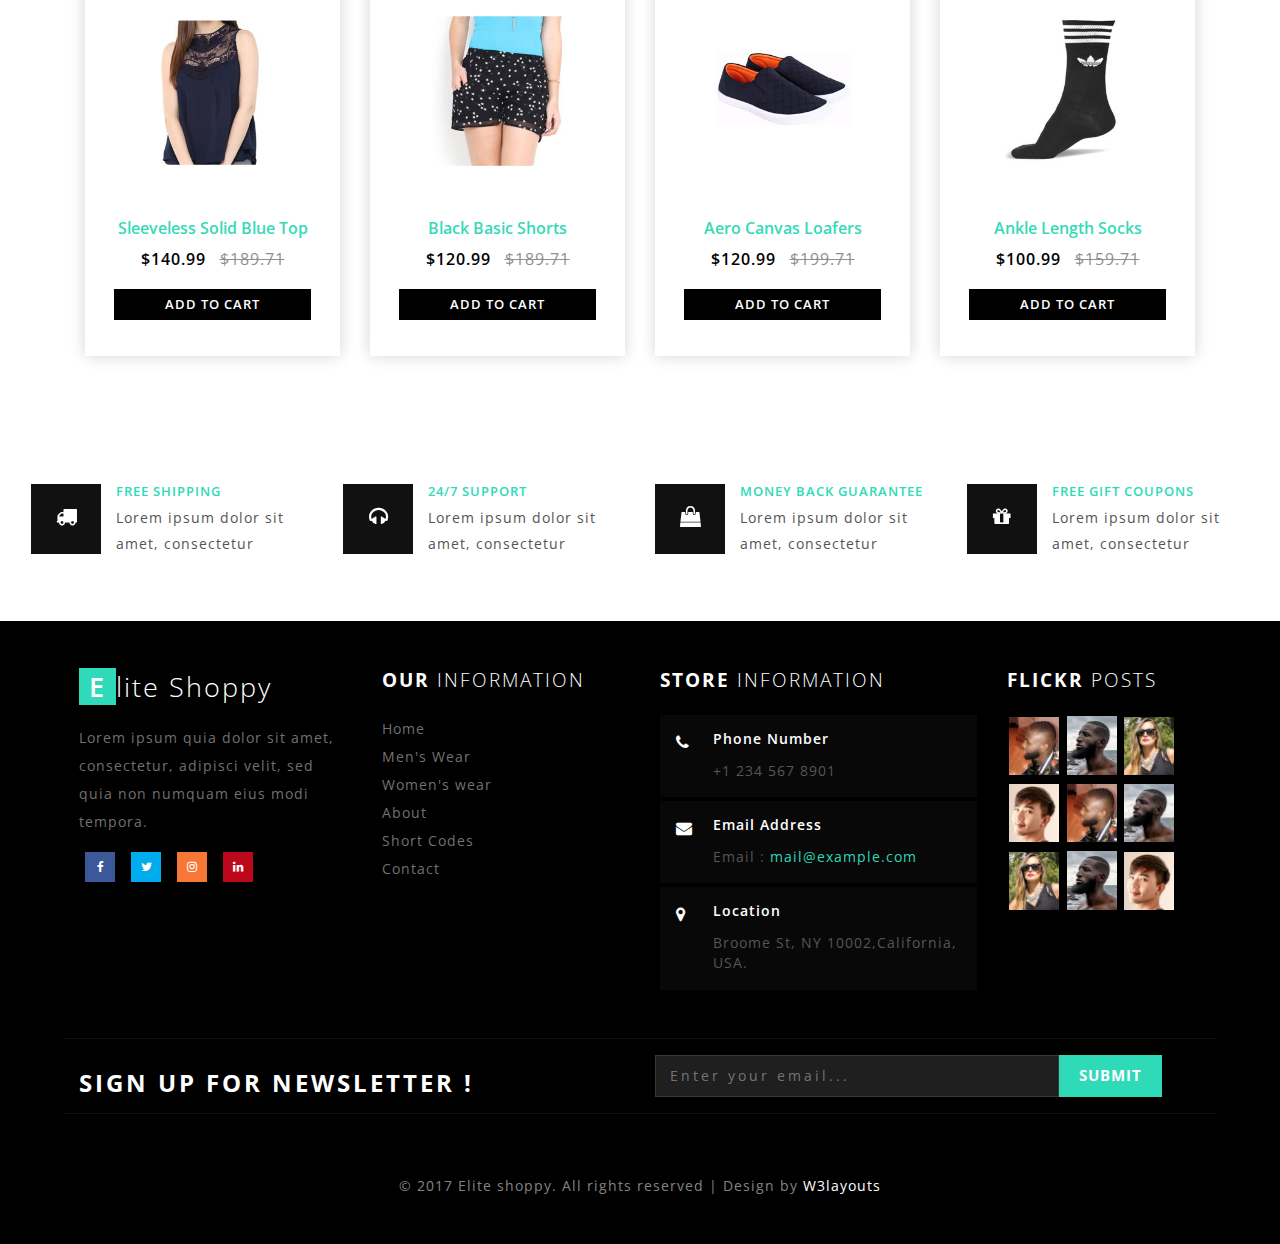
<file: single.html>
<!--
Author: W3layouts
Author URL: http://w3layouts.com
License: Creative Commons Attribution 3.0 Unported
License URL: http://creativecommons.org/licenses/by/3.0/
-->
<!DOCTYPE html>
<html>
<head>
<title>Elite Shoppy an Ecommerce Online Shopping Category Flat Bootstrap Responsive Website Template | Single :: w3layouts</title>
<!--/tags -->
<meta name="viewport" content="width=device-width, initial-scale=1">
<meta http-equiv="Content-Type" content="text/html; charset=utf-8" />
<meta name="keywords" content="Elite Shoppy Responsive web template, Bootstrap Web Templates, Flat Web Templates, Android Compatible web template, 
Smartphone Compatible web template, free webdesigns for Nokia, Samsung, LG, SonyEricsson, Motorola web design" />
<script type="application/x-javascript"> addEventListener("load", function() { setTimeout(hideURLbar, 0); }, false);
		function hideURLbar(){ window.scrollTo(0,1); } </script>
<!-- //tags -->
<link href="css/bootstrap.css" rel="stylesheet" type="text/css" media="all" />
<link rel="stylesheet" href="css/flexslider.css" type="text/css" media="screen" />
<link href="css/font-awesome.css" rel="stylesheet"> 
<link href="css/easy-responsive-tabs.css" rel='stylesheet' type='text/css'/>
<link href="css/style.css" rel="stylesheet" type="text/css" media="all" />

<!-- //for bootstrap working -->
<link href="//fonts.googleapis.com/css?family=Open+Sans:300,300i,400,400i,600,600i,700,700i,800" rel="stylesheet">
<link href='//fonts.googleapis.com/css?family=Lato:400,100,100italic,300,300italic,400italic,700,900,900italic,700italic' rel='stylesheet' type='text/css'>
</head>
<body>
<!-- header -->
<div class="header" id="home">
	<div class="container">
		<ul>
		    <li> <a href="#" data-toggle="modal" data-target="#myModal"><i class="fa fa-unlock-alt" aria-hidden="true"></i> Sign In </a></li>
			<li> <a href="#" data-toggle="modal" data-target="#myModal2"><i class="fa fa-pencil-square-o" aria-hidden="true"></i> Sign Up </a></li>
			<li><i class="fa fa-phone" aria-hidden="true"></i> Call : 01234567898</li>
			<li><i class="fa fa-envelope-o" aria-hidden="true"></i> <a href="mailto:info@example.com">info@example.com</a></li>
		</ul>
	</div>
</div>
<!-- //header -->
<!-- header-bot -->
<div class="header-bot">
	<div class="header-bot_inner_wthreeinfo_header_mid">
		<div class="col-md-4 header-middle">
			<form action="#" method="post">
					<input type="search" name="search" placeholder="Search here..." required="">
					<input type="submit" value=" ">
				<div class="clearfix"></div>
			</form>
		</div>
		<!-- header-bot -->
			<div class="col-md-4 logo_agile">
				<h1><a href="index.html"><span>E</span>lite Shoppy <i class="fa fa-shopping-bag top_logo_agile_bag" aria-hidden="true"></i></a></h1>
			</div>
        <!-- header-bot -->
		<div class="col-md-4 agileits-social top_content">
						<ul class="social-nav model-3d-0 footer-social w3_agile_social">
						                                   <li class="share">Share On : </li>
															<li><a href="#" class="facebook">
																  <div class="front"><i class="fa fa-facebook" aria-hidden="true"></i></div>
																  <div class="back"><i class="fa fa-facebook" aria-hidden="true"></i></div></a></li>
															<li><a href="#" class="twitter"> 
																  <div class="front"><i class="fa fa-twitter" aria-hidden="true"></i></div>
																  <div class="back"><i class="fa fa-twitter" aria-hidden="true"></i></div></a></li>
															<li><a href="#" class="instagram">
																  <div class="front"><i class="fa fa-instagram" aria-hidden="true"></i></div>
																  <div class="back"><i class="fa fa-instagram" aria-hidden="true"></i></div></a></li>
															<li><a href="#" class="pinterest">
																  <div class="front"><i class="fa fa-linkedin" aria-hidden="true"></i></div>
																  <div class="back"><i class="fa fa-linkedin" aria-hidden="true"></i></div></a></li>
														</ul>



		</div>
		<div class="clearfix"></div>
	</div>
</div>
<!-- //header-bot -->
<!-- banner -->
<div class="ban-top">
	<div class="container">
		<div class="top_nav_left">
			<nav class="navbar navbar-default">
			  <div class="container-fluid">
				<!-- Brand and toggle get grouped for better mobile display -->
				<div class="navbar-header">
				  <button type="button" class="navbar-toggle collapsed" data-toggle="collapse" data-target="#bs-example-navbar-collapse-1" aria-expanded="false">
					<span class="sr-only">Toggle navigation</span>
					<span class="icon-bar"></span>
					<span class="icon-bar"></span>
					<span class="icon-bar"></span>
				  </button>
				</div>
				<!-- Collect the nav links, forms, and other content for toggling -->
				<div class="collapse navbar-collapse menu--shylock" id="bs-example-navbar-collapse-1">
				  <ul class="nav navbar-nav menu__list">
					<li class="active menu__item"><a class="menu__link" href="index.html">Home <span class="sr-only">(current)</span></a></li>
					<li class=" menu__item"><a class="menu__link" href="about.html">About</a></li>
					<li class="dropdown menu__item">
						<a href="#" class="dropdown-toggle menu__link" data-toggle="dropdown" role="button" aria-haspopup="true" aria-expanded="false">Men's wear <span class="caret"></span></a>
							<ul class="dropdown-menu multi-column columns-3">
								<div class="agile_inner_drop_nav_info">
									<div class="col-sm-6 multi-gd-img1 multi-gd-text ">
										<a href="mens.html"><img src="images/top2.jpg" alt=" "/></a>
									</div>
									<div class="col-sm-3 multi-gd-img">
										<ul class="multi-column-dropdown">
											<li><a href="mens.html">Clothing</a></li>
											<li><a href="mens.html">Wallets</a></li>
											<li><a href="mens.html">Footwear</a></li>
											<li><a href="mens.html">Watches</a></li>
											<li><a href="mens.html">Accessories</a></li>
											<li><a href="mens.html">Bags</a></li>
											<li><a href="mens.html">Caps & Hats</a></li>
										</ul>
									</div>
									<div class="col-sm-3 multi-gd-img">
										<ul class="multi-column-dropdown">
											<li><a href="mens.html">Jewellery</a></li>
											<li><a href="mens.html">Sunglasses</a></li>
											<li><a href="mens.html">Perfumes</a></li>
											<li><a href="mens.html">Beauty</a></li>
											<li><a href="mens.html">Shirts</a></li>
											<li><a href="mens.html">Sunglasses</a></li>
											<li><a href="mens.html">Swimwear</a></li>
										</ul>
									</div>
									<div class="clearfix"></div>
								</div>
							</ul>
					</li>
					<li class="dropdown menu__item">
						<a href="#" class="dropdown-toggle menu__link" data-toggle="dropdown" role="button" aria-haspopup="true" aria-expanded="false">Women's wear <span class="caret"></span></a>
							<ul class="dropdown-menu multi-column columns-3">
								<div class="agile_inner_drop_nav_info">
									<div class="col-sm-3 multi-gd-img">
										<ul class="multi-column-dropdown">
											<li><a href="womens.html">Clothing</a></li>
											<li><a href="womens.html">Wallets</a></li>
											<li><a href="womens.html">Footwear</a></li>
											<li><a href="womens.html">Watches</a></li>
											<li><a href="womens.html">Accessories</a></li>
											<li><a href="womens.html">Bags</a></li>
											<li><a href="womens.html">Caps & Hats</a></li>
										</ul>
									</div>
									<div class="col-sm-3 multi-gd-img">
										<ul class="multi-column-dropdown">
											<li><a href="womens.html">Jewellery</a></li>
											<li><a href="womens.html">Sunglasses</a></li>
											<li><a href="womens.html">Perfumes</a></li>
											<li><a href="womens.html">Beauty</a></li>
											<li><a href="womens.html">Shirts</a></li>
											<li><a href="womens.html">Sunglasses</a></li>
											<li><a href="womens.html">Swimwear</a></li>
										</ul>
									</div>
									<div class="col-sm-6 multi-gd-img multi-gd-text ">
										<a href="womens.html"><img src="images/top1.jpg" alt=" "/></a>
									</div>
									<div class="clearfix"></div>
								</div>
							</ul>
					</li>
					<li class="menu__item dropdown">
					   <a class="menu__link" href="#" class="dropdown-toggle" data-toggle="dropdown">Short Codes <b class="caret"></b></a>
								<ul class="dropdown-menu agile_short_dropdown">
									<li><a href="icons.html">Web Icons</a></li>
									<li><a href="typography.html">Typography</a></li>
								</ul>
					</li>
					<li class=" menu__item"><a class="menu__link" href="contact.html">Contact</a></li>
				  </ul>
				</div>
			  </div>
			</nav>	
		</div>
		<div class="top_nav_right">
			<div class="wthreecartaits wthreecartaits2 cart cart box_1"> 
						<form action="#" method="post" class="last"> 
						<input type="hidden" name="cmd" value="_cart">
						<input type="hidden" name="display" value="1">
						<button class="w3view-cart" type="submit" name="submit" value=""><i class="fa fa-cart-arrow-down" aria-hidden="true"></i></button>
					</form>  
  
						</div>
		</div>
		<div class="clearfix"></div>
	</div>
</div>
<!-- //banner-top -->
<!-- Modal1 -->
		<div class="modal fade" id="myModal" tabindex="-1" role="dialog">
			<div class="modal-dialog">
				<!-- Modal content-->
				<div class="modal-content">
					<div class="modal-header">
						<button type="button" class="close" data-dismiss="modal">&times;</button>
					</div>
						<div class="modal-body modal-body-sub_agile">
						<div class="col-md-8 modal_body_left modal_body_left1">
						<h3 class="agileinfo_sign">Sign In <span>Now</span></h3>
									<form action="#" method="post">
							<div class="styled-input agile-styled-input-top">
								<input type="text" name="Name" required="">
								<label>Name</label>
								<span></span>
							</div>
							<div class="styled-input">
								<input type="email" name="Email" required=""> 
								<label>Email</label>
								<span></span>
							</div> 
							<input type="submit" value="Sign In">
						</form>
						  <ul class="social-nav model-3d-0 footer-social w3_agile_social top_agile_third">
															<li><a href="#" class="facebook">
																  <div class="front"><i class="fa fa-facebook" aria-hidden="true"></i></div>
																  <div class="back"><i class="fa fa-facebook" aria-hidden="true"></i></div></a></li>
															<li><a href="#" class="twitter"> 
																  <div class="front"><i class="fa fa-twitter" aria-hidden="true"></i></div>
																  <div class="back"><i class="fa fa-twitter" aria-hidden="true"></i></div></a></li>
															<li><a href="#" class="instagram">
																  <div class="front"><i class="fa fa-instagram" aria-hidden="true"></i></div>
																  <div class="back"><i class="fa fa-instagram" aria-hidden="true"></i></div></a></li>
															<li><a href="#" class="pinterest">
																  <div class="front"><i class="fa fa-linkedin" aria-hidden="true"></i></div>
																  <div class="back"><i class="fa fa-linkedin" aria-hidden="true"></i></div></a></li>
														</ul>
														<div class="clearfix"></div>
														<p><a href="#" data-toggle="modal" data-target="#myModal2" > Don't have an account?</a></p>

						</div>
						<div class="col-md-4 modal_body_right modal_body_right1">
							<img src="images/log_pic.jpg" alt=" "/>
						</div>
						<div class="clearfix"></div>
					</div>
				</div>
				<!-- //Modal content-->
			</div>
		</div>
<!-- //Modal1 -->
<!-- Modal2 -->
		<div class="modal fade" id="myModal2" tabindex="-1" role="dialog">
			<div class="modal-dialog">
				<!-- Modal content-->
				<div class="modal-content">
					<div class="modal-header">
						<button type="button" class="close" data-dismiss="modal">&times;</button>
					</div>
						<div class="modal-body modal-body-sub_agile">
						<div class="col-md-8 modal_body_left modal_body_left1">
						<h3 class="agileinfo_sign">Sign Up <span>Now</span></h3>
									<form action="#" method="post">
							<div class="styled-input agile-styled-input-top">
								<input type="text" name="Name" required="">
								<label>Name</label>
								<span></span>
							</div>
							<div class="styled-input">
								<input type="email" name="Email" required=""> 
								<label>Email</label>
								<span></span>
							</div> 
							<div class="styled-input">
								<input type="password" name="password" required=""> 
								<label>Password</label>
								<span></span>
							</div> 
							<div class="styled-input">
								<input type="password" name="Confirm Password" required=""> 
								<label>Confirm Password</label>
								<span></span>
							</div> 
							<input type="submit" value="Sign Up">
						</form>
						  <ul class="social-nav model-3d-0 footer-social w3_agile_social top_agile_third">
															<li><a href="#" class="facebook">
																  <div class="front"><i class="fa fa-facebook" aria-hidden="true"></i></div>
																  <div class="back"><i class="fa fa-facebook" aria-hidden="true"></i></div></a></li>
															<li><a href="#" class="twitter"> 
																  <div class="front"><i class="fa fa-twitter" aria-hidden="true"></i></div>
																  <div class="back"><i class="fa fa-twitter" aria-hidden="true"></i></div></a></li>
															<li><a href="#" class="instagram">
																  <div class="front"><i class="fa fa-instagram" aria-hidden="true"></i></div>
																  <div class="back"><i class="fa fa-instagram" aria-hidden="true"></i></div></a></li>
															<li><a href="#" class="pinterest">
																  <div class="front"><i class="fa fa-linkedin" aria-hidden="true"></i></div>
																  <div class="back"><i class="fa fa-linkedin" aria-hidden="true"></i></div></a></li>
														</ul>
														<div class="clearfix"></div>
														<p><a href="#">By clicking register, I agree to your terms</a></p>

						</div>
						<div class="col-md-4 modal_body_right modal_body_right1">
							<img src="images/log_pic.jpg" alt=" "/>
						</div>
						<div class="clearfix"></div>
					</div>
				</div>
				<!-- //Modal content-->
			</div>
		</div>
<!-- //Modal2 -->
<!--/single_page-->
       <!-- /banner_bottom_agile_info -->
<div class="page-head_agile_info_w3l">
		<div class="container">
			<h3>Single <span>Page </span></h3>
			<!--/w3_short-->
				 <div class="services-breadcrumb">
						<div class="agile_inner_breadcrumb">

						   <ul class="w3_short">
								<li><a href="index.html">Home</a><i>|</i></li>
								<li>Single Page</li>
							</ul>
						 </div>
				</div>
	   <!--//w3_short-->
	</div>
</div>

  <!-- banner-bootom-w3-agileits -->
<div class="banner-bootom-w3-agileits">
	<div class="container">
	     <div class="col-md-4 single-right-left ">
			<div class="grid images_3_of_2">
				<div class="flexslider">
					
					<ul class="slides">
						<li data-thumb="images/d2.jpg">
							<div class="thumb-image"> <img src="images/d2.jpg" data-imagezoom="true" class="img-responsive"> </div>
						</li>
						<li data-thumb="images/d1.jpg">
							<div class="thumb-image"> <img src="images/d1.jpg" data-imagezoom="true" class="img-responsive"> </div>
						</li>	
						<li data-thumb="images/d3.jpg">
							<div class="thumb-image"> <img src="images/d3.jpg" data-imagezoom="true" class="img-responsive"> </div>
						</li>
					</ul>
					<div class="clearfix"></div>
				</div>	
			</div>
		</div>
		<div class="col-md-8 single-right-left simpleCart_shelfItem">
					<h3>Big Wing Sneakers  (Navy)</h3>
					<p><span class="item_price">$650</span> <del>- $900</del></p>
					<div class="rating1">
						<span class="starRating">
							<input id="rating5" type="radio" name="rating" value="5">
							<label for="rating5">5</label>
							<input id="rating4" type="radio" name="rating" value="4">
							<label for="rating4">4</label>
							<input id="rating3" type="radio" name="rating" value="3" checked="">
							<label for="rating3">3</label>
							<input id="rating2" type="radio" name="rating" value="2">
							<label for="rating2">2</label>
							<input id="rating1" type="radio" name="rating" value="1">
							<label for="rating1">1</label>
						</span>
					</div>
					<div class="description">
						<h5>Check delivery, payment options and charges at your location</h5>
						 <form action="#" method="post">
						<input type="text" value="Enter pincode" onfocus="this.value = '';" onblur="if (this.value == '') {this.value = 'Enter pincode';}" required="">
						<input type="submit" value="Check">
						</form>
					</div>
					<div class="color-quality">
						<div class="color-quality-right">
							<h5>Quality :</h5>
							<select id="country1" onchange="change_country(this.value)" class="frm-field required sect">
								<option value="null">5 Qty</option>
								<option value="null">6 Qty</option> 
								<option value="null">7 Qty</option>					
								<option value="null">10 Qty</option>								
							</select>
						</div>
					</div>
					<div class="occasional">
						<h5>Types :</h5>
						<div class="colr ert">
							<label class="radio"><input type="radio" name="radio" checked=""><i></i>Casual Shoes</label>
						</div>
						<div class="colr">
							<label class="radio"><input type="radio" name="radio"><i></i>Sneakers </label>
						</div>
						<div class="colr">
							<label class="radio"><input type="radio" name="radio"><i></i>Formal Shoes</label>
						</div>
						<div class="clearfix"> </div>
					</div>
					<div class="occasion-cart">
						<div class="snipcart-details top_brand_home_details item_add single-item hvr-outline-out button2">
															<form action="#" method="post">
																<fieldset>
																	<input type="hidden" name="cmd" value="_cart">
																	<input type="hidden" name="add" value="1">
																	<input type="hidden" name="business" value=" ">
																	<input type="hidden" name="item_name" value="Wing Sneakers">
																	<input type="hidden" name="amount" value="650.00">
																	<input type="hidden" name="discount_amount" value="1.00">
																	<input type="hidden" name="currency_code" value="USD">
																	<input type="hidden" name="return" value=" ">
																	<input type="hidden" name="cancel_return" value=" ">
																	<input type="submit" name="submit" value="Add to cart" class="button">
																</fieldset>
															</form>
														</div>
																			
					</div>
					<ul class="social-nav model-3d-0 footer-social w3_agile_social single_page_w3ls">
						                                   <li class="share">Share On : </li>
															<li><a href="#" class="facebook">
																  <div class="front"><i class="fa fa-facebook" aria-hidden="true"></i></div>
																  <div class="back"><i class="fa fa-facebook" aria-hidden="true"></i></div></a></li>
															<li><a href="#" class="twitter"> 
																  <div class="front"><i class="fa fa-twitter" aria-hidden="true"></i></div>
																  <div class="back"><i class="fa fa-twitter" aria-hidden="true"></i></div></a></li>
															<li><a href="#" class="instagram">
																  <div class="front"><i class="fa fa-instagram" aria-hidden="true"></i></div>
																  <div class="back"><i class="fa fa-instagram" aria-hidden="true"></i></div></a></li>
															<li><a href="#" class="pinterest">
																  <div class="front"><i class="fa fa-linkedin" aria-hidden="true"></i></div>
																  <div class="back"><i class="fa fa-linkedin" aria-hidden="true"></i></div></a></li>
														</ul>
					
		      </div>
	 			<div class="clearfix"> </div>
				<!-- /new_arrivals --> 
	<div class="responsive_tabs_agileits"> 
				<div id="horizontalTab">
						<ul class="resp-tabs-list">
							<li>Description</li>
							<li>Reviews</li>
							<li>Information</li>
						</ul>
					<div class="resp-tabs-container">
					<!--/tab_one-->
					   <div class="tab1">

							<div class="single_page_agile_its_w3ls">
							  <h6>Lorem ipsum dolor sit amet</h6>
							   <p>Lorem ipsum dolor sit amet, consectetur adipisicing elPellentesque vehicula augue eget nisl ullamcorper, molestie blandit ipsum auctor. Mauris volutpat augue dolor.Consectetur adipisicing elit, sed do eiusmod tempor incididunt ut lab ore et dolore magna aliqua. Ut enim ad minim veniam, quis nostrud exercitation ullamco. labore et dolore magna aliqua.</p>
							   <p class="w3ls_para">Lorem ipsum dolor sit amet, consectetur adipisicing elPellentesque vehicula augue eget nisl ullamcorper, molestie blandit ipsum auctor. Mauris volutpat augue dolor.Consectetur adipisicing elit, sed do eiusmod tempor incididunt ut lab ore et dolore magna aliqua. Ut enim ad minim veniam, quis nostrud exercitation ullamco. labore et dolore magna aliqua.</p>
							</div>
						</div>
						<!--//tab_one-->
						<div class="tab2">
							
							<div class="single_page_agile_its_w3ls">
								<div class="bootstrap-tab-text-grids">
									<div class="bootstrap-tab-text-grid">
										<div class="bootstrap-tab-text-grid-left">
											<img src="images/t1.jpg" alt=" " class="img-responsive">
										</div>
										<div class="bootstrap-tab-text-grid-right">
											<ul>
												<li><a href="#">Admin</a></li>
												<li><a href="#"><i class="fa fa-reply-all" aria-hidden="true"></i> Reply</a></li>
											</ul>
											<p>Lorem ipsum dolor sit amet, consectetur adipisicing elPellentesque vehicula augue eget.Ut enim ad minima veniam, quis nostrum exercitationem ullam corporis 
												suscipit laboriosam, nisi ut aliquid ex ea commodi consequatur? Quis autem 
												vel eum iure reprehenderit.</p>
										</div>
										<div class="clearfix"> </div>
						             </div>
									 <div class="add-review">
										<h4>add a review</h4>
										<form action="#" method="post">
												<input type="text" name="Name" required="Name">
												<input type="email" name="Email" required="Email"> 
												<textarea name="Message" required=""></textarea>
											<input type="submit" value="SEND">
										</form>
									</div>
								 </div>
								 
							 </div>
						 </div>
						   <div class="tab3">

							<div class="single_page_agile_its_w3ls">
							  <h6>Big Wing Sneakers (Navy)</h6>
							   <p>Lorem ipsum dolor sit amet, consectetur adipisicing elPellentesque vehicula augue eget nisl ullamcorper, molestie blandit ipsum auctor. Mauris volutpat augue dolor.Consectetur adipisicing elit, sed do eiusmod tempor incididunt ut lab ore et dolore magna aliqua. Ut enim ad minim veniam, quis nostrud exercitation ullamco. labore et dolore magna aliqua.</p>
							   <p class="w3ls_para">Lorem ipsum dolor sit amet, consectetur adipisicing elPellentesque vehicula augue eget nisl ullamcorper, molestie blandit ipsum auctor. Mauris volutpat augue dolor.Consectetur adipisicing elit, sed do eiusmod tempor incididunt ut lab ore et dolore magna aliqua. Ut enim ad minim veniam, quis nostrud exercitation ullamco. labore et dolore magna aliqua.</p>
							</div>
						</div>
					</div>
				</div>	
			</div>
	<!-- //new_arrivals --> 
	  	<!--/slider_owl-->
	
			<div class="w3_agile_latest_arrivals">
			<h3 class="wthree_text_info">Featured <span>Arrivals</span></h3>	
					  <div class="col-md-3 product-men single">
								<div class="men-pro-item simpleCart_shelfItem">
									<div class="men-thumb-item">
										<img src="images/w2.jpg" alt="" class="pro-image-front">
										<img src="images/w2.jpg" alt="" class="pro-image-back">
											<div class="men-cart-pro">
												<div class="inner-men-cart-pro">
													<a href="single.html" class="link-product-add-cart">Quick View</a>
												</div>
											</div>
											<span class="product-new-top">New</span>
											
									</div>
									<div class="item-info-product ">
										<h4><a href="single.html">Sleeveless Solid Blue Top</a></h4>
										<div class="info-product-price">
											<span class="item_price">$140.99</span>
											<del>$189.71</del>
										</div>
										<div class="snipcart-details top_brand_home_details item_add single-item hvr-outline-out button2">
															<form action="#" method="post">
																<fieldset>
																	<input type="hidden" name="cmd" value="_cart">
																	<input type="hidden" name="add" value="1">
																	<input type="hidden" name="business" value=" ">
																	<input type="hidden" name="item_name" value="Sleeveless Solid Blue Top">
																	<input type="hidden" name="amount" value="30.99">
																	<input type="hidden" name="discount_amount" value="1.00">
																	<input type="hidden" name="currency_code" value="USD">
																	<input type="hidden" name="return" value=" ">
																	<input type="hidden" name="cancel_return" value=" ">
																	<input type="submit" name="submit" value="Add to cart" class="button">
																</fieldset>
															</form>
														</div>
																			
									</div>
								</div>
							</div>
                       <div class="col-md-3 product-men single">
								<div class="men-pro-item simpleCart_shelfItem">
									<div class="men-thumb-item">
										<img src="images/w4.jpg" alt="" class="pro-image-front">
										<img src="images/w4.jpg" alt="" class="pro-image-back">
											<div class="men-cart-pro">
												<div class="inner-men-cart-pro">
													<a href="single.html" class="link-product-add-cart">Quick View</a>
												</div>
											</div>
											<span class="product-new-top">New</span>
											
									</div>
									<div class="item-info-product ">
										<h4><a href="single.html">Black Basic Shorts</a></h4>
										<div class="info-product-price">
											<span class="item_price">$120.99</span>
											<del>$189.71</del>
										</div>
										<div class="snipcart-details top_brand_home_details item_add single-item hvr-outline-out button2">
															<form action="#" method="post">
																<fieldset>
																	<input type="hidden" name="cmd" value="_cart">
																	<input type="hidden" name="add" value="1">
																	<input type="hidden" name="business" value=" ">
																	<input type="hidden" name="item_name" value="Black Basic Shorts">
																	<input type="hidden" name="amount" value="30.99">
																	<input type="hidden" name="discount_amount" value="1.00">
																	<input type="hidden" name="currency_code" value="USD">
																	<input type="hidden" name="return" value=" ">
																	<input type="hidden" name="cancel_return" value=" ">
																	<input type="submit" name="submit" value="Add to cart" class="button">
																</fieldset>
															</form>
														</div>
																			
									</div>
								</div>
							</div>
						 <div class="col-md-3 product-men single">
								<div class="men-pro-item simpleCart_shelfItem">
									<div class="men-thumb-item">
										<img src="images/s6.jpg" alt="" class="pro-image-front">
										<img src="images/s6.jpg" alt="" class="pro-image-back">
											<div class="men-cart-pro">
												<div class="inner-men-cart-pro">
													<a href="single.html" class="link-product-add-cart">Quick View</a>
												</div>
											</div>
											<span class="product-new-top">New</span>
											
									</div>
									<div class="item-info-product ">
										<h4><a href="single.html">Aero Canvas Loafers  </a></h4>
										<div class="info-product-price">
											<span class="item_price">$120.99</span>
											<del>$199.71</del>
										</div>
										<div class="snipcart-details top_brand_home_details item_add single-item hvr-outline-out button2">
															<form action="#" method="post">
																<fieldset>
																	<input type="hidden" name="cmd" value="_cart">
																	<input type="hidden" name="add" value="1">
																	<input type="hidden" name="business" value=" ">
																	<input type="hidden" name="item_name" value="Aero Canvas Loafers">
																	<input type="hidden" name="amount" value="30.99">
																	<input type="hidden" name="discount_amount" value="1.00">
																	<input type="hidden" name="currency_code" value="USD">
																	<input type="hidden" name="return" value=" ">
																	<input type="hidden" name="cancel_return" value=" ">
																	<input type="submit" name="submit" value="Add to cart" class="button">
																</fieldset>
															</form>
														</div>
																			
									</div>
								</div>
						</div>
					   <div class="col-md-3 product-men single">
								<div class="men-pro-item simpleCart_shelfItem">
									<div class="men-thumb-item">
										<img src="images/w7.jpg" alt="" class="pro-image-front">
										<img src="images/w7.jpg" alt="" class="pro-image-back">
											<div class="men-cart-pro">
												<div class="inner-men-cart-pro">
													<a href="single.html" class="link-product-add-cart">Quick View</a>
												</div>
											</div>
											<span class="product-new-top">New</span>
											
									</div>
									<div class="item-info-product ">
										<h4><a href="single.html">Ankle Length Socks</a></h4>
										<div class="info-product-price">
											<span class="item_price">$100.99</span>
											<del>$159.71</del>
										</div>
										<div class="snipcart-details top_brand_home_details item_add single-item hvr-outline-out button2">
															<form action="#" method="post">
																<fieldset>
																	<input type="hidden" name="cmd" value="_cart">
																	<input type="hidden" name="add" value="1">
																	<input type="hidden" name="business" value=" ">
																	<input type="hidden" name="item_name" value="Ankle Length Socks">
																	<input type="hidden" name="amount" value="30.99">
																	<input type="hidden" name="discount_amount" value="1.00">
																	<input type="hidden" name="currency_code" value="USD">
																	<input type="hidden" name="return" value=" ">
																	<input type="hidden" name="cancel_return" value=" ">
																	<input type="submit" name="submit" value="Add to cart" class="button">
																</fieldset>
															</form>
														</div>
																			
									</div>
								</div>
							</div>
							<div class="clearfix"> </div>
					<!--//slider_owl-->
		         </div>
	        </div>
 </div>
<!--//single_page-->
<!--/grids-->
<div class="coupons">
		<div class="coupons-grids text-center">
			<div class="w3layouts_mail_grid">
				<div class="col-md-3 w3layouts_mail_grid_left">
					<div class="w3layouts_mail_grid_left1 hvr-radial-out">
						<i class="fa fa-truck" aria-hidden="true"></i>
					</div>
					<div class="w3layouts_mail_grid_left2">
						<h3>FREE SHIPPING</h3>
						<p>Lorem ipsum dolor sit amet, consectetur</p>
					</div>
				</div>
				<div class="col-md-3 w3layouts_mail_grid_left">
					<div class="w3layouts_mail_grid_left1 hvr-radial-out">
						<i class="fa fa-headphones" aria-hidden="true"></i>
					</div>
					<div class="w3layouts_mail_grid_left2">
						<h3>24/7 SUPPORT</h3>
						<p>Lorem ipsum dolor sit amet, consectetur</p>
					</div>
				</div>
				<div class="col-md-3 w3layouts_mail_grid_left">
					<div class="w3layouts_mail_grid_left1 hvr-radial-out">
						<i class="fa fa-shopping-bag" aria-hidden="true"></i>
					</div>
					<div class="w3layouts_mail_grid_left2">
						<h3>MONEY BACK GUARANTEE</h3>
						<p>Lorem ipsum dolor sit amet, consectetur</p>
					</div>
				</div>
					<div class="col-md-3 w3layouts_mail_grid_left">
					<div class="w3layouts_mail_grid_left1 hvr-radial-out">
						<i class="fa fa-gift" aria-hidden="true"></i>
					</div>
					<div class="w3layouts_mail_grid_left2">
						<h3>FREE GIFT COUPONS</h3>
						<p>Lorem ipsum dolor sit amet, consectetur</p>
					</div>
				</div>
				<div class="clearfix"> </div>
			</div>

		</div>
</div>
<!--grids-->
<!-- footer -->
<div class="footer">
	<div class="footer_agile_inner_info_w3l">
		<div class="col-md-3 footer-left">
			<h2><a href="index.html"><span>E</span>lite Shoppy </a></h2>
			<p>Lorem ipsum quia dolor
			sit amet, consectetur, adipisci velit, sed quia non 
			numquam eius modi tempora.</p>
			<ul class="social-nav model-3d-0 footer-social w3_agile_social two">
															<li><a href="#" class="facebook">
																  <div class="front"><i class="fa fa-facebook" aria-hidden="true"></i></div>
																  <div class="back"><i class="fa fa-facebook" aria-hidden="true"></i></div></a></li>
															<li><a href="#" class="twitter"> 
																  <div class="front"><i class="fa fa-twitter" aria-hidden="true"></i></div>
																  <div class="back"><i class="fa fa-twitter" aria-hidden="true"></i></div></a></li>
															<li><a href="#" class="instagram">
																  <div class="front"><i class="fa fa-instagram" aria-hidden="true"></i></div>
																  <div class="back"><i class="fa fa-instagram" aria-hidden="true"></i></div></a></li>
															<li><a href="#" class="pinterest">
																  <div class="front"><i class="fa fa-linkedin" aria-hidden="true"></i></div>
																  <div class="back"><i class="fa fa-linkedin" aria-hidden="true"></i></div></a></li>
														</ul>
		</div>
		<div class="col-md-9 footer-right">
			<div class="sign-grds">
				<div class="col-md-4 sign-gd">
					<h4>Our <span>Information</span> </h4>
					<ul>
						<li><a href="index.html">Home</a></li>
						<li><a href="mens.html">Men's Wear</a></li>
						<li><a href="womens.html">Women's wear</a></li>
						<li><a href="about.html">About</a></li>
						<li><a href="typography.html">Short Codes</a></li>
						<li><a href="contact.html">Contact</a></li>
					</ul>
				</div>
				
				<div class="col-md-5 sign-gd-two">
					<h4>Store <span>Information</span></h4>
					<div class="w3-address">
						<div class="w3-address-grid">
							<div class="w3-address-left">
								<i class="fa fa-phone" aria-hidden="true"></i>
							</div>
							<div class="w3-address-right">
								<h6>Phone Number</h6>
								<p>+1 234 567 8901</p>
							</div>
							<div class="clearfix"> </div>
						</div>
						<div class="w3-address-grid">
							<div class="w3-address-left">
								<i class="fa fa-envelope" aria-hidden="true"></i>
							</div>
							<div class="w3-address-right">
								<h6>Email Address</h6>
								<p>Email :<a href="mailto:example@email.com"> mail@example.com</a></p>
							</div>
							<div class="clearfix"> </div>
						</div>
						<div class="w3-address-grid">
							<div class="w3-address-left">
								<i class="fa fa-map-marker" aria-hidden="true"></i>
							</div>
							<div class="w3-address-right">
								<h6>Location</h6>
								<p>Broome St, NY 10002,California, USA. 
								
								</p>
							</div>
							<div class="clearfix"> </div>
						</div>
					</div>
				</div>
				<div class="col-md-3 sign-gd flickr-post">
					<h4>Flickr <span>Posts</span></h4>
					<ul>
						<li><a href="single.html"><img src="images/t1.jpg" alt=" " class="img-responsive" /></a></li>
						<li><a href="single.html"><img src="images/t2.jpg" alt=" " class="img-responsive" /></a></li>
						<li><a href="single.html"><img src="images/t3.jpg" alt=" " class="img-responsive" /></a></li>
						<li><a href="single.html"><img src="images/t4.jpg" alt=" " class="img-responsive" /></a></li>
						<li><a href="single.html"><img src="images/t1.jpg" alt=" " class="img-responsive" /></a></li>
						<li><a href="single.html"><img src="images/t2.jpg" alt=" " class="img-responsive" /></a></li>
						<li><a href="single.html"><img src="images/t3.jpg" alt=" " class="img-responsive" /></a></li>
						<li><a href="single.html"><img src="images/t2.jpg" alt=" " class="img-responsive" /></a></li>
						<li><a href="single.html"><img src="images/t4.jpg" alt=" " class="img-responsive" /></a></li>
					</ul>
				</div>
				<div class="clearfix"></div>
			</div>
		</div>
		<div class="clearfix"></div>
			<div class="agile_newsletter_footer">
					<div class="col-sm-6 newsleft">
				<h3>SIGN UP FOR NEWSLETTER !</h3>
			</div>
			<div class="col-sm-6 newsright">
				<form action="#" method="post">
					<input type="email" placeholder="Enter your email..." name="email" required="">
					<input type="submit" value="Submit">
				</form>
			</div>

		<div class="clearfix"></div>
	</div>
		<p class="copy-right">&copy 2017 Elite shoppy. All rights reserved | Design by <a href="http://w3layouts.com/">W3layouts</a></p>
	</div>
</div>
<!-- //footer -->

<!-- login -->
			<div class="modal fade" id="myModal4" tabindex="-1" role="dialog" aria-labelledby="myModalLabel">
				<div class="modal-dialog" role="document">
					<div class="modal-content modal-info">
						<div class="modal-header">
							<button type="button" class="close" data-dismiss="modal" aria-label="Close"><span aria-hidden="true">&times;</span></button>						
						</div>
						<div class="modal-body modal-spa">
							<div class="login-grids">
								<div class="login">
									<div class="login-bottom">
										<h3>Sign up for free</h3>
										<form>
											<div class="sign-up">
												<h4>Email :</h4>
												<input type="text" value="Type here" onfocus="this.value = '';" onblur="if (this.value == '') {this.value = 'Type here';}" required="">	
											</div>
											<div class="sign-up">
												<h4>Password :</h4>
												<input type="password" value="Password" onfocus="this.value = '';" onblur="if (this.value == '') {this.value = 'Password';}" required="">
												
											</div>
											<div class="sign-up">
												<h4>Re-type Password :</h4>
												<input type="password" value="Password" onfocus="this.value = '';" onblur="if (this.value == '') {this.value = 'Password';}" required="">
												
											</div>
											<div class="sign-up">
												<input type="submit" value="REGISTER NOW" >
											</div>
											
										</form>
									</div>
									<div class="login-right">
										<h3>Sign in with your account</h3>
										<form>
											<div class="sign-in">
												<h4>Email :</h4>
												<input type="text" value="Type here" onfocus="this.value = '';" onblur="if (this.value == '') {this.value = 'Type here';}" required="">	
											</div>
											<div class="sign-in">
												<h4>Password :</h4>
												<input type="password" value="Password" onfocus="this.value = '';" onblur="if (this.value == '') {this.value = 'Password';}" required="">
												<a href="#">Forgot password?</a>
											</div>
											<div class="single-bottom">
												<input type="checkbox"  id="brand" value="">
												<label for="brand"><span></span>Remember Me.</label>
											</div>
											<div class="sign-in">
												<input type="submit" value="SIGNIN" >
											</div>
										</form>
									</div>
									<div class="clearfix"></div>
								</div>
								<p>By logging in you agree to our <a href="#">Terms and Conditions</a> and <a href="#">Privacy Policy</a></p>
							</div>
						</div>
					</div>
				</div>
			</div>
<!-- //login -->
<a href="#home" class="scroll" id="toTop" style="display: block;"> <span id="toTopHover" style="opacity: 1;"> </span></a>
<!-- js -->
<script type="text/javascript" src="js/jquery-2.1.4.min.js"></script>
<!-- //js -->
<script src="js/modernizr.custom.js"></script>
	<!-- Custom-JavaScript-File-Links --> 
	<!-- cart-js -->
	<script src="js/minicart.min.js"></script>
<script>
	// Mini Cart
	paypal.minicart.render({
		action: '#'
	});

	if (~window.location.search.indexOf('reset=true')) {
		paypal.minicart.reset();
	}
</script>

	<!-- //cart-js --> 
	<!-- single -->
<script src="js/imagezoom.js"></script>
<!-- single -->
<!-- script for responsive tabs -->						
<script src="js/easy-responsive-tabs.js"></script>
<script>
	$(document).ready(function () {
	$('#horizontalTab').easyResponsiveTabs({
	type: 'default', //Types: default, vertical, accordion           
	width: 'auto', //auto or any width like 600px
	fit: true,   // 100% fit in a container
	closed: 'accordion', // Start closed if in accordion view
	activate: function(event) { // Callback function if tab is switched
	var $tab = $(this);
	var $info = $('#tabInfo');
	var $name = $('span', $info);
	$name.text($tab.text());
	$info.show();
	}
	});
	$('#verticalTab').easyResponsiveTabs({
	type: 'vertical',
	width: 'auto',
	fit: true
	});
	});
</script>
<!-- FlexSlider -->
<script src="js/jquery.flexslider.js"></script>
						<script>
						// Can also be used with $(document).ready()
							$(window).load(function() {
								$('.flexslider').flexslider({
								animation: "slide",
								controlNav: "thumbnails"
								});
							});
						</script>
					<!-- //FlexSlider-->
<!-- //script for responsive tabs -->		
<!-- start-smoth-scrolling -->
<script type="text/javascript" src="js/move-top.js"></script>
<script type="text/javascript" src="js/jquery.easing.min.js"></script>
<script type="text/javascript">
	jQuery(document).ready(function($) {
		$(".scroll").click(function(event){		
			event.preventDefault();
			$('html,body').animate({scrollTop:$(this.hash).offset().top},1000);
		});
	});
</script>
<!-- here stars scrolling icon -->
	<script type="text/javascript">
		$(document).ready(function() {
			/*
				var defaults = {
				containerID: 'toTop', // fading element id
				containerHoverID: 'toTopHover', // fading element hover id
				scrollSpeed: 1200,
				easingType: 'linear' 
				};
			*/
								
			$().UItoTop({ easingType: 'easeOutQuart' });
								
			});
	</script>
<!-- //here ends scrolling icon -->

<!-- for bootstrap working -->
<script type="text/javascript" src="js/bootstrap.js"></script>
</body>
</html>
</file>
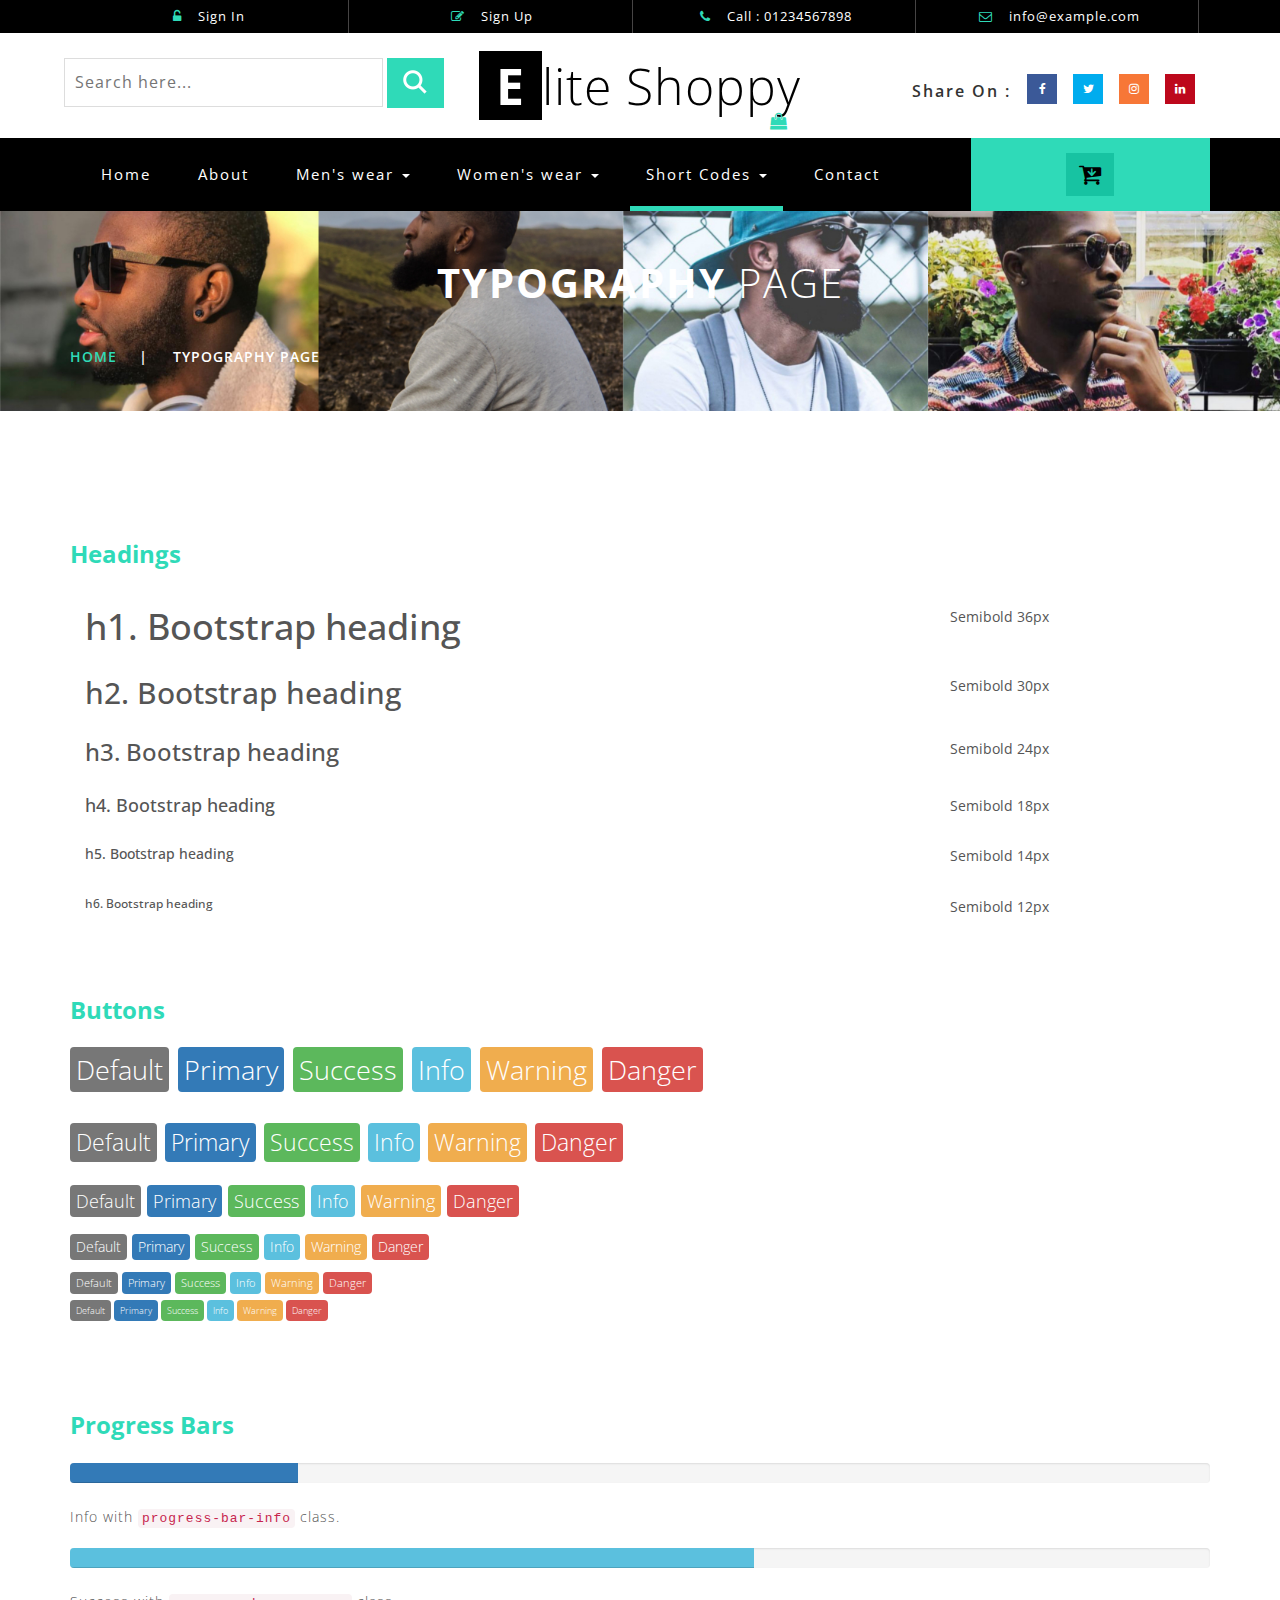
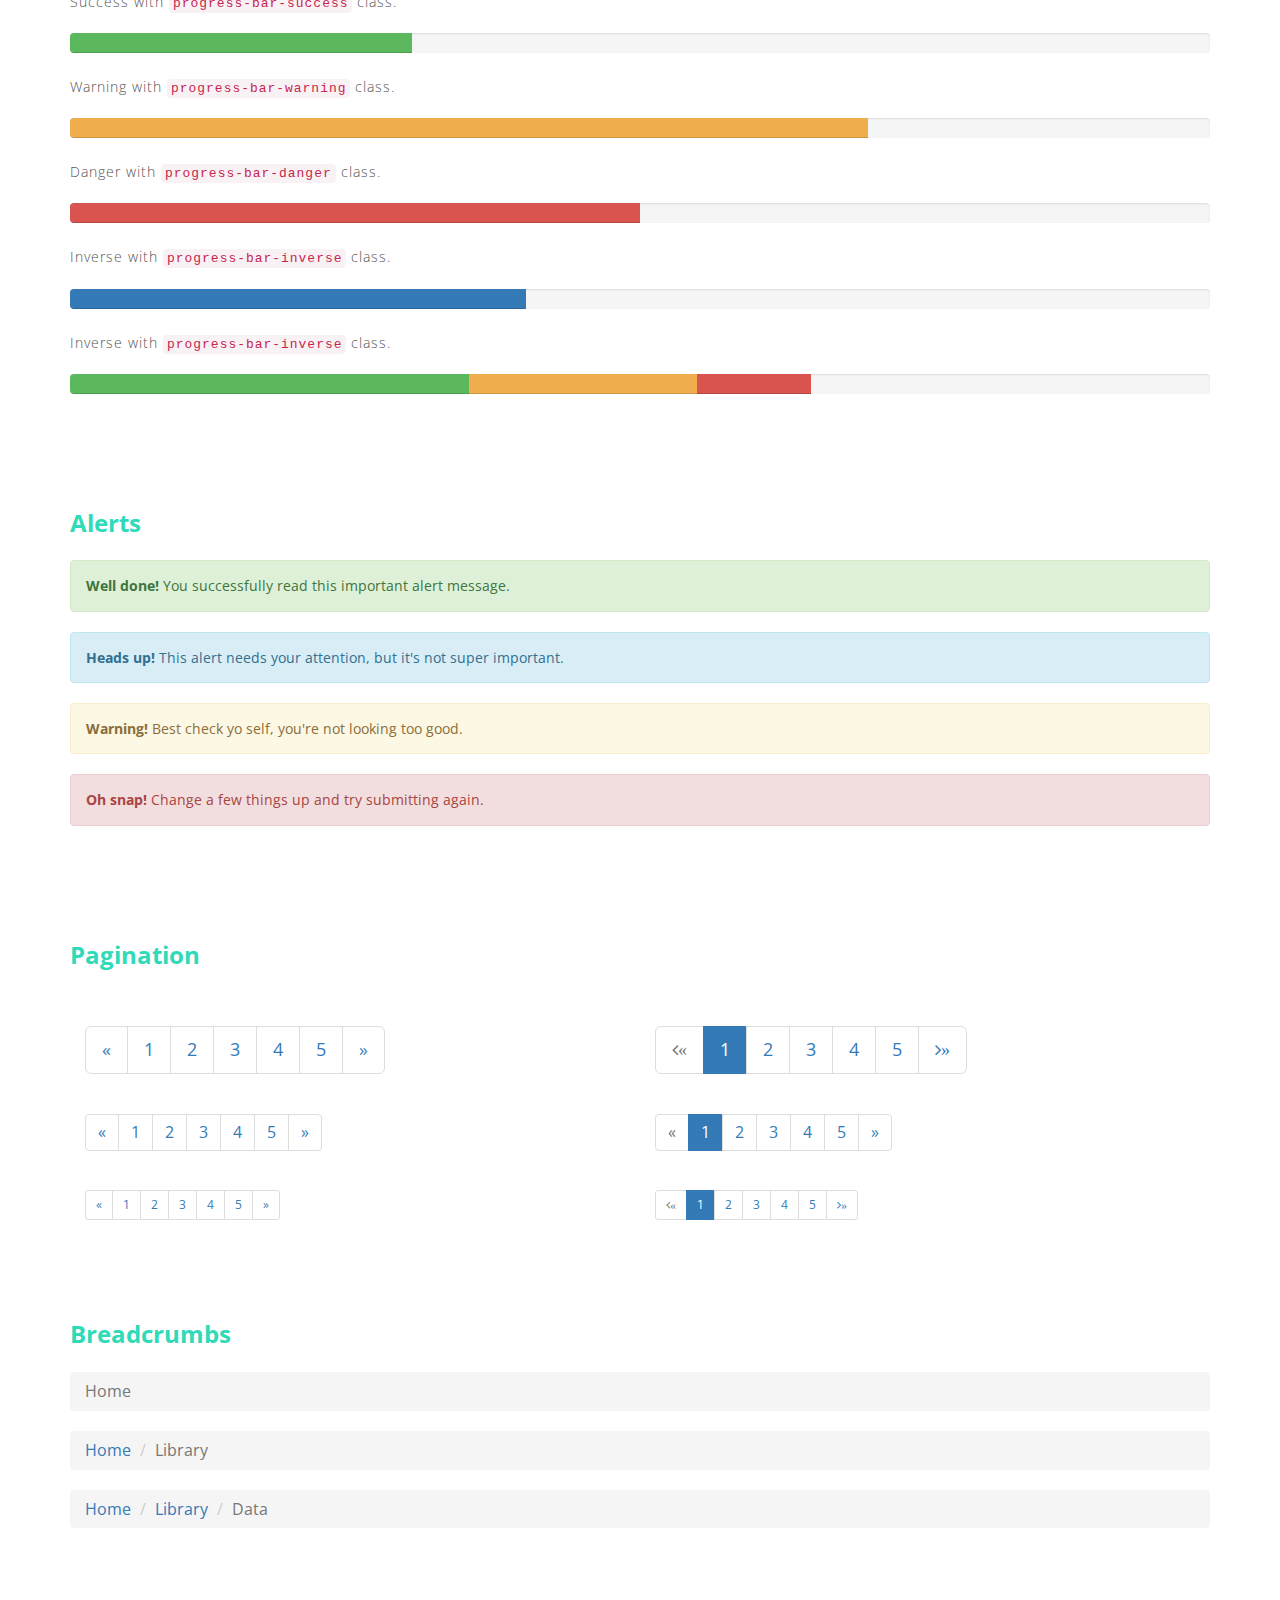
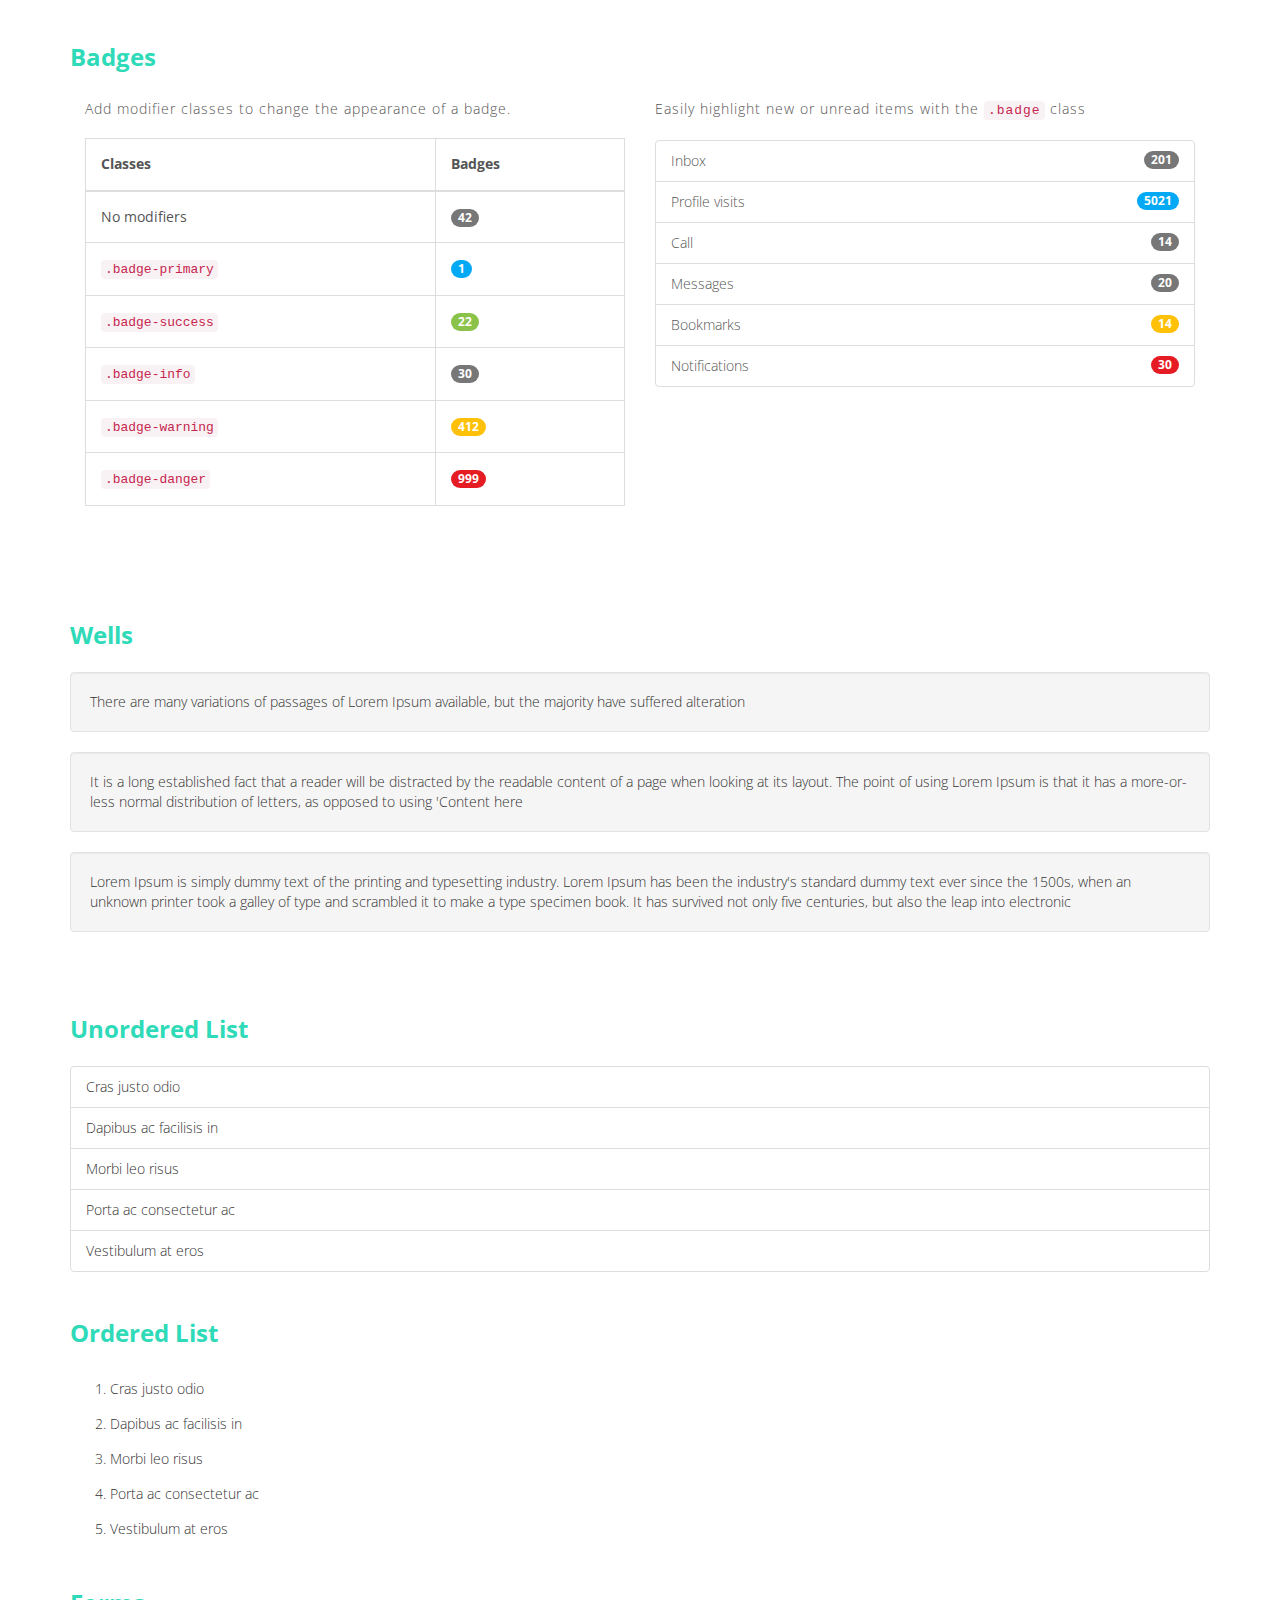
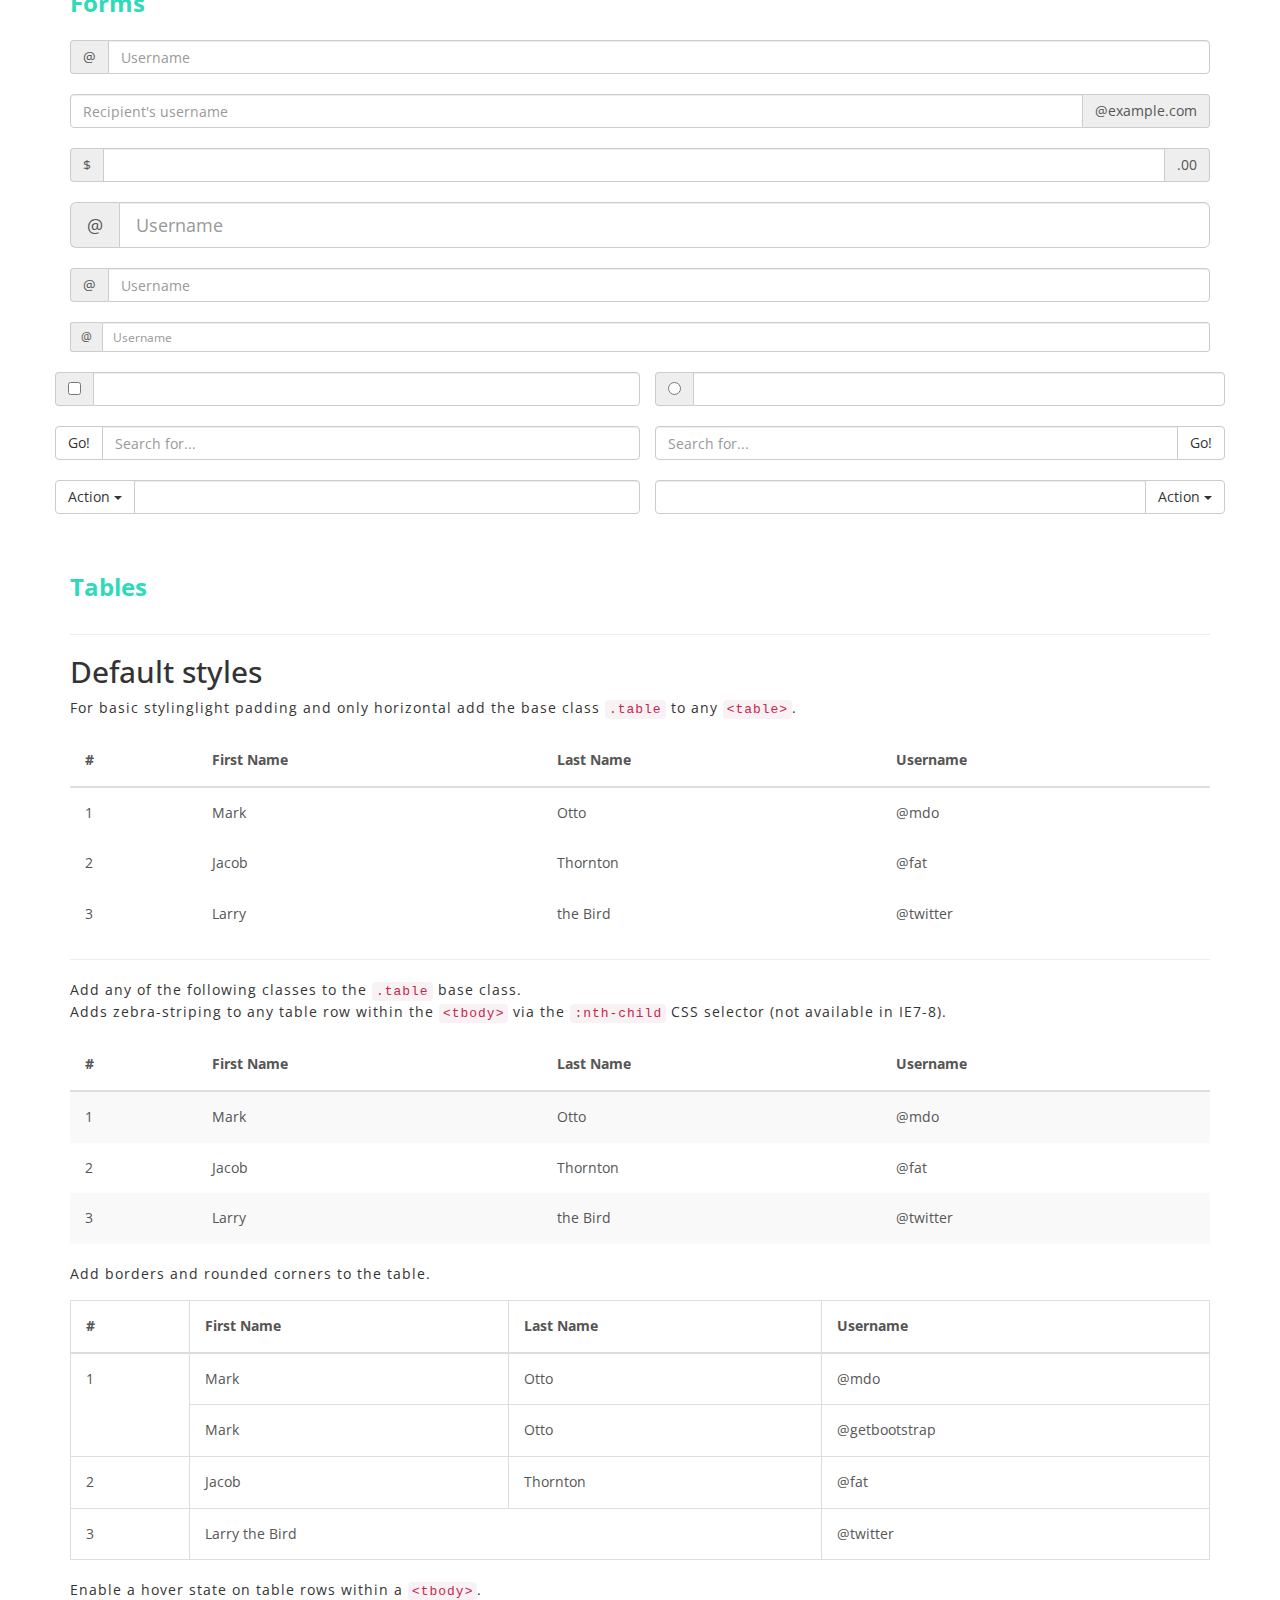
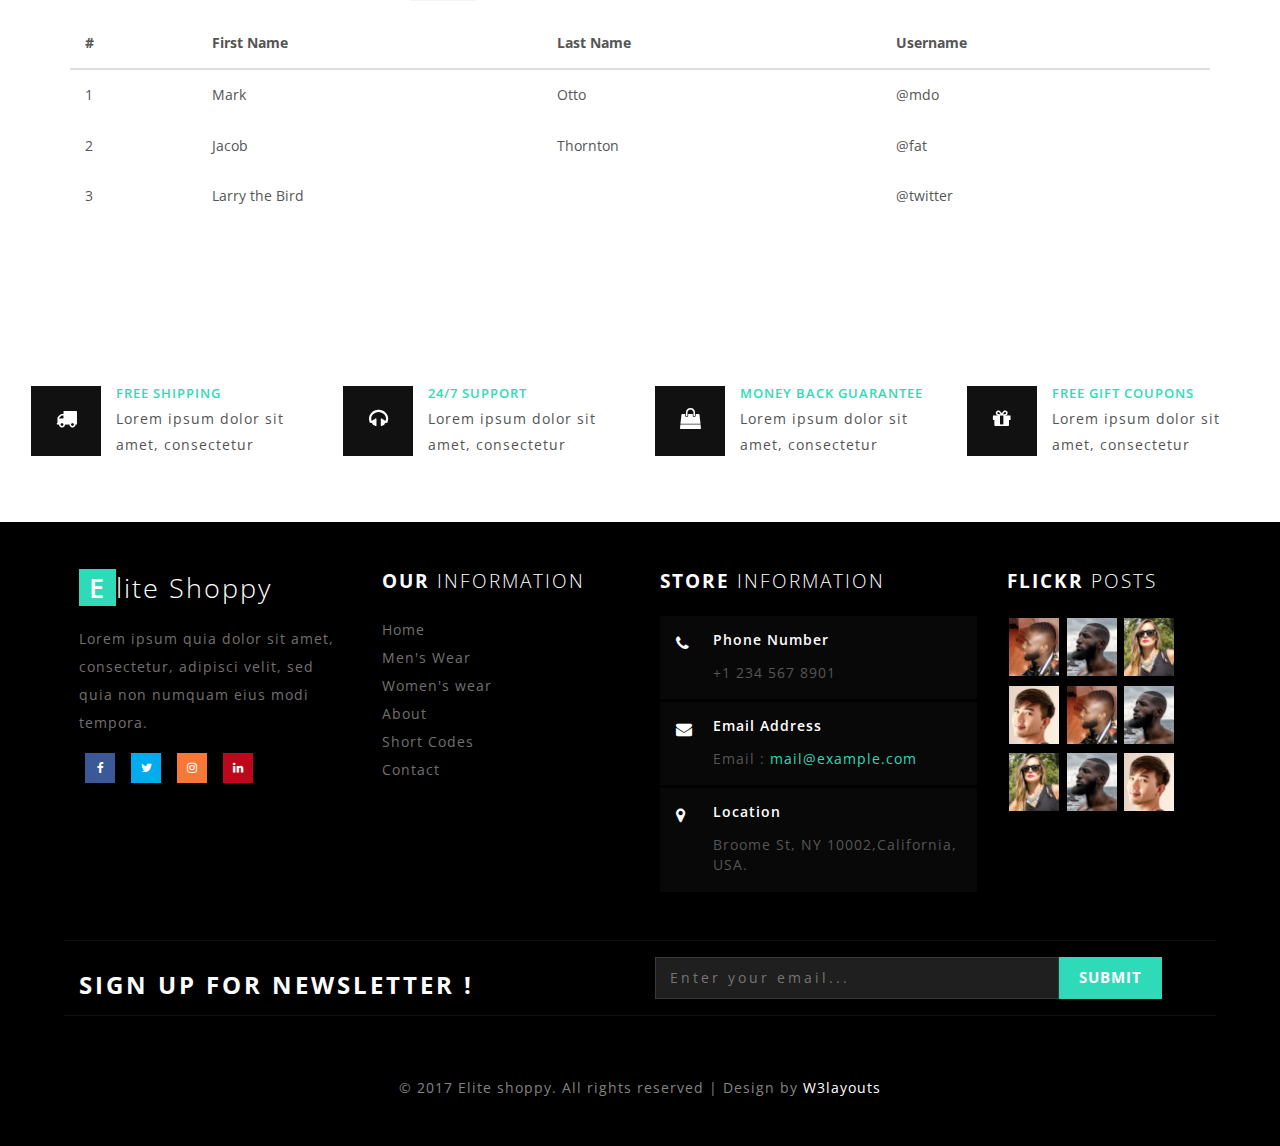
<file: typography.html>
<!--
Author: W3layouts
Author URL: http://w3layouts.com
License: Creative Commons Attribution 3.0 Unported
License URL: http://creativecommons.org/licenses/by/3.0/
-->
<!DOCTYPE html>
<html>
<head>
<title>Elite Shoppy an Ecommerce Online Shopping Category Flat Bootstrap Responsive Website Template | Typography :: w3layouts</title>
<!--/tags -->
<meta name="viewport" content="width=device-width, initial-scale=1">
<meta http-equiv="Content-Type" content="text/html; charset=utf-8" />
<meta name="keywords" content="Elite Shoppy Responsive web template, Bootstrap Web Templates, Flat Web Templates, Android Compatible web template, 
Smartphone Compatible web template, free webdesigns for Nokia, Samsung, LG, SonyEricsson, Motorola web design" />
<script type="application/x-javascript"> addEventListener("load", function() { setTimeout(hideURLbar, 0); }, false);
		function hideURLbar(){ window.scrollTo(0,1); } </script>
<!--//tags -->
<link href="css/bootstrap.css" rel="stylesheet" type="text/css" media="all" />
<link href="css/style.css" rel="stylesheet" type="text/css" media="all" />
<link href="css/font-awesome.css" rel="stylesheet"> 
<!-- //for bootstrap working -->
<link href="//fonts.googleapis.com/css?family=Open+Sans:300,300i,400,400i,600,600i,700,700i,800" rel="stylesheet">
<link href='//fonts.googleapis.com/css?family=Lato:400,100,100italic,300,300italic,400italic,700,900,900italic,700italic' rel='stylesheet' type='text/css'>
</head>
<body>
<!-- header -->
<div class="header" id="home">
	<div class="container">
		<ul>
		    <li> <a href="#" data-toggle="modal" data-target="#myModal"><i class="fa fa-unlock-alt" aria-hidden="true"></i> Sign In </a></li>
			<li> <a href="#" data-toggle="modal" data-target="#myModal2"><i class="fa fa-pencil-square-o" aria-hidden="true"></i> Sign Up </a></li>
			<li><i class="fa fa-phone" aria-hidden="true"></i> Call : 01234567898</li>
			<li><i class="fa fa-envelope-o" aria-hidden="true"></i> <a href="mailto:info@example.com">info@example.com</a></li>
		</ul>
	</div>
</div>
<!-- //header -->
<!-- header-bot -->
<div class="header-bot">
	<div class="header-bot_inner_wthreeinfo_header_mid">
		<div class="col-md-4 header-middle">
			<form action="#" method="post">
					<input type="search" name="search" placeholder="Search here..." required="">
					<input type="submit" value=" ">
				<div class="clearfix"></div>
			</form>
		</div>
		<!-- header-bot -->
			<div class="col-md-4 logo_agile">
				<h1><a href="index.html"><span>E</span>lite Shoppy <i class="fa fa-shopping-bag top_logo_agile_bag" aria-hidden="true"></i></a></h1>
			</div>
        <!-- header-bot -->
		<div class="col-md-4 agileits-social top_content">
						<ul class="social-nav model-3d-0 footer-social w3_agile_social">
						                                   <li class="share">Share On : </li>
															<li><a href="#" class="facebook">
																  <div class="front"><i class="fa fa-facebook" aria-hidden="true"></i></div>
																  <div class="back"><i class="fa fa-facebook" aria-hidden="true"></i></div></a></li>
															<li><a href="#" class="twitter"> 
																  <div class="front"><i class="fa fa-twitter" aria-hidden="true"></i></div>
																  <div class="back"><i class="fa fa-twitter" aria-hidden="true"></i></div></a></li>
															<li><a href="#" class="instagram">
																  <div class="front"><i class="fa fa-instagram" aria-hidden="true"></i></div>
																  <div class="back"><i class="fa fa-instagram" aria-hidden="true"></i></div></a></li>
															<li><a href="#" class="pinterest">
																  <div class="front"><i class="fa fa-linkedin" aria-hidden="true"></i></div>
																  <div class="back"><i class="fa fa-linkedin" aria-hidden="true"></i></div></a></li>
														</ul>



		</div>
		<div class="clearfix"></div>
	</div>
</div>
<!-- //header-bot -->
<!-- banner -->
<div class="ban-top">
	<div class="container">
		<div class="top_nav_left">
			<nav class="navbar navbar-default">
			  <div class="container-fluid">
				<!-- Brand and toggle get grouped for better mobile display -->
				<div class="navbar-header">
				  <button type="button" class="navbar-toggle collapsed" data-toggle="collapse" data-target="#bs-example-navbar-collapse-1" aria-expanded="false">
					<span class="sr-only">Toggle navigation</span>
					<span class="icon-bar"></span>
					<span class="icon-bar"></span>
					<span class="icon-bar"></span>
				  </button>
				</div>
				<!-- Collect the nav links, forms, and other content for toggling -->
				<div class="collapse navbar-collapse menu--shylock" id="bs-example-navbar-collapse-1">
				  <ul class="nav navbar-nav menu__list">
					<li class="active menu__item"><a class="menu__link" href="index.html">Home <span class="sr-only">(current)</span></a></li>
					<li class=" menu__item"><a class="menu__link" href="about.html">About</a></li>
					<li class="dropdown menu__item">
						<a href="#" class="dropdown-toggle menu__link" data-toggle="dropdown" role="button" aria-haspopup="true" aria-expanded="false">Men's wear <span class="caret"></span></a>
							<ul class="dropdown-menu multi-column columns-3">
								<div class="agile_inner_drop_nav_info">
									<div class="col-sm-6 multi-gd-img1 multi-gd-text ">
										<a href="mens.html"><img src="images/top2.jpg" alt=" "/></a>
									</div>
									<div class="col-sm-3 multi-gd-img">
										<ul class="multi-column-dropdown">
											<li><a href="mens.html">Clothing</a></li>
											<li><a href="mens.html">Wallets</a></li>
											<li><a href="mens.html">Footwear</a></li>
											<li><a href="mens.html">Watches</a></li>
											<li><a href="mens.html">Accessories</a></li>
											<li><a href="mens.html">Bags</a></li>
											<li><a href="mens.html">Caps & Hats</a></li>
										</ul>
									</div>
									<div class="col-sm-3 multi-gd-img">
										<ul class="multi-column-dropdown">
											<li><a href="mens.html">Jewellery</a></li>
											<li><a href="mens.html">Sunglasses</a></li>
											<li><a href="mens.html">Perfumes</a></li>
											<li><a href="mens.html">Beauty</a></li>
											<li><a href="mens.html">Shirts</a></li>
											<li><a href="mens.html">Sunglasses</a></li>
											<li><a href="mens.html">Swimwear</a></li>
										</ul>
									</div>
									<div class="clearfix"></div>
								</div>
							</ul>
					</li>
					<li class="dropdown menu__item">
						<a href="#" class="dropdown-toggle menu__link" data-toggle="dropdown" role="button" aria-haspopup="true" aria-expanded="false">Women's wear <span class="caret"></span></a>
							<ul class="dropdown-menu multi-column columns-3">
								<div class="agile_inner_drop_nav_info">
									<div class="col-sm-3 multi-gd-img">
										<ul class="multi-column-dropdown">
											<li><a href="womens.html">Clothing</a></li>
											<li><a href="womens.html">Wallets</a></li>
											<li><a href="womens.html">Footwear</a></li>
											<li><a href="womens.html">Watches</a></li>
											<li><a href="womens.html">Accessories</a></li>
											<li><a href="womens.html">Bags</a></li>
											<li><a href="womens.html">Caps & Hats</a></li>
										</ul>
									</div>
									<div class="col-sm-3 multi-gd-img">
										<ul class="multi-column-dropdown">
											<li><a href="womens.html">Jewellery</a></li>
											<li><a href="womens.html">Sunglasses</a></li>
											<li><a href="womens.html">Perfumes</a></li>
											<li><a href="womens.html">Beauty</a></li>
											<li><a href="womens.html">Shirts</a></li>
											<li><a href="womens.html">Sunglasses</a></li>
											<li><a href="womens.html">Swimwear</a></li>
										</ul>
									</div>
									<div class="col-sm-6 multi-gd-img multi-gd-text ">
										<a href="womens.html"><img src="images/top1.jpg" alt=" "/></a>
									</div>
									<div class="clearfix"></div>
								</div>
							</ul>
					</li>
					<li class="menu__item dropdown menu__item--current">
					   <a class="menu__link" href="#" class="dropdown-toggle" data-toggle="dropdown">Short Codes <b class="caret"></b></a>
								<ul class="dropdown-menu agile_short_dropdown">
									<li><a href="icons.html">Web Icons</a></li>
									<li><a href="typography.html">Typography</a></li>
								</ul>
					</li>
					<li class=" menu__item"><a class="menu__link" href="contact.html">Contact</a></li>
				  </ul>
				</div>
			  </div>
			</nav>	
		</div>
		<div class="top_nav_right">
			<div class="wthreecartaits wthreecartaits2 cart cart box_1"> 
						<form action="#" method="post" class="last"> 
						<input type="hidden" name="cmd" value="_cart">
						<input type="hidden" name="display" value="1">
						<button class="w3view-cart" type="submit" name="submit" value=""><i class="fa fa-cart-arrow-down" aria-hidden="true"></i></button>
					</form>  
  
						</div>
		</div>
		<div class="clearfix"></div>
	</div>
</div>
<!-- //banner-top -->
<!-- Modal1 -->
		<div class="modal fade" id="myModal" tabindex="-1" role="dialog">
			<div class="modal-dialog">
				<!-- Modal content-->
				<div class="modal-content">
					<div class="modal-header">
						<button type="button" class="close" data-dismiss="modal">&times;</button>
					</div>
						<div class="modal-body modal-body-sub_agile">
						<div class="col-md-8 modal_body_left modal_body_left1">
						<h3 class="agileinfo_sign">Sign In <span>Now</span></h3>
									<form action="#" method="post">
							<div class="styled-input agile-styled-input-top">
								<input type="text" name="Name" required="">
								<label>Name</label>
								<span></span>
							</div>
							<div class="styled-input">
								<input type="email" name="Email" required=""> 
								<label>Email</label>
								<span></span>
							</div> 
							<input type="submit" value="Sign In">
						</form>
						  <ul class="social-nav model-3d-0 footer-social w3_agile_social top_agile_third">
															<li><a href="#" class="facebook">
																  <div class="front"><i class="fa fa-facebook" aria-hidden="true"></i></div>
																  <div class="back"><i class="fa fa-facebook" aria-hidden="true"></i></div></a></li>
															<li><a href="#" class="twitter"> 
																  <div class="front"><i class="fa fa-twitter" aria-hidden="true"></i></div>
																  <div class="back"><i class="fa fa-twitter" aria-hidden="true"></i></div></a></li>
															<li><a href="#" class="instagram">
																  <div class="front"><i class="fa fa-instagram" aria-hidden="true"></i></div>
																  <div class="back"><i class="fa fa-instagram" aria-hidden="true"></i></div></a></li>
															<li><a href="#" class="pinterest">
																  <div class="front"><i class="fa fa-linkedin" aria-hidden="true"></i></div>
																  <div class="back"><i class="fa fa-linkedin" aria-hidden="true"></i></div></a></li>
														</ul>
														<div class="clearfix"></div>
														<p><a href="#" data-toggle="modal" data-target="#myModal2" > Don't have an account?</a></p>

						</div>
						<div class="col-md-4 modal_body_right modal_body_right1">
							<img src="images/log_pic.jpg" alt=" "/>
						</div>
						<div class="clearfix"></div>
					</div>
				</div>
				<!-- //Modal content-->
			</div>
		</div>
<!-- //Modal1 -->
<!-- Modal2 -->
		<div class="modal fade" id="myModal2" tabindex="-1" role="dialog">
			<div class="modal-dialog">
				<!-- Modal content-->
				<div class="modal-content">
					<div class="modal-header">
						<button type="button" class="close" data-dismiss="modal">&times;</button>
					</div>
						<div class="modal-body modal-body-sub_agile">
						<div class="col-md-8 modal_body_left modal_body_left1">
						<h3 class="agileinfo_sign">Sign Up <span>Now</span></h3>
									<form action="#" method="post">
							<div class="styled-input agile-styled-input-top">
								<input type="text" name="Name" required="">
								<label>Name</label>
								<span></span>
							</div>
							<div class="styled-input">
								<input type="email" name="Email" required=""> 
								<label>Email</label>
								<span></span>
							</div> 
							<div class="styled-input">
								<input type="password" name="password" required=""> 
								<label>Password</label>
								<span></span>
							</div> 
							<div class="styled-input">
								<input type="password" name="Confirm Password" required=""> 
								<label>Confirm Password</label>
								<span></span>
							</div> 
							<input type="submit" value="Sign Up">
						</form>
						  <ul class="social-nav model-3d-0 footer-social w3_agile_social top_agile_third">
															<li><a href="#" class="facebook">
																  <div class="front"><i class="fa fa-facebook" aria-hidden="true"></i></div>
																  <div class="back"><i class="fa fa-facebook" aria-hidden="true"></i></div></a></li>
															<li><a href="#" class="twitter"> 
																  <div class="front"><i class="fa fa-twitter" aria-hidden="true"></i></div>
																  <div class="back"><i class="fa fa-twitter" aria-hidden="true"></i></div></a></li>
															<li><a href="#" class="instagram">
																  <div class="front"><i class="fa fa-instagram" aria-hidden="true"></i></div>
																  <div class="back"><i class="fa fa-instagram" aria-hidden="true"></i></div></a></li>
															<li><a href="#" class="pinterest">
																  <div class="front"><i class="fa fa-linkedin" aria-hidden="true"></i></div>
																  <div class="back"><i class="fa fa-linkedin" aria-hidden="true"></i></div></a></li>
														</ul>
														<div class="clearfix"></div>
														<p><a href="#">By clicking register, I agree to your terms</a></p>

						</div>
						<div class="col-md-4 modal_body_right modal_body_right1">
							<img src="images/log_pic.jpg" alt=" "/>
						</div>
						<div class="clearfix"></div>
					</div>
				</div>
				<!-- //Modal content-->
			</div>
		</div>
<!-- //Modal2 -->
<!-- /banner_bottom_agile_info -->
<div class="page-head_agile_info_w3l">
		<div class="container">
			<h3>Typography <span>Page  </span></h3>
			<!--/w3_short-->
				 <div class="services-breadcrumb">
						<div class="agile_inner_breadcrumb">

						   <ul class="w3_short">
								<li><a href="index.html">Home</a><i>|</i></li>
								<li>Typography Page</li>
							</ul>
						 </div>
				</div>
	   <!--//w3_short-->
	</div>
</div>
   <!--/Typography-->
		<div class="banner_bottom_agile_info">
			<div class="container">
			    <div class="grid_3 grid_4 w3layouts">
				<h3 class="hdg">Headings</h3>
				<div class="bs-example">
					<table class="table">
						<tbody>
							<tr>
								<td><h1 id="h1.-bootstrap-heading">h1. Bootstrap heading<a class="anchorjs-link" href="#h1.-bootstrap-heading"><span class="anchorjs-icon"></span></a></h1></td>
								<td class="type-info">Semibold 36px</td>
							</tr>
							<tr>
								<td><h2 id="h2.-bootstrap-heading">h2. Bootstrap heading<a class="anchorjs-link" href="#h2.-bootstrap-heading"><span class="anchorjs-icon"></span></a></h2></td>
								<td class="type-info">Semibold 30px</td>
							</tr>
							<tr>
								<td><h3 id="h3.-bootstrap-heading">h3. Bootstrap heading<a class="anchorjs-link" href="#h3.-bootstrap-heading"><span class="anchorjs-icon"></span></a></h3></td>
								<td class="type-info">Semibold 24px</td>
							</tr>
							<tr>
								<td><h4 id="h4.-bootstrap-heading">h4. Bootstrap heading<a class="anchorjs-link" href="#h4.-bootstrap-heading"><span class="anchorjs-icon"></span></a></h4></td>
								<td class="type-info">Semibold 18px</td>
							</tr>
							<tr>
								<td><h5 id="h5.-bootstrap-heading">h5. Bootstrap heading<a class="anchorjs-link" href="#h5.-bootstrap-heading"><span class="anchorjs-icon"></span></a></h5></td>
								<td class="type-info">Semibold 14px</td>
							</tr>
							<tr>
								<td><h6>h6. Bootstrap heading</h6></td>
								<td class="type-info">Semibold 12px</td>
							</tr>
						</tbody>
					</table>
				</div>
			</div>
			<div class="grid_3 grid_5 w3">
				<h3>Buttons</h3>
				<h1>
					<a href="#"><span class="label label-default">Default</span></a>
					<a href="#"><span class="label label-primary">Primary</span></a>
					<a href="#"><span class="label label-success">Success</span></a>
					<a href="#"><span class="label label-info">Info</span></a>
					<a href="#"><span class="label label-warning">Warning</span></a>
					<a href="#"><span class="label label-danger">Danger</span></a>
				</h1>
				<h2>
					<a href="#"><span class="label label-default">Default</span></a>
					<a href="#"><span class="label label-primary">Primary</span></a>
					<a href="#"><span class="label label-success">Success</span></a>
					<a href="#"><span class="label label-info">Info</span></a>
					<a href="#"><span class="label label-warning">Warning</span></a>
					<a href="#"><span class="label label-danger">Danger</span></a>
				</h2>
				<h3>
					<a href="#"><span class="label label-default">Default</span></a>
					<a href="#"><span class="label label-primary">Primary</span></a>
					<a href="#"><span class="label label-success">Success</span></a>
					<a href="#"><span class="label label-info">Info</span></a>
					<a href="#"><span class="label label-warning">Warning</span></a>
					<a href="#"><span class="label label-danger">Danger</span></a>
				</h3>
				<h4>
					<a href="#"><span class="label label-default">Default</span></a>
					<a href="#"><span class="label label-primary">Primary</span></a>
					<a href="#"><span class="label label-success">Success</span></a>
					<a href="#"><span class="label label-info">Info</span></a>
					<a href="#"><span class="label label-warning">Warning</span></a>
					<a href="#"><span class="label label-danger">Danger</span></a>
				</h4>
				<h5>
					<a href="#"><span class="label label-default">Default</span></a>
					<a href="#"><span class="label label-primary">Primary</span></a>
					<a href="#"><span class="label label-success">Success</span></a>
					<a href="#"><span class="label label-info">Info</span></a>
					<a href="#"><span class="label label-warning">Warning</span></a>
					<a href="#"><span class="label label-danger">Danger</span></a>
				</h5>
				<h6>
					<a href="#"><span class="label label-default">Default</span></a>
					<a href="#"><span class="label label-primary">Primary</span></a>
					<a href="#"><span class="label label-success">Success</span></a>
					<a href="#"><span class="label label-info">Info</span></a>
					<a href="#"><span class="label label-warning">Warning</span></a>
					<a href="#"><span class="label label-danger">Danger</span></a>
				</h6>
			</div>		
			<div class="grid_3 grid_5 w3l">
				<h3>Progress Bars</h3>
				<div class="tab-content">
					<div class="tab-pane active" id="domprogress">
						<div class="progress">    
							<div class="progress-bar progress-bar-primary" style="width: 20%"></div>
						</div>
						<p>Info with <code>progress-bar-info</code> class.</p>
						<div class="progress">    
							<div class="progress-bar progress-bar-info" style="width: 60%"></div>
						</div>
						<p>Success with <code>progress-bar-success</code> class.</p>
						<div class="progress">
							<div class="progress-bar progress-bar-success" style="width: 30%"></div>
						</div>
						<p>Warning with <code>progress-bar-warning</code> class.</p>
						<div class="progress">
							<div class="progress-bar progress-bar-warning" style="width: 70%"></div>
						</div>
						<p>Danger with <code>progress-bar-danger</code> class.</p>
						<div class="progress">
							<div class="progress-bar progress-bar-danger" style="width: 50%"></div>
						</div>
						<p>Inverse with <code>progress-bar-inverse</code> class.</p>
						<div class="progress">
							<div class="progress-bar progress-bar-inverse" style="width: 40%"></div>
						</div>
						<p>Inverse with <code>progress-bar-inverse</code> class.</p>
						<div class="progress">
							<div class="progress-bar progress-bar-success" style="width: 35%"><span class="sr-only">35% Complete (success)</span></div>
							<div class="progress-bar progress-bar-warning" style="width: 20%"><span class="sr-only">20% Complete (warning)</span></div>
							<div class="progress-bar progress-bar-danger" style="width: 10%"><span class="sr-only">10% Complete (danger)</span></div>
						</div>
					</div>
				</div>
			</div>
			<div class="grid_3 grid_5 w3ls">
				<h3>Alerts</h3>
				<div class="alert alert-success" role="alert">
					<strong>Well done!</strong> You successfully read this important alert message.
				</div>
				<div class="alert alert-info" role="alert">
					<strong>Heads up!</strong> This alert needs your attention, but it's not super important.
				</div>
				<div class="alert alert-warning" role="alert">
					<strong>Warning!</strong> Best check yo self, you're not looking too good.
				</div>
				<div class="alert alert-danger" role="alert">
					<strong>Oh snap!</strong> Change a few things up and try submitting again.
				</div>
			</div>
			<div class="grid_3 grid_5 agileits">
				<h3>Pagination</h3>
				<div class="col-md-6">
					<nav>
						<ul class="pagination pagination-lg">
							<li><a href="#" aria-label="Previous"><span aria-hidden="true">«</span></a></li>
							<li><a href="#">1</a></li>
							<li><a href="#">2</a></li>
							<li><a href="#">3</a></li>
							<li><a href="#">4</a></li>
							<li><a href="#">5</a></li>
							<li><a href="#" aria-label="Next"><span aria-hidden="true">»</span></a></li>
						</ul>
					</nav>
					<nav>
						<ul class="pagination">
							<li><a href="#" aria-label="Previous"><span aria-hidden="true">«</span></a></li>
							<li><a href="#">1</a></li>
							<li><a href="#">2</a></li>
							<li><a href="#">3</a></li>
							<li><a href="#">4</a></li>
							<li><a href="#">5</a></li>
							<li><a href="#" aria-label="Next"><span aria-hidden="true">»</span></a></li>
						</ul>
					</nav>
					<nav>
						<ul class="pagination pagination-sm">
							<li><a href="#" aria-label="Previous"><span aria-hidden="true">«</span></a></li>
							<li><a href="#">1</a></li>
							<li><a href="#">2</a></li>
							<li><a href="#">3</a></li>
							<li><a href="#">4</a></li>
							<li><a href="#">5</a></li>
							<li><a href="#" aria-label="Next"><span aria-hidden="true">»</span></a></li>
						</ul>
					</nav>
				</div>
				<div class="col-md-6">
					<ul class="pagination pagination-lg">
						<li class="disabled"><a href="#"><i class="fa fa-angle-left">«</i></a></li>
						<li class="active"><a href="#">1</a></li>
						<li><a href="#">2</a></li>
						<li><a href="#">3</a></li>
						<li><a href="#">4</a></li>
						<li><a href="#">5</a></li>
						<li><a href="#"><i class="fa fa-angle-right">»</i></a></li>
					</ul>
					<nav>
						<ul class="pagination">
							<li class="disabled"><a href="#" aria-label="Previous"><span aria-hidden="true">«</span></a></li>
							<li class="active"><a href="#">1 <span class="sr-only">(current)</span></a></li>
							<li><a href="#">2</a></li>
							<li><a href="#">3</a></li>
							<li><a href="#">4</a></li>
							<li><a href="#">5</a></li>
							<li><a href="#" aria-label="Next"><span aria-hidden="true">»</span></a></li>
						</ul>
					</nav>
					<ul class="pagination pagination-sm">
						<li class="disabled"><a href="#"><i class="fa fa-angle-left">«</i></a></li>
						<li class="active"><a href="#">1</a></li>
						<li><a href="#">2</a></li>
						<li><a href="#">3</a></li>
						<li><a href="#">4</a></li>
						<li><a href="#">5</a></li>
						<li><a href="#"><i class="fa fa-angle-right">»</i></a></li>
					</ul>
				</div>
				<div class="clearfix"> </div>
			</div>
			<div class="grid_3 grid_5 agileinfo">
				<h3>Breadcrumbs</h3>
				<ol class="breadcrumb">
					<li class="active">Home</li>
				</ol>
				<ol class="breadcrumb">
					<li><a href="#">Home</a></li>
					<li class="active">Library</li>
				</ol>
				<ol class="breadcrumb">
					<li><a href="#">Home</a></li>
					<li><a href="#">Library</a></li>
					<li class="active">Data</li>
				</ol>
			</div>
			<div class="grid_3 grid_5 wthree">
				<h3>Badges</h3>
				<div class="col-md-6 agileits-w3layouts">
					<p>Add modifier classes to change the appearance of a badge.</p>
					<table class="table table-bordered">
						<thead>
							<tr>
								<th>Classes</th>
								<th>Badges</th>
							</tr>
						</thead>
						<tbody>
							<tr>
								<td>No modifiers</td>
								<td><span class="badge">42</span></td>
							</tr>
							<tr>
								<td><code>.badge-primary</code></td>
								<td><span class="badge badge-primary">1</span></td>
							</tr>
							<tr>
								<td><code>.badge-success</code></td>
								<td><span class="badge badge-success">22</span></td>
							</tr>
							<tr>
								<td><code>.badge-info</code></td>
								<td><span class="badge badge-info">30</span></td>
							</tr>
							<tr>
								<td><code>.badge-warning</code></td>
								<td><span class="badge badge-warning">412</span></td>
							</tr>
							<tr>
								<td><code>.badge-danger</code></td>
								<td><span class="badge badge-danger">999</span></td>
							</tr>
						</tbody>
					</table>                    
				</div>
				<div class="col-md-6 w3-agileits">
					<p>Easily highlight new or unread items with the <code>.badge</code> class</p>
					<div class="list-group list-group-alternate"> 
						<a href="#" class="list-group-item"><span class="badge">201</span> <i class="ti ti-email"></i> Inbox </a> 
						<a href="#" class="list-group-item"><span class="badge badge-primary">5021</span> <i class="ti ti-eye"></i> Profile visits </a> 
						<a href="#" class="list-group-item"><span class="badge">14</span> <i class="ti ti-headphone-alt"></i> Call </a> 
						<a href="#" class="list-group-item"><span class="badge">20</span> <i class="ti ti-comments"></i> Messages </a> 
						<a href="#" class="list-group-item"><span class="badge badge-warning">14</span> <i class="ti ti-bookmark"></i> Bookmarks </a> 
						<a href="#" class="list-group-item"><span class="badge badge-danger">30</span> <i class="ti ti-bell"></i> Notifications </a> 
					</div>
				</div>
			   <div class="clearfix"> </div>
			</div>	 
			<div class="grid_3 grid_5 agile">
				<h3>Wells</h3>
				<div class="well">
					There are many variations of passages of Lorem Ipsum available, but the majority have suffered alteration
				</div>
				<div class="well">
					It is a long established fact that a reader will be distracted by the readable content of a page when looking at its layout. The point of using Lorem Ipsum is that it has a more-or-less normal distribution of letters, as opposed to using 'Content here
				</div>
				<div class="well">
						Lorem Ipsum is simply dummy text of the printing and typesetting industry. Lorem Ipsum has been the industry's standard dummy text ever since the 1500s, when an unknown printer took a galley of type and scrambled it to make a type specimen book. It has survived not only five centuries, but also the leap into electronic
				</div>
			</div>
			<h3 class="bars">Unordered List</h3>
			<ul class="list-group w3-agile">
			  <li class="list-group-item">Cras justo odio</li>
			  <li class="list-group-item">Dapibus ac facilisis in</li>
			  <li class="list-group-item">Morbi leo risus</li>
			  <li class="list-group-item">Porta ac consectetur ac</li>
			  <li class="list-group-item">Vestibulum at eros</li>
			</ul>
			<h3 class="bars">Ordered List</h3>
			<ol>
				<li class="list-group-item1">Cras justo odio</li>
				<li class="list-group-item1">Dapibus ac facilisis in</li>
				<li class="list-group-item1">Morbi leo risus</li>
				<li class="list-group-item1">Porta ac consectetur ac</li>
				<li class="list-group-item1">Vestibulum at eros</li>
			</ol>
			<h3 class="bars">Forms</h3>
			<div class="input-group w3_w3layouts">
				<span class="input-group-addon" id="basic-addon1">@</span>
				<input type="text" class="form-control" placeholder="Username" aria-describedby="basic-addon1">
			</div>
			<div class="input-group w3_w3layouts">
				<input type="text" class="form-control" placeholder="Recipient's username" aria-describedby="basic-addon2">
				<span class="input-group-addon" id="basic-addon2">@example.com</span>
			</div>
			<div class="input-group w3_w3layouts">
				<span class="input-group-addon">$</span>
					<input type="text" class="form-control" aria-label="Amount (to the nearest dollar)">
				<span class="input-group-addon">.00</span>
			</div>
			<div class="input-group input-group-lg w3_w3layouts">
				<span class="input-group-addon" id="sizing-addon1">@</span>
				<input type="text" class="form-control" placeholder="Username" aria-describedby="sizing-addon1">
			</div>
			<div class="input-group w3_w3layouts">
				<span class="input-group-addon" id="sizing-addon2">@</span>
				<input type="text" class="form-control" placeholder="Username" aria-describedby="sizing-addon2">
			</div>
			<div class="input-group input-group-sm w3_w3layouts">
				<span class="input-group-addon" id="sizing-addon3">@</span>
				<input type="text" class="form-control" placeholder="Username" aria-describedby="sizing-addon3">
			</div>
			<div class="row">
				<div class="col-lg-6 in-gp-tl">
					<div class="input-group">
						<span class="input-group-addon">
							<input type="checkbox" aria-label="...">
						</span>
						<input type="text" class="form-control" aria-label="...">
					</div><!-- /input-group -->
				</div><!-- /.col-lg-6 -->
				<div class="col-lg-6 in-gp-tb">
					<div class="input-group">
						<span class="input-group-addon">
							<input type="radio" aria-label="...">
						</span>
						<input type="text" class="form-control" aria-label="...">
					</div><!-- /input-group -->
				</div><!-- /.col-lg-6 -->
			</div><!-- /.row -->
			<div class="row">
				<div class="col-lg-6 in-gp-tl">
					<div class="input-group">
						<span class="input-group-btn">
							<button class="btn btn-default" type="button">Go!</button>
						</span>
						<input type="text" class="form-control" placeholder="Search for...">
					</div><!-- /input-group -->
				</div><!-- /.col-lg-6 -->
				<div class="col-lg-6 in-gp-tb">
					<div class="input-group">
						<input type="text" class="form-control" placeholder="Search for...">
						<span class="input-group-btn">
							<button class="btn btn-default" type="button">Go!</button>
						</span>
					</div><!-- /input-group -->
				</div><!-- /.col-lg-6 -->
			</div><!-- /.row -->
			<div class="row">
				<div class="col-lg-6 in-gp-tl">
					<div class="input-group">
						<div class="input-group-btn">
							<button type="button" class="btn btn-default dropdown-toggle" data-toggle="dropdown" aria-haspopup="true" aria-expanded="false">Action <span class="caret"></span></button>
							<ul class="dropdown-menu">
								<li><a href="#">Action</a></li>
								<li><a href="#">Another action</a></li>
								<li><a href="#">Something else here</a></li>
								<li role="separator" class="divider"></li>
								<li><a href="#">Separated link</a></li>
							</ul>
						</div><!-- /btn-group -->
						<input type="text" class="form-control" aria-label="...">
					</div><!-- /input-group -->
				</div><!-- /.col-lg-6 -->
				<div class="col-lg-6 in-gp-tb">
					<div class="input-group">
						<input type="text" class="form-control" aria-label="...">
						<div class="input-group-btn">
							<button type="button" class="btn btn-default dropdown-toggle" data-toggle="dropdown" aria-haspopup="true" aria-expanded="false">Action <span class="caret"></span></button>
							<ul class="dropdown-menu dropdown-menu-right">
								<li><a href="#">Action</a></li>
								<li><a href="#">Another action</a></li>
								<li><a href="#">Something else here</a></li>
								<li role="separator" class="divider"></li>
								<li><a href="#">Separated link</a></li>
							</ul>
						</div><!-- /btn-group -->
					</div><!-- /input-group -->
				</div><!-- /.col-lg-6 -->
			</div><!-- /.row -->
			<div class="page-header">
				<h3 class="bars">Tables</h3>
			</div>
			<h2 class="typoh2">Default styles</h2>
			<p>For basic stylinglight padding and only horizontal add the base class <code>.table</code> to any <code>&lt;table&gt;</code>.</p>
			<div class="bs-docs-example">
				<table class="table">
					<thead>
						<tr>
							<th>#</th>
							<th>First Name</th>
							<th>Last Name</th>
							<th>Username</th>
						</tr>
					</thead>
					<tbody>
						<tr>
							<td>1</td>
							<td>Mark</td>
							<td>Otto</td>
							<td>@mdo</td>
						</tr>
						<tr>
							<td>2</td>
							<td>Jacob</td>
							<td>Thornton</td>
							<td>@fat</td>
						</tr>
						<tr>
							<td>3</td>
							<td>Larry</td>
							<td>the Bird</td>
							<td>@twitter</td>
						</tr>
					</tbody>
				</table>
			</div>
			<hr class="bs-docs-separator">
			<p>Add any of the following classes to the <code>.table</code> base class.</p>
			<p>Adds zebra-striping to any table row within the <code>&lt;tbody&gt;</code> via the <code>:nth-child</code> CSS selector (not available in IE7-8).</p>
			<div class="bs-docs-example">
				<table class="table table-striped">
					<thead>
						<tr>
							<th>#</th>
							<th>First Name</th>
							<th>Last Name</th>
							<th>Username</th>
						</tr>
					</thead>
					<tbody>
						<tr>
							<td>1</td>
							<td>Mark</td>
							<td>Otto</td>
							<td>@mdo</td>
						</tr>
						<tr>
							<td>2</td>
							<td>Jacob</td>
							<td>Thornton</td>
							<td>@fat</td>
						</tr>
						<tr>
							<td>3</td>
							<td>Larry</td>
							<td>the Bird</td>
							<td>@twitter</td>
						</tr>
					</tbody>
				</table>
			</div>
			<p>Add borders and rounded corners to the table.</p>
			<div class="bs-docs-example">
				<table class="table table-bordered">
					<thead>
						<tr>
							<th>#</th>
							<th>First Name</th>
							<th>Last Name</th>
							<th>Username</th>
						</tr>
					</thead>
					<tbody>
						<tr>
							<td rowspan="2">1</td>
							<td>Mark</td>
							<td>Otto</td>
							<td>@mdo</td>
						</tr>
						<tr>
							<td>Mark</td>
							<td>Otto</td>
							<td>@getbootstrap</td>
						</tr>
						<tr>
							<td>2</td>
							<td>Jacob</td>
							<td>Thornton</td>
							<td>@fat</td>
						</tr>
						<tr>
							<td>3</td>
							<td colspan="2">Larry the Bird</td>
							<td>@twitter</td>
						</tr>
					</tbody>
				</table>
			</div>
			<p>Enable a hover state on table rows within a <code>&lt;tbody&gt;</code>.</p>
			<div class="bs-docs-example">
				<table class="table table-hover">
					<thead>
						<tr>
						  <th>#</th>
						  <th>First Name</th>
						  <th>Last Name</th>
						  <th>Username</th>
						</tr>
					</thead>
					<tbody>
						<tr>
						  <td>1</td>
						  <td>Mark</td>
						  <td>Otto</td>
						  <td>@mdo</td>
						</tr>
						<tr>
						  <td>2</td>
						  <td>Jacob</td>
						  <td>Thornton</td>
						  <td>@fat</td>
						</tr>
						<tr>
						  <td>3</td>
						  <td colspan="2">Larry the Bird</td>
						  <td>@twitter</td>
						</tr>
					</tbody>
				</table>
			  </div>

			 </div>
		</div>
   <!--//Typography-->
<!--/grids-->
<div class="coupons">
		<div class="coupons-grids text-center">
			<div class="w3layouts_mail_grid">
				<div class="col-md-3 w3layouts_mail_grid_left">
					<div class="w3layouts_mail_grid_left1 hvr-radial-out">
						<i class="fa fa-truck" aria-hidden="true"></i>
					</div>
					<div class="w3layouts_mail_grid_left2">
						<h3>FREE SHIPPING</h3>
						<p>Lorem ipsum dolor sit amet, consectetur</p>
					</div>
				</div>
				<div class="col-md-3 w3layouts_mail_grid_left">
					<div class="w3layouts_mail_grid_left1 hvr-radial-out">
						<i class="fa fa-headphones" aria-hidden="true"></i>
					</div>
					<div class="w3layouts_mail_grid_left2">
						<h3>24/7 SUPPORT</h3>
						<p>Lorem ipsum dolor sit amet, consectetur</p>
					</div>
				</div>
				<div class="col-md-3 w3layouts_mail_grid_left">
					<div class="w3layouts_mail_grid_left1 hvr-radial-out">
						<i class="fa fa-shopping-bag" aria-hidden="true"></i>
					</div>
					<div class="w3layouts_mail_grid_left2">
						<h3>MONEY BACK GUARANTEE</h3>
						<p>Lorem ipsum dolor sit amet, consectetur</p>
					</div>
				</div>
					<div class="col-md-3 w3layouts_mail_grid_left">
					<div class="w3layouts_mail_grid_left1 hvr-radial-out">
						<i class="fa fa-gift" aria-hidden="true"></i>
					</div>
					<div class="w3layouts_mail_grid_left2">
						<h3>FREE GIFT COUPONS</h3>
						<p>Lorem ipsum dolor sit amet, consectetur</p>
					</div>
				</div>
				<div class="clearfix"> </div>
			</div>

		</div>
</div>
<!--grids-->
<!-- footer -->
<div class="footer">
	<div class="footer_agile_inner_info_w3l">
		<div class="col-md-3 footer-left">
			<h2><a href="index.html"><span>E</span>lite Shoppy </a></h2>
			<p>Lorem ipsum quia dolor
			sit amet, consectetur, adipisci velit, sed quia non 
			numquam eius modi tempora.</p>
			<ul class="social-nav model-3d-0 footer-social w3_agile_social two">
															<li><a href="#" class="facebook">
																  <div class="front"><i class="fa fa-facebook" aria-hidden="true"></i></div>
																  <div class="back"><i class="fa fa-facebook" aria-hidden="true"></i></div></a></li>
															<li><a href="#" class="twitter"> 
																  <div class="front"><i class="fa fa-twitter" aria-hidden="true"></i></div>
																  <div class="back"><i class="fa fa-twitter" aria-hidden="true"></i></div></a></li>
															<li><a href="#" class="instagram">
																  <div class="front"><i class="fa fa-instagram" aria-hidden="true"></i></div>
																  <div class="back"><i class="fa fa-instagram" aria-hidden="true"></i></div></a></li>
															<li><a href="#" class="pinterest">
																  <div class="front"><i class="fa fa-linkedin" aria-hidden="true"></i></div>
																  <div class="back"><i class="fa fa-linkedin" aria-hidden="true"></i></div></a></li>
														</ul>
		</div>
		<div class="col-md-9 footer-right">
			<div class="sign-grds">
				<div class="col-md-4 sign-gd">
					<h4>Our <span>Information</span> </h4>
				<ul>
						<li><a href="index.html">Home</a></li>
						<li><a href="mens.html">Men's Wear</a></li>
						<li><a href="womens.html">Women's wear</a></li>
						<li><a href="about.html">About</a></li>
						<li><a href="typography.html">Short Codes</a></li>
						<li><a href="contact.html">Contact</a></li>
					</ul>
				</div>
				
				<div class="col-md-5 sign-gd-two">
					<h4>Store <span>Information</span></h4>
					<div class="w3-address">
						<div class="w3-address-grid">
							<div class="w3-address-left">
								<i class="fa fa-phone" aria-hidden="true"></i>
							</div>
							<div class="w3-address-right">
								<h6>Phone Number</h6>
								<p>+1 234 567 8901</p>
							</div>
							<div class="clearfix"> </div>
						</div>
						<div class="w3-address-grid">
							<div class="w3-address-left">
								<i class="fa fa-envelope" aria-hidden="true"></i>
							</div>
							<div class="w3-address-right">
								<h6>Email Address</h6>
								<p>Email :<a href="mailto:example@email.com"> mail@example.com</a></p>
							</div>
							<div class="clearfix"> </div>
						</div>
						<div class="w3-address-grid">
							<div class="w3-address-left">
								<i class="fa fa-map-marker" aria-hidden="true"></i>
							</div>
							<div class="w3-address-right">
								<h6>Location</h6>
								<p>Broome St, NY 10002,California, USA. 
								
								</p>
							</div>
							<div class="clearfix"> </div>
						</div>
					</div>
				</div>
				<div class="col-md-3 sign-gd flickr-post">
					<h4>Flickr <span>Posts</span></h4>
					<ul>
						<li><a href="single.html"><img src="images/t1.jpg" alt=" " class="img-responsive" /></a></li>
						<li><a href="single.html"><img src="images/t2.jpg" alt=" " class="img-responsive" /></a></li>
						<li><a href="single.html"><img src="images/t3.jpg" alt=" " class="img-responsive" /></a></li>
						<li><a href="single.html"><img src="images/t4.jpg" alt=" " class="img-responsive" /></a></li>
						<li><a href="single.html"><img src="images/t1.jpg" alt=" " class="img-responsive" /></a></li>
						<li><a href="single.html"><img src="images/t2.jpg" alt=" " class="img-responsive" /></a></li>
						<li><a href="single.html"><img src="images/t3.jpg" alt=" " class="img-responsive" /></a></li>
						<li><a href="single.html"><img src="images/t2.jpg" alt=" " class="img-responsive" /></a></li>
						<li><a href="single.html"><img src="images/t4.jpg" alt=" " class="img-responsive" /></a></li>
					</ul>
				</div>
				<div class="clearfix"></div>
			</div>
		</div>
		<div class="clearfix"></div>
			<div class="agile_newsletter_footer">
					<div class="col-sm-6 newsleft">
				<h3>SIGN UP FOR NEWSLETTER !</h3>
			</div>
			<div class="col-sm-6 newsright">
				<form action="#" method="post">
					<input type="email" placeholder="Enter your email..." name="email" required="">
					<input type="submit" value="Submit">
				</form>
			</div>

		<div class="clearfix"></div>
	</div>
		<p class="copy-right">&copy 2017 Elite shoppy. All rights reserved | Design by <a href="http://w3layouts.com/">W3layouts</a></p>
	</div>
</div>
<!-- //footer -->

<!-- login -->
			<div class="modal fade" id="myModal4" tabindex="-1" role="dialog" aria-labelledby="myModalLabel">
				<div class="modal-dialog" role="document">
					<div class="modal-content modal-info">
						<div class="modal-header">
							<button type="button" class="close" data-dismiss="modal" aria-label="Close"><span aria-hidden="true">&times;</span></button>						
						</div>
						<div class="modal-body modal-spa">
							<div class="login-grids">
								<div class="login">
									<div class="login-bottom">
										<h3>Sign up for free</h3>
										<form>
											<div class="sign-up">
												<h4>Email :</h4>
												<input type="text" value="Type here" onfocus="this.value = '';" onblur="if (this.value == '') {this.value = 'Type here';}" required="">	
											</div>
											<div class="sign-up">
												<h4>Password :</h4>
												<input type="password" value="Password" onfocus="this.value = '';" onblur="if (this.value == '') {this.value = 'Password';}" required="">
												
											</div>
											<div class="sign-up">
												<h4>Re-type Password :</h4>
												<input type="password" value="Password" onfocus="this.value = '';" onblur="if (this.value == '') {this.value = 'Password';}" required="">
												
											</div>
											<div class="sign-up">
												<input type="submit" value="REGISTER NOW" >
											</div>
											
										</form>
									</div>
									<div class="login-right">
										<h3>Sign in with your account</h3>
										<form>
											<div class="sign-in">
												<h4>Email :</h4>
												<input type="text" value="Type here" onfocus="this.value = '';" onblur="if (this.value == '') {this.value = 'Type here';}" required="">	
											</div>
											<div class="sign-in">
												<h4>Password :</h4>
												<input type="password" value="Password" onfocus="this.value = '';" onblur="if (this.value == '') {this.value = 'Password';}" required="">
												<a href="#">Forgot password?</a>
											</div>
											<div class="single-bottom">
												<input type="checkbox"  id="brand" value="">
												<label for="brand"><span></span>Remember Me.</label>
											</div>
											<div class="sign-in">
												<input type="submit" value="SIGNIN" >
											</div>
										</form>
									</div>
									<div class="clearfix"></div>
								</div>
								<p>By logging in you agree to our <a href="#">Terms and Conditions</a> and <a href="#">Privacy Policy</a></p>
							</div>
						</div>
					</div>
				</div>
			</div>
<!-- //login -->
<a href="#home" class="scroll" id="toTop" style="display: block;"> <span id="toTopHover" style="opacity: 1;"> </span></a>
<!-- js -->
<script type="text/javascript" src="js/jquery-2.1.4.min.js"></script>
<!-- //js -->	
	<!-- cart-js -->
	<script src="js/minicart.min.js"></script>
<script>
	// Mini Cart
	paypal.minicart.render({
		action: '#'
	});

	if (~window.location.search.indexOf('reset=true')) {
		paypal.minicart.reset();
	}
</script>

	<!-- //cart-js --> 

<!-- stats -->
	<script src="js/jquery.waypoints.min.js"></script>
	<script src="js/jquery.countup.js"></script>
	<script>
		$('.counter').countUp();
	</script>
<!-- //stats -->
<!-- start-smoth-scrolling -->
<script type="text/javascript" src="js/move-top.js"></script>
<script type="text/javascript" src="js/jquery.easing.min.js"></script>
<script type="text/javascript">
	jQuery(document).ready(function($) {
		$(".scroll").click(function(event){		
			event.preventDefault();
			$('html,body').animate({scrollTop:$(this.hash).offset().top},1000);
		});
	});
</script>
<!-- here stars scrolling icon -->
	<script type="text/javascript">
		$(document).ready(function() {
			/*
				var defaults = {
				containerID: 'toTop', // fading element id
				containerHoverID: 'toTopHover', // fading element hover id
				scrollSpeed: 1200,
				easingType: 'linear' 
				};
			*/
								
			$().UItoTop({ easingType: 'easeOutQuart' });
								
			});
	</script>
<!-- //here ends scrolling icon -->

<!-- for bootstrap working -->
<script type="text/javascript" src="js/bootstrap.js"></script>
</body>
</html>
</file>
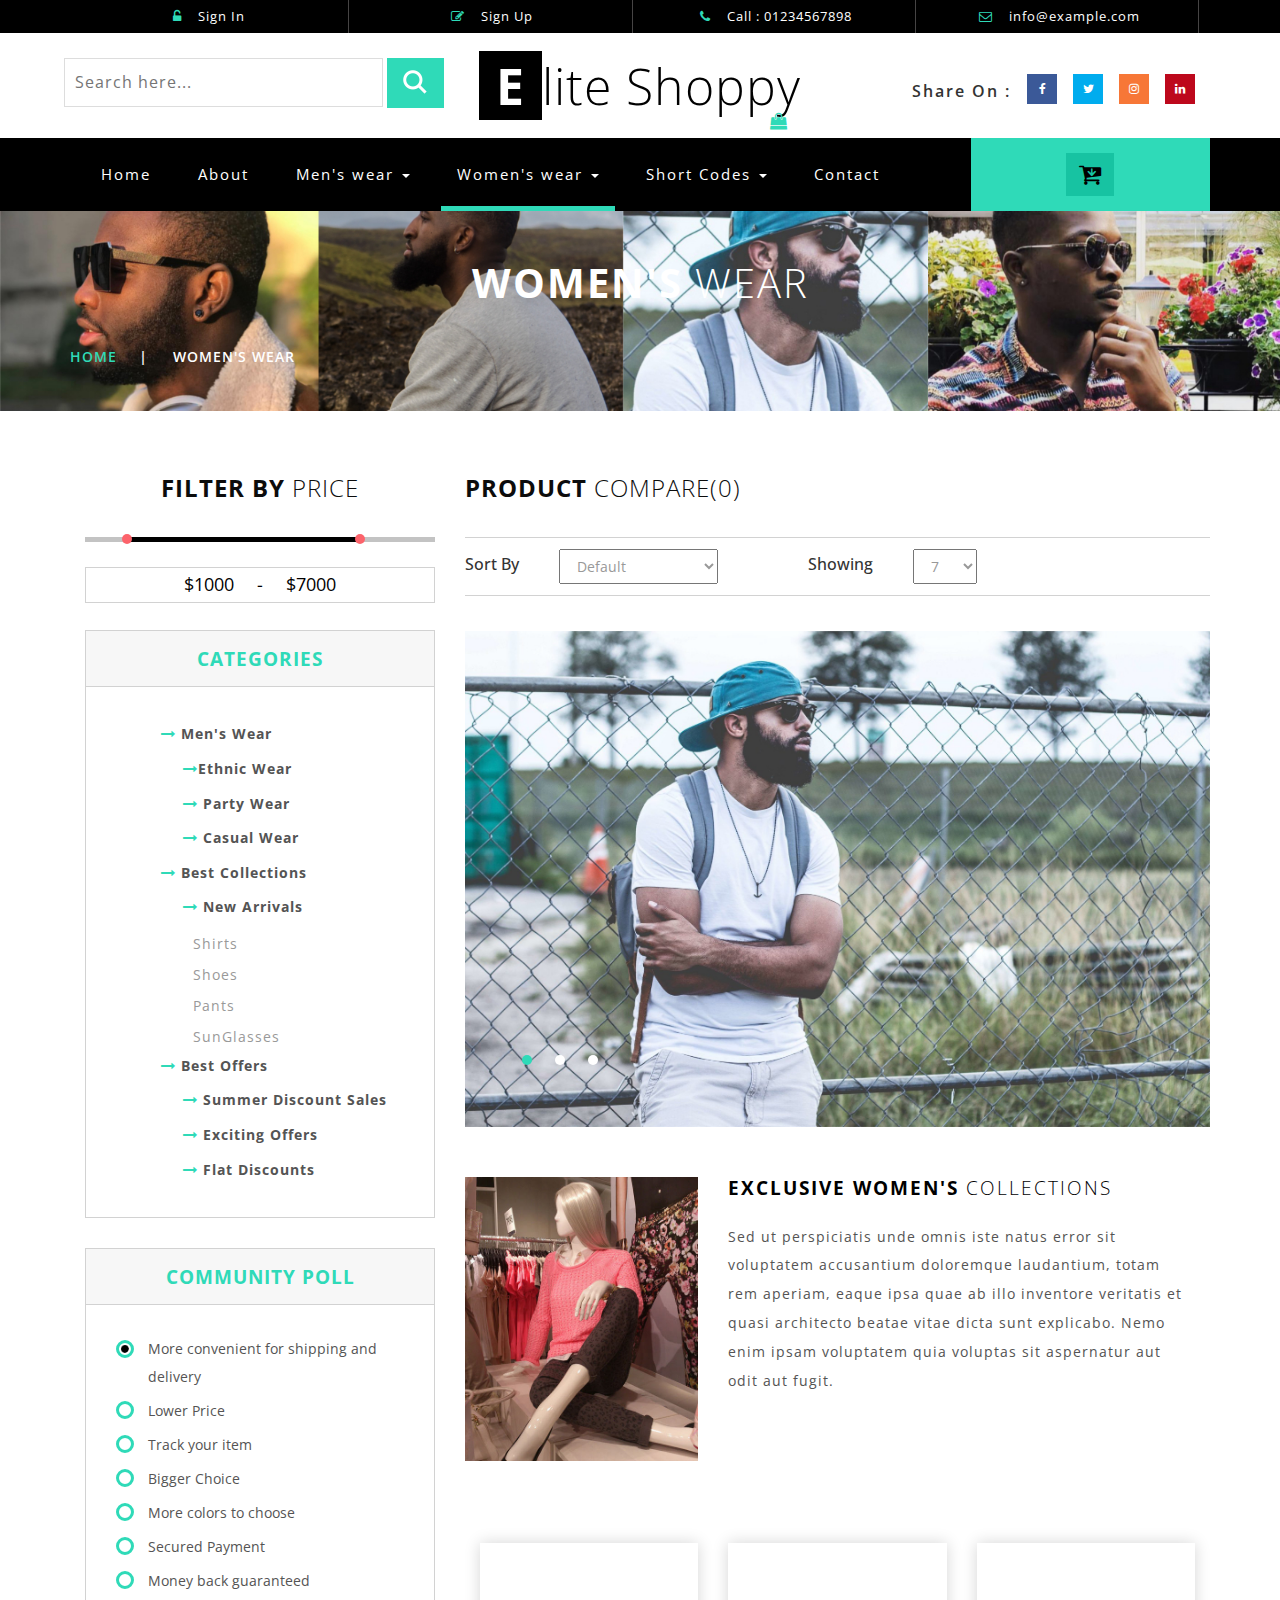
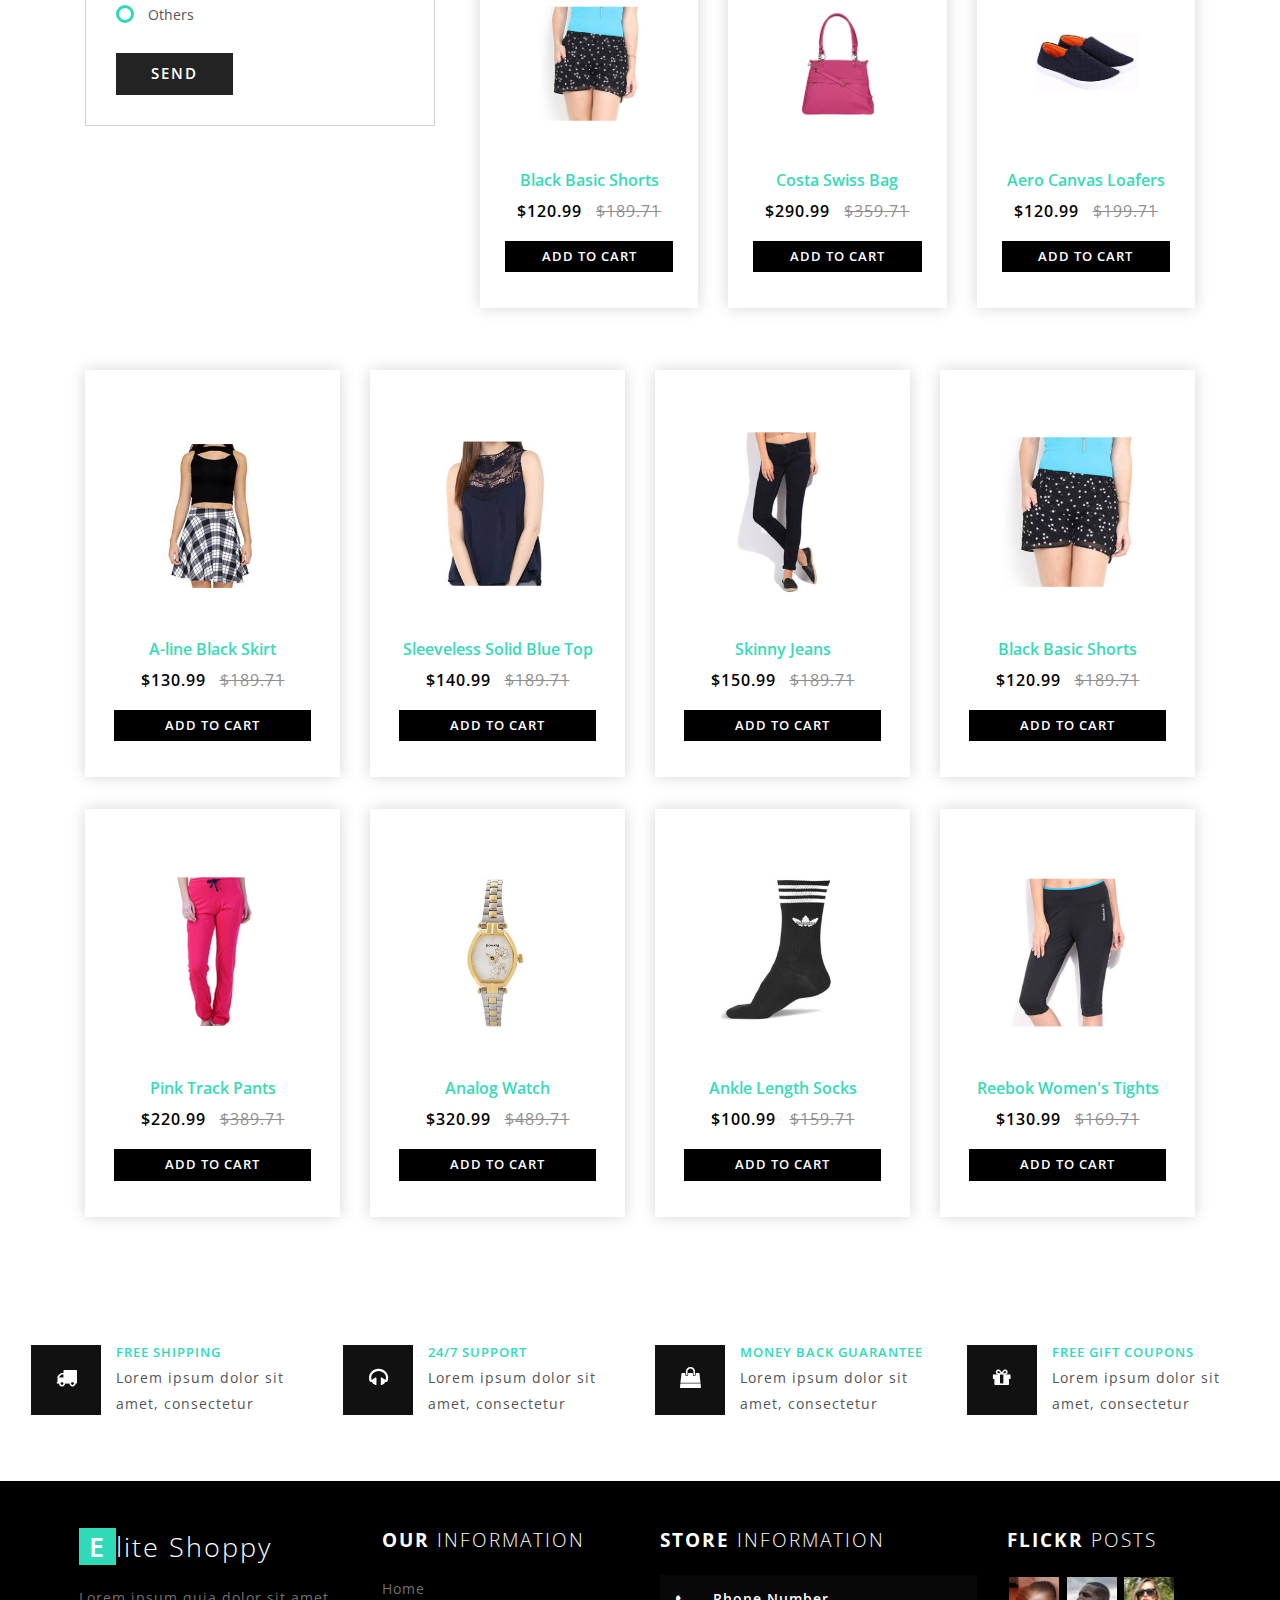
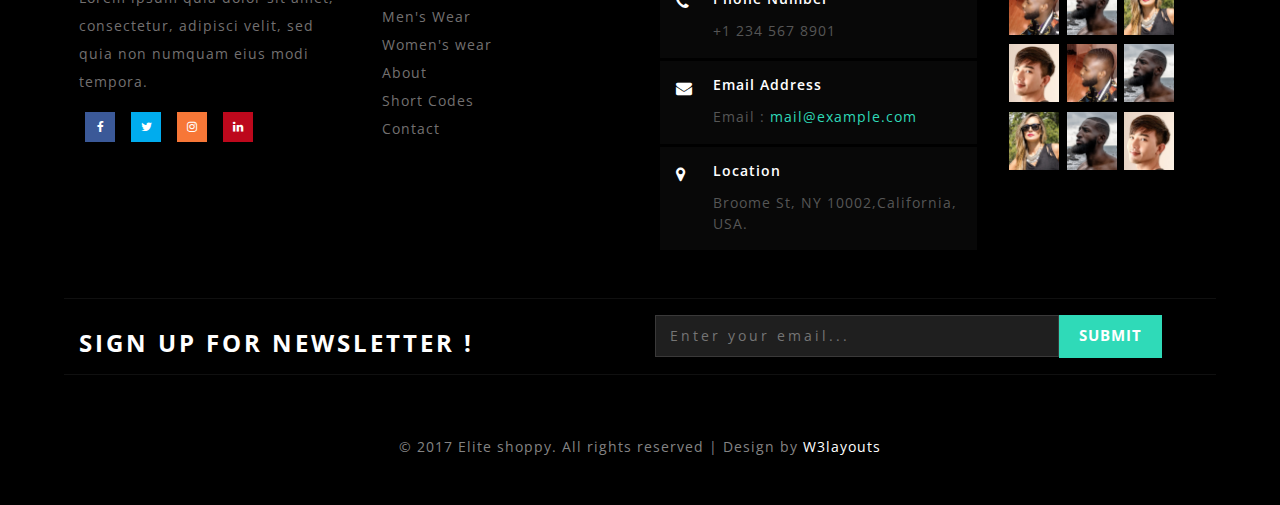
<file: womens.html>
<!--
Author: W3layouts
Author URL: http://w3layouts.com
License: Creative Commons Attribution 3.0 Unported
License URL: http://creativecommons.org/licenses/by/3.0/
-->
<!DOCTYPE html>
<html>
<head>
<title>Elite Shoppy an Ecommerce Online Shopping Category Flat Bootstrap Responsive Website Template | women's :: w3layouts</title>
<!--/tags -->
<meta name="viewport" content="width=device-width, initial-scale=1">
<meta http-equiv="Content-Type" content="text/html; charset=utf-8" />
<meta name="keywords" content="Elite Shoppy Responsive web template, Bootstrap Web Templates, Flat Web Templates, Android Compatible web template, 
Smartphone Compatible web template, free webdesigns for Nokia, Samsung, LG, SonyEricsson, Motorola web design" />
<script type="application/x-javascript"> addEventListener("load", function() { setTimeout(hideURLbar, 0); }, false);
		function hideURLbar(){ window.scrollTo(0,1); } </script>
<!--//tags -->
<link href="css/bootstrap.css" rel="stylesheet" type="text/css" media="all" />
<link rel="stylesheet" type="text/css" href="css/jquery-ui.css">
<link href="css/style.css" rel="stylesheet" type="text/css" media="all" />
<link href="css/font-awesome.css" rel="stylesheet"> 
<!-- //for bootstrap working -->
<link href="//fonts.googleapis.com/css?family=Open+Sans:300,300i,400,400i,600,600i,700,700i,800" rel="stylesheet">
<link href='//fonts.googleapis.com/css?family=Lato:400,100,100italic,300,300italic,400italic,700,900,900italic,700italic' rel='stylesheet' type='text/css'>
</head>
<body>
<!-- header -->
<div class="header" id="home">
	<div class="container">
		<ul>
		    <li> <a href="#" data-toggle="modal" data-target="#myModal"><i class="fa fa-unlock-alt" aria-hidden="true"></i> Sign In </a></li>
			<li> <a href="#" data-toggle="modal" data-target="#myModal2"><i class="fa fa-pencil-square-o" aria-hidden="true"></i> Sign Up </a></li>
			<li><i class="fa fa-phone" aria-hidden="true"></i> Call : 01234567898</li>
			<li><i class="fa fa-envelope-o" aria-hidden="true"></i> <a href="mailto:info@example.com">info@example.com</a></li>
		</ul>
	</div>
</div>
<!-- //header -->
<!-- header-bot -->
<div class="header-bot">
	<div class="header-bot_inner_wthreeinfo_header_mid">
		<div class="col-md-4 header-middle">
			<form action="#" method="post">
					<input type="search" name="search" placeholder="Search here..." required="">
					<input type="submit" value=" ">
				<div class="clearfix"></div>
			</form>
		</div>
		<!-- header-bot -->
			<div class="col-md-4 logo_agile">
				<h1><a href="index.html"><span>E</span>lite Shoppy <i class="fa fa-shopping-bag top_logo_agile_bag" aria-hidden="true"></i></a></h1>
			</div>
        <!-- header-bot -->
		<div class="col-md-4 agileits-social top_content">
						<ul class="social-nav model-3d-0 footer-social w3_agile_social">
						                                   <li class="share">Share On : </li>
															<li><a href="#" class="facebook">
																  <div class="front"><i class="fa fa-facebook" aria-hidden="true"></i></div>
																  <div class="back"><i class="fa fa-facebook" aria-hidden="true"></i></div></a></li>
															<li><a href="#" class="twitter"> 
																  <div class="front"><i class="fa fa-twitter" aria-hidden="true"></i></div>
																  <div class="back"><i class="fa fa-twitter" aria-hidden="true"></i></div></a></li>
															<li><a href="#" class="instagram">
																  <div class="front"><i class="fa fa-instagram" aria-hidden="true"></i></div>
																  <div class="back"><i class="fa fa-instagram" aria-hidden="true"></i></div></a></li>
															<li><a href="#" class="pinterest">
																  <div class="front"><i class="fa fa-linkedin" aria-hidden="true"></i></div>
																  <div class="back"><i class="fa fa-linkedin" aria-hidden="true"></i></div></a></li>
														</ul>



		</div>
		<div class="clearfix"></div>
	</div>
</div>
<!-- //header-bot -->
<!-- banner -->
<div class="ban-top">
	<div class="container">
		<div class="top_nav_left">
			<nav class="navbar navbar-default">
			  <div class="container-fluid">
				<!-- Brand and toggle get grouped for better mobile display -->
				<div class="navbar-header">
				  <button type="button" class="navbar-toggle collapsed" data-toggle="collapse" data-target="#bs-example-navbar-collapse-1" aria-expanded="false">
					<span class="sr-only">Toggle navigation</span>
					<span class="icon-bar"></span>
					<span class="icon-bar"></span>
					<span class="icon-bar"></span>
				  </button>
				</div>
				<!-- Collect the nav links, forms, and other content for toggling -->
				<div class="collapse navbar-collapse menu--shylock" id="bs-example-navbar-collapse-1">
				  <ul class="nav navbar-nav menu__list">
					<li class="active menu__item"><a class="menu__link" href="index.html">Home <span class="sr-only">(current)</span></a></li>
					<li class=" menu__item"><a class="menu__link" href="about.html">About</a></li>
					<li class="dropdown menu__item">
						<a href="#" class="dropdown-toggle menu__link" data-toggle="dropdown" role="button" aria-haspopup="true" aria-expanded="false">Men's wear <span class="caret"></span></a>
							<ul class="dropdown-menu multi-column columns-3">
								<div class="agile_inner_drop_nav_info">
									<div class="col-sm-6 multi-gd-img1 multi-gd-text ">
										<a href="mens.html"><img src="images/top2.jpg" alt=" "/></a>
									</div>
									<div class="col-sm-3 multi-gd-img">
										<ul class="multi-column-dropdown">
											<li><a href="mens.html">Clothing</a></li>
											<li><a href="mens.html">Wallets</a></li>
											<li><a href="mens.html">Footwear</a></li>
											<li><a href="mens.html">Watches</a></li>
											<li><a href="mens.html">Accessories</a></li>
											<li><a href="mens.html">Bags</a></li>
											<li><a href="mens.html">Caps & Hats</a></li>
										</ul>
									</div>
									<div class="col-sm-3 multi-gd-img">
										<ul class="multi-column-dropdown">
											<li><a href="mens.html">Jewellery</a></li>
											<li><a href="mens.html">Sunglasses</a></li>
											<li><a href="mens.html">Perfumes</a></li>
											<li><a href="mens.html">Beauty</a></li>
											<li><a href="mens.html">Shirts</a></li>
											<li><a href="mens.html">Sunglasses</a></li>
											<li><a href="mens.html">Swimwear</a></li>
										</ul>
									</div>
									<div class="clearfix"></div>
								</div>
							</ul>
					</li>
					<li class="dropdown menu__item menu__item--current">
						<a href="#" class="dropdown-toggle menu__link" data-toggle="dropdown" role="button" aria-haspopup="true" aria-expanded="false">Women's wear <span class="caret"></span></a>
							<ul class="dropdown-menu multi-column columns-3">
								<div class="agile_inner_drop_nav_info">
									<div class="col-sm-3 multi-gd-img">
										<ul class="multi-column-dropdown">
											<li><a href="womens.html">Clothing</a></li>
											<li><a href="womens.html">Wallets</a></li>
											<li><a href="womens.html">Footwear</a></li>
											<li><a href="womens.html">Watches</a></li>
											<li><a href="womens.html">Accessories</a></li>
											<li><a href="womens.html">Bags</a></li>
											<li><a href="womens.html">Caps & Hats</a></li>
										</ul>
									</div>
									<div class="col-sm-3 multi-gd-img">
										<ul class="multi-column-dropdown">
											<li><a href="womens.html">Jewellery</a></li>
											<li><a href="womens.html">Sunglasses</a></li>
											<li><a href="womens.html">Perfumes</a></li>
											<li><a href="womens.html">Beauty</a></li>
											<li><a href="womens.html">Shirts</a></li>
											<li><a href="womens.html">Sunglasses</a></li>
											<li><a href="womens.html">Swimwear</a></li>
										</ul>
									</div>
									<div class="col-sm-6 multi-gd-img multi-gd-text ">
										<a href="womens.html"><img src="images/top1.jpg" alt=" "/></a>
									</div>
									<div class="clearfix"></div>
								</div>
							</ul>
					</li>
					<li class="menu__item dropdown">
					   <a class="menu__link" href="#" class="dropdown-toggle" data-toggle="dropdown">Short Codes <b class="caret"></b></a>
								<ul class="dropdown-menu agile_short_dropdown">
									<li><a href="icons.html">Web Icons</a></li>
									<li><a href="typography.html">Typography</a></li>
								</ul>
					</li>
					<li class=" menu__item"><a class="menu__link" href="contact.html">Contact</a></li>
				  </ul>
				</div>
			  </div>
			</nav>	
		</div>
		<div class="top_nav_right">
			<div class="wthreecartaits wthreecartaits2 cart cart box_1"> 
						<form action="#" method="post" class="last"> 
						<input type="hidden" name="cmd" value="_cart">
						<input type="hidden" name="display" value="1">
						<button class="w3view-cart" type="submit" name="submit" value=""><i class="fa fa-cart-arrow-down" aria-hidden="true"></i></button>
					</form>  
  
						</div>
		</div>
		<div class="clearfix"></div>
	</div>
</div>
<!-- //banner-top -->
<!-- Modal1 -->
		<div class="modal fade" id="myModal" tabindex="-1" role="dialog">
			<div class="modal-dialog">
				<!-- Modal content-->
				<div class="modal-content">
					<div class="modal-header">
						<button type="button" class="close" data-dismiss="modal">&times;</button>
					</div>
						<div class="modal-body modal-body-sub_agile">
						<div class="col-md-8 modal_body_left modal_body_left1">
						<h3 class="agileinfo_sign">Sign In <span>Now</span></h3>
									<form action="#" method="post">
							<div class="styled-input agile-styled-input-top">
								<input type="text" name="Name" required="">
								<label>Name</label>
								<span></span>
							</div>
							<div class="styled-input">
								<input type="email" name="Email" required=""> 
								<label>Email</label>
								<span></span>
							</div> 
							<input type="submit" value="Sign In">
						</form>
						  <ul class="social-nav model-3d-0 footer-social w3_agile_social top_agile_third">
															<li><a href="#" class="facebook">
																  <div class="front"><i class="fa fa-facebook" aria-hidden="true"></i></div>
																  <div class="back"><i class="fa fa-facebook" aria-hidden="true"></i></div></a></li>
															<li><a href="#" class="twitter"> 
																  <div class="front"><i class="fa fa-twitter" aria-hidden="true"></i></div>
																  <div class="back"><i class="fa fa-twitter" aria-hidden="true"></i></div></a></li>
															<li><a href="#" class="instagram">
																  <div class="front"><i class="fa fa-instagram" aria-hidden="true"></i></div>
																  <div class="back"><i class="fa fa-instagram" aria-hidden="true"></i></div></a></li>
															<li><a href="#" class="pinterest">
																  <div class="front"><i class="fa fa-linkedin" aria-hidden="true"></i></div>
																  <div class="back"><i class="fa fa-linkedin" aria-hidden="true"></i></div></a></li>
														</ul>
														<div class="clearfix"></div>
														<p><a href="#" data-toggle="modal" data-target="#myModal2" > Don't have an account?</a></p>

						</div>
						<div class="col-md-4 modal_body_right modal_body_right1">
							<img src="images/log_pic.jpg" alt=" "/>
						</div>
						<div class="clearfix"></div>
					</div>
				</div>
				<!-- //Modal content-->
			</div>
		</div>
<!-- //Modal1 -->
<!-- Modal2 -->
		<div class="modal fade" id="myModal2" tabindex="-1" role="dialog">
			<div class="modal-dialog">
				<!-- Modal content-->
				<div class="modal-content">
					<div class="modal-header">
						<button type="button" class="close" data-dismiss="modal">&times;</button>
					</div>
						<div class="modal-body modal-body-sub_agile">
						<div class="col-md-8 modal_body_left modal_body_left1">
						<h3 class="agileinfo_sign">Sign Up <span>Now</span></h3>
									<form action="#" method="post">
							<div class="styled-input agile-styled-input-top">
								<input type="text" name="Name" required="">
								<label>Name</label>
								<span></span>
							</div>
							<div class="styled-input">
								<input type="email" name="Email" required=""> 
								<label>Email</label>
								<span></span>
							</div> 
							<div class="styled-input">
								<input type="password" name="password" required=""> 
								<label>Password</label>
								<span></span>
							</div> 
							<div class="styled-input">
								<input type="password" name="Confirm Password" required=""> 
								<label>Confirm Password</label>
								<span></span>
							</div> 
							<input type="submit" value="Sign Up">
						</form>
						  <ul class="social-nav model-3d-0 footer-social w3_agile_social top_agile_third">
															<li><a href="#" class="facebook">
																  <div class="front"><i class="fa fa-facebook" aria-hidden="true"></i></div>
																  <div class="back"><i class="fa fa-facebook" aria-hidden="true"></i></div></a></li>
															<li><a href="#" class="twitter"> 
																  <div class="front"><i class="fa fa-twitter" aria-hidden="true"></i></div>
																  <div class="back"><i class="fa fa-twitter" aria-hidden="true"></i></div></a></li>
															<li><a href="#" class="instagram">
																  <div class="front"><i class="fa fa-instagram" aria-hidden="true"></i></div>
																  <div class="back"><i class="fa fa-instagram" aria-hidden="true"></i></div></a></li>
															<li><a href="#" class="pinterest">
																  <div class="front"><i class="fa fa-linkedin" aria-hidden="true"></i></div>
																  <div class="back"><i class="fa fa-linkedin" aria-hidden="true"></i></div></a></li>
														</ul>
														<div class="clearfix"></div>
														<p><a href="#">By clicking register, I agree to your terms</a></p>

						</div>
						<div class="col-md-4 modal_body_right modal_body_right1">
							<img src="images/log_pic.jpg" alt=" "/>
						</div>
						<div class="clearfix"></div>
					</div>
				</div>
				<!-- //Modal content-->
			</div>
		</div>
<!-- //Modal2 -->
<!-- /banner_bottom_agile_info -->
<div class="page-head_agile_info_w3l">
		<div class="container">
			<h3>Women's <span>Wear  </span></h3>
			<!--/w3_short-->
				 <div class="services-breadcrumb">
						<div class="agile_inner_breadcrumb">

						   <ul class="w3_short">
								<li><a href="index.html">Home</a><i>|</i></li>
								<li>Women's Wear</li>
							</ul>
						 </div>
				</div>
	   <!--//w3_short-->
	</div>
</div>

  <!-- banner-bootom-w3-agileits -->
	<div class="banner-bootom-w3-agileits">
	<div class="container">
         <!-- mens -->
		<div class="col-md-4 products-left">
			<div class="filter-price">
				<h3>Filter By <span>Price</span></h3>
					<ul class="dropdown-menu6">
						<li>                
							<div id="slider-range"></div>							
							<input type="text" id="amount" style="border: 0; color: #ffffff; font-weight: normal;" />
						</li>			
					</ul>
			</div>
			<div class="css-treeview">
				<h4>Categories</h4>
				<ul class="tree-list-pad">
					<li><input type="checkbox" checked="checked" id="item-0" /><label for="item-0"><i class="fa fa-long-arrow-right" aria-hidden="true"></i> Men's Wear</label>
						<ul>
							<li><input type="checkbox" id="item-0-0" /><label for="item-0-0"><i class="fa fa-long-arrow-right" aria-hidden="true"></i>Ethnic Wear</label>
								<ul>
									<li><a href="mens.html">Shirts</a></li>
									<li><a href="mens.html">Caps</a></li>
									<li><a href="mens.html">Shoes</a></li>
									<li><a href="mens.html">Pants</a></li>
									<li><a href="mens.html">SunGlasses</a></li>
									<li><a href="mens.html">Trousers</a></li>
								</ul>
							</li>
							<li><input type="checkbox"  id="item-0-1" /><label for="item-0-1"><i class="fa fa-long-arrow-right" aria-hidden="true"></i> Party Wear</label>
								<ul>
									<li><a href="mens.html">Shirts</a></li>
									<li><a href="mens.html">Caps</a></li>
									<li><a href="mens.html">Shoes</a></li>
									<li><a href="mens.html">Pants</a></li>
									<li><a href="mens.html">SunGlasses</a></li>
									<li><a href="mens.html">Trousers</a></li>
								</ul>
							</li>
							<li><input type="checkbox"  id="item-0-2" /><label for="item-0-2"><i class="fa fa-long-arrow-right" aria-hidden="true"></i> Casual Wear</label>
								<ul>
									<li><a href="mens.html">Shirts</a></li>
									<li><a href="mens.html">Caps</a></li>
									<li><a href="mens.html">Shoes</a></li>
									<li><a href="mens.html">Pants</a></li>
									<li><a href="mens.html">SunGlasses</a></li>
									<li><a href="mens.html">Trousers</a></li>
								</ul>
							</li>
						</ul>
					</li>
					<li><input type="checkbox" id="item-1" checked="checked" /><label for="item-1"><i class="fa fa-long-arrow-right" aria-hidden="true"></i> Best Collections</label>
						<ul>
							<li><input type="checkbox" checked="checked" id="item-1-0" /><label for="item-1-0"><i class="fa fa-long-arrow-right" aria-hidden="true"></i> New Arrivals</label>
								<ul>
									<li><a href="mens.html">Shirts</a></li>
									<li><a href="mens.html">Shoes</a></li>
									<li><a href="mens.html">Pants</a></li>
									<li><a href="mens.html">SunGlasses</a></li>
								</ul>
							</li>
							
						</ul>
					</li>
					<li><input type="checkbox" checked="checked" id="item-2" /><label for="item-2"><i class="fa fa-long-arrow-right" aria-hidden="true"></i> Best Offers</label>
						<ul>
							<li><input type="checkbox"  id="item-2-0" /><label for="item-2-0"><i class="fa fa-long-arrow-right" aria-hidden="true"></i> Summer Discount Sales</label>
								<ul>
									<li><a href="mens.html">Shirts</a></li>
									<li><a href="mens.html">Shoes</a></li>
									<li><a href="mens.html">Pants</a></li>
									<li><a href="mens.html">SunGlasses</a></li>
								</ul>
							</li>
							<li><input type="checkbox" id="item-2-1" /><label for="item-2-1"><i class="fa fa-long-arrow-right" aria-hidden="true"></i> Exciting Offers</label>
								<ul>
									<li><a href="mens.html">Shirts</a></li>
									<li><a href="mens.html">Shoes</a></li>
									<li><a href="mens.html">Pants</a></li>
									<li><a href="mens.html">SunGlasses</a></li>
								</ul>
							</li>
							<li><input type="checkbox" id="item-2-2" /><label for="item-2-2"><i class="fa fa-long-arrow-right" aria-hidden="true"></i> Flat Discounts</label>
								<ul>
									<li><a href="mens.html">Shirts</a></li>
									<li><a href="mens.html">Shoes</a></li>
									<li><a href="mens.html">Pants</a></li>
									<li><a href="mens.html">SunGlasses</a></li>
								</ul>
							</li>
						</ul>
					</li>
				</ul>
			</div>
			<div class="community-poll">
				<h4>Community Poll</h4>
				<div class="swit form">	
					<form>
					<div class="check_box"> <div class="radio"> <label><input type="radio" name="radio" checked=""><i></i>More convenient for shipping and delivery</label> </div></div>
					<div class="check_box"> <div class="radio"> <label><input type="radio" name="radio"><i></i>Lower Price</label> </div></div>
					<div class="check_box"> <div class="radio"> <label><input type="radio" name="radio"><i></i>Track your item</label> </div></div>
					<div class="check_box"> <div class="radio"> <label><input type="radio" name="radio"><i></i>Bigger Choice</label> </div></div>
					<div class="check_box"> <div class="radio"> <label><input type="radio" name="radio"><i></i>More colors to choose</label> </div></div>	
					<div class="check_box"> <div class="radio"> <label><input type="radio" name="radio"><i></i>Secured Payment</label> </div></div>
					<div class="check_box"> <div class="radio"> <label><input type="radio" name="radio"><i></i>Money back guaranteed</label> </div></div>	
					<div class="check_box"> <div class="radio"> <label><input type="radio" name="radio"><i></i>Others</label> </div></div>		
					<input type="submit" value="SEND">
					</form>
				</div>
			</div>
			<div class="clearfix"></div>
		</div>
		<div class="col-md-8 products-right">
			<h5>Product <span>Compare(0)</span></h5>
			<div class="sort-grid">
				<div class="sorting">
					<h6>Sort By</h6>
					<select id="country1" onchange="change_country(this.value)" class="frm-field required sect">
						<option value="null">Default</option>
						<option value="null">Name(A - Z)</option> 
						<option value="null">Name(Z - A)</option>
						<option value="null">Price(High - Low)</option>
						<option value="null">Price(Low - High)</option>	
						<option value="null">Model(A - Z)</option>
						<option value="null">Model(Z - A)</option>					
					</select>
					<div class="clearfix"></div>
				</div>
				<div class="sorting">
					<h6>Showing</h6>
					<select id="country2" onchange="change_country(this.value)" class="frm-field required sect">
						<option value="null">7</option>
						<option value="null">14</option> 
						<option value="null">28</option>					
						<option value="null">35</option>								
					</select>
					<div class="clearfix"></div>
				</div>
				<div class="clearfix"></div>
			</div>
			<div class="men-wear-top">
				
				<div  id="top" class="callbacks_container">
					<ul class="rslides" id="slider3">
						<li>
							<img class="img-responsive" src="images/banner4.jpg" alt=" "/>
						</li>
						<li>
							<img class="img-responsive" src="images/banner3.jpg" alt=" "/>
						</li>
						<li>
							<img class="img-responsive" src="images/banner1.jpg" alt=" "/>
						</li>

					</ul>
				</div>
				<div class="clearfix"></div>
			</div>
			<div class="men-wear-bottom">
				<div class="col-sm-4 men-wear-left">
					<img class="img-responsive" src="images/bb1.jpg" alt=" " />
				</div>
				<div class="col-sm-8 men-wear-right">
					<h4>Exclusive Women's <span>Collections</span></h4>
					<p>Sed ut perspiciatis unde omnis iste natus error sit voluptatem 
					accusantium doloremque laudantium, totam rem aperiam, eaque ipsa quae 
					ab illo inventore veritatis et quasi architecto beatae vitae dicta sunt
					explicabo. Nemo enim ipsam voluptatem quia voluptas sit aspernatur aut
					odit aut fugit. </p>
				</div>
				<div class="clearfix"></div>
			</div>
		<div class="col-md-4 product-men">
								<div class="men-pro-item simpleCart_shelfItem">
									<div class="men-thumb-item">
										<img src="images/w4.jpg" alt="" class="pro-image-front">
										<img src="images/w4.jpg" alt="" class="pro-image-back">
											<div class="men-cart-pro">
												<div class="inner-men-cart-pro">
													<a href="single.html" class="link-product-add-cart">Quick View</a>
												</div>
											</div>
											<span class="product-new-top">New</span>
											
									</div>
									<div class="item-info-product ">
										<h4><a href="single.html">Black Basic Shorts</a></h4>
										<div class="info-product-price">
											<span class="item_price">$120.99</span>
											<del>$189.71</del>
										</div>
										<div class="snipcart-details top_brand_home_details item_add single-item hvr-outline-out button2">
															<form action="#" method="post">
																<fieldset>
																	<input type="hidden" name="cmd" value="_cart">
																	<input type="hidden" name="add" value="1">
																	<input type="hidden" name="business" value=" ">
																	<input type="hidden" name="item_name" value="Black Basic Shorts">
																	<input type="hidden" name="amount" value="30.99">
																	<input type="hidden" name="discount_amount" value="1.00">
																	<input type="hidden" name="currency_code" value="USD">
																	<input type="hidden" name="return" value=" ">
																	<input type="hidden" name="cancel_return" value=" ">
																	<input type="submit" name="submit" value="Add to cart" class="button">
																</fieldset>
															</form>
														</div>
																			
									</div>
								</div>
							</div>
			<div class="col-md-4 product-men">
								<div class="men-pro-item simpleCart_shelfItem">
									<div class="men-thumb-item">
										<img src="images/b7.jpg" alt="" class="pro-image-front">
										<img src="images/b7.jpg" alt="" class="pro-image-back">
											<div class="men-cart-pro">
												<div class="inner-men-cart-pro">
													<a href="single.html" class="link-product-add-cart">Quick View</a>
												</div>
											</div>
											<span class="product-new-top">New</span>
											
									</div>
									<div class="item-info-product ">
										<h4><a href="single.html">Costa Swiss Bag </a></h4>
										<div class="info-product-price">
											<span class="item_price">$290.99</span>
											<del>$359.71</del>
										</div>
										<div class="snipcart-details top_brand_home_details item_add single-item hvr-outline-out button2">
															<form action="#" method="post">
																<fieldset>
																	<input type="hidden" name="cmd" value="_cart">
																	<input type="hidden" name="add" value="1">
																	<input type="hidden" name="business" value=" ">
																	<input type="hidden" name="item_name" value="Costa Swiss Bag">
																	<input type="hidden" name="amount" value="30.99">
																	<input type="hidden" name="discount_amount" value="1.00">
																	<input type="hidden" name="currency_code" value="USD">
																	<input type="hidden" name="return" value=" ">
																	<input type="hidden" name="cancel_return" value=" ">
																	<input type="submit" name="submit" value="Add to cart" class="button">
																</fieldset>
															</form>
														</div>
																			
									</div>
								</div>
							</div>
			<div class="col-md-4 product-men">
								<div class="men-pro-item simpleCart_shelfItem">
									<div class="men-thumb-item">
										<img src="images/s6.jpg" alt="" class="pro-image-front">
										<img src="images/s6.jpg" alt="" class="pro-image-back">
											<div class="men-cart-pro">
												<div class="inner-men-cart-pro">
													<a href="single.html" class="link-product-add-cart">Quick View</a>
												</div>
											</div>
											<span class="product-new-top">New</span>
											
									</div>
									<div class="item-info-product ">
										<h4><a href="single.html">Aero Canvas Loafers  </a></h4>
										<div class="info-product-price">
											<span class="item_price">$120.99</span>
											<del>$199.71</del>
										</div>
										<div class="snipcart-details top_brand_home_details item_add single-item hvr-outline-out button2">
															<form action="#" method="post">
																<fieldset>
																	<input type="hidden" name="cmd" value="_cart">
																	<input type="hidden" name="add" value="1">
																	<input type="hidden" name="business" value=" ">
																	<input type="hidden" name="item_name" value="Aero Canvas Loafers">
																	<input type="hidden" name="amount" value="30.99">
																	<input type="hidden" name="discount_amount" value="1.00">
																	<input type="hidden" name="currency_code" value="USD">
																	<input type="hidden" name="return" value=" ">
																	<input type="hidden" name="cancel_return" value=" ">
																	<input type="submit" name="submit" value="Add to cart" class="button">
																</fieldset>
															</form>
														</div>
																			
									</div>
								</div>
							</div>
				
				<div class="clearfix"></div>
		</div>
		<div class="clearfix"></div>
		
		<div class="single-pro">
			 <div class="col-md-3 product-men">
								<div class="men-pro-item simpleCart_shelfItem">
									<div class="men-thumb-item">
										<img src="images/w1.jpg" alt="" class="pro-image-front">
										<img src="images/w1.jpg" alt="" class="pro-image-back">
											<div class="men-cart-pro">
												<div class="inner-men-cart-pro">
													<a href="single.html" class="link-product-add-cart">Quick View</a>
												</div>
											</div>
											<span class="product-new-top">New</span>
											
									</div>
									<div class="item-info-product ">
										<h4><a href="single.html">A-line Black Skirt</a></h4>
										<div class="info-product-price">
											<span class="item_price">$130.99</span>
											<del>$189.71</del>
										</div>
										<div class="snipcart-details top_brand_home_details item_add single-item hvr-outline-out button2">
															<form action="#" method="post">
																<fieldset>
																	<input type="hidden" name="cmd" value="_cart" />
																	<input type="hidden" name="add" value="1" />
																	<input type="hidden" name="business" value=" " />
																	<input type="hidden" name="item_name" value="A-line Black Skirt" />
																	<input type="hidden" name="amount" value="30.99" />
																	<input type="hidden" name="discount_amount" value="1.00" />
																	<input type="hidden" name="currency_code" value="USD" />
																	<input type="hidden" name="return" value=" " />
																	<input type="hidden" name="cancel_return" value=" " />
																	<input type="submit" name="submit" value="Add to cart" class="button" />
																</fieldset>
															</form>
														</div>
																			
									</div>
								</div>
							</div>
							<div class="col-md-3 product-men">
								<div class="men-pro-item simpleCart_shelfItem">
									<div class="men-thumb-item">
										<img src="images/w2.jpg" alt="" class="pro-image-front">
										<img src="images/w2.jpg" alt="" class="pro-image-back">
											<div class="men-cart-pro">
												<div class="inner-men-cart-pro">
													<a href="single.html" class="link-product-add-cart">Quick View</a>
												</div>
											</div>
											<span class="product-new-top">New</span>
											
									</div>
									<div class="item-info-product ">
										<h4><a href="single.html">Sleeveless Solid Blue Top</a></h4>
										<div class="info-product-price">
											<span class="item_price">$140.99</span>
											<del>$189.71</del>
										</div>
										<div class="snipcart-details top_brand_home_details item_add single-item hvr-outline-out button2">
															<form action="#" method="post">
																<fieldset>
																	<input type="hidden" name="cmd" value="_cart" />
																	<input type="hidden" name="add" value="1" />
																	<input type="hidden" name="business" value=" " />
																	<input type="hidden" name="item_name" value="Sleeveless Solid Blue Top" />
																	<input type="hidden" name="amount" value="30.99" />
																	<input type="hidden" name="discount_amount" value="1.00" />
																	<input type="hidden" name="currency_code" value="USD" />
																	<input type="hidden" name="return" value=" " />
																	<input type="hidden" name="cancel_return" value=" " />
																	<input type="submit" name="submit" value="Add to cart" class="button" />
																</fieldset>
															</form>
														</div>
																			
									</div>
								</div>
							</div>
							<div class="col-md-3 product-men">
								<div class="men-pro-item simpleCart_shelfItem">
									<div class="men-thumb-item">
										<img src="images/w3.jpg" alt="" class="pro-image-front">
										<img src="images/w3.jpg" alt="" class="pro-image-back">
											<div class="men-cart-pro">
												<div class="inner-men-cart-pro">
													<a href="single.html" class="link-product-add-cart">Quick View</a>
												</div>
											</div>
											<span class="product-new-top">New</span>
											
									</div>
									<div class="item-info-product ">
										<h4><a href="single.html">Skinny Jeans</a></h4>
										<div class="info-product-price">
											<span class="item_price">$150.99</span>
											<del>$189.71</del>
										</div>
										<div class="snipcart-details top_brand_home_details item_add single-item hvr-outline-out button2">
															<form action="#" method="post">
																<fieldset>
																	<input type="hidden" name="cmd" value="_cart" />
																	<input type="hidden" name="add" value="1" />
																	<input type="hidden" name="business" value=" " />
																	<input type="hidden" name="item_name" value="Skinny Jeans " />
																	<input type="hidden" name="amount" value="30.99" />
																	<input type="hidden" name="discount_amount" value="1.00" />
																	<input type="hidden" name="currency_code" value="USD" />
																	<input type="hidden" name="return" value=" " />
																	<input type="hidden" name="cancel_return" value=" " />
																	<input type="submit" name="submit" value="Add to cart" class="button" />
																</fieldset>
															</form>
														</div>
																			
									</div>
								</div>
							</div>
							<div class="col-md-3 product-men">
								<div class="men-pro-item simpleCart_shelfItem">
									<div class="men-thumb-item">
										<img src="images/w4.jpg" alt="" class="pro-image-front">
										<img src="images/w4.jpg" alt="" class="pro-image-back">
											<div class="men-cart-pro">
												<div class="inner-men-cart-pro">
													<a href="single.html" class="link-product-add-cart">Quick View</a>
												</div>
											</div>
											<span class="product-new-top">New</span>
											
									</div>
									<div class="item-info-product ">
										<h4><a href="single.html">Black Basic Shorts</a></h4>
										<div class="info-product-price">
											<span class="item_price">$120.99</span>
											<del>$189.71</del>
										</div>
										<div class="snipcart-details top_brand_home_details item_add single-item hvr-outline-out button2">
															<form action="#" method="post">
																<fieldset>
																	<input type="hidden" name="cmd" value="_cart" />
																	<input type="hidden" name="add" value="1" />
																	<input type="hidden" name="business" value=" " />
																	<input type="hidden" name="item_name" value="Black Basic Shorts" />
																	<input type="hidden" name="amount" value="30.99" />
																	<input type="hidden" name="discount_amount" value="1.00" />
																	<input type="hidden" name="currency_code" value="USD" />
																	<input type="hidden" name="return" value=" " />
																	<input type="hidden" name="cancel_return" value=" " />
																	<input type="submit" name="submit" value="Add to cart" class="button" />
																</fieldset>
															</form>
														</div>
																			
									</div>
								</div>
							</div>
							<div class="col-md-3 product-men">
								<div class="men-pro-item simpleCart_shelfItem">
									<div class="men-thumb-item">
										<img src="images/w5.jpg" alt="" class="pro-image-front">
										<img src="images/w5.jpg" alt="" class="pro-image-back">
											<div class="men-cart-pro">
												<div class="inner-men-cart-pro">
													<a href="single.html" class="link-product-add-cart">Quick View</a>
												</div>
											</div>
											<span class="product-new-top">New</span>
											
									</div>
									<div class="item-info-product ">
										<h4><a href="single.html">Pink Track Pants</a></h4>
										<div class="info-product-price">
											<span class="item_price">$220.99</span>
											<del>$389.71</del>
										</div>
										<div class="snipcart-details top_brand_home_details item_add single-item hvr-outline-out button2">
															<form action="#" method="post">
																<fieldset>
																	<input type="hidden" name="cmd" value="_cart" />
																	<input type="hidden" name="add" value="1" />
																	<input type="hidden" name="business" value=" " />
																	<input type="hidden" name="item_name" value="Pink Track Pants" />
																	<input type="hidden" name="amount" value="30.99" />
																	<input type="hidden" name="discount_amount" value="1.00" />
																	<input type="hidden" name="currency_code" value="USD" />
																	<input type="hidden" name="return" value=" " />
																	<input type="hidden" name="cancel_return" value=" " />
																	<input type="submit" name="submit" value="Add to cart" class="button" />
																</fieldset>
															</form>
														</div>
																			
									</div>
								</div>
							</div>
							<div class="col-md-3 product-men">
								<div class="men-pro-item simpleCart_shelfItem">
									<div class="men-thumb-item">
										<img src="images/w6.jpg" alt="" class="pro-image-front">
										<img src="images/w6.jpg" alt="" class="pro-image-back">
											<div class="men-cart-pro">
												<div class="inner-men-cart-pro">
													<a href="single.html" class="link-product-add-cart">Quick View</a>
												</div>
											</div>
											<span class="product-new-top">New</span>
											
									</div>
									<div class="item-info-product ">
										<h4><a href="single.html">Analog Watch</a></h4>
										<div class="info-product-price">
											<span class="item_price">$320.99</span>
											<del>$489.71</del>
										</div>
										<div class="snipcart-details top_brand_home_details item_add single-item hvr-outline-out button2">
															<form action="#" method="post">
																<fieldset>
																	<input type="hidden" name="cmd" value="_cart" />
																	<input type="hidden" name="add" value="1" />
																	<input type="hidden" name="business" value=" " />
																	<input type="hidden" name="item_name" value="Analog Watch" />
																	<input type="hidden" name="amount" value="30.99" />
																	<input type="hidden" name="discount_amount" value="1.00" />
																	<input type="hidden" name="currency_code" value="USD" />
																	<input type="hidden" name="return" value=" " />
																	<input type="hidden" name="cancel_return" value=" " />
																	<input type="submit" name="submit" value="Add to cart" class="button" />
																</fieldset>
															</form>
														</div>
																			
									</div>
								</div>
							</div>
						    <div class="col-md-3 product-men">
								<div class="men-pro-item simpleCart_shelfItem">
									<div class="men-thumb-item">
										<img src="images/w7.jpg" alt="" class="pro-image-front">
										<img src="images/w7.jpg" alt="" class="pro-image-back">
											<div class="men-cart-pro">
												<div class="inner-men-cart-pro">
													<a href="single.html" class="link-product-add-cart">Quick View</a>
												</div>
											</div>
											<span class="product-new-top">New</span>
											
									</div>
									<div class="item-info-product ">
										<h4><a href="single.html">Ankle Length Socks</a></h4>
										<div class="info-product-price">
											<span class="item_price">$100.99</span>
											<del>$159.71</del>
										</div>
										<div class="snipcart-details top_brand_home_details item_add single-item hvr-outline-out button2">
															<form action="#" method="post">
																<fieldset>
																	<input type="hidden" name="cmd" value="_cart" />
																	<input type="hidden" name="add" value="1" />
																	<input type="hidden" name="business" value=" " />
																	<input type="hidden" name="item_name" value="Ankle Length Socks" />
																	<input type="hidden" name="amount" value="30.99" />
																	<input type="hidden" name="discount_amount" value="1.00" />
																	<input type="hidden" name="currency_code" value="USD" />
																	<input type="hidden" name="return" value=" " />
																	<input type="hidden" name="cancel_return" value=" " />
																	<input type="submit" name="submit" value="Add to cart" class="button" />
																</fieldset>
															</form>
														</div>
																			
									</div>
								</div>
							</div>
								<div class="col-md-3 product-men">
								<div class="men-pro-item simpleCart_shelfItem">
									<div class="men-thumb-item">
										<img src="images/w8.jpg" alt="" class="pro-image-front">
										<img src="images/w8.jpg" alt="" class="pro-image-back">
											<div class="men-cart-pro">
												<div class="inner-men-cart-pro">
													<a href="single.html" class="link-product-add-cart">Quick View</a>
												</div>
											</div>
											<span class="product-new-top">New</span>
											
									</div>
									<div class="item-info-product ">
										<h4><a href="single.html">Reebok Women's Tights</a></h4>
										<div class="info-product-price">
											<span class="item_price">$130.99</span>
											<del>$169.71</del>
										</div>
										<div class="snipcart-details top_brand_home_details item_add single-item hvr-outline-out button2">
															<form action="#" method="post">
																<fieldset>
																	<input type="hidden" name="cmd" value="_cart" />
																	<input type="hidden" name="add" value="1" />
																	<input type="hidden" name="business" value=" " />
																	<input type="hidden" name="item_name" value="Reebok Women's Tights" />
																	<input type="hidden" name="amount" value="30.99" />
																	<input type="hidden" name="discount_amount" value="1.00" />
																	<input type="hidden" name="currency_code" value="USD" />
																	<input type="hidden" name="return" value=" " />
																	<input type="hidden" name="cancel_return" value=" " />
																	<input type="submit" name="submit" value="Add to cart" class="button" />
																</fieldset>
															</form>
														</div>
																			
									</div>
								</div>
							</div>

							<div class="clearfix"></div>
		</div>
	</div>
</div>	
<!-- //mens -->
<!--/grids-->
<div class="coupons">
		<div class="coupons-grids text-center">
			<div class="w3layouts_mail_grid">
				<div class="col-md-3 w3layouts_mail_grid_left">
					<div class="w3layouts_mail_grid_left1 hvr-radial-out">
						<i class="fa fa-truck" aria-hidden="true"></i>
					</div>
					<div class="w3layouts_mail_grid_left2">
						<h3>FREE SHIPPING</h3>
						<p>Lorem ipsum dolor sit amet, consectetur</p>
					</div>
				</div>
				<div class="col-md-3 w3layouts_mail_grid_left">
					<div class="w3layouts_mail_grid_left1 hvr-radial-out">
						<i class="fa fa-headphones" aria-hidden="true"></i>
					</div>
					<div class="w3layouts_mail_grid_left2">
						<h3>24/7 SUPPORT</h3>
						<p>Lorem ipsum dolor sit amet, consectetur</p>
					</div>
				</div>
				<div class="col-md-3 w3layouts_mail_grid_left">
					<div class="w3layouts_mail_grid_left1 hvr-radial-out">
						<i class="fa fa-shopping-bag" aria-hidden="true"></i>
					</div>
					<div class="w3layouts_mail_grid_left2">
						<h3>MONEY BACK GUARANTEE</h3>
						<p>Lorem ipsum dolor sit amet, consectetur</p>
					</div>
				</div>
					<div class="col-md-3 w3layouts_mail_grid_left">
					<div class="w3layouts_mail_grid_left1 hvr-radial-out">
						<i class="fa fa-gift" aria-hidden="true"></i>
					</div>
					<div class="w3layouts_mail_grid_left2">
						<h3>FREE GIFT COUPONS</h3>
						<p>Lorem ipsum dolor sit amet, consectetur</p>
					</div>
				</div>
				<div class="clearfix"> </div>
			</div>

		</div>
</div>
<!--grids-->
<!-- footer -->
<div class="footer">
	<div class="footer_agile_inner_info_w3l">
		<div class="col-md-3 footer-left">
			<h2><a href="index.html"><span>E</span>lite Shoppy </a></h2>
			<p>Lorem ipsum quia dolor
			sit amet, consectetur, adipisci velit, sed quia non 
			numquam eius modi tempora.</p>
			<ul class="social-nav model-3d-0 footer-social w3_agile_social two">
															<li><a href="#" class="facebook">
																  <div class="front"><i class="fa fa-facebook" aria-hidden="true"></i></div>
																  <div class="back"><i class="fa fa-facebook" aria-hidden="true"></i></div></a></li>
															<li><a href="#" class="twitter"> 
																  <div class="front"><i class="fa fa-twitter" aria-hidden="true"></i></div>
																  <div class="back"><i class="fa fa-twitter" aria-hidden="true"></i></div></a></li>
															<li><a href="#" class="instagram">
																  <div class="front"><i class="fa fa-instagram" aria-hidden="true"></i></div>
																  <div class="back"><i class="fa fa-instagram" aria-hidden="true"></i></div></a></li>
															<li><a href="#" class="pinterest">
																  <div class="front"><i class="fa fa-linkedin" aria-hidden="true"></i></div>
																  <div class="back"><i class="fa fa-linkedin" aria-hidden="true"></i></div></a></li>
														</ul>
		</div>
		<div class="col-md-9 footer-right">
			<div class="sign-grds">
				<div class="col-md-4 sign-gd">
					<h4>Our <span>Information</span> </h4>
					<ul>
						<li><a href="index.html">Home</a></li>
						<li><a href="mens.html">Men's Wear</a></li>
						<li><a href="womens.html">Women's wear</a></li>
						<li><a href="about.html">About</a></li>
						<li><a href="typography.html">Short Codes</a></li>
						<li><a href="contact.html">Contact</a></li>
					</ul>
				</div>
				
				<div class="col-md-5 sign-gd-two">
					<h4>Store <span>Information</span></h4>
					<div class="w3-address">
						<div class="w3-address-grid">
							<div class="w3-address-left">
								<i class="fa fa-phone" aria-hidden="true"></i>
							</div>
							<div class="w3-address-right">
								<h6>Phone Number</h6>
								<p>+1 234 567 8901</p>
							</div>
							<div class="clearfix"> </div>
						</div>
						<div class="w3-address-grid">
							<div class="w3-address-left">
								<i class="fa fa-envelope" aria-hidden="true"></i>
							</div>
							<div class="w3-address-right">
								<h6>Email Address</h6>
								<p>Email :<a href="mailto:example@email.com"> mail@example.com</a></p>
							</div>
							<div class="clearfix"> </div>
						</div>
						<div class="w3-address-grid">
							<div class="w3-address-left">
								<i class="fa fa-map-marker" aria-hidden="true"></i>
							</div>
							<div class="w3-address-right">
								<h6>Location</h6>
								<p>Broome St, NY 10002,California, USA. 
								
								</p>
							</div>
							<div class="clearfix"> </div>
						</div>
					</div>
				</div>
				<div class="col-md-3 sign-gd flickr-post">
					<h4>Flickr <span>Posts</span></h4>
					<ul>
						<li><a href="single.html"><img src="images/t1.jpg" alt=" " class="img-responsive" /></a></li>
						<li><a href="single.html"><img src="images/t2.jpg" alt=" " class="img-responsive" /></a></li>
						<li><a href="single.html"><img src="images/t3.jpg" alt=" " class="img-responsive" /></a></li>
						<li><a href="single.html"><img src="images/t4.jpg" alt=" " class="img-responsive" /></a></li>
						<li><a href="single.html"><img src="images/t1.jpg" alt=" " class="img-responsive" /></a></li>
						<li><a href="single.html"><img src="images/t2.jpg" alt=" " class="img-responsive" /></a></li>
						<li><a href="single.html"><img src="images/t3.jpg" alt=" " class="img-responsive" /></a></li>
						<li><a href="single.html"><img src="images/t2.jpg" alt=" " class="img-responsive" /></a></li>
						<li><a href="single.html"><img src="images/t4.jpg" alt=" " class="img-responsive" /></a></li>
					</ul>
				</div>
				<div class="clearfix"></div>
			</div>
		</div>
		<div class="clearfix"></div>
			<div class="agile_newsletter_footer">
					<div class="col-sm-6 newsleft">
				<h3>SIGN UP FOR NEWSLETTER !</h3>
			</div>
			<div class="col-sm-6 newsright">
				<form action="#" method="post">
					<input type="email" placeholder="Enter your email..." name="email" required="">
					<input type="submit" value="Submit">
				</form>
			</div>

		<div class="clearfix"></div>
	</div>
		<p class="copy-right">&copy 2017 Elite shoppy. All rights reserved | Design by <a href="http://w3layouts.com/">W3layouts</a></p>
	</div>
</div>
<!-- //footer -->

<!-- login -->
			<div class="modal fade" id="myModal4" tabindex="-1" role="dialog" aria-labelledby="myModalLabel">
				<div class="modal-dialog" role="document">
					<div class="modal-content modal-info">
						<div class="modal-header">
							<button type="button" class="close" data-dismiss="modal" aria-label="Close"><span aria-hidden="true">&times;</span></button>						
						</div>
						<div class="modal-body modal-spa">
							<div class="login-grids">
								<div class="login">
									<div class="login-bottom">
										<h3>Sign up for free</h3>
										<form>
											<div class="sign-up">
												<h4>Email :</h4>
												<input type="text" value="Type here" onfocus="this.value = '';" onblur="if (this.value == '') {this.value = 'Type here';}" required="">	
											</div>
											<div class="sign-up">
												<h4>Password :</h4>
												<input type="password" value="Password" onfocus="this.value = '';" onblur="if (this.value == '') {this.value = 'Password';}" required="">
												
											</div>
											<div class="sign-up">
												<h4>Re-type Password :</h4>
												<input type="password" value="Password" onfocus="this.value = '';" onblur="if (this.value == '') {this.value = 'Password';}" required="">
												
											</div>
											<div class="sign-up">
												<input type="submit" value="REGISTER NOW" >
											</div>
											
										</form>
									</div>
									<div class="login-right">
										<h3>Sign in with your account</h3>
										<form>
											<div class="sign-in">
												<h4>Email :</h4>
												<input type="text" value="Type here" onfocus="this.value = '';" onblur="if (this.value == '') {this.value = 'Type here';}" required="">	
											</div>
											<div class="sign-in">
												<h4>Password :</h4>
												<input type="password" value="Password" onfocus="this.value = '';" onblur="if (this.value == '') {this.value = 'Password';}" required="">
												<a href="#">Forgot password?</a>
											</div>
											<div class="single-bottom">
												<input type="checkbox"  id="brand" value="">
												<label for="brand"><span></span>Remember Me.</label>
											</div>
											<div class="sign-in">
												<input type="submit" value="SIGNIN" >
											</div>
										</form>
									</div>
									<div class="clearfix"></div>
								</div>
								<p>By logging in you agree to our <a href="#">Terms and Conditions</a> and <a href="#">Privacy Policy</a></p>
							</div>
						</div>
					</div>
				</div>
			</div>
<!-- //login -->
<a href="#home" class="scroll" id="toTop" style="display: block;"> <span id="toTopHover" style="opacity: 1;"> </span></a>
<!-- js -->
<script type="text/javascript" src="js/jquery-2.1.4.min.js"></script>
<!-- //js -->
<script src="js/responsiveslides.min.js"></script>
				<script>
						// You can also use "$(window).load(function() {"
						$(function () {
						 // Slideshow 4
						$("#slider3").responsiveSlides({
							auto: true,
							pager: true,
							nav: false,
							speed: 500,
							namespace: "callbacks",
							before: function () {
						$('.events').append("<li>before event fired.</li>");
						},
						after: function () {
							$('.events').append("<li>after event fired.</li>");
							}
							});
						});
				</script>
<script src="js/modernizr.custom.js"></script>
	<!-- Custom-JavaScript-File-Links --> 
	<!-- cart-js -->
	<script src="js/minicart.min.js"></script>
<script>
	// Mini Cart
	paypal.minicart.render({
		action: '#'
	});

	if (~window.location.search.indexOf('reset=true')) {
		paypal.minicart.reset();
	}
</script>

	<!-- //cart-js --> 
	<!---->
							<script type='text/javascript'>//<![CDATA[ 
							$(window).load(function(){
							 $( "#slider-range" ).slider({
										range: true,
										min: 0,
										max: 9000,
										values: [ 1000, 7000 ],
										slide: function( event, ui ) {  $( "#amount" ).val( "$" + ui.values[ 0 ] + " - $" + ui.values[ 1 ] );
										}
							 });
							$( "#amount" ).val( "$" + $( "#slider-range" ).slider( "values", 0 ) + " - $" + $( "#slider-range" ).slider( "values", 1 ) );

							});//]]>  

							</script>
						<script type="text/javascript" src="js/jquery-ui.js"></script>
					 <!---->
<!-- start-smoth-scrolling -->
<script type="text/javascript" src="js/move-top.js"></script>
<script type="text/javascript" src="js/jquery.easing.min.js"></script>
<script type="text/javascript">
	jQuery(document).ready(function($) {
		$(".scroll").click(function(event){		
			event.preventDefault();
			$('html,body').animate({scrollTop:$(this.hash).offset().top},1000);
		});
	});
</script>
<!-- here stars scrolling icon -->
	<script type="text/javascript">
		$(document).ready(function() {
			/*
				var defaults = {
				containerID: 'toTop', // fading element id
				containerHoverID: 'toTopHover', // fading element hover id
				scrollSpeed: 1200,
				easingType: 'linear' 
				};
			*/
								
			$().UItoTop({ easingType: 'easeOutQuart' });
								
			});
	</script>
<!-- //here ends scrolling icon -->

<!-- for bootstrap working -->
<script type="text/javascript" src="js/bootstrap.js"></script>
</body>
</html>
</file>
<file: css/style.css>
/*--
Author: W3layouts
Author URL: http://w3layouts.com
License: Creative Commons Attribution 3.0 Unported
License URL: http://creativecommons.org/licenses/by/3.0/
-- link-product-add-cart */
html, body{
	margin:0;
	font-size: 100%;
	background: #fff;
	font-family: 'Open Sans', sans-serif;
}
body a {
	text-decoration:none;
	transition:0.5s all;
	-webkit-transition:0.5s all;
	-moz-transition:0.5s all;
	-o-transition:0.5s all;
	-ms-transition:0.5s all;
}
a:hover{
 text-decoration:none;
}
input[type="button"],input[type="submit"]{
	transition:0.5s all;
	-webkit-transition:0.5s all;
	-moz-transition:0.5s all;
	-o-transition:0.5s all;
	-ms-transition:0.5s all;
}

h1,h2,h3,h4,h5,h6{
	margin:0;
font-family: 'Open Sans', sans-serif;
}	
p{
	margin:0;
	letter-spacing:1px;
	font-size: 0.9em;
}
ul{
	margin:0;
	padding:0;
}
label{
	margin:0;
}
/*-- header --*/
.header {
    background: #000;
}
.header ul li {
    display: inline-block;
    width: 24.5%;
    text-align: center;
    color: #fff;
    font-size: 13px;
    padding: 7px 0;
    letter-spacing: 1px;
    border-right: 1px solid #464444;
}
.header ul li a {
     color: #fff;
    text-decoration: none;
}
.header ul li i {
    margin-right: 12px;
    top: 2px;
    color: #2fdab8;
}
.header-right {
    text-align: right;
}
.header-left{
    text-align: left;	
}
.header-bot_inner_wthreeinfo_header_mid {
    margin: 0 auto;
    width: 90%;
}
/*-- //header --*/
.social-nav {
    padding: 0;
    list-style: none;
    display: inline-block;
    margin: 1em 0 0;
    float: right;
}
.social-nav li {
    display: inline-block;
    margin: 0 6px;
}
.social-nav a {
    display: inline-block;
    float: none;
    width: 30px;
    height: 30px;
    text-decoration: none;
    cursor: pointer;
    text-align: center;
    line-height: 30px;
    background: #000;
    position: relative;
    -webkit-transition: 0.5s;
    -moz-transition: 0.5s;
    -o-transition: 0.5s;
    transition: 0.5s;
}
.model-3d-0 a {
    background:#5C5B5B;
    -webkit-transform-style: preserve-3d;
    -moz-transform-style: preserve-3d;
    -ms-transform-style: preserve-3d;
    -o-transform-style: preserve-3d;
    transform-style: preserve-3d;
}
.model-3d-0 .front, .model-3d-0 .back {
    width: 30px;
    height: 30px;
    position: absolute;
    top: 0;
    left: 0;
    -webkit-transform: translateZ(18px);
    -moz-transform: translateZ(18px);
    -ms-transform: translateZ(18px);
    -o-transform: translateZ(18px);
    transform: translateZ(18px);
    -webkit-backface-visibility: visible;
    -moz-backface-visibility: visible;
    -ms-backface-visibility: visible;
    -o-backface-visibility: visible;
    backface-visibility: visible;
	color:#212121;
	font-size:12px;
}
.model-3d-0 .back {
    -webkit-transform: rotateX(90deg) translateZ(18px);
    -moz-transform: rotateX(90deg) translateZ(18px);
    -ms-transform: rotateX(90deg) translateZ(18px);
    -o-transform: rotateX(90deg) translateZ(18px);
    transform: rotateX(90deg) translateZ(18px);
    -webkit-backface-visibility: hidden;
    -moz-backface-visibility: hidden;
    -ms-backface-visibility: hidden;
    -o-backface-visibility: hidden;
    backface-visibility: hidden;
}
a.twitter .front {
    background: #00acee;
}
a.facebook .front {
    background: #3b5998;
}
a.instagram .front {
    background: #f77737;
}
a.pinterest .front {
    background: #bd081c;
}
.twitter .back,.facebook .back,.instagram .back,.pinterest .back{
    background:#fff;
}
.model-3d-0 a:hover {
    -webkit-transform: rotateX(-90deg);
    -moz-transform: rotateX(-90deg);
    -ms-transform: rotateX(-90deg);
    -o-transform: rotateX(-90deg);
    transform: rotateX(-90deg);
}
.model-3d-0 a:hover .back {
    -webkit-backface-visibility: visible;
    -moz-backface-visibility: visible;
    -ms-backface-visibility: visible;
    -o-backface-visibility: visible;
    backface-visibility: visible;
}
.w3_agile_social .front i{
	color: #fff;
    font-size: 12px;
}
.w3_agile_social .back i{
	color: #000;
    font-size: 12px;
}
.w3ls_team_grid img {
    background: #e4e3e3;
    padding: 7px;
}
/*--social icons--*/
/* Brand Colours */
.facebook{
    background: #3b5998;
}
.twitter{
    background: #00acee;
}
.google-plus{
	background:#dd4b39;
}
.rss{
	background:#f26522;
}
.social-icon-w3-agile {
    width: 25%;
    float: left;
    text-align: center;
    padding:1.5em 0;
}
.social-icon-w3-agile i {
    color: #fff;
    font-size:28px;
}
.social-agileinfo a:hover {
    opacity: 0.8;
}
li.share {
    vertical-align: super;
    font-size: 1em;
    font-weight: 600;
    letter-spacing: 2px;
}
/*--social-icons--*/
.logo_agile {
    text-align: center;
}
.logo_agile span {
    background: #000;
    padding: 0 17px;
    font-weight: bold;
    color: #fff;
}
.logo_agile h1 a {
    font-weight: 300;
    color: #000;
    letter-spacing: 1px;
    font-size: 1.5em;
	position:relative;
}
.logo_agile h1 a:hover {
  text-decoration:none;
}
i.fa.fa-shopping-bag.top_logo_agile_bag {
    position: absolute;
    font-size: 17px;
    top: 66px;
    right: 14px;
    color: #2fdab8;
}

/*-- header-bot --*/
.header-left img {
    width: 73%;
}
.header-bot {
    padding: 25px 0;
}
.header-middle form input[type="search"] {
    outline: none;
    border: none;
    width: 87%;
    padding: 12px 10px;
    color: #848484;
    font-size: 16px;
    border: 1px solid #ddd;
	letter-spacing:1px;
}
.header-middle form input[type="submit"]{
    background: url(../images/search.png) no-repeat 4px 0px #2fdab8;
    width: 11%;
    height: 50px;
    border: none;
    padding: 0;
    border: none;
    outline: none;
}
.search {
    float: left;
    width: 57%;
}
.section_room{
    float: left;
    width: 33%;	
}
.sear-sub{
    float: right;
    width: 10%;		
}
.header-middle {
	padding:0;
}
.header-right ul {
    margin-top: 20px;
}
.section_room select option {
    line-height: 1.8em;
}
/* Icons */
.footer-bottom a {

}

/* pop-up text */
.footer-bottom a span {
    color: #fff;
    position: absolute;
    bottom: 0;
    width: 19%;
    left: 59px;
    text-align: center;
    right: -25px;
    padding: 2px 0px;
    font-size: 1em;
    border-radius: 2px;
    background: #2fdab8;
    visibility: hidden;
    opacity: 0;
    -o-transition: all .5s cubic-bezier(0.68, -0.55, 0.265, 1.55);
    -webkit-transition: all .5s cubic-bezier(0.68, -0.55, 0.265, 1.55);
    -moz-transition: all .5s cubic-bezier(0.68, -0.55, 0.265, 1.55);
    transition: all .5s cubic-bezier(0.68, -0.55, 0.265, 1.55);
}

/* pop-up text arrow */

.footer-bottom a span:before {
    content: '';
    width: 0;
    height: 0;
    border-left: 5px solid transparent;
    border-right: 5px solid transparent;
    border-top: 5px solid #2fdab8;
    position: absolute;
    bottom: -4px;
    left: 21px;
}
.footer-bottom a:hover span {
    bottom: 41px;
    visibility: visible;
    opacity: 1;
}

/*-- //header-bot --*/
/*-- banner-top --*/
.ban-top{
	background:#000;
    padding: 0px 0;
}
.dropdown-menu.columns-3 {
    min-width: 700px;
    padding: 30px 30px;
}
.multi-gd-img img{
	width:100%;
}
/*-- nav-bar --*/
.navbar-default {
    background: none;
    border: none;
    min-height: inherit;
    margin: 0;
    float: left;
}
.navbar-default .navbar-nav > .active > a, .navbar-default .navbar-nav > .active > a:hover, .navbar-default .navbar-nav > .active > a:focus {
    background: none;
}
.navbar-default .navbar-nav > .open > a, .navbar-default .navbar-nav > .open > a:hover, .navbar-default .navbar-nav > .open > a:focus {
    color: #555;
    background: none;
}
.navbar-nav > li {
    margin: 0 15px 0 0;
}
.navbar-nav > li > a {
    padding: 26px 16px;
}
.navbar-collapse {
    padding-right: 0;
    padding-left: 0;
}
.navbar-nav > li > a {
    line-height: inherit;
}

/*-- //nav-bar --*/
/* Common styles for all menus */

.menu__list {
	position: relative;
	display: -webkit-flex;
	display: flex;
	-webkit-flex-wrap: wrap;
	flex-wrap: wrap;
	margin: 0;
	padding: 0;
	list-style: none;
}

.menu__item {
	display: block;
	margin: 0em 0;
}

.menu__link {
	font-size: 1.05em;
	font-weight: bold;
	display: block;
	padding: 1em;
	cursor: pointer;
	-webkit-user-select: none;
	-moz-user-select: none;
	-ms-user-select: none;
	user-select: none;
	-webkit-touch-callout: none;
	-khtml-user-select: none;
	-webkit-tap-highlight-color: rgba(0, 0, 0, 0);
}

.menu__link:hover,
.menu__link:focus {
	outline: none;
}

/* Individual styles */
.menu--shylock .menu__link {
	position: relative;
    margin: 0;
	color: #b5b5b5;
	-webkit-transition: color 0.4s;
	transition: color 0.4s;
}

.menu--shylock .menu__item--current .menu__link,
.menu--shylock .menu__item--current .menu__link:hover,
.menu--shylock .menu__item--current .menu__link:focus {
	color: #d94f5c;
}

.menu--shylock .menu__item--current .menu__link::after,
.menu--shylock .menu__item--current .menu__link::before {
	-webkit-transform: scale3d(1, 1, 1);
	transform: scale3d(1, 1, 1);
}

.menu--shylock .menu__item--current .menu__link::before {
	-webkit-transition-delay: 0s;
	transition-delay: 0s;
}

.menu--shylock .menu__link:hover,
.menu--shylock .menu__link:focus {
	color: #b5b5b5;
}

.menu--shylock .menu__link:hover::before,
.menu--shylock .menu__link:focus::before {
	-webkit-transform: scale3d(1, 1, 1);
	transform: scale3d(1, 1, 1);
	-webkit-transition-delay: 0s;
	transition-delay: 0s;
}

.menu--shylock .menu__link::before,
.menu--shylock .menu__link::after {
	content: '';
	position: absolute;
	bottom: 0px;
	left: 0;
	width: 100%;
	height: 5px;
	-webkit-transform: scale3d(0, 1, 1);
	transform: scale3d(0, 1, 1);
	-webkit-transform-origin: center left;
	transform-origin: center left;
	-webkit-transition: transform 0.4s cubic-bezier(0.22, 0.61, 0.36, 1);
	transition: transform 0.4s cubic-bezier(0.22, 0.61, 0.36, 1);
}

.menu--shylock .menu__link::before {
	background: #2fdab8;
	-webkit-transition-delay: 0.4s;
	transition-delay: 0.4s;
}

.menu--shylock .menu__link::after {
	background: #2fdab8;
}
a.menu__link {
    color: #fff !important;
    font-size: 15px;
    font-weight: normal;
letter-spacing: 2px;
}
.agile_short_dropdown {
    border-radius: 0;
    background: #ffffff;
    text-align: center;
	padding:0;
	border: none;
}
.agile_short_dropdown li a{
	text-transform:uppercase;
	color:#212121;
	font-size:13px;
	font-weight:600;
	padding: .8em 0;
	border-bottom: 1px solid #ececef;
}
.agile_short_dropdown > li > a:hover{
    color: #fff;
    text-decoration: none;
    background-color: #2fdab8;
}
/*-- //left nav --*/
.top_nav_right {
    float: right;
    width: 21%;
}
.box_1 {
    background: #2fdab8;
    padding: 15px 22px;
    text-align: center;
}
.box_1 h3 {
    color: #fff;
    font-size: 1em;
    margin: 0;
	text-decoration:none;
    margin: 0 0 7px 0;
}
.total i {
    top: 2px;
    left: -5px;
}

.box_1 p {
	margin: 0;
    color: #999;
    font-size: 14px;
}
a.simpleCart_empty {
    color: #fff;
    font-size: 13px;
    text-decoration: none;
    text-align: center;
    display: block;
}
.header-right ul li a:hover {
    transform: rotateY(360deg);
}
/*-- //banner-top --*/
.carousel-caption {
    position: inherit;
    min-height:500px!important;
    padding-top:10em;
}
/*-- banner --*/  
.carousel .item{    
	background:-webkit-linear-gradient(rgba(23, 22, 23, 0.2), rgba(23, 22, 23, 0.5)), url(../images/banner1.jpg) no-repeat;
	background:-moz-linear-gradient(rgba(23, 22, 23, 0.2), rgba(23, 22, 23, 0.5)), url(../images/banner1.jpg) no-repeat;
	background:-ms-linear-gradient(rgba(23, 22, 23, 0.2), rgba(23, 22, 23, 0.5)), url(../images/banner1.jpg) no-repeat; 
	background:linear-gradient(rgba(23, 22, 23, 0.2), rgba(23, 22, 23, 0.5)), url(../images/banner1.jpg) no-repeat;
	background-size:cover;	 
}
.carousel .item.item2{   
	background:-webkit-linear-gradient(rgba(23, 22, 23, 0.2), rgba(23, 22, 23, 0.5)), url(../images/banner2.jpg) no-repeat;
	background:-moz-linear-gradient(rgba(23, 22, 23, 0.2), rgba(23, 22, 23, 0.5)), url(../images/banner2.jpg) no-repeat;
	background:-ms-linear-gradient(rgba(23, 22, 23, 0.2), rgba(23, 22, 23, 0.5)), url(../images/banner2.jpg) no-repeat; 
	background:linear-gradient(rgba(23, 22, 23, 0.2), rgba(23, 22, 23, 0.5)), url(../images/banner2.jpg) no-repeat;
	background-size:cover;	
}   
.carousel .item.item3{   
	background:-webkit-linear-gradient(rgba(23, 22, 23, 0.2), rgba(23, 22, 23, 0.5)), url(../images/banner3.jpg) no-repeat;
	background:-moz-linear-gradient(rgba(23, 22, 23, 0.2), rgba(23, 22, 23, 0.5)), url(../images/banner3.jpg) no-repeat;
	background:-ms-linear-gradient(rgba(23, 22, 23, 0.2), rgba(23, 22, 23, 0.5)), url(../images/banner3.jpg) no-repeat; 
	background:linear-gradient(rgba(23, 22, 23, 0.2), rgba(23, 22, 23, 0.5)), url(../images/banner3.jpg) no-repeat;
	background-size:cover;	 
}   
.carousel .item.item4{        
	background:-webkit-linear-gradient(rgba(23, 22, 23, 0.2), rgba(23, 22, 23, 0.5)), url(../images/banner4.jpg) no-repeat;
	background:-moz-linear-gradient(rgba(23, 22, 23, 0.2), rgba(23, 22, 23, 0.5)), url(../images/banner4.jpg) no-repeat;
	background:-ms-linear-gradient(rgba(23, 22, 23, 0.2), rgba(23, 22, 23, 0.5)), url(../images/banner4.jpg) no-repeat;
	background:linear-gradient(rgba(23, 22, 23, 0.2), rgba(23, 22, 23, 0.5)), url(../images/banner4.jpg) no-repeat;
	background-size:cover; 
}  
.carousel .item.item5{    
	background:-webkit-linear-gradient(rgba(23, 22, 23, 0.2), rgba(23, 22, 23, 0.5)), url(../images/banner5.jpg) no-repeat;
	background:-moz-linear-gradient(rgba(23, 22, 23, 0.2), rgba(23, 22, 23, 0.5)), url(../images/banner5.jpg) no-repeat;
	background:-ms-linear-gradient(rgba(23, 22, 23, 0.2), rgba(23, 22, 23, 0.5)), url(../images/banner5.jpg) no-repeat;
	background:linear-gradient(rgba(23, 22, 23, 0.2), rgba(23, 22, 23, 0.5)), url(../images/banner5.jpg) no-repeat;
	background-size:cover; 
}  

.carousel-caption h2, .carousel-caption h3 {
    font-size: 3em;
    font-weight: 300;
    letter-spacing: 14px;
    text-transform: uppercase;
} 
.carousel-caption h2 span, .carousel-caption h3 span{
    font-weight: 800;
    color: #2fdab8;
}
.carousel-caption p {
    letter-spacing: 12px;
    font-size: 1.2em;
    font-weight: 600;
    color: #ffb900;
    margin-top: 1em;
}
.carousel-caption a {
    color: #fff;
    letter-spacing: 3px;
    padding: 8px 20px;
    margin-top: 2em;
}
.codes{
	padding:5em 0; 
	background:#fff; 
}
.codes.agileitsbg2 {
    background: #E74C3C;
	background-image:-webkit-linear-gradient(#ff9d2f, #ff6126);
	background-image:-moz-linear-gradient(#ff9d2f, #ff6126);
	background-image:-ms-linear-gradient(#ff9d2f, #ff6126);
	background-image: linear-gradient(#ff9d2f, #ff6126); 
    padding-bottom: 10em;
}
.codes.agileitsbg3 {
    background: #3498DB;  
    padding-bottom: 10em;
}
.codes.agileitsbg4 {
    background: #2ECC71 ; 
    padding-bottom: 10em;
}
.carousel.slide.grid_3.grid_4 {  
    border-top: 10px solid #3ACFD5;
    border-bottom: 10px solid #3a4ed5;
    -webkit-box-sizing: border-box;
    -moz-box-sizing: border-box;
    box-sizing: border-box;
    background-position: 0 0, 100% 0;
    background-repeat: no-repeat;
    -webkit-background-size: 10px 100%;
    -moz-background-size: 10px 100%;
    background-size: 10px 100%;
    background-image: url([data-uri]Ã¢â‚¬Â¦0iMSIgaGVpZ2h0PSIxIiBmaWxsPSJ1cmwoI2xlc3NoYXQtZ2VuZXJhdGVkKSIgLz48L3N2Zz4=),url([data-uri]Ã¢â‚¬Â¦0iMSIgaGVpZ2h0PSIxIiBmaWxsPSJ1cmwoI2xlc3NoYXQtZ2VuZXJhdGVkKSIgLz48L3N2Zz4=);
    background-image: -webkit-linear-gradient(top, #3acfd5 0%, #3a4ed5 100%), -webkit-linear-gradient(top, #3acfd5 0%, #3a4ed5 100%);
    background-image: -moz-linear-gradient(top, #3acfd5 0%, #3a4ed5 100%), -moz-linear-gradient(top, #3acfd5 0%, #3a4ed5 100%);
    background-image: -o-linear-gradient(top, #3acfd5 0%, #3a4ed5 100%), -o-linear-gradient(top, #3acfd5 0%, #3a4ed5 100%);
    background-image: linear-gradient(to bottom, #3acfd5 0%, #3a4ed5 100%), linear-gradient(to bottom, #3acfd5 0%, #3a4ed5 100%);
}
.carousel-indicators {
    bottom: 8%;
}
/*-- banner --*/
/*-- //banner-bottom --*/
/* Common style */
.grid figure {
	position: relative;
    overflow: hidden;
    background:#000000;
    text-align: center;
}

.grid figure img {
	position: relative;
	display: block;
	opacity: 0.8;
}

.grid figure figcaption {
	padding: 2em;
    -webkit-backface-visibility: hidden;
    backface-visibility: hidden;
}

.grid figure figcaption::before,
.grid figure figcaption::after {
	pointer-events: none;
}

.grid figure figcaption{
	position: absolute;
	top: 0;
	left: 0;
	width: 100%;
	height: 100%;
}

.grid figure h3 {
	word-spacing: -0.15em;
	font-weight: 300;
}

.grid figure h3 span {
	font-weight: 800;
    color: #e71f30;
}

.grid figure p {
    letter-spacing: 12px;
    color: #fff;
    line-height: 2em;
    font-size: 1.1em;
}

figure.effect-roxy img {
	max-width: none;
	width: -webkit-calc(100% + 60px);
	width: calc(100% + 60px);
	width: -moz-calc(100% + 60px);
	width: -o-calc(100% + 60px);
	width: -ms-calc(100% + 60px);
	-webkit-transition: opacity 0.35s, -webkit-transform 0.35s;
	transition: opacity 0.35s, transform 0.35s;
	-webkit-transform: translate3d(-50px,0,0);
	transform: translate3d(-50px,0,0);
	-moz-transform: translate3d(-50px,0,0);
	-o-transform: translate3d(-50px,0,0);
	-ms-transform: translate3d(-50px,0,0);
}

figure.effect-roxy figcaption::before {
	position: absolute;
	top: 30px;
	right: 30px;
	bottom: 30px;
	left: 30px;
    border: 4px solid #fff;
	content: '';
	opacity: 0;
	-webkit-transition: opacity 0.35s, -webkit-transform 0.35s;
	transition: opacity 0.35s, transform 0.35s;
	-webkit-transform: translate3d(-20px,0,0);
	transform: translate3d(-20px,0,0);
	-ms-transform: translate3d(-20px,0,0);
	-moz-transform: translate3d(-20px,0,0);
	-o-transform: translate3d(-20px,0,0);
}

figure.effect-roxy figcaption {
    padding: 3em;
    text-align: right;
    border: 13px solid rgba(255, 255, 255, 0.15);
}

figure.effect-roxy h3 {
    padding: 1.5em 0 .5em;
    font-size: 1.7em;
    color: #fff;
    text-transform: uppercase;
    letter-spacing: 5px;
}
figure.effect-roxy p {
	opacity: 0;
	-webkit-transition: opacity 0.35s, -webkit-transform 0.35s;
	transition: opacity 0.35s, transform 0.35s;
	-webkit-transform: translate3d(-10px,0,0);
	transform: translate3d(-10px,0,0);
}

figure.effect-roxy:hover img,.agileinfo_banner_bottom_grid_three_left:hover img{
	opacity: 0.7;
	-webkit-transform: translate3d(0,0,0);
	transform: translate3d(0,0,0);
}

figure.effect-roxy:hover figcaption::before,
figure.effect-roxy:hover p,.agileinfo_banner_bottom_grid_three_left:hover figcaption::before,
.agileinfo_banner_bottom_grid_three_left:hover p{
	opacity: 1;
	-webkit-transform: translate3d(0,0,0);
	transform: translate3d(0,0,0);
}

.wthree_banner_bottom_grid_three_left1 {
    width: 49.5%;
    float: left;
}
.banner_bottom_agile_info {
    padding: 5em 0;
}
.banner_bottom_agile_info.team {
    background: #f5f5f5;
}
/*-- //banner-bottom --*/
/*-- footer --*/
.footer{
    padding: 4em 0;
    background: #000;
}
.footer_agile_inner_info_w3l {
    width: 90%;
    margin: 0 auto;
}
ul.social-nav.model-3d-0.footer-social.w3_agile_social.two {
    float: none;
}
.footer-left p{
    color: #737070;
    line-height: 2em;
    font-size: 14px;
    margin-top: 22px;
}
.newsright input[type="email"] {
    outline: none;
    width: 100%;
    padding: 10px 14px;
    color: #848484;
    font-size: 14px;
    border: 1px solid #3a3939;
    width: 74%;
    letter-spacing: 3px;
    background: #1f1f1f;
}
.newsright input[type="submit"]{
    border: none;
    padding: 10px 20px 11px;
    font-size: 15px;
    outline: none;
    text-transform: uppercase;
    margin: 0 0 0 -4px;
    font-weight: 700;
    letter-spacing: 1px;
	background: #2fdab8;
	color:#fff;
}
.newsright input[type="submit"]:hover{
    background: #fff;
    color: #000;
}
.newsleft h3 {
    font-size: 24px;
    margin-top: 15px;
    color: #fff;
    letter-spacing: 3px;
    font-weight: 700;
}
.sign-gd h4,.sign-gd-two h4 {
    color: #fff;
    font-size: 1.2em;
    margin-bottom: 25px;
    text-transform: uppercase;
    font-weight: 700;
    letter-spacing: 2px;
}
.sign-gd h4 span,.sign-gd-two h4 span{
  font-weight:300;
}
.sign-gd ul li,.sign-gd-two ul li {
    color: #848484;
    line-height: 2em;
    font-size: 14px;
	list-style-type:none;
}
.sign-gd ul li a,.sign-gd-two ul li a{
    color: #737070;
    letter-spacing: 1px;
}
.sign-gd ul li a:hover,.sign-gd-two ul li a:hover{
    color: #2fdab8;	
}
.w3ls-post-grid:nth-child(2){
	margin:1em 0;
}
.w3-address-grid{
    background: #080808;
    padding: 1em;
}
.w3-address-left{
	float:left;
	width:10%;
}
.w3-address-left i.fa.fa-phone,.w3-address-left i.fa.fa-envelope,.w3-address-left i.fa.fa-map-marker{
    color: #FFFFFF;
    font-size: 1em;
}
.w3-address-right{
	float: right;
    width: 87%;
}
.w3-address-right h6{
    color: #FFFFFF;
    font-size: 0.9em;
    margin: 0;
    font-weight: 600;
    letter-spacing: 1px;
}
.w3-address-right p{
    margin: 1em 0 0 0;
    font-size: .9em;
    color: #565656;
}
.w3-address-right p a{
    color: #2fdab8;
    text-decoration: none;
}
.w3-address-right p a:hover{
	color:#b5b5b5;
}
.w3-address-right p span{
	display:block;
	margin:.5em 0;
}
.w3-address-grid:nth-child(2){
    margin: 0.2em 0;
}
.flickr-post ul li{
	display:inline-block;
	margin:5px 5px;
}
.flickr-post ul li {
    display: inline-block;
    margin: 1% 1%;
    width: 28%;
}
p.copy-right {
    color: #848484;
    text-align: center;
    margin-top: 62px;
    font-size: 14px;
}
p.copy-right a{
    color: #ffffff;
	text-decoration:none;
}
p.copy-right a:hover{
color: #2fdab8;	
}
.footer-left h2 a {
    font-size: 0.9em;
    color: #fff;
    font-weight: 300;
    letter-spacing: 2px;
}
.footer-left h2 a span {
    padding: 0 10px;
    background: #2fdab8;
    font-weight: 600;
}
/*-- //footer --*/
.multi-gd-img.multi-gd-text h4 {
    position: absolute;
    top: 50%;
    left: 30%;
    font-size: 2em;
    color: #fff;
    font-weight: 300;
    letter-spacing: 10px;
}
.multi-gd-img.multi-gd-text h4  span{
    font-weight:700;
	color:#2fdab8;
}
.multi-gd-img.multi-gd-text {
    padding: 0;
}
.styled-input.agile-styled-input-top {
    margin-top: 0;
} 
.address-grid {
    padding: 1em 0em 0 0em;
}
.contact-form {
    background: #181919;
    padding: 5em 3em;
}
.contact input[type="text"], .contact input[type="email"], .contact textarea {
    font-size: 15px;
    letter-spacing: 1px;
    color: #fff;
    padding: 0.5em 1em;
    border: 0;
    width: 100%;
    border-bottom: 1px solid #dcdcdc;
    background: none;
    -webkit-appearance: none;
    outline: none;
}
.contact textarea { 
	min-height: 8em;
    resize: none;
} 
/*-- input-effect --*/
.styled-input input:focus ~ label, .styled-input input:valid ~ label,.styled-input textarea:focus ~ label ,.styled-input textarea:valid ~ label{
    font-size: .9em;
    color: #2fdab8;
    top: -1.3em;
    -webkit-transition: all 0.125s;
	-moz-transition: all 0.125s; 
	-o-transition: all 0.125s;
	-ms-transition: all 0.125s;
    transition: all 0.125s;
}
.styled-input {
	width:100%;
	margin: 2em 0 1em;
	position: relative;
}
.styled-input label {
	color: #555;
    padding: 0.5em 0em;
    position: absolute;
    top: 0;
    left: 0;
    -webkit-transition: all 0.3s;
    -moz-transition: all 0.3s;
    transition: all 0.3s;
    pointer-events: none;
    font-weight: 400;
    font-size: 14px;
	letter-spacing:1px;
    display: block;
    line-height: 1em;
}
.styled-input input ~ span, .styled-input textarea ~ span {
    display: block;
    width: 0;
    height: 2px;
    background: rgb(39, 39, 39);
    position: absolute;
    bottom: 0;
    left: 0;
    -webkit-transition: all 0.125s;
    -moz-transition: all 0.125s;
    transition: all 0.125s;
}
.styled-input textarea ~ span { 
    bottom: 5px; 
}
.styled-input input:focus.styled-input textarea:focus { 
	outline: 0; 
} 
.styled-input input:focus ~ span,.styled-input textarea:focus ~ span {
	width: 100%;
	-webkit-transition: all 0.075s;
	-moz-transition: all 0.075s;  
	transition: all 0.075s; 
} 
.white-w3ls{
	color:#fff!important;
}
.modal-body-sub {
    padding:2em !important;
}
.modal-title {
    font-size: 1.1em;
    color: #212121;
    text-transform: uppercase;
    font-weight: 700;
    padding-left: 1em;
    letter-spacing: 2px;
}
.modal-body.modal-body-sub_agile input[type="text"],.modal-body.modal-body-sub_agile input[type="email"],.modal-body.modal-body-sub_agile input[type="password"] {
    font-size: 14px;
    letter-spacing: 1px;
    color: #777;
    padding: 0.5em 1em 0.5em 0;
    border: 0;
    width: 100%;
    border-bottom: 1px solid #dcdcdc;
    background: none;
    -webkit-appearance: none;
    outline: none;
}
h3.agileinfo_sign {
    font-size: 1.2em;
    font-weight: 700;
    text-transform: uppercase;
    letter-spacing: 1px;
    margin-bottom: 2em;
}
.modal_body_right.modal_body_right1 {
    padding: 0;
}
h3.agileinfo_sign span {
font-weight:300;
}

.modal-body.modal-body-sub_agile ::-webkit-input-placeholder{
	color:#212121 !important;
}
.modal-body.modal-body-sub_agile input[type="submit"]{
    border: none;
    padding: 10px 40px 10px;
    font-size: 14px;
    outline: none;
    text-transform: uppercase;
    margin: 0 0 0 -4px;
    font-weight: 700;
    letter-spacing: 1px;
	background:#111;
    color: #fff;
}
.modal-body.modal-body-sub_agile input[type="submit"]:hover{
   background: #2fdab8;
}
.modal_body_right.modal_body_right1 img {
    width: 100%;
}
ul.social-nav.model-3d-0.footer-social.w3_agile_social.top_agile_third {
    float: left;
}
.modal-body.modal-body-sub_agile p a {
    font-size: 0.875em;
    color: #212121;
    letter-spacing: 1px;
}
.modal-body.modal-body-sub_agile p {
    font-size: 0.85em;
    font-weight: 600;
    line-height: 2em;
    color: #000;
}
ul.social-nav.model-3d-0.footer-social.w3_agile_social.top_agile_third {
    margin: 2em 0 0.5em 0;
}
.modal_body_left.modal_body_left1 {
  padding-left:0;
}
.modal-body.modal-body-sub_agile {
    padding: 0 1em 2em 2em;
    margin-top: 1em;
}
.modal-content.top_w3lform_agile {
    padding: 2em 0;
    border-radius: 0;
}
button.close.top_wthree_agile {
    margin: -34px 0 0 0;
    color: #000;
}
.bb-middle-agileits-w3layouts.forth.grid {
    margin-top: 0.95em;
}

/*-- schedule-bottom --*/
.schedule-bottom {
    background: #2fdab8;
}
.agileits_schedule_bottom_right,.agileinfo_schedule_bottom_left {
    padding: 0;
}
.agileinfo_schedule_bottom_left img{
	width:100%;
}
.w3ls_schedule_bottom_right_grid{
    padding: 3em 2em;
    background: #fff;
    margin: 6.5em 0 0;
    width: 90%;
    box-shadow: 5px 0px 10px #19a98c;

}
.w3ls_schedule_bottom_right_grid h3{
    text-transform: uppercase;
    font-size: 1.4em;
    color: #212121;
    letter-spacing: 2px;
    font-weight: 700;
}
.w3ls_schedule_bottom_right_grid h3 span{
	color:#36dab7;
}
.w3ls_schedule_bottom_right_grid p{
	margin:1em 0 2em;
    color: #545454;
	line-height:2em;
}
.w3l_schedule_bottom_right_grid1{
	text-align:center;
}
.w3l_schedule_bottom_right_grid1 i{
    font-size: 1.5em;
    color: #2fdab8;
    display: block;
	
}
.w3l_schedule_bottom_right_grid1 h4{
	margin: 1em 0;
    color: #212121;
    text-transform: uppercase;
    font-size: 1em;
	letter-spacing: 2px;
}
.w3l_schedule_bottom_right_grid1 h5{
	font-size:2em;
	color:#212121;
	font-weight:600;
}
h3.wthree_text_info {
    font-size: 2.5em;
    font-weight: 700;
    text-align: center;
    letter-spacing: 2px;
    color: #000;
    margin-bottom: 1em;
    text-transform: uppercase;
}
h3.wthree_text_info span{
  font-weight:300;
}
/*-- //schedule-bottom --*/
/*-- new_arrivals --*/
.new_arrivals{
	padding:90px 0;
}
.new_arrivals h3{
	color:#000;
	font-size:36px;
	text-align:center;
	text-transform:uppercase;
	margin-bottom:30px;
}
.new_arrivals h3 span{
	color:#2fdab8;
}
.new_arrivals p{
	color:#848484;
	font-size:16px;
	text-align:center;
}
.new-gd-left{
position:relative;
}
.new-gd-left img{
	width:100%;
}
.new_grids{
	margin-top:55px;
}
.wed-brand h5 {
    margin: 20px 0;
    color: #000;
    font-size: 23px;
    text-align: center;
}
.wed-brand h4{
	font-size:23px;
	text-align:center;
	color:#000;
	text-transform:uppercase;

}

.wed-brand {
    position: absolute;
    top: 28%;
    left: 12%;
}
/* Outline Out */
.hvr-outline-out {
  display: inline-block;
  vertical-align: middle;
  -webkit-transform: translateZ(0);
  transform: translateZ(0);
  box-shadow: 0 0 1px rgba(0, 0, 0, 0);
  -webkit-backface-visibility: hidden;
  backface-visibility: hidden;
  -moz-osx-font-smoothing: grayscale;
  position: relative;
  background: #2fdab8;
}
.hvr-outline-out:before {
  content: '';
  position: absolute;
  border: #2fdab8 solid 4px;
  top: 0;
  right: 0;
  bottom: 0;
  left: 0;
  -webkit-transition-duration: 0.3s;
  transition-duration: 0.3s;
  -webkit-transition-property: top, right, bottom, left;
  transition-property: top, right, bottom, left;
}
.hvr-outline-out:hover:before,.hvr-outline-out:focus:before,.hvr-outline-out:active:before {
  top: -8px;
  right: -8px;
  bottom: -8px;
  left: -8px;
}
.wed-brand p i {
    text-decoration: line-through;
}
.wed-brand p {
    font-size: 21px;
    color: #000;
    text-align: center;
}
.wed-brand p a{
    color: #fff;
    padding: 9px 0px;
    display: block;
    text-transform: uppercase;
    margin: 25px auto 0;
    font-size: 16px;
    width: 50%;
	text-decoration:none;
}
.wed-brandtwo h4{
    font-size: 20px;
    text-align: center;
    color: #fff;
    text-transform: uppercase;
    margin-bottom: 25px;
}
.wed-brandtwo {
    position: absolute;
    top: 36%;
    left: 20%;
}
.wed-brandtwo p {
    font-size: 45px;
    color: #fff;
    text-align: center;
    text-transform: uppercase;
}
.new-gd-middle img {
    width: 100%;
}
.new-levis {
    border: 1px solid #D2D2D2;
    background: #fff;
    padding: 45px 28px;
}
.mid-text {
    float: left;
    width: 48%;
    margin: 0 5%;
}
.mid-text h4 {
    font-size: 22px;
    text-transform: uppercase;
    line-height: 1.5em;
	margin-bottom:15px;
}
.mid-text h4 span{
	display:block;
}
.mid-img {
    float: left;
    width: 35%;
    margin: 13% 3% 0;
}
.mid-text a {
    font-size: 16px;
    color: #fff;
    padding: 8px 18px;
}
.new-levis:nth-child(2) {
    margin-top: 35px;
}
.product-men img {
    width: 100%;
}
/*-- //new_arrivals --*/
/*-- Shopping-Cart-PopUp --*/
/*-- cart --*/
.product_list_header {
    float: right;
}
.snipcart-details {
    text-align: center;
	margin:0.5em auto 1em;
    width:77%;
}
.btn-danger.my-cart-btn:focus {
    outline: none;
}
.snipcart-details input.button {
    font-size: 13px;
    color: #fff;
    background: #000000;
    text-decoration: none;
    position: relative;
    border: none;
    border-radius: 0;
    width: 100%;
    text-transform: uppercase;
    padding: .5em 0;
    outline: none;
    letter-spacing: 1px;
    font-weight: 600;
}
.agile_top_brand_left_grid:hover .snipcart-details input.button,.snipcart-details input.button:hover{
    background:#2fdab8;
}
.product_list_header input.button {
    color: #fff;
    font-size: 14px;
    outline: none;
    text-transform: capitalize;
    padding: .5em 2.5em .5em 1em;
    border: 1px solid #fe9126;
    margin: .35em 0 0;
    background: url(../images/cart.png) no-repeat 116px 9px;
}
#PPMiniCart form {
    width: 590px !important;
	padding: 10px 20px 40px !important;
	max-height:450px !important;
}
#PPMiniCart ul {
    width: 548px !important;
}
#PPMiniCart .minicart-item a {
    color: #212121 !important;
    font-size: 1em;
    display: block;
    margin-bottom: .5em;
    text-transform: capitalize;
}
#PPMiniCart .minicart-item {
    min-height:60px !important;
}
#PPMiniCart .minicart-attributes li {
    color: #999;
}
#PPMiniCart .minicart-remove {
    background: #3399cc !important;
    border: 1px solid #3399cc !important;
	opacity: 1 !important;
	outline:none;
}
#PPMiniCart .minicart-submit {
    display: none;
}
#PPMiniCart .minicart-submit:hover{
	background:#fe9126 !important;
	border-color: #5b951a !important;
}
#PPMiniCart .minicart-subtotal {
    padding-left: 25px !important;
	bottom: -17px !important;
}
#PPMiniCart {
    left: 44% !important;
}
.minicart-showing #PPMiniCart form{
    overflow-x: hidden;
    overflow-y: auto;
}
#PPMiniCart .minicart-footer {
    position: relative;
	width: 80%;
}
.product-men {
    margin: top;
    margin-top: 2em;
}
button.w3view-cart {
    outline: none;
    border: none;
    background: #17c3a2;
    width: 48px;
    height: 43px;
    font-size: 24px;
    color: #000;
}
/*-- //cart --*/
/*-- effect --*/
.men-pro-item {
    position: relative;
    box-shadow: 0px 0px 15px 0px #D6D6D6;
    padding-bottom: 20px;
}
.men-thumb-item {
    position: relative;
}
.item-info-product {
    text-align: center;
    margin: 20px 0 0;
}
.men-thumb-item::before {
    width: 100%;
    height: 100%;
    position: absolute;
    top: 0;
    left: 0;
    content: "";
    opacity: 0;
    z-index: 9;
    visibility: hidden;
    transition: all 0.5s ease-out 0s;
}
.men-thumb-item .pro-image-front {
    opacity: 1;
    visibility: visible;
}
.men-thumb-item img {
    transition: all 0.5s ease-out 0s;
}
.pro-image-back {
    transform: rotateY(180deg);
    opacity: 0;
    visibility: hidden;
    position: absolute;
    top: 0;
    left: 0;
}
.men-thumb-item img {
    transition: all 0.5s ease-out 0s;
}
.men-cart-pro {
    bottom: 0;
    left: 0;
    margin: auto;
    opacity: 0;
    overflow: hidden;
    position: absolute;
    right: 0;
    text-align: center;
    top: 0;
    transition: all 0.5s ease-out 0s;
    visibility: hidden;
    z-index: 10;
}
.product-new-top {
    background:# none repeat scroll 0 0;
    color: #fff;
    display: inline-block;
    right: 0;
    padding: 0 10px 1px;
    position: absolute;
    top: 0;
    z-index:99;
}
.inner-men-cart-pro {
    height: 100%;
    position: relative;
    width: 100%;
    transition: all 0.5s ease-out 0s;
}
.inner-men-cart-pro ul {
    left: 0;
    margin: -60px 0 0;
    padding: 0;
    position: absolute;
    top: 45%;
    width: 100%;
    transition: all 0.5s ease-out 0s;
}
.inner-men-cart-pro .link-product-add-cart {
    width: 100%;
    bottom: -40px;
    left: 0;
    position: absolute;
    transition: all 0.5s ease-out 0s;
}
.link-product-add-cart {
    background:#000 none repeat scroll 0 0;
    color: #fff;
    display: inline-block;
    height: 40px;
    line-height: 40px;
    text-transform: uppercase;
    transition: all 0.5s ease-out 0s;
}
.inner-men-cart-pro > ul > li {
    display: inline-block;
}
.inner-men-cart-pro ul li a {
    color: #fff;
    transition: all 0.5s ease-out 0s;
    display: block;
    width: 40px;
    height: 40px;
    text-align: center;
}
.men-thumb-item:hover {
    cursor: pointer;
}
.men-thumb-item:hover::before {
    opacity: 1;
    visibility: visible;
}
.men-thumb-item:hover .pro-image-front {
    transform: rotateY(180deg);
    opacity: 0;
    visibility: hidden;
}
.men-thumb-item:hover .pro-image-back {
    transform: rotateY(0deg);
    opacity: 1;
    visibility: visible;
    background: #f7f7f7;
}
.men-thumb-item img {
    transition: all 0.5s ease-out 0s;
    padding: 52px 50px 20px;
}
.men-thumb-item:hover .men-cart-pro {
    opacity: 1;
    visibility: visible;
}
.men-thumb-item:hover .inner-men-cart-pro ul {
    margin: 20px 0 0;
}
.inner-men-cart-pro ul li a:hover {
    background: #ffc229 none repeat scroll 0 0;
}
.inner-men-cart-pro .link-product-add-cart {
    width: 100%;
    top: 0;
    left: 0;
    position: absolute;
    transition: all 0.5s ease-out 0s;
}
.men-thumb-item:hover .inner-men-cart-pro .link-product-add-cart {
    top: 83.5%;
}
.link-product-add-cart:hover {
    background: #36dab7 none repeat scroll 0 0;
    color: #fff;
}
/*-- //effect --*/
.item-info-product h4 a {
    font-size: 0.9em;
    color: #36dab7;
    text-decoration: none;
    font-weight: 600;
}
.info-product-price {
   margin: 10px 0;
}
.info-product-price span {
    color: #000;
    font-size: 1em;
    font-weight: 600;
    letter-spacing: 1px;
}
.info-product-price del {
	color: #908e8e;
    margin-left: 10px;
    letter-spacing: 1px;
}
.yes-marg{
	margin-top:30px;
}
a.single-item{
	color:#fff;
    font-size: 16px;
    padding: 3px 14px;
	text-decoration:none;
}
.occasion-cart {
    width: 30%;
}
/*-- /sale --*/
   .sale-w3ls {
    background: url(../images/banner3.jpg)no-repeat 0px 0px;
    background-attachment: fixed;
    background-size: cover;
	-webkit-background-size: cover;
	-o-background-size: cover;
	-moz-background-size: cover;
	-ms-background-size: cover;
	min-height:380px;
}
.sale-w3ls h6 {
    font-size: 3em;
    text-align: center;
    letter-spacing: 5px;
    color: #fff;
    font-weight: 700;
    padding-top: 2em;
    margin-bottom: 0.5em;
}
.sale-w3ls {
    text-align: center;
}
.sale-w3ls a {
     color: #fff;
    letter-spacing: 3px;
    padding: 8px 20px;
    margin-top: 2em;
}
.sale-w3ls h6 span {
    color: #080808;
}
/*-- //sale --*/
/*-- login --*/
.modal-header {
    border-bottom: none;
}
.login-right h3 ,.login-bottom h3{
    color: #2fdab8;
    font-size: 22px;
    margin-bottom: 23px;
}
.sign-in a {
    font-size: 12px;
    color: #A9A9A9;
    text-decoration: none;
}
.sign-in a:hover{
    color: #2fdab8;	
}
.single-bottom input[type="checkbox"] {
  display: none;
}
.single-bottom input[type="checkbox"]+label {
    position: relative;
    padding-left: 31px;
    border: none;
    outline: none;
    font-size: 14px;
    color: #A9A8A8;
	font-weight:normal;
}
.single-bottom input[type="checkbox"]+label span:first-child {
	width: 14px;
    height: 14px;
    display: inline-block;
    border:2px solid #2fdab8;
    position: absolute;
    left: 0;
    top: 4px;
}
.single-bottom input[type="checkbox"]:checked+label span:first-child:before {
  content: "";
  background:url(../images/mark1.png)no-repeat;
  position: absolute;
  left: -1px;
  top: -1px;
  font-size: 10px;
  width:16px;
  height:16px;
  }
.single-bottom {
    margin:14px 0 22px;
}
.login-grids p{
	font-size:14px;
	text-align:center;
	margin-top:30px;
	color:#000;
}
.login-grids p a {
    color: #000;
    text-decoration: none;
}
.login-grids p a:hover{
    color: #2fdab8;	
}
/*-- //login --*/
/*-- navigation --*/
ul.multi-column-dropdown li {
    list-style-type: none;
    line-height: 2.5em;
}
ul.multi-column-dropdown li a {
    text-decoration:none;
    font-size: 0.9em;
    color: #545454;
    letter-spacing: 1px;
}
ul.multi-column-dropdown li a:hover{
	color:#2fdab8;
}
.col-sm-3.multi-gd-img {
    padding: 0;
}
.col-sm-6.multi-gd-img1 {
	padding-right:20px;
	padding-left:10px;
}
.multi-gd-img img,.multi-gd-img1 img {
    box-shadow: 0px 0px 7px 0px #AFAFAF;
}
/*-- //navigation --*/
.multi-gd-text a {
    display: block;
    position: relative;
}
.multi-gd-text a:hover::before {
    width: 100%;
    height: 100%;
}
.multi-gd-text a::before {
    background: rgba(0,0,0,0.1);
    position: absolute;
    right: 0;
    top: 0;
    width: 0;
    height: 0;
    transition: all 0.5s ease-out 0s;
    z-index: 99;
    content: "";
}
.multi-gd-text img {
    height: auto;
    width: 100%;
}
.multi-gd-text a:hover::after {
    width: 100%;
    height: 100%;
}
.multi-gd-text a::after {
    background: rgba(0,0,0,0.1);
    position: absolute;
    bottom: 0;
    left: 0;
    width: 0;
    height: 0;
    transition: all 0.5s ease-out 0s;
    z-index: 99;
    content: "";
}
/*-- coupons --*/
.coupons,.banner-bootom-w3-agileits,.new_arrivals_agile_w3ls_info{
   padding:4em 0;
}
.w3layouts_mail_grid {
    padding: 0 1em;
}
.w3layouts_mail_grid_left1{
	float: left;
    width: 70px;
    height: 70px;
    text-align: center;
}
.w3layouts_mail_grid_left1 i{
	font-size: 1.3em;
    color: #fff;
    line-height: 3.2em;
}
.w3layouts_mail_grid_left2{
	float:right;
	width:70%;
	    text-align: left;
}
.w3layouts_mail_grid_left2 h3{
    font-size: 0.9em;
    color: #2fdab8;
    margin: 0em 0 0.5em;
    text-transform: uppercase;
    letter-spacing: 1px;
    font-weight: 600;
}
.w3layouts_mail_grid_left2 a{
	text-decoration:none;
	color: #545454;
	font-size:14px;
}
.w3layouts_mail_grid_left2 a:hover{
	color:#212121;
}
.w3layouts_mail_grid_left2 p{
color: #545454;
    font-size: 0.9em;
    line-height: 1.8em;
}
.agile_newsletter_footer {
    border-top: 1px solid #101010;
    border-bottom: 1px solid #101010;
    padding: 1em 0;
    margin-top: 3em;
}
/* Radial Out */
.hvr-radial-out {
  display: inline-block;
  vertical-align: middle;
  -webkit-transform: perspective(1px) translateZ(0);
  transform: perspective(1px) translateZ(0);
  box-shadow: 0 0 1px transparent;
  position: relative;
  overflow: hidden;
  background: #111;
  -webkit-transition-property: color;
  transition-property: color;
  -webkit-transition-duration: 0.3s;
  transition-duration: 0.3s;
}
.hvr-radial-out:before {
  content: "";
  position: absolute;
  z-index: -1;
  top: 0;
  left: 0;
  right: 0;
  bottom: 0;
  background:#2fdab8;
  -webkit-transform: scale(0);
  transform: scale(0);
  -webkit-transition-property: transform;
  transition-property: transform;
  -webkit-transition-duration: 0.3s;
  transition-duration: 0.3s;
  -webkit-transition-timing-function: ease-out;
  transition-timing-function: ease-out;
}
.hvr-radial-out:hover, .hvr-radial-out:focus, .hvr-radial-out:active {
  color: white;
}
.hvr-radial-out:hover:before, .hvr-radial-out:focus:before, .hvr-radial-out:active:before,.w3layouts_mail_grid_left:hover .hvr-radial-out:before{
  -webkit-transform: scale(2);
  transform: scale(2);
}
/*-- //coupons --*/
/*-- /about --*/
.page-head_agile_info_w3l {
    background: url(../images/inner1.jpg) no-repeat center;
    background-size: cover;
    -webkit-background-size: cover;
    -o-background-size: cover;
    -ms-background-size: cover;
    -moz-background-size: cover;
    min-height: 200px;
    padding-top:50px;
}
.page-head_agile_info_w3l h3 {
    color: #fff;
    text-align: center;
    text-transform: uppercase;
    font-size:3em;
	font-weight:700;
	letter-spacing:2px;
}
.page-head_agile_info_w3l h3  span{
 font-weight:300;
}
ul.w3_short li {
    display: inline-block;
    text-transform: uppercase;
    color: #fff;
	font-size:0.9em;
	font-weight:600;
	letter-spacing:1px;
}
ul.w3_short li a {
    color: #2fdab8;
    text-decoration: none;
}
.services-breadcrumb {
    padding: 0;
    background: none;
    text-align: center;
}
.services-breadcrumb ul li i {
    padding: 0 1.5em;
}
ul.w3_short {
    text-align: left;
    padding-top: 2.5em;
}

.agile_ab_w3ls_info {
    margin-bottom: 3em;
}
.agile_ab_w3ls_info h5{
    text-transform: uppercase;
    font-size:2em;
    color: #212121;
    letter-spacing: 2px;
    font-weight: 700;
	margin-bottom:1.5em;
}
.agile_ab_w3ls_info h5 span{
 font-weight:300;
}
.agile_ab_w3ls_info p{
    margin: 1em 0 2em;
    color: #545454;
    line-height: 2em;
}
/*--//about--*/
/*-- /contact --*/
h3.tittle {
    color: #2fdab8;
    font-size:2em;
    text-align: center;
    text-transform: uppercase;
    margin: 0px 0 50px;
	
}
.contact-w3-agile1 iframe {
     width: 100%;
    height:350px;
    outline: none;
    border: none;
}
.map {
    -webkit-filter: grayscale(100%);
    -moz-filter: grayscale(100%);
    -ms-filter: grayscale(100%);
    -o-filter: grayscale(100%);
    filter: grayscale(100%);
}
.contact-grid-agile-w3 i {
    color: #fff;
    font-size: 33px;
}
.contact-grid-agile-w3 {
    background: #171616;
    text-align: center;
    width: 32%;
    padding: 2em 1em;
}
.contact-grid-agile-w3:nth-child(2) {
  margin:0 1%;
}
.contact-grid-agile-w3 h4 {
    color: #2fdab8;
    font-size: 1.3em;
    margin: 20px 0;
    letter-spacing: 1px;
    font-weight: 700;
    text-transform: uppercase;
}
.contact-grid-agile-w3 p {
    color: #fff;
    font-size: 14px;
    line-height: 2em;
}
.contact-grid-agile-w3 p a{
    color: #fff;
	text-decoration:none;
}
.contact-grid-agile-w3 p span {
   display:block;	
}
.mail-agileits-w3layouts i {
    color: #0e0e0e;
    font-size: 23px;
    float: left;
    width: 70px;
    height: 70px;
    border: 2px solid #ddd;
    text-align: center;
    line-height: 67px;
}
.mail-agileits-w3layouts {
    margin-top: 3em;
}
.contact-right a:hover {
    color: #2fdab8;
}
.contact-right span, .contact-right a {
    font-size: 15px;
    text-decoration: none;
    color: #555;
    outline: none;
}
.contact-right {
    padding-left: 2em;
    float: left;
}
.contact-form input[type="text"], .contact-form input[type="email"], .contact-form textarea {
    font-size: 15px;
    letter-spacing: 1px;
    color: #fff;
    padding: 0.5em 1em;
    border: 0;
    width: 100%;
    border-bottom: 1px solid #dcdcdc;
    background: none;
    -webkit-appearance: none;
    outline: none;
}
.contact-form input[type="submit"] {
    border: none;
    padding: 0.8em 2.5em;
    font-size: 15px;
    outline: none;
    text-transform: uppercase;
    font-weight: 700;
    letter-spacing: 1px;
    background: #2fdab8;
    color: #fff;
}
.contact-right p {
    text-transform: uppercase;
    font-weight: 700;
    color: #2fdab8;
    font-size: 1em;
    letter-spacing: 2px;
	margin-bottom: 0.5em;
}
.contact-right span {
    color: #545454;
    font-size: 0.9em;
    line-height: 1.8em;
	letter-spacing: 1px;
}
.address-grid h4,h4.white-w3ls {
    font-weight: 700;
    font-size: 2em;
    text-transform: uppercase;
    color: #181919;
	letter-spacing:1px;
}
.address-grid h4 span,h4.white-w3ls span{
  font-weight:300;
}
h4.white-w3ls {
  color:#fff;
  margin-bottom:1em;
}
ul.social-nav.model-3d-0.footer-social.w3_agile_social.two.contact {
    margin-top: 3em;
}
/*-- icons --*/
.grid_3.grid_4.w3_agileits_icons_page {
    margin: 0;
}
ul.bs-glyphicons-list li:hover {
    background: #000;
    transition: 0.5s all;
    -webkit-transition: 0.5s all;
    -o-transition: 0.5s all;
    -ms-transition: 0.5s all;
    -moz-transition: 0.5s all;
}
ul.bs-glyphicons-list li:hover span {
    color: #fff;
}
.codes a {
    color: #555;
}
.row.fontawesome-icon-list {
    margin: 0;
}
.icon-box {
    padding: 8px 15px;
    background:rgba(149, 149, 149, 0.18);
    margin: 1em 0 1em 0;
    border: 5px solid #ffffff;
    text-align: left;
    -moz-box-sizing: border-box;
    -webkit-box-sizing: border-box;
    box-sizing: border-box;
    font-size: 13px;
    transition: 0.5s all;
    -webkit-transition: 0.5s all;
    -o-transition: 0.5s all;
    -ms-transition: 0.5s all;
    -moz-transition: 0.5s all;
    cursor: pointer;
} 
.icon-box:hover {
    background: #000;
	transition:0.5s all;
	-webkit-transition:0.5s all;
	-o-transition:0.5s all;
	-ms-transition:0.5s all;
	-moz-transition:0.5s all;
}
.icon-box:hover i.fa {
	color:#fff !important;
}
.icon-box:hover a.agile-icon {
	color:#fff !important;
}
.codes .bs-glyphicons li {
    float: left;
    width: 12.5%;
    height: 115px;
    padding: 10px; 
    line-height: 1.4;
    text-align: center;  
    font-size: 12px;
    list-style-type: none;	
}
.codes .bs-glyphicons .glyphicon {
    margin-top: 5px;
    margin-bottom: 10px;
    font-size: 24px;
}
.codes .glyphicon {
    position: relative;
    top: 1px;
    display: inline-block;
    font-family: 'Glyphicons Halflings';
    font-style: normal;
    font-weight: 400;
    line-height: 1;
    -webkit-font-smoothing: antialiased;
    -moz-osx-font-smoothing: grayscale;
	color: #777;
} 
.codes .bs-glyphicons .glyphicon-class {
    display: block;
    text-align: center;
    word-wrap: break-word;
}
h3.icon-subheading {
    font-size: 25px;
    color: #2fdab8 !important;
    margin: 30px 0 15px;
    font-weight: 700
}
h3.agileits-icons-title {
    text-align: center;
    font-size: 35px;
    color: #000;
    font-weight: 300;
}
.icons a {
    color: #555;
}
.icon-box i {
    margin-right: 10px !important;
    font-size: 20px !important;
    color: #282a2b !important;
}
.bs-glyphicons li {
    float: left;
    width: 18%;
    height: 115px;
    padding: 10px;
    line-height: 1.4;
    text-align: center;
    font-size: 12px;
    list-style-type: none;
    background:rgba(149, 149, 149, 0.18);
    margin: 1%;
	cursor: pointer;
}
.bs-glyphicons .glyphicon {
    margin-top: 5px;
    margin-bottom: 10px;
    font-size: 24px;
	color: #282a2b;
}
.icon-box.glyphicon {
    position: relative;
    top: 1px;
    display: inline-block;
    font-family: 'Glyphicons Halflings';
    font-style: normal;
    font-weight: 400;
    line-height: 1;
    -webkit-font-smoothing: antialiased;
    -moz-osx-font-smoothing: grayscale;
	color: #777;
} 
.bs-glyphicons .glyphicon-class {
    display: block;
    text-align: center;
    word-wrap: break-word;
}
@media (max-width:1080px){
	.icon-box {
		width:33.33%;
	}
}
@media (max-width:991px){
	h3.agileits-icons-title {
		font-size: 28px;
	}
	h3.icon-subheading {
		font-size: 22px;
	}
	.icon-box {
		width: 50%;
		float: left;
	}
}
@media (max-width:768px){
	h3.agileits-icons-title {
		font-size: 28px;
	}
	h3.icon-subheading {
		font-size: 25px;
	}
	.row {
		margin-right: 0;
		margin-left: 0;
	}
	.icon-box {
		margin: 0;
	}
}
@media (max-width: 640px){
	.icon-box {
		float: left;
		width: 50%;
	}
	h3.icon-subheading {
		font-size: 22px;
	}
	.grid_3.grid_4.w3_agileits_icons_page {
		margin-top: 0;
	}
}
@media (max-width:568px){
	.icon-box {
		float: left;
		width: 100%;
	}
}
@media (max-width: 480px){
	.bs-glyphicons li {
		width: 31%;
	}
	h3.agileits-icons-title {
		font-size: 25px;
	}
	h3.icon-subheading {
		font-size: 19px;
	}
}
@media (max-width: 414px){
	h3.agileits-icons-title {
		font-size: 23px;
	}
	h3.icon-subheading {
		font-size: 18px;
	}
	.bs-glyphicons li {
		width: 31.33%;
	}
}
@media (max-width: 384px){
	.icon-box {
		float: none;
		width: 100%;
	}
}
@media (max-width: 375px){
	.w3_agileits_icons_page {
		margin:0 !important;
	}
}
/*-- //icons --*/
/*--Typography--*/
.well {
    font-weight: 300;
    font-size: 14px;
}
.list-group-item {
    font-weight: 300;
    font-size: 14px;
}
li.list-group-item1 {
    font-size: 14px;
    font-weight: 300;
}
.typo p {
    margin: 0;
    font-size: 14px;
    font-weight: 300;
}
.show-grid [class^=col-] {
    background: #fff;
	text-align: center;
	margin-bottom: 10px;
	line-height: 2em;
	border: 10px solid #f0f0f0;
}
.show-grid [class*="col-"]:hover {
	background: #e0e0e0;
}
.grid_3{
	margin-bottom:2em;
}
.xs h3, h3.m_1{
	color:#000;
	font-size:1.7em;
	font-weight:300;
	margin-bottom: 1em;
}
.grid_3 p{
color: #545454;
	font-size: 0.85em;
	margin-bottom: 1em;
	font-weight: 300;
}
.grid_4{
	background:none;
	margin-top:50px;
}
.label {
	font-weight: 300 !important;
	border-radius:4px;
}  
.grid_5{
	background:none;
	padding:2em 0;
}
.grid_5 h3, .grid_5 h2, .grid_5 h1, .grid_5 h4, .grid_5 h5, h3.hdg, h3.bars {
    margin-bottom:1em;
    color:#2fdab8;
    font-weight:700;
}
.table > thead > tr > th, .table > tbody > tr > th, .table > tfoot > tr > th, .table > thead > tr > td, .table > tbody > tr > td, .table > tfoot > tr > td {
	border-top: none !important;
}
.tab-content > .active {
	display: block;
	visibility: visible;
}
.pagination > .active > a, .pagination > .active > span, .pagination > .active > a:hover, .pagination > .active > span:hover, .pagination > .active > a:focus, .pagination > .active > span:focus {
	z-index: 0;
}
.badge-primary {
	background-color: #03a9f4;
}
.badge-success {
	background-color: #8bc34a;
}
.badge-warning {
	background-color: #ffc107;
}
.badge-danger {
	background-color: #e51c23;
}
.grid_3 p{
	line-height: 2em;
	color: #545454;
	font-size: 0.9em;
	margin-bottom: 1em;
	font-weight: 300;
}
.bs-docs-example {
	margin: 1em 0;
}
section#tables  p {
	margin-top: 1em;
}
.tab-container .tab-content {
	border-radius: 0 2px 2px 2px;
	border: 1px solid #e0e0e0;
	padding: 16px;
	background-color: #ffffff;
}
.table td, .table>tbody>tr>td, .table>tbody>tr>th, .table>tfoot>tr>td, .table>tfoot>tr>th, .table>thead>tr>td, .table>thead>tr>th {
	padding: 15px!important;
}
.table > thead > tr > th, .table > tbody > tr > th, .table > tfoot > tr > th, .table > thead > tr > td, .table > tbody > tr > td, .table > tfoot > tr > td {
	font-size: 0.9em;
	color: #555;
	border-top: none !important;
}
.tab-content > .active {
	display: block;
	visibility: visible;
}
.label {
	font-weight: 300 !important;
}
.label {
	padding: 4px 6px;
	border: none;
	text-shadow: none;
}
.alert {
	font-size: 0.85em;
}
h1.t-button,h2.t-button,h3.t-button,h4.t-button,h5.t-button {
	line-height:2em;
	margin-top:0.5em;
	margin-bottom: 0.5em;
}
li.list-group-item1 {
	line-height: 2.5em;
}
.input-group {
	margin-bottom: 20px;
}
.in-gp-tl{
	padding:0;
}
.in-gp-tb{
	padding-right:0;
}
.list-group {
	margin-bottom: 48px;
}
ol {
	margin-bottom: 44px;
}
h2.typoh2{
    margin: 0 0 10px;
}
@media (max-width:800px){
	.grid_3.grid_5.w3ls,.grid_3.grid_5.w3l,.grid_3.grid_5.agileits,.grid_3.grid_5.agileinfo,.grid_3.grid_5.wthree {
		margin: 0;
	}
}
@media (max-width:768px){
	.grid_5 {
		padding: 0 0 1em;
	}
	.grid_3 {
		margin-bottom: 0em;
	}
	.grid_3.grid_5.w3l {
		margin-top: 1.5em;
	}
}
@media (max-width:640px){
	h1, .h1, h2, .h2, h3, .h3 {
		margin-top: 0px;
		margin-bottom: 0px;
	}
	.grid_5 h3, .grid_5 h2, .grid_5 h1, .grid_5 h4, .grid_5 h5, h3.hdg, h3.bars {
		margin-bottom: .5em;
	}
	.progress {
		height: 10px;
		margin-bottom: 10px;
	}
	ol.breadcrumb li,.grid_3 p,ul.list-group li,li.list-group-item1 {
		font-size: 14px;
	}
	.breadcrumb {
		margin-bottom: 25px;
	}
	.well {
		font-size: 14px;
		margin-bottom: 10px;
	}
	h2.typoh2 {
		font-size: 1.5em;
	}
	.label {
		font-size: 60%;
	}
	.in-gp-tl {
		padding: 0 1em;
	}
	.in-gp-tb {
		padding-right: 1em;
	}
	.list-group {
		margin-bottom: 20px;
	}
}
@media (max-width:480px){
	.grid_5 h3, .grid_5 h2, .grid_5 h1, .grid_5 h4, .grid_5 h5, h3.hdg, h3.bars {
		font-size: 1.2em;
	}
	.table h1 {
		font-size: 26px;
	}
	.table h2 {
		font-size: 23px;
	}
	.table h3 {
		font-size: 20px;
	}
	.label {
		font-size: 53%;
	}
	.alert,p {
		font-size: 14px;
	}
	.pagination {
		margin: 20px 0 0px;
	}
	.grid_3.grid_4.w3layouts {
		margin-top: 0;
	}
}
@media (max-width: 320px){
	.grid_4 {
		margin-top: 18px;
	}
	h3.title {
		font-size: 1.6em;
	}
	.alert, p,ol.breadcrumb li, .grid_3 p,.well, ul.list-group li, li.list-group-item1,a.list-group-item {
		font-size: 13px;
	}
	.alert {
		padding: 10px;
		margin-bottom: 10px;
	}
	ul.pagination li a {
		font-size: 14px;
		padding: 5px 11px;
	}
	.list-group {
		margin-bottom: 10px;
	}
	.well {
		padding: 10px;
	}
	.nav > li > a {
		font-size: 14px;
	}
	table.table.table-striped,.table-bordered,.bs-docs-example {
		display: none;
	}
}
/*-- //typography --*/
/*-- Slider Part starts Here --*/
/*--slider--*/
#slider2,
#slider3 {
  box-shadow: none;
  -moz-box-shadow: none;
  -webkit-box-shadow: none;
  margin: 0 auto;
}
.rslides_tabs li:first-child {
  margin-left: 0;
}
.rslides_tabs .rslides_here a {
  background: rgba(255,255,255,.1);
  color: #fff;
  font-weight: bold;
}
.events {
  list-style: none;
}
.callbacks_container {
  position: relative;
  float: left;
  width: 100%;
}
.callbacks {
  position: relative;
  list-style: none;
  overflow: hidden;
  width: 100%;
  padding: 0;
  margin: 0;
}
.callbacks li {
  position: absolute;
  width: 100%;
}
.callbacks img {
  position: relative;
  z-index: 1;
  height: auto;
  border: 0;
}
.callbacks .caption {
	display: block;
	position: absolute;
	z-index: 2;
	font-size: 20px;
	text-shadow: none;
	color: #fff;
	left: 0;
	right: 0;
	padding: 10px 20px;
	margin: 0;
	max-width: none;
	top: 10%;
	text-align: center;
}

.callbacks_nav {
    position: absolute;
    -webkit-tap-highlight-color: rgba(0,0,0,0);
    bottom: -59%;
    left: 40px;
    opacity: 0.7;
    z-index: 3;
    text-indent: -9999px;
    overflow: hidden;
    text-decoration: none;
    height:52px;
    width: 36px;
    background: url(../images/left.png) no-repeat 0px 0px;
}
.callbacks_nav.next {
    left: auto;
     background:rgba(0, 0, 0, 0.64) url(../images/right.png) no-repeat 2px 8px;
    left:141px;
}
.callbacks_nav.prev {
    left: auto;
    background: rgba(0, 0, 0, 0.64) url(../images/left.png) no-repeat 2px 8px;
    left:100px;
}
#slider3-pager a {
  display: inline-block;
}
#slider3-pager span{
  float: left;
}
#slider3-pager span{
	width:100px;
	height:15px;
	background:#fff;
	display:inline-block;
	border-radius:30em;
	opacity:0.6;
}
#slider3-pager .rslides_here a {
  background: #FFF;
  border-radius:30em;
  opacity:1;
}
#slider3-pager a {
  padding: 0;
}
#slider3-pager li{
	display:inline-block;
}
.rslides {
  position: relative;
  list-style: none;
  overflow: hidden;
  width: 100%;
  padding: 0;
}
.rslides li {
  -webkit-backface-visibility: hidden;
  position: absolute;
  display:none;
  width: 100%;
  left: 0;
  top: 0;
}
.rslides li{
  position: relative;
  display:block;
  float: left;
}
.rslides img {
  height: auto;
  border: 0;
  }
.callbacks_tabs {
    list-style: none;
    position: absolute;
    top: 82%;
    left: 5.5%;
    padding: 0;
    margin: 0;
    display: block;
    z-index: 99;
}
.slider-top span{
	font-weight:600;
}
.callbacks_tabs li {
    display:inline-block;
    margin: 0px 7px;
}
/*----*/
.callbacks_tabs a{
 visibility: hidden;
}
.callbacks_tabs a:after {
    content: "\f111";
    font-size: 0;
    font-family: FontAwesome;
    visibility: visible;
    display: block;
    height:10px;
    width:10px;
    display: inline-block;
    background: #ffffff;
    border-radius: 50%;
    -webkit-border-radius: 50%;
    -o-border-radius: 50%;
    -moz-border-radius: 50%;
    -ms-border-radius: 50%;
}
.callbacks_here a:after{
       background:#2fdab8;
}
/*-- Slider part Ends Here --*/
/*-- men-wear --*/
.men-wear{
	padding:90px 0;
}
/*-- Slider range --*/
ul.dropdown-menu6 ,ul.dropdown-menu5{
margin:0;
position:relative;
}
ul.dropdown-menu6 li {
list-style:none;
}
ul.dropdown-menu6 li p{
width:100%;
}
span.amount{
color:#ffffff;
font-size:16px;
}
input#amount,input#amount1 {
    font-size: 18px;
    outline: none;
    background: none;
    word-spacing: 1em;
    color: #000 !important;
    position: absolute;
    left: 0%;
    top: 30px;
    text-align: center;
    width: 100%;
    border: 1px solid #D2D2D2 !important;
    padding: 4px 0;
}
ul.dropdown-menu6 li a {
text-decoration: none;
}
.range,.range-two{
padding: 15px 0 22px 0;
border-bottom: 1px solid #e5e3db; 
}
/*-- //Slider range --*/
.filter-price h3 {
    color: #0c0c0c;
    text-align: center;
    text-transform: uppercase;
    font-size: 1.5em;
    font-weight: 700;
    letter-spacing: 1px;
}
.filter-price h3 span{
  font-weight:300;
}
/*-- treeview --*/
.css-treeview label {
    padding: 5px;
    margin: 2px;
    font-size: 0.9em;
    color: #545454;
    letter-spacing: 1px;
}

.css-treeview a {
    padding: 7px 0 0 31px;
    margin: 2px;
    font-size: 14px;
    letter-spacing: 1px;
}
.css-treeview ul,
.css-treeview li
{
	list-style: none;
}

.css-treeview input
{
	position: absolute;
	opacity: 0;
}

.css-treeview
{
	-moz-user-select: none;
	-webkit-user-select: none;
	user-select: none;
}

.css-treeview a {
    color: #999;
    text-decoration: none;
}

.css-treeview a:hover
{
	text-decoration: underline;
}

.css-treeview input + label + ul
{
	margin: 0 0 0 22px;
}

.css-treeview input + label + ul
{
	display: none;
}

.css-treeview label,
.css-treeview label::before
{
	cursor: pointer;
}

.css-treeview input:disabled + label
{
	cursor: default;
	opacity: .6;
}

.css-treeview input:checked:not(:disabled) + label + ul
{
	display: block;
}

.css-treeview label,
.css-treeview label::before
{
	
}
.css-treeview label,
.css-treeview a,
.css-treeview label::before
{
	display: inline-block;
	vertical-align: middle;
}

.css-treeview label
{
	background-position: 18px 0;
}

.css-treeview label::before
{
	content: "";
	width: 16px;
	margin: 0 22px 0 0;
	vertical-align: middle;
	background-position: 0 -32px;
}

.css-treeview input:checked + label::before
{
	background-position: 0 -16px;
}

/* webkit adjacent element selector bugfix */
@media screen and (-webkit-min-device-pixel-ratio:0)
{
	.css-treeview 
	{
		-webkit-animation: webkit-adjacent-element-selector-bugfix infinite 1s;
	}
	
	@-webkit-keyframes webkit-adjacent-element-selector-bugfix 
	{
		from 
		{ 
			padding: 0;
		} 
		to 
		{ 
			padding: 0;
		}
	}
}

.products-left i {
    color: #2fdab8;
}
/*-- //treeview --*/
.css-treeview {
    border: 1px solid #d2d2d2;
}
.css-treeview h4,.community-poll h4 {
    color: #2fdab8;
    text-align: center;
    background: #f7f7f7;
    padding: 17px 0;
    font-size: 1.2em;
    font-weight: 700;
    border-bottom: 1px solid #d2d2d2;
    letter-spacing: 1px;
    text-transform: uppercase;
}
.tree-list-pad{
	padding:30px 30px;
}
.community-poll {
    border: 1px solid #d2d2d2;
    margin-top: 30px;
}
.radio {
	position: relative;
	display:inline-block;
	margin-left:15px;
}
.radio:first-child {
	margin-left: 0;
	margin: 0;
}
.radio {
    padding-left: 22px;
    line-height: 28px;
    color: #404040;
    cursor: pointer;
    font-size: 0.95em;
}
.radio  input[type="radio"]{
	position: absolute;
	left: -9999px;
}
.radio-btns label {
  font-size: 14px;
  color: #000;
  padding: 0px 0 0 10px;
  font-weight:600;
  }
.radio i {
	position: absolute;
	top:5px;
	left: 0;
	display: block;
    width: 18px;
    height: 18px;
	outline: none;
  border:3px solid #2fdab8;
  background: #fff;
	cursor:pointer;
}
.radio i {
	border-radius: 50%;
}
.radio input + i:after {
	position: absolute;
	opacity: 0;
	transition: opacity 0.1s;
	-o-transition: opacity 0.1s;
	-ms-transition: opacity 0.1s;
	-moz-transition: opacity 0.1s;
	-webkit-transition: opacity 0.1s;
}
 .radio input + i:after {
	content: '';
	top: 6px;
	left: 7px;
	width: 5px;
	height: 5px;
	border-radius: 50%;
	-webkit-border-radius: 50%;
	-moz-border-radius: 50%;
	-o-border-radius: 50%;
}
.radio input:checked + i:after{
	opacity: 1;
}

label.checkbox {
	width: 28%;
	floaT: left;
}
/*** normal state ***/
.radio i {
	transition: border-color 0.3s;
	-o-transition: border-color 0.3s;
	-ms-transition: border-color 0.3s;
	-moz-transition: border-color 0.3s;
	-webkit-transition: border-color 0.3s;
}
/*** checked state ***/
.radio input + i:after {
  content: '';
  background: url("../images/tick-mark1.png") no-repeat center;
  top: 1px;
  left: 1px;
  width: 9px;
  height: 9px;
  text-align: center;
}
.radio input:checked + i {
  border:3px solid #2fdab8;
  background: #fff;
}
.swit {
    padding: 30px 30px;
}
.check_box {
    margin-bottom: 5px;
}
.swit label {
    padding: 0 0 0 10px;
    margin: 0;
    font-size: 0.9em;
    color: #545454;
}
.swit input[type="submit"] {
    background: #232323;
    color: #fff;
    font-size: 15px;
    border: none;
    outline: none;
    -webkit-appearance: none;
    padding: 10px 35px;
    transition: 0.5s all;
    -webkit-transition: 0.5s all;
    -moz-transition: 0.5s all;
    -o-transition: 0.5s all;
    margin: 19px 0 0;
    letter-spacing: 2px;
    font-weight: 600;
}
.swit input[type="submit"]:hover{
   background:#2fdab8;	
}
ul.social-nav.model-3d-0.footer-social.w3_agile_social.single_page_w3ls {
    float: none;
    margin-top: 2em;
}
/*-- //treeview --*/
.men-wear-left{
	padding-left:0;
}
.men-wear-bottom {
    margin: 50px 0;
}
.men-wear-right h4 {
    color: #000;
    font-size: 1.2em;
    margin: 0px 0 24px;
    text-transform: uppercase;
    font-weight: 700;
    letter-spacing: 2px;
}
.men-wear-right h4 span{
font-weight: 300;
}
.men-wear-right p {
    font-size:0.9em;
    color: #545454;
    line-height: 2em;
	letter-spacing:1px;
}
.products-right {
    padding-right: 0;
}
.no-pad-men {
    padding: 0 25px 0 0 !important;
}
.products-right h5 {
    color: #0c0c0c;
    text-transform: uppercase;
    font-size: 1.5em;
    font-weight: 700;
    letter-spacing: 1px;
}
.products-right h5  span{
 font-weight:300;
}
.sort-grid {
    padding: 11px 0;
    border-top: 1px solid #d2d2d2;
    border-bottom: 1px solid #d2d2d2;
    margin: 35px 0;
}
.sorting {
    float: left;
    width: 46%;
}
.sorting h6 {
    float: left;
    font-size: 16px;
    margin:7px 40px 0 0;
}
.sorting select {
    float: left;
    padding: 6px 13px;
    font-size: 14px;
    color: #999;
}
.single-pro {
    margin-top: 30px;
}
.pagination {
    margin: 34px 15px 0 0;
}
/*-- //men-wear --*/
/*-- single-page --*/
.single-right-left h3 {
    text-transform: capitalize;
    font-size: 23px;
    color: #2fdab8;
    margin: 0;
    letter-spacing: 1px;
    font-weight: 600;
}
.single-right-left p{
    color: #000;
    font-size: 20px;
    margin: .5em 0 1em;
}
.single-right-left del {
    color: #999;
    margin-left: 10px;
    font-weight: 300;
}
.description{
	margin:1.5em 0;
}
.description h5 {
    color: #545454;
    font-size: 0.9em;
	margin-bottom:12px;
}
.description p{
color: #545454;
	line-height:1.8em;
	margin:0.5em 0 0;
	font-size:0.9em;
}
.occasional{
	margin:2em 0;
}
.color-quality-right h5,.occasional h5 {
color: #000;
    font-size: 16px;
    margin: 0 0 12px;
    letter-spacing: 1px;
}
.color-quality-right select {
    padding: 5px 21px;
}
.colr {
    width: 33.333%;
    float: left;
}
.description input[type="text"]{
	padding:8px 8px;
	color:#ccc;
	font-size:13px;
	width:45%;
	outline:none;	
	letter-spacing:1px;
}
.description input[type="submit"]{
    color: #fff;
    font-size: 16px;
    background: #000000;
    border: none;
    outline: none;
    padding: 7px 17px 9px;
    letter-spacing: 2px;
    text-transform: uppercase;
}
.description input[type="submit"]:hover{
	background:#36dab7;
}
.occasion-cart a{
    padding: 8px 20px;
    text-decoration: none;
    color: #fff;
    font-size: 15px;
    letter-spacing: 1px;
}
.bootstrap-tab {
    margin: 5em 0 0;
}
.bootstrap-tab-text p{
	font-size:14px;
	color:#999;
	line-height:1.8em;
}
.bootstrap-tab-text h5,.add-review h4{
    text-transform: uppercase;
    font-size: 1em;
    color: #212121;
    margin: 2em 0 1em 0;
    font-weight: 600;
    letter-spacing: 1px;
}
.bootstrap-tab-text p span{
	display:block;
	margin:2em 0 0;
}
.bootstrap-tab-text-grid-left{
	float:left;
	width:14%;
}
.bootstrap-tab-text-grid-right{
	float:right;
	width:83%;
}
.bootstrap-tab-text-grid-right ul li{
	display:inline-block;
}
.bootstrap-tab-text-grid-right ul li:nth-child(2){
	float:right;
}
.bootstrap-tab-text-grid-right ul li a{
    font-size: 1em;
    color: #2fdab8;
    text-transform: uppercase;
    text-decoration: none;
    font-weight: 600;
}
.bootstrap-tab-text-grid-right ul li a:hover{
	color: #212121;
}
.bootstrap-tab-text-grid-right ul li a i{
	left:-1em;
}
.bootstrap-tab-text-grids{
	margin:3em 0 0 0em;
}
.bootstrap-tab-text-grid-right p{
	margin:2em 0 0;
    color: #545454;
    font-size: 0.9em;
    line-height:2sem;
}
.bootstrap-tab-text-grid:nth-child(2){
	margin:3em 0 0;
}
.add-review form{
	margin:2em 0 0;
}
.add-review input[type="text"],.add-review input[type="email"],.add-review textarea{
    outline: none;
    padding: 10px;
    border: 1px solid #D2D2D2;
    width: 49%;
    font-size: 15px;
    color: #888;
}
.add-review input[type="email"]{
    margin-left: 1.55%;
}
.add-review textarea{
    width: 100% !important;
    min-height: 120px;
    margin: 1em 0;
    resize: none;
}
.add-review input[type="text"]:nth-child(3){
	width:100%;
	margin:1em 0;
}
.add-review input[type="submit"]{
    outline: none;
    padding: 14px 0;
    background: #2fdab8;
    border: none;
    width: 20%;
    font-size: 1em;
    color: #fff;
    font-weight: 700;
    letter-spacing: 2px;
}
.add-review input[type="submit"]:hover{
    background: #000;
}
.nav .open > a, .nav .open > a:hover, .nav .open > a:focus {
    background-color: #2fdab8;
	color:#fff;
}
.product-men.single {
    margin: 0;
}
.w3_agile_latest_arrivals {
    margin: 4em auto 0;
}
.responsive_tabs_agileits {
    margin-top: 3em;
}
.single_page_agile_its_w3ls {
    padding: 2em;
    border: 1px solid #ddd;
}
.single_page_agile_its_w3ls h6 {
    font-size: 1.2em;
    text-transform: uppercase;
    font-weight: 700;
    letter-spacing: 1px;
    color: #292929;
	margin-bottom:0.5em;
}
.single_page_agile_its_w3ls p {
    line-height: 2em;
}
p.w3ls_para {
    margin-top: 1em;
}
/*-- Ratings --*/
.rating1 {
    direction:ltr;
}
.starRating:not(old) {
    display: inline-block;
    height: 18px;
    width:100px;
    overflow: hidden;
}

.starRating:not(old) > input{
  margin-right :-26%;
  opacity      : 0;
}

.starRating:not(old) > label {
    float: right;
    background: url(../images/1.png);
    background-size: contain;
    margin-right: 2px;
}

.starRating:not(old) > label:before{
  content         : '';
  display         : block;
  width           : 18px;
  height          : 18px;
  background      : url(../images/2.png);
  background-size : contain;
  opacity         : 0;
  transition      : opacity 0.2s linear;
}

.starRating:not(old) > label:hover:before,
.starRating:not(old) > label:hover ~ label:before,
.starRating:not(:hover) > :checked ~ label:before{
  opacity : 1;
}
/*-- //Ratings --*/
/*-- //single-page --*/
/*-- to-top --*/
#toTop {
	display: none;
	text-decoration: none;
	position: fixed;
	bottom: 55px;
	right: 2%;
	overflow: hidden;
	z-index: 999; 
	width: 32px;
	height: 32px;
	border: none;
	text-indent: 100%;
	background: url(../images/up_arrow.png) no-repeat 0px 0px;
}
#toTopHover {
	width: 32px;
	height: 32px;
	display: block;
	overflow: hidden;
	float: right;
	opacity: 0;
	-moz-opacity: 0;
	filter: alpha(opacity=0);
}
/*-- //to-top --*/
/*-- responsive media queries --*/
@media (max-width: 1440px){
	
	.multi-gd-img.multi-gd-text h4 {
		position: absolute;
		top: 47%;
		left: 30%;
		font-size: 2em;
	}
	.w3ls_schedule_bottom_right_grid {
		padding: 3em 2em;
		margin: 5em 0 0;
		width: 90%;
	}
	.logo_agile h1 a {
		letter-spacing: 1px;
		font-size: 1.4em;
	}
	i.fa.fa-shopping-bag.top_logo_agile_bag {
		position: absolute;
		font-size: 17px;
		top: 61px;
		right: 13px;
	}
}
@media (max-width: 1366px){
   .multi-gd-img.multi-gd-text h4 {
		position: absolute;
		top: 45%;
		left: 30%;
		font-size: 2em;
	}
	.header-middle form input[type="submit"] {
		background: url(../images/search.png) no-repeat 4px 0px #2fdab8;
		width: 15%;
	}
	.header-middle form input[type="search"] {
		width: 83%;
	}
}
@media (max-width: 1280px){
	.w3ls_schedule_bottom_right_grid {
		padding: 3em 2em;
		margin: 3em 0 0;
		width: 90%;
	}
	.page-head_agile_info_w3l h3 {
		font-size: 2.5em;
	}
	.agile_ab_w3ls_info h5 {
       font-size: 1.5em;
	}
	h3.wthree_text_info {
       font-size: 2.2em;
	}
	.w3layouts_mail_grid_left2 h3 {
       font-size: 0.8em;
	}
	.w3l_schedule_bottom_right_grid1 h4 {
		margin: 1em 0;
		font-size: 0.9em;
		letter-spacing: 2px;
	}
	.w3ls_schedule_bottom_right_grid {
		padding: 3em 2em;
		margin: 2.4em 0 0;
		width: 90%;
	}
	.multi-gd-img.multi-gd-text h4 {
		position: absolute;
		top: 49%;
		left: 30%;
		font-size: 1.6em;
	}
	.footer {
       padding: 3em 0;
	}
	.sale-w3ls h6 {
		font-size: 2.5em;
		letter-spacing:4px;
		padding-top: 3em;
		margin-bottom: 0.5em;
	}
	.wthree_banner_bottom_grid_three_left1.grid .grid figure p {
	    letter-spacing: 10px;
		line-height: 2em;
		font-size: 0.9em;
	}
}
@media (max-width: 1080px){
	.header-bot_inner_wthreeinfo_header_mid {
		margin: 0 auto;
		width: 95%;
	}
	.box_1 h3 {
		font-size: 15px;
	}
	.new-gd-left {
		padding: 0;
	}
	.new-levis {
		padding: 45px 14px;
	}
	.mid-text a {
		padding: 5px 14px;
	}
	.wed-brand {
		left: 10%;
	}
	.wed-brand h4 {
		font-size: 20px;
	}
	.wed-brand h5 {
		font-size: 18px;
	}
	.new-levis {
		padding: 36px 14px;
	}
	.pignose-layerslider .slide-visual .script-wrap,.script-group img {
		width: 200px;
		height: 200px;
	}
	.pignose-layerslider .slide-visual {
		width: 1000px;
		height: 400px;
	}
	.men-thumb-item img {
		padding: 29px 20px 11px;
	}
	.product-men {
		padding: 0 10px;
	}
	.coupons-gd h3 {
		font-size: 19px;
	}
	.coupons-gd h4 {
		font-size: 14px;
		margin: 29px 0 14px;
	}
	.logo_agile h1 a {
		letter-spacing: 1px;
		font-size: 1.2em;
	}
	.men-wear-right p {
		font-size: 14px;
	}
	.css-treeview label {
		font-size: 14px;
	}
	.swit label {
		font-size: 14px;
	}
	.swit {
		padding: 20px 18px;
	}
	.community-poll h4,.css-treeview h4 {
		padding: 13px 0;
		font-size: 21px;
	}
	.sort-grid {
		padding: 25px 0;
	}
	.men-wear-right h4 {
		font-size: 1em;
	}
	.tree-list-pad {
		padding: 15px 24px;
	}
	.item-info-product h4 a {
      font-size: 0.8em;
	}
	.no-pad-men {
		padding: 0 18px 0 0 !important;
	}
	.electro-text h4 {
		font-size: 20px !important;
	}
	.electro-right {
		padding-right: 8px;
	}
	.page-head_agile_info_w3l h3 {
	    font-size: 2.4em;
	}
	.map iframe {
		min-height: 325px;
	}
	.contact-form2 textarea {
		min-height: 170px;
	}
	.contact-form2 input[type="submit"] {
		width: 12%;
	}
	.description {
		margin: 1em 0;
	}
	.occasional {
		margin: 1em 0;
	}
	.single-right-left del {
		font-size: 17px;
	}
	.bootstrap-tab {
		margin: 4em 0 0;
	}
	.add-review input[type="text"], .add-review input[type="email"], .add-review textarea {
		width: 49.25%;
	}
	.wed-brandtwo p {
		font-size: 37px;
	}
	.close1, .close2, .close3, .close4 {
       right: 29px;
	}
	i.fa.fa-shopping-bag.top_logo_agile_bag {
		position: absolute;
		font-size: 17px;
		top: 52px;
		right: 10px;
	}
	.header-middle form input[type="search"] {
		width: 81%;
	}
	.header-middle form input[type="submit"] {
		background: url(../images/search.png) no-repeat 4px 0px #2fdab8;
		width: 17%;
	}
	.w3layouts_mail_grid_left {
		width: 50%;
		float: left;
	}
	.w3layouts_mail_grid_left:nth-child(1),.w3layouts_mail_grid_left:nth-child(2) {
	  margin-bottom:1em;
	}
	.multi-gd-img.multi-gd-text h4 {
		position: absolute;
		top: 49%;
		left: 25%;
		font-size: 1.4em;
	}
	.navbar-nav > li {
		margin: 0 27px 0 0;
	}
	.top_nav_right {
		float: right;
		width: 21%;
		margin-top: 0.5em;
	}
	.carousel-caption h2, .carousel-caption h3 {
		font-size: 2.5em;
		letter-spacing: 12px;
	}
	.wthree_banner_bottom_grid_three_left1.grid figure.effect-roxy h3 {
		padding: 1em 0 .5em;
		font-size: 1.7em;
		color: #fff;
		text-transform: uppercase;
		letter-spacing: 5px;
	}
	.sign-gd h4, .sign-gd-two h4 {
		font-size: 1em;
	}
	.newsleft h3 {
       font-size: 20px;
	}
	p.copy-right {
		margin-top: 40px;
		font-size: 14px;
	}
	.address-grid h4, h4.white-w3ls {
       font-size: 1.6em;
	}
	.dropdown-menu.columns-3 {
		min-width: 560px;
		padding: 30px 30px;
	}	
}
@media (max-width: 1050px){
	.add-review input[type="text"], .add-review input[type="email"], .add-review textarea {
		width: 48.85%;
	}
}
@media (max-width: 1024px){
	.header ul li,.section_room select,.header-middle input[type="search"] {
		font-size: 14px;
	}
	.header-right ul {
		margin-top: 15px;
	}
	.new_arrivals {
		padding: 70px 0;
	}
	.new_arrivals h3,.ele-bottom-grid h3 {
		font-size: 32px;
	}
	.content-img-right {
		padding: 55px 36px 0px;
		min-height: 219px;
	}
	.navbar-nav > li > a {
		padding: 27px 13px;
	}
	.section_room select {
		background-size: 6% !important;
	}
	.products-right h5,.filter-price h3 {
		font-size: 22px;
	}
	.css-treeview a {
		font-size: 14px;
	}
	.bootstrap-tab-text-grid-right p,.new_arrivals p {
		font-size: 14px;
	}	
	.banner_bottom_agile_info{
	   padding:4em 0;
	}
	.carousel-caption {
		min-height: 450px!important;
		padding-top:9em;
	}
	.social-nav li {
		margin: 0 2px;
	}
	.social-icons.team-icons.right-w3l.fotw33 .caption p {
		font-size: 12px;
		letter-spacing: 1px;
	}
	.carousel-caption p {
		letter-spacing: 11px;
		font-size: 1.1em;
		margin-top: 1em;
	}
	.page-head_agile_info_w3l h3{
	    font-size: 2.3em;
	}
}
@media (max-width: 991px){
	.social-nav {
		padding: 0;
		list-style: none;
		display: inline-block;
		margin: 1.5em 0 0;
		float: none;
	}
	.header-left,.header-right {
		float: left;
		width: 31%;
	}
	.header-middle {
	   margin-top:0px;
		width:100%;
	}
	.section_room {
		float: left;
		width: 48%;
	}
	.search {
		float: left;
		width: 35%;
	}
	.sear-sub {
		float: right;
		width: 17%;
	}
	.box_1 h3 {
		font-size: 13px;
	}
	.box_1 {
		padding: 7px 4px;
	}
	.new-gd-left,.new-gd-middle {
		float: left;
		width: 33.333%;
	}
	.mid-img {
		float: none;
		width: 52%;
		margin: 0% auto 9px;
	}
	.mid-img:nth-child(2){
		margin: 19px auto 0px;	
	}
	.mid-text {
		float: none;
		width: 100%;
		margin: 0 0%;
		text-align: center;
	}
	.mid-text h4 span {
		display: inline-block;
	}
	.new-levis {
		padding: 15px 14px;
	}
	.mid-text h4 {
		font-size: 18px;
		margin-bottom: 10px;
	}
	.mid-text a {
		padding: 3px 9px;
	}
	.new-levis:nth-child(2) {
		margin-top: 17px;
	}
	.dropdown-menu.columns-3 {
		min-width: 500px;
		padding: 30px 30px;
	}
	ul.multi-column-dropdown li {
		line-height: 2.2em;
	}
	.wed-brand h4 {
		font-size: 15px;
	}
	.wed-brand h5 {
		font-size: 16px;
	}
	.wed-brand p a {
		padding: 6px 0px;
		font-size: 13px;
		width: 57%;
	}
	.wed-brandtwo {
		position: absolute;
		top: 36%;
		left: 10%;
	}
	.product-men {
		float: left;
		width: 33.333%;
		margin: 25px 0 0;
	}
	.resp-tabs-list {
		margin: 0 0 1em 0;
	}
	.coupons-gd {
		float: left;
		width: 33.333%;
		padding: 0 10px;
	}
	.coupons-gd:nth-child(1) {
		width: 100%;
		float: none;
		padding:0;
	}
	.coupons-gd h3 {
		margin: 0 0 30px;
	}	
	.product-men.single {
		margin: 0;
		margin-bottom: 1em;
	}
	.footer-left {
		padding: 0;
	}
	.footer-left p {
		margin: 22px 0 0px;
	}
	.newsleft {
		padding: 0;
	}
	.newsright {
		padding: 0;
	}
	.sign-gd, .sign-gd-two {
		float: left;
		width: 33.333%;
		padding: 0 10px;
	}
	p.copy-right {
		margin-top: 39px;
	}
	.products-left {
		float: none;
		width: 100%;
		padding: 0;
	}
	.tree-list-pad {
		padding: 15px 20px;
	}
	.css-treeview{
		float: left;
		width: 49%;
	}
	.community-poll {
		float: right;
		width: 49%;
		margin-top: 0;
	}
	.products-right {
		padding-right: 0;
		padding: 0;
		float: none;
		width: 100%;
	}
	.check_box {
		margin-bottom: 13px;
	}
	.swit {
		padding: 34px 25px;
	}
	.products-right {
		margin-top: 38px;
	}
	.single-pro {
		margin-top: 0;
	}
	.no-pad-men {
		padding: 0 10px !important;
	}
	.electro-right{
		float: left;
		width: 32.3%;
		padding: 0;
	}
	.electro-left{
		float: left;
		width: 67.5%;
		padding-left: 0;
	}
	.ele-bottom-grid p {
		font-size: 14px;
		margin-bottom: 32px;
	}
	.contact-grid-agile-w3 {
		float: left;
		width: 33.333%;
		padding: 0 7px;
	}
	.contact-grid-agile-w3 h4 {
		font-size:1.2em;
		margin: 13px 0;
	}
	.contact-grid-agile-w32, .contact-grid-agile-w31, .contact-grid-agile-w33 {
		min-height: 216px;
		padding-top: 37px;
	}
	.close1, .close2, .close3, .close4 {
		right: 26px;
	}
	.timetable_sub th {
		font-size: 14px;
	}
	.timetable_sub td {
	font-size: 13px;
		padding: 1px;
	}
	.value-minus, .value-plus {
		height: 27px;
		line-height: 24px;
		width: 23px;
		margin-right: 0px;
	}
	.value {
		width: 25px;
		height: 27px;
		padding: 8px 0px;
		line-height: 9px;
		margin-right: 0px;
	}
	.checkout-left-basket {
		float: right;
		width: 36%;
	}
	.single-right-left:nth-child(1){
		float: left;
		width: 60%;
		padding:0 0 0px;
		margin-bottom: 50px;
	}
	.single-right-left{
		float: left;
		width: 100%;
		padding:0 0px;
	}
	.single-right-left h3 {
		font-size: 20px;
	}
	.description h5 {
		margin-bottom: 22px;
	}
	.description {
		margin: 1em 0 2em;
	}
	.occasional {
		margin: 1.5em 0;
	}
	.bootstrap-tab {
		margin: 3em 0 0;
	}
	.bootstrap-tab-text-grid-left img {
		width: 100%;
	}
	.colr {
		width: 24%;
		float: left;
	}
	.navbar-nav > li {
		margin: 0 3px 0 0;
	}
	.navbar-nav > li > a {
		padding: 21px 9px;
	}
	.wthree_banner_bottom_grid_three_left1.grid figure.effect-roxy h3 {
		padding: 0.5em 0 .5em;
		font-size: 1.1em;
	}
	.grid figure p {
		letter-spacing: 6px;
		font-size: 0.9em;
	}
	.w3ls_schedule_bottom_right_grid {
		padding: 3em 2em;
		width: 90%;
		margin: 2em auto;
	}
	.w3l_schedule_bottom_right_grid1 {
		text-align: center;
		padding: 0;
		margin-bottom: 1em;
	}
	.multi-gd-img.multi-gd-text h4 {
		position: absolute;
		top: 49%;
		left: 37%;
		font-size: 1.4em;
	}
	.sign-gd, .sign-gd-two {
		float: left;
		width: 50%;
		padding: 0;
		margin-top: 2em;
	}
	.footer-right {
		padding: 0;
	}
	
	.logo_agile {
		text-align: left;
		margin-top: 1em;
		padding: 0;
		float: left;
	}
	.social-nav {
		padding: 0;
		list-style: none;
		display: inline-block;
		margin: 1.5em 0 0;
		float: right;
	}
	.ab_pic_w3ls {
		margin-bottom: 2em;
	}
	.team-grids {
		width: 50%;
		margin-bottom: 2em;
	}
	.header ul li, .section_room select, .header-middle input[type="search"] {
		font-size: 13px;
	}
	.header-middle form input[type="submit"] {
	    background: url(../images/search.png) no-repeat 19px 0px #2fdab8;
		width: 9%;
	}
	.header-middle form input[type="search"] {
		width: 88%;
	}
	.header-bot {
		padding: 15px 0 30px 0;
	}
	.carousel-caption {
		min-height: 400px!important;
		padding-top: 7em;
	}
	.modal_body_right.modal_body_right1 img {
		margin-top: 1em;
	}
	.contact-grid-agile-w3 {
		float: left;
		width: 100%;
		padding: 0 7px;
	}
	.contact-grid-agile-w3:nth-child(2) {
		margin: 1% 0%;
	}
	.bb-grids.bb-left-agileits-w3layouts {
		margin-bottom: 1em;
	}
	.contact-form {
		padding: 4em 3em;
		margin-top: 2em;
	}
	.modal_body_left.modal_body_left1 {
		padding-left: 0;
		float: left;
		width: 70%;
	}
	.modal_body_right.modal_body_right1 {
		padding: 0;
		float: right;
		width: 30%;
	}
}
@media (max-width:900px){
  	.newsleft {
		padding: 0;
		width: 100%;
		text-align: center;
		margin-bottom: 1em;
	}
	.newsright {
		padding: 0;
		width: 100%;
		text-align: center;
	}
	.dropdown-menu.columns-3 {
		min-width: 440px;
		padding: 20px 20px;
	}
}
@media (max-width: 800px){
	.pignose-layerslider .slide-visual .script-wrap {
		right: 300px;
	}
	.carousel-caption h2, .carousel-caption h3 {
		font-size: 2.3em;
		letter-spacing: 9px;
	}
	.carousel-caption p {
		letter-spacing: 10px;
		font-size: 1em;
		margin-top: 1em;
	}
	.info-content p {
		font-size: 21px;
	}
	.separator {
		margin: 10px auto;
	}
	.info-content h4 {
		font-size: 22px;
	}
	.info-content a {
		padding: 4px 7px;
		font-size: 14px;
	}
	.hvr-outline-out:before {
		border: #2fdab8 solid 2px;
	}
	.hvr-outline-out:hover:before, .hvr-outline-out:focus:before, .hvr-outline-out:active:before {
		top: -6px;
		right: -6px;
		bottom: -6px;
		left: -6px;
	}
	.resp-tab-item {
		margin: 0 13px;
		padding: 0 11px 14px 11px;
	}
	.sign-gd h4, .sign-gd-two h4 {
		font-size: 19px;
	}
	.men-wear-bottom {
		margin: 50px 0 17px;
	}
	.header-middle form input[type="submit"] {
		background: url(../images/search.png) no-repeat 8px 0px #2fdab8;
		width: 9%;
	}
}
@media (max-width: 768px){
	.pignose-layerslider .slide-visual {
		height: 400px;
	}
	ul.slide-group img {
		width: 100% !important;
		height: 400px !important;
	}
	.pignose-layerslider .slide-visual .script-wrap {
		top:50px;
	}
	.single-right-left:nth-child(1) {
		float: left;
		width: 67%;
	}
	.occasion-cart a {
		padding: 5px 11px;
		font-size: 14px;
	}
	.bootstrap-tab ul li a {
		font-size: 14px;
	}
	.nav-tabs > li > a {
		padding: 7px 13px;
	}
	.bootstrap-tab-text h5, .add-review h4 {
		margin: 2em 0 1em;
	}
	.bootstrap-tab-text p span {
		margin: 1em 0 0;
	}
	.add-review input[type="text"], .add-review input[type="email"], .add-review textarea {
		padding: 8px 10px;
		width: 49.35%;
		font-size: 14px;
	}
	.add-review textarea {
		min-height: 118px;
	}
	.add-review input[type="submit"] {
		width: 18%;
	}
	.checkout h3 {
		margin: 0 0 2em;
	}
	.navbar-nav > li > a {
		padding: 21px 9px;
	}
	.dropdown-menu.columns-3 {
		min-width: 411px;
		padding: 20px 20px;
	}	
}
@media (max-width: 767px){
	.navbar-toggle {
		position: relative;
		float: left;
		padding: 12px 10px;
		margin-top: 9px;
		margin-right: 0px;
		margin-bottom: 8px;
		background-color: transparent;
		background-image: none;
		border: 1px solid transparent;
		border-radius: 0;
	    margin-left:0px;
	}
	.header-left img {
		width: 100%;
	}
	.top_nav_right {
		float: right;
		width: 21%;
		margin-top: 0em;
	}
	.header-bot {
		padding: 17px 0;
	}
	.navbar-default .navbar-toggle:hover, .navbar-default .navbar-toggle:focus {
		background-color: #2fdab8;
	}
	.navbar-default .navbar-toggle .icon-bar {
		background-color: #FFF;
	}
	.navbar-nav > li {
		margin: 0 0px 0 0;
		width: 100%;
		text-align: center;
	}
	.nav > li > a {
		display: inline-block;
	}	
	.header-bot_inner_wthreeinfo_header_mid {
		margin: 0 auto;
		width: 96%;
	}
	ul.dropdown-menu.multi-column.columns-3 {
		    border-top: 1px solid rgba(255, 255, 255, 0.09);
		border-bottom: 1px solid #fff;
		    margin-top: 10px;
	}
	.navbar-default {
		width: 77%;
	}
	.navbar-default .navbar-collapse, .navbar-default .navbar-form {
		border: none;
	}
	.new-levis {
		padding: 12px 14px;
	}
	.footer {
		    padding: 2em 0;
	}
	.newsleft {
		margin-bottom: 14px;
	}
	.page-head_agile_info_w3l {
		min-height: 166px;
		padding-top: 55px;
	}
	.page-head_agile_info_w3l h3 {
		    font-size: 2em;
	}
	.radio {
		line-height: 25px;
	}
	.men-wear-left {
		float: left;
		width: 26%;
	}
	.men-wear-right {
		float: left;
		width: 74%;
	}
	.electro-text h4 {
		font-size: 17px !important;
	}
	.new_arrivals h3, .ele-bottom-grid h3 {
		font-size: 27px;
	}
	td.invert-image {
		width: 30%;
	}
	.add-review input[type="text"], .add-review input[type="email"], .add-review textarea {
		width: 100%;
	}
	.wed-brandtwo h4 {
    font-size: 19px;
	}
	.footer-bottom a span {
    width: 23%;
    left: 20px;
	}
	ul.nav.navbar-nav.menu__list {
		padding-bottom: 20px;
	}
	.close1, .close2, .close3, .close4 {
		right: 36px;
	}
	.add-review input[type="email"] {
		margin-left: 0;
		margin: 1em 0 0 0;
	}
	ul.multi-column-dropdown li a {
		color: #fff;
	}
	.multi-gd-img.multi-gd-text {
		margin: 1em 0;
	}
	ul.dropdown-menu.agile_short_dropdown li {
		border: none !important;
		background: #fff;
		color: #fff;
	}
	.navbar-default .navbar-nav .open .dropdown-menu > li > a {
		color: #000;
		border-bottom: 1px solid #999;
	}
}
@media (max-width: 667px){
	.section_room select {
		padding: 8px 10px;
	}
	.header-middle input[type="search"] {
		padding: 8px 10px;
	}	
	.top_nav_right {
		float: right;
		width: 23%;
	}
	.pignose-layerslider .slide-visual .script-wrap {
		left:350px;
	}
	.pignose-layerslider .slide-visual .script-wrap, .script-group img {
		width: 150px;
		height: 150px;
	}
	.pignose-layerslider .slide-visual {
		height: 350px;
	}
	ul.slide-group img {
		width: 100% !important;
		height: 350px !important;
	}
	.pignose-layerslider .slide-visual .script-wrap {
		top: 75px;
	}
	.dropdown-menu {
		border-radius: 0;
	}
	.dropdown-menu.columns-3 {
		min-width: 474px;
	}
	.row {
		margin-right: 0;
		margin-left: 0;
	}
	.dropdown-menu.columns-3 {
		padding: 19px 16px;
	}
	ul.multi-column-dropdown li {
		line-height: 2em;
	}
	.new-gd-left {
		float: none;
		width: 51%;
		margin: 0 auto;
	}
	.wed-brand h4 {
		font-size: 20px;
	}
	.wed-brand h5 {
		font-size: 20px;
	}
	.wed-brand p {
		font-size: 18px !important;
	}
	.hvr-outline-out:hover:before, .hvr-outline-out:focus:before, .hvr-outline-out:active:before {
		top: -8px;
		right: -8px;
		bottom: -8px;
		left: -8px;
	}
	.hvr-outline-out:before {
		border: #2fdab8 solid 4px;
	}
	.new-gd-middle {
		width: 100%;
	}
	.new-levis {
		float: left;
		width: 49%;
	}
	.new-levis:nth-child(2) {
		margin-top: 0;
		float: right;
	}
	.mid-img:nth-child(2) {
		margin: 28px auto 0px;
	}
	.new-gd-middle {
		width: 100%;
		margin: 30px 0;
	}
	.wed-brandtwo {
		top: 61%;
		left: 19%;
	}
	.content-lgrid {
		width: 100%;
	}
	.logo_agile h1 a {
		letter-spacing: 1px;
		font-size: 1em;
	}
	.product-easy {
		padding: 70px 0;
	}
	.men-thumb-item:hover .inner-men-cart-pro .link-product-add-cart {
		top: 80.5%;
	}
	.coupons-gd span {
		padding: 18px 18px;
		font-size: 20px;
	}
	.coupons-gd h4 {
		font-size: 13px;
	}
	.coupons {
		min-height: 377px;
	}
	.item-info-product h4 a {
		font-size: 15px;
	}
	td.invert-image {
		width: 27%;
	}
	.checkout-left-basket ul {
		padding: 0px 15px;
	}
	.checkout-left-basket h4 {
		padding: .5em;
		font-size: 1em;
		margin: 0 0 1em;
	}
	.header ul li {
		display: inline-block;
		width: 49%;
	}
	.men-wear-right p {
		line-height: 2em;
	}
	.men-wear-right p {
		font-size: 13px;
	}
	.men-wear-right h4 {
		font-size: 20px;
		margin: 0px 0 21px;
	}
	.contact-grid-agile-w3 i {
		font-size: 25px;
	}
	.contact-grid-agile-w3 p {
		font-size: 13px;
	}
	.contact-grid-agile-w32, .contact-grid-agile-w31, .contact-grid-agile-w33 {
		min-height: 179px;
		padding-top: 24px;
	}
	i.fa.fa-shopping-bag.top_logo_agile_bag {
		position: absolute;
		font-size: 17px;
		top: 43px;
		right: 7px;
	}
	.footer-bottom a span {
    font-size: .8em;
	}
	.footer-bottom a span {
		left: 4px;
	}
	.header-middle form input[type="search"] {
		width: 86%;
	}
	.header-middle form input[type="submit"] {
		background: url(../images/search.png) no-repeat 8px 0px #2fdab8;
		width: 10%;
	}
	.wthree_banner_bottom_grid_three_left1 {
		width: 100%;
		float: left;
	}
	.wthree_banner_bottom_grid_three_left1:nth-child(2) {
	  margin-top:1em;
	}
	.wthree_banner_bottom_grid_three_left1.grid figure.effect-roxy h3 {
		padding: 3.5em 0 .5em;
		font-size: 1.1em;
	}
	.multi-gd-img.multi-gd-text h4 {
		position: absolute;
		top: 49%;
		left: 28%;
		font-size: 1.4em;
	}
	.product-men {
		float: left;
		width: 50%;
		margin: 25px 0 0;
	}
	ul.w3_short {
		text-align: left;
		padding-top: 2em;
	}
	.sale-w3ls h6 {
		font-size:1.8em;
		letter-spacing: 4px;
		padding-top: 3em;
		margin-bottom: 0.5em;
	}
	.sale-w3ls {
		min-height: 320px;
	}
	.sale-w3ls {
		min-height: 320px;
	}
	.w3layouts_mail_grid_left2 h3 {
		font-size: 0.9em;
	}
	.w3layouts_mail_grid_left:nth-child(1), .w3layouts_mail_grid_left:nth-child(2) {
		margin-bottom:1em;
	}
	.w3layouts_mail_grid_left {
		width: 100%;
		float: left;
		margin-bottom: 1em;
	}
	.banner_bottom_agile_info {
		padding: 3em 0;
	}
	.coupons,.banner-bootom-w3-agileits,.new_arrivals_agile_w3ls_info {
		padding: 3em 0;
	}
	h3.wthree_text_info {
		font-size: 2em;
		margin-bottom: 0.8em;
	}
	#PPMiniCart form {
		width: 484px !important;
		padding: 10px 20px 40px !important;
		max-height: 450px !important;
	}
}
@media (max-width: 640px){
	.pignose-layerslider .slide-visual .script-wrap .slide-controller a {
		margin: 0 10px;
	}
	.pignose-layerslider .slide-visual .script-wrap .slide-pagination {
		bottom: -28px;
	}
	.pignose-layerslider .slide-visual .script-wrap .slide-controller {
		bottom: 61px;
	}
	.pignose-layerslider .slide-visual .script-wrap {
			left:380px;
		}
	.coupons-gd {
		padding: 0 8px;
	}
	a.menu__link {
		font-size: 13px;
	}
	ul.multi-column-dropdown li a {
		font-size: 13px;
	}
	.info-product-price span {
		font-size: 0.9em;
	}
	.info-product-price del {
		margin-left: 10px;
		font-size: 0.9em;
	}
	td.invert-image {
		width: 26%;
	}
	.description h5 {
		font-size: 13px;
	}
	.bootstrap-tab-text-grid-right {
		float: right;
		width: 78%;
	}
	.bootstrap-tab-text-grid-left {
		float: left;
		width: 19%;
	}
	.add-review input[type="submit"] {
		width: 14%;
	}

	.footer-bottom a span {
		left: 25px;
	}
	.footer-bottom a span:before {
		bottom: -3px;
		left: 18px;
	}
	.box_1 h3 {
		font-size: 12px;
	}
	.close1, .close2, .close3, .close4 {
		right: 33px;
	}
	.carousel-caption h2, .carousel-caption h3 {
		font-size: 2em;
		letter-spacing: 6px;
	}
	
}
@media (max-width: 600px){
	.top_nav_right {
		width: 30%;
	}
	.navbar-default {
		width: 69%;
	}
	.page-head_agile_info_w3l h3 {
		font-size: 1.6em;
	}
	.page-head_agile_info_w3l {
		min-height: 143px;
	}	
	.css-treeview label {
		font-size: 13px;
	}
	.swit label {
		font-size: 13px;
	}
	.swit {
		padding: 26px 25px;
	}
	.products-right h5, .filter-price h3 {
		font-size: 19px;
	}
	.sorting h6 {
		margin: 7px 18px 0 0;
	}
	.sort-grid {
		padding: 12px 0;
	}
	.men-wear-left {
		float: left;
		width: 32%;
	}
	.men-wear-right {
		float: left;
		width: 68%;
		padding: 0;
	}
	.men-wear-right h4 {
		margin: 0px 0 10px;
	}
	.no-pad-men {
		padding: 0 5px !important;
	}
	.item-info-product h4 a {
		font-size: 19px;
	}
	.pignose-layerslider .slide-visual .script-wrap {
		left:340px;
	}
	.new_arrivals {
		padding: 50px 0;
	}
	.coupons-gd {
		float: none;
		width: 64%;
		padding: 0;
		margin: 0 auto;
	}
	.coupons-gd:nth-child(3) {
		margin: 30px auto;
	}
	.coupons-gd h4 {
		font-size: 16px;
	}
	.dropdown-menu.columns-3 {
		min-width: 367px;
	}
	.item-info-product h4 a {
		font-size: 14px;
	}
	.product-men {
		margin: 18px 0 0;
	}
	.value {
		width: 37px;
		height: 35px;
		padding: 8px 0px;
		line-height: 16px;
		margin: 0px 0;
	}
	.value-minus, .value-plus {
		height: 37px;
		line-height: 33px;
		width: 37px;
		margin: 3px 0 4px;
	}
	td.invert-image a img {
		width: 65%;
		margin: 0 auto;
	}
	.single-right-left:nth-child(1) {
		margin-bottom: 35px;
	}
	.single-right-left:nth-child(1) {
		float: left;
		width: 78%;
	}
	h1.t-button, h2.t-button, h3.t-button, h4.t-button, h5.t-button {
		font-size: 18px;
	}
	.contact-grid-agile-w3 {
		padding: 0 3px;
	}
	.quantity-select {
		padding: 0 9px;
	}
	.footer-bottom a span {
		width: 17%;
	}
	.footer-bottom a span {
		bottom: 43px;
		left: 81px;
	}
	.value-minus, .value-plus {
      margin: 0px 0 0px;
	}
	.value {
		width: 37px;
		height: 37px;
	}
	.close1, .close2, .close3, .close4 {
		right: 21px;
	}
	.header-middle form input[type="submit"] {
		background: url(../images/search.png) no-repeat 8px 0px #2fdab8;
		width: 11%;
	}
	.sign-gd, .sign-gd-two {
		float: left;
		width: 100%;
		padding: 0;
		margin-top: 2em;
	}
	.callbacks_tabs {
		top: 69%;
		left: 3.5%;
	}
	.occasion-cart {
		width: 37%;
	}
	.add-review input[type="submit"] {
		width: 32%;
	}
}
@media (max-width: 568px){
	.quantity-select {
		padding: 0 0px;
	}
	.w3ls_schedule_bottom_right_grid h3 {
		font-size: 1.2em;
		letter-spacing: 1px;
	}
	.w3l_schedule_bottom_right_grid1 h5 {
      font-size: 1.6em;
	}
	.bootstrap-tab-text-grid-right {
		float: none;
		width: 100%;
	}
}
@media (max-width: 480px){
	.timetable_sub th, .timetable_sub td {
	}
	td.invert-image a img {
		width: 50%;
	}
	tr.rem1,tr.rem2,tr.rem3,tr.rem4 {
		padding-top: 2em;
		border-top:none;
	}
	.close1, .close2, .close3 {
		right: 190px;
		top: -4px;
	}
	.quantity-select .entry.value-plus:after {
		margin-top: -5px;
	}
	.quantity-select .entry.value-minus:before, .quantity-select .entry.value-plus:before {
		margin-left: -3px;
	}
	td.invert-image a img {
		width: 100%;
	}
	
	.value-minus, .value-plus {
		margin: 0;
	}
	.quantity-select .entry.value-minus:before, .quantity-select .entry.value-plus:before {
		left: 41%;
	}
	.value {
		width: 37px;
		height: 37px;
	}
	.close1, .close2, .close3,.close4 {
		right: 64px;
		top: -26px;
	}
	.checkout-left-basket {
		float: right;
		width: 51%;
	}
	.pignose-layerslider .slide-visual .script-wrap {
		left:250px;
	}
	.wed-brand {
		left: 6%;
	}
	.mid-img:nth-child(2) {
		margin: 22px auto 0px;
	}
	.wed-brandtwo {
		top: 61%;
		left: 13%;
	}
	.flickr-post ul li {
		margin: 0% 0% 3%;
		width: 21%;
	}
	.sign-gd-two {
		width: 100%;
		margin: 20px 0;
	}
	.dropdown-menu.columns-3 {
		min-width: 316px;
	}
	.multi-gd-img1 {
		width: 100%;
	}
	.top_nav_right {
		width: 31%;
	}
	.wed-brandtwo {
		top: 46%;
	}
	.flickr-post ul li {
		margin: 0% 0% 3%;
		width: 19%;
	}
	.css-treeview {
		float: none;
		width: 99%;
		margin: 0 auto 30px;
	}
	.community-poll {
		float: none;
		width:99%;
		margin: 0 auto;
	}
	.community-poll h4, .css-treeview h4 {
		padding: 13px 0;
		font-size: 16px;
	}
	.sorting {
		float: left;
		width: 100%;
		margin-top: 0.5em;
	}
	.sorting select {
		padding: 4px 2px;
	}
	.men-wear-left {
		float: none;
		width: 46%;
		margin: 0 auto;
	}
	.men-wear-right {
		float: none;
		width: 100%;
		padding: 0;
		text-align: center;
		margin-top: 30px;
	}
	.no-pad-men {
		padding: 0 0px !important;
	}
	.text-right {
		text-align: center;
	}
	.pagination {
		margin: 34px 0px 0 0;
	}
	.single-right-left:nth-child(1) {
		float: left;
		width: 100%;
	}
	.imagezoom-cursor ,.imagezoom-view{
		display: none;
	}
	.men-wear-right h4 {
      font-size: 16px;
	}
	.radio {
		padding-left: 22px;
		font-size: 0.8em;
	}
	.colr {
		width: 33%;
		float: left;
	}
	.add-review input[type="submit"] {
		padding: 6px 0;
	}
	.footer-bottom a span {
		width: 23%;
	}
	.coupons-gd {
		width: 79%;
	}
	.navbar-default {
		width: 65%;
	}
	.dropdown-menu.columns-3 {
		min-width: 300px;
	}
	.timetable_sub th {
    font-size: 12px;
	}
	.timetable_sub td {
		font-size: 12px;
	}
	.close1, .close2, .close3, .close4 {
		right: 21px;
		top: -12px;
	}
	.value-minus, .value-plus {
		height: 25px;
		width: 25px;
	}
	.quantity-select .entry.value-plus:after {
		left: 56%;
		top: 47%;
	}
	.value {
		line-height: 8px;
		width: 25px;
		height: 25px;
	}
	.close1, .close2, .close3, .close4 {
		right: 17px;
	}
	td.invert-image a img {
		width: 82%;
	}
	.close1, .close2, .close3, .close4 {
		right: 9px;
	}
	.social-nav {
		margin: 1.5em 0 0;
		float: none;
		text-align: center;
		width: 100%;
	}
	.logo_agile {
		margin-top: 1em;
		padding: 0;
		text-align: center;
		float: none;
	}
	.header-middle form input[type="search"] {
		width: 83%;
	}
	.header-middle form input[type="submit"] {
		background: url(../images/search.png) no-repeat 8px 0px #2fdab8;
		width: 14%;
	}
	.carousel-caption p {
		letter-spacing: 7px;
		font-size: 0.9em;
		margin-top: 0.7em;
	}
	.carousel-caption {
		min-height: 350px!important;
		padding-top: 6em;
	}
	.carousel-caption h2, .carousel-caption h3 {
		font-size: 1.8em;
		letter-spacing: 5px;
	}
	.wthree_banner_bottom_grid_three_left1.grid figure.effect-roxy h3 {
		padding: 1em 0 .5em;
		font-size: 1em;
	}
	.bb-middle-agileits-w3layouts.forth.grid figure.effect-roxy h3{
		padding: 0.5em 0 .5em;
		font-size: 1.2em;
		color: #fff;
		text-transform: uppercase;
		letter-spacing: 5px;
	}
	.multi-gd-img.multi-gd-text h4 {
		position: absolute;
		top: 49%;
		left: 23%;
		font-size: 1.2em;
	}
	.sale-w3ls h6 {
		font-size: 1.6em;
		letter-spacing: 3px;
		padding-top: 4em;
		margin-bottom: 0.5em;
	}
	.sale-w3ls {
		min-height: 292px;
	}
	p.copy-right {
		margin-top: 24px;
		line-height: 1.9em;
	}
	.footer_agile_inner_info_w3l {
		width: 95%;
		margin: 0 auto;
	}
	.agile_newsletter_footer {
		padding: 1em 0;
		margin-top: 1em;
	}
	.coupons, .banner-bootom-w3-agileits, .new_arrivals_agile_w3ls_info {
		padding: 2em 0;
	}
	h3.wthree_text_info {
		font-size: 1.8em;
		margin-bottom: 0.6em;
	}
	.sale-w3ls a {
		padding: 8px 20px;
		margin-top: 1em;
	}
	.sale-w3ls {
		min-height: 234px;
	}
	.sale-w3ls h6 {
		font-size: 1.6em;
		letter-spacing: 2px;
		padding-top: 2em;
		margin-bottom: 0.5em;
	}
	.banner_bottom_agile_info {
		padding: 2em 0;
	}
	ul.w3_short li {
      font-size: 0.8em;
	}
	.bootstrap-tab-text-grid-left {
		float: none;
		width: 50%;
		margin-bottom: 1em;
	}
	.add-review input[type="submit"] {
		width: 38%;
	}
	#PPMiniCart form {
		width: 432px !important;
		padding: 10px 20px 40px !important;
	}
	.occasion-cart {
		width: 50%;
	}
	.single_page_agile_its_w3ls h6 {
      font-size: 0.9em;
	}
	.page-head_agile_info_w3l {
		min-height: 143px;
		padding-top: 33px;
	}
}
@media (max-width:440px){
	.product-men {
		float: left;
		width: 100%;
	}
	.carousel-caption {
		min-height: 289px!important;
		padding-top: 4em;
	}
	.carousel-caption a {
		padding: 8px 20px;
		margin-top: 1em;
	}
	.carousel-caption h2, .carousel-caption h3 {
		font-size: 1.6em;
		letter-spacing:4px;
	}
	.w3ls_schedule_bottom_right_grid {
		padding: 2em 1em;
		width: 90%;
		margin: 2em auto;
	}
	h3.wthree_text_info {
		font-size: 1.5em;
		margin-bottom: 0.7em;
	}
	.newsright input[type="email"] {
	   width:70%;
	   padding: 10px 10px;
       font-size: 14px;
	}
	.header-middle form input[type="submit"] {
		background: url(../images/search.png) no-repeat 5px 0px #2fdab8;
		width: 15%;
		height: 48px;
	}
	.bb-middle-agileits-w3layouts.forth.grid figure.effect-roxy h3 {
       padding: 0em 0 .5em;
	}
	.wthree_banner_bottom_grid_three_left1.grid figure.effect-roxy h3 {
		padding: 0.5em 0 .5em;
		font-size: 1em;
	}
	.grid figure p {
		letter-spacing: 5px;
		font-size: 0.8em;
	}
	.w3ls_schedule_bottom_right_grid h3 {
		font-size: 1em;
		letter-spacing: 1px;
	}
	.newsleft h3 {
		font-size: 17px;
		letter-spacing: 2px;
	}
	.bb-middle-agileits-w3layouts.grid figure.effect-roxy h3{
	    padding: 0.5em 0 .5em;
        font-size: 1.2em;
	}
	.agile_ab_w3ls_info h5 {
		font-size: 1.2em;
		letter-spacing: 1px;
	}
	.agile_ab_w3ls_info {
		margin-bottom: 2em;
	}
	#PPMiniCart form {
		width: 420px !important;
		padding: 10px 10px 20px !important;
	}
	#PPMiniCart {
		left: 48% !important;
	}
	.modal_body_left.modal_body_left1 {
		padding-left: 0;
		float: left;
		width: 100%;
	}
	.modal_body_right.modal_body_right1 {
		padding: 0;
		float: right;
		width: 100%;
	}
	.modal_body_right.modal_body_right1 img {
		width: 33%;
	}
}
@media (max-width:414px){
	.newsright input[type="email"] {
	   width:70%;
	   padding: 10px 10px;
       font-size: 14px;
	}
	.header-middle form input[type="submit"] {
		background: url(../images/search.png) no-repeat 5px 0px #2fdab8;
		width: 15%;
		height: 48px;
	}
	.header ul li i {
		margin-right: 2px;
		top: 2px;
	}
	.page-head_agile_info_w3l h3 {
		font-size: 1.5em;
	}
	.mail-agileits-w3layouts {
		margin-top: 2em;
	}
	.contact-right {
		padding-left: 1em;
		float: left;
		width: 60%;
	}
	.contact-form {
		padding: 3em 2em;
		margin-top: 2em;
	}
	.address-grid h4, h4.white-w3ls {
		font-size: 1.4em;
	}
	.single-right-left h3 {
		font-size: 18px;
	}
	#PPMiniCart form {
		width: 385px !important;
		padding: 10px 10px 20px !important;
	}
	#PPMiniCart {
		left: 52% !important;
	}
}
@media (max-width: 384px){
	figure.effect-roxy figcaption {
      padding: 2em 3em;
	}
	.multi-gd-img.multi-gd-text h4 {
		top: 49%;
		left: 24%;
		font-size: 1.1em;
		letter-spacing: 6px;
	}
	.sale-w3ls h6 {
		font-size: 1.4em;
		letter-spacing: 2px;
		padding-top: 2em;
		margin-bottom: 0.5em;
		line-height: 1.6em;
	}
	.carousel-caption h2, .carousel-caption h3 {
		font-size: 1.4em;
		letter-spacing: 2px;
	}
	.carousel-caption p {
		letter-spacing: 4px;
		font-size: 0.8em;
		margin-top: 0.7em;
	}
	.carousel-caption {
		min-height: 270px!important;
		padding-top: 4em;
	}
	.carousel-indicators {
		bottom: 2%;
	}
	.wthree_banner_bottom_grid_three_left1.grid figure.effect-roxy h3 {
		padding: 1.2em 0 .5em;
		font-size: 1em;
	}
	.contact-grid-agile-w3 h4 {
		font-size:1em;
		margin: 10px 0;
	}
	figure.effect-roxy figcaption::before {
		position: absolute;
		top: 10px;
		right: 10px;
		bottom: 10px;
		left: 10px;
	}
	.logo_agile span {
       padding: 0 13px;
	}
	.agile_ab_w3ls_info p {
      margin: 1em 0 0em;
	}
	.team-grids {
		width: 50%;
		float: left;
		margin-bottom: 1em;
	}
	.bb-grids.bb-left-agileits-w3layouts {
		margin-bottom: 1em;
		padding: 0;
	}
	.bb-grids.bb-middle-agileits-w3layouts {
		padding: 0;
	}
	.wthree_banner_bottom_grid_three_left1 {
		width: 100%;
		float: left;
		padding: 0;
	}
	#PPMiniCart form {
		width: 353px !important;
		padding: 10px 10px 20px !important;
	}
	#PPMiniCart {
		left: 56% !important;
	}
}
@media (max-width: 375px){
	.wed-brandtwo {
		top: 42%;
		left: 16%;
	}
	.footer-bottom a span {
		left: 74px;
	}
	.flex-viewport {
		width: 100%;
	}
	.flex-control-nav {
		float:none;
		width: 100%;
	}
	.flex-control-thumbs li:nth-child(4), .flex-control-thumbs li:nth-child(1) {
		margin: 0;
	}	
	.pagination-lg > li > a, .pagination-lg > li > span {
       padding: 10px 10px;
	}
	.table td, .table>tbody>tr>td, .table>tbody>tr>th, .table>tfoot>tr>td, .table>tfoot>tr>th, .table>thead>tr>td, .table>thead>tr>th {
		padding: 11px!important;
	}
		.value {
		line-height: 22px;
		width: 33px;
		height: 33px;
		margin: 5px 13px;
	}
	.value-minus, .value-plus {
		height: 33px;
		width: 33px;
	}
	.timetable_sub td {
		width: 21%;
	}
	.value-minus, .value-plus {
		margin: 3px 0;
	}
	.close1, .close2, .close3, .close4 {
		right: 18px;
	}
	.header-left {
		width: 46%;
	}
	.timetable_sub th {
		font-size: 13px;
	}
	.newsright input[type="email"] {
		width: 65%;
		padding: 10px 10px;
		font-size: 14px;
	}
	.logo_agile h1 a {
		letter-spacing: 1px;
		font-size: 0.9em;
	}
	i.fa.fa-shopping-bag.top_logo_agile_bag {
		position: absolute;
		font-size: 17px;
		top: 40px;
		right: 5px;
	}
	.header-middle form input[type="search"] {
		width: 79%;
	}
	.header-middle form input[type="submit"] {
		background: url(../images/search.png) no-repeat 7px 0px #2fdab8;
		width: 18%;
		height: 48px;
	}
	li.share {
      font-size: 0.9em;
	}
	figure.effect-roxy figcaption {
		padding: 2em 2em;
	}
    .w3layouts_mail_grid {
		padding: 0 0em;
	}
	.w3layouts_mail_grid_left1 {
		float: left;
		width: 60px;
		height: 60px;
	}
	.w3layouts_mail_grid_left1 i {
		font-size: 1.3em;
		line-height: 3em;
	}
	.sign-gd, .sign-gd-two {
		float: left;
		width: 100%;
		padding: 0;
		margin-top: 1em;
	}
	.page-head_agile_info_w3l h3 {
		font-size: 1.3em;
	}
	.mail-agileits-w3layouts i {
		font-size: 18px;
		float: left;
		width: 60px;
		height: 60px;
		line-height: 54px;
	}
	.contact-right p {
		font-size: 0.9em;
		letter-spacing: 1px;
		margin-bottom: 0.3em;
	}
	#PPMiniCart form {
		width: 343px !important;
		padding: 10px 10px 20px !important;
	}
	#PPMiniCart {
		left: 58% !important;
	}
}
@media (max-width: 320px){
	.header ul li {
		display: inline-block;
		width: 100%;
	}
	.header-middle form input[type="search"] {
		width:80%;
		padding: 10px 10px;
		font-size: 14px;
	}
	.header-middle form input[type="submit"] {
		background: url(../images/search.png) no-repeat 0px 0px #2fdab8;
		width: 17%;
		height: 44px;
	}
	.carousel-caption h2, .carousel-caption h3 {
		font-size: 1.3em;
		letter-spacing: 2px;
	}
	.w3ls_schedule_bottom_right_grid h3 {
		font-size: 1em;
		letter-spacing: 1px;
		line-height: 1.8em;
	}
	h3.wthree_text_info {
		font-size: 1.4em;
		margin-bottom: 0.7em;
		letter-spacing: 1px;
	}
	.men-wear-right h4 {
		font-size: 16px;
		line-height: 1.6em;
	}
	.w3layouts_mail_grid_left {
		padding: 0 9px;
	}
	.w3layouts_mail_grid_left2 h3 {
		font-size: 0.8em;
	}
	.newsright input[type="email"] {
		width: 62%;
		padding: 10px 10px;
		font-size: 14px;
		letter-spacing: 1px;
	}
	.agile_ab_w3ls_info h5 {
		font-size: 1.2em;
		letter-spacing: 1px;
		line-height: 1.5em;
	}
	.carousel-caption a {
		padding: 8px 14px;
		margin-top: 1em;
		letter-spacing: 2px;
		font-size: 0.8em;
	}
	.carousel-caption {
		min-height: 250px!important;
		padding-top: 4em;
	}
	.multi-gd-img.multi-gd-text h4 {
		top: 47%;
		left: 24%;
		font-size: 1em;
		letter-spacing: 4px;
	}
	#PPMiniCart form {
		width: 290px !important;
		padding: 10px 10px 20px !important;
	}
	#PPMiniCart {
      left: 68% !important;
    }
}
/*-- //responsive media queries --*/
</file>
<file: css/easy-responsive-tabs.css>
body {
  margin: 0px;
  padding: 0px;
}

ul.resp-tabs-list,
p {
  margin: 0px;
  padding: 0px;
}

.resp-tabs-list li {
    display: inline-block;
    padding: 12px 20px;
    margin: 0;
    list-style: none;
    cursor: pointer;
    float: left;
    color: #2A2B2F;
    width: 25%;
    text-align: center;
    font-size: 1em;
    font-weight: 700;
    letter-spacing: 1px;
    text-transform: uppercase;
}
.resp-tabs-list li {
}
.resp-tabs-container {
  padding: 0px;
  clear: left;
}
ul.resp-tabs-list li i {
    display: block;
    font-size: 2em;
    color: #000;
    margin-bottom: 0.3em;
}
h2.resp-accordion {
  cursor: pointer;
  padding: 5px;
  display: none;
}

.resp-tab-content {
  display: none;
}
.resp-tab-active {
  border-bottom: 4px solid #36dab7;
  margin-bottom: -1px !important;
  position:relative;
  background:#36dab7;
}
.resp-tab-active:before {
    content: '';
    position: absolute;
    width: 0;
    height: 0;
    border-top: 10px solid #36dab7;
    border-left: 10px solid rgba(69, 42, 21, 0);
    border-right: 10px solid rgba(199, 57, 57, 0);
    left: 45%;
    top: 103%;
    transition: 0.5s all;
    -webkit-transition: 0.5s all;
    -o-transition: 0.5s all;
    -moz-transition: 0.5s all;
    -ms-transition: 0.5s all;
}

.resp-tab-active {
     background-color:#36dab7;
}

.resp-content-active,
.resp-accordion-active { display: block; }

h2.resp-accordion {
    font-size: 17px;
    border: 1px solid #c1c1c1;
    border-top: 0px solid #c1c1c1;
    margin: 0px;
    padding: 16px 15px;
    letter-spacing: 1px;
}

h2.resp-tab-active {
  border-bottom: 0px solid #fff !important;
  margin-bottom: 0px !important;
  padding: 10px 15px !important;
}

h2.resp-tab-title:last-child {
  border-bottom: 12px solid #c1c1c1 !important;
  background: blue;
}

/*-----------Vertical tabs-----------*/

.resp-vtabs ul.resp-tabs-list {
  float: left;
  width: 30%;
}

.resp-vtabs .resp-tabs-list li {
  display: block;
  padding: 15px 15px !important;
  margin: 0;
  cursor: pointer;
  float: none;
}

.resp-vtabs .resp-tabs-container {
  padding: 0px;
  background-color: #fff;
  border: 1px solid #c1c1c1;
  float: left;
  width: 68%;
  border-radius: 4px;
  clear: none;
}

.resp-vtabs .resp-tab-content { border: none; }

.resp-vtabs li.resp-tab-active {
  border: 1px solid #c1c1c1;
  border-right: none;
  background-color: #fff;
  position: relative;
  z-index: 1;
  margin-right: -1px !important;
  padding: 14px 15px 15px 14px !important;
}

.resp-arrow {
  width: 0;
  height: 0;
  float: right;
  margin-top: 3px;
  border-left: 6px solid transparent;
  border-right: 6px solid transparent;
  border-top: 12px solid #1c2020;
}

h2.resp-tab-active span.resp-arrow {
    border: none;
    border-left: 6px solid transparent;
    border-right: 6px solid transparent;
    border-bottom: 12px solid #ffffff;
}

/*-----------Accordion styles-----------*/

h2.resp-tab-active { background: #ffffff !important; }

.resp-easy-accordion h2.resp-accordion { display: block; }

.resp-easy-accordion .resp-tab-content { border: 1px solid #c1c1c1; }

.resp-easy-accordion .resp-tab-content:last-child { border-bottom: 1px solid #c1c1c1 !important; }

.resp-jfit {
  width: 100%;
  margin: 0px;
}

.resp-tab-content-active { display: block; }

h2.resp-accordion:first-child { border-top: 1px solid #c1c1c1 !important; }

/*Here your can change the breakpoint to set the accordion, when screen resolution changed*/

@media(max-width:991px){
	.resp-tabs-list li {
		display: inline-block;
		width: 25%;
		font-size: 1em;
	}
}
@media only screen and (max-width: 768px) {

ul.resp-tabs-list { display: none; }

h2.resp-accordion { display: block; }

.resp-vtabs .resp-tab-content { border: 1px solid #C1C1C1; }

.resp-vtabs .resp-tabs-container {
  border: none;
  float: none;
  width: 100%;
  min-height: initial;
  clear: none;
}

.resp-accordion-closed { display: none !important; }

.resp-vtabs .resp-tab-content:last-child { border-bottom: 1px solid #c1c1c1 !important; }

h2.resp-tab-active {
    background: #36dab7 !important;
}
}
@media only screen and (max-width: 568px) {
	.resp-arrow {
		margin-top: 8px;
		border-top: 9px solid #1c2020;
	}
	h2.resp-tab-active span.resp-arrow {
		border-bottom: 9px solid #e54945;
	}
}
@media only screen and (max-width: 384px) {
	.resp-arrow {
		margin-top: 7px;
		border-top: 8px solid #1c2020;
		border-left: 5px solid transparent;
		border-right: 5px solid transparent;
	}
	h2.resp-tab-active span.resp-arrow {
		border-bottom: 8px solid #e54945;
		border-left: 5px solid transparent;
		border-right: 5px solid transparent;
	}
}
</file>
